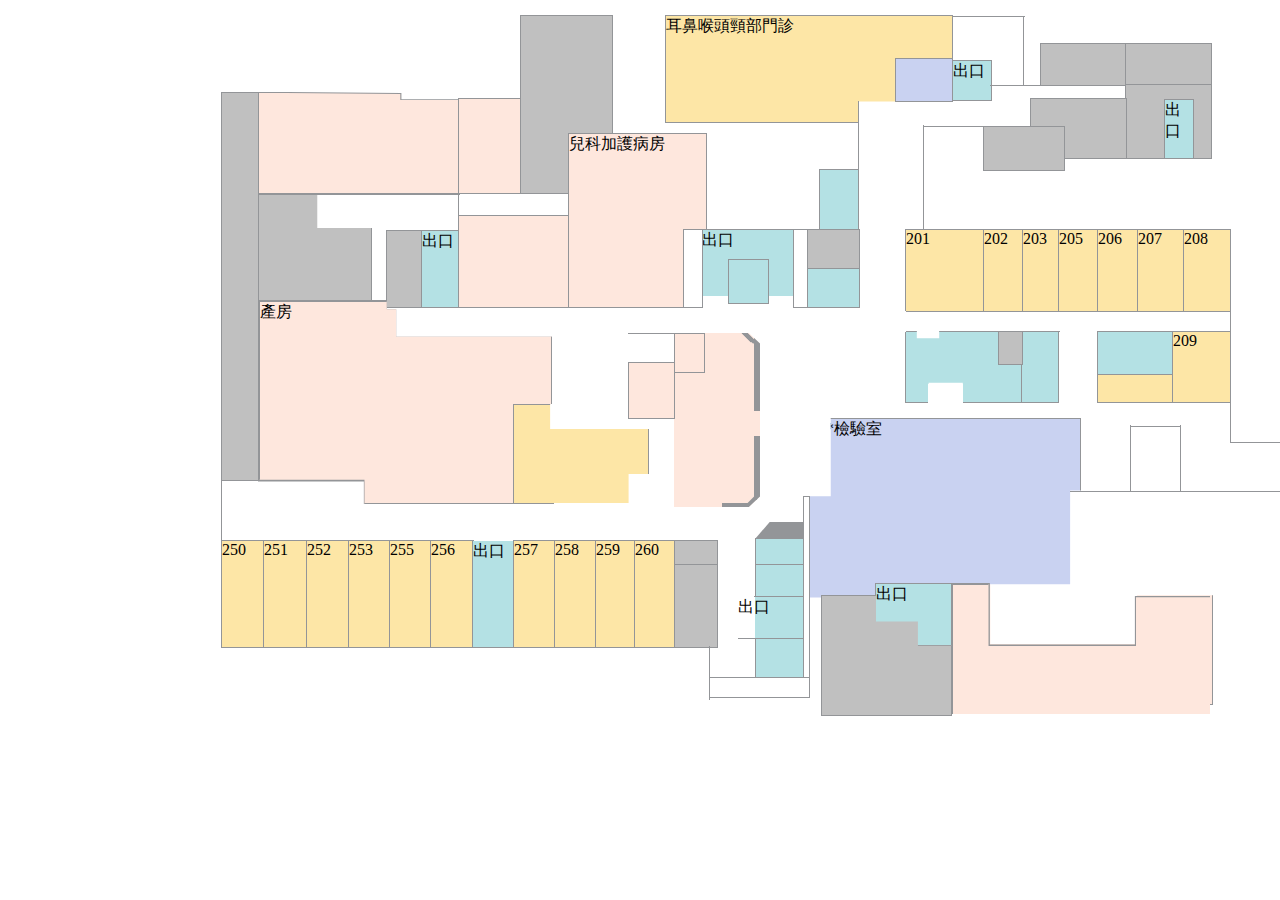
<file: ktgh-2F/index.html>
<!DOCTYPE html>
<html lang="en">
<head>
    <meta charset="UTF-8">
    <meta name="viewport" content="width=device-width, initial-scale=1.0">
    <meta http-equiv="X-UA-Compatible" content="ie=edge">
    <title>Document</title>
    <link rel="stylesheet" href="index.css">
</head>
<body>
    <div id="main">  
       <div id="left_border" class="bgc_border "></div>
       <div id="left" class="bgc_purple b1"></div>
       <div id="left01" class="bgc_purple b1"></div>  
       
       <div id="a01_border" class="bgc_border">
           <div id="a01" class="bgc_pink"></div>
       </div>
       
       <div id="a02" class="bgc_pink b1"></div>
       <div id="left02" class="bgc_purple b1"></div> 
       <div id="a03" class="bgc_pink b1"></div>
       <div id="a04" class="bgc_pink b1">兒科加護病房</div>
       <div id="left03" class="bgc_purple b1"></div>
       <div id="stair01" class="bgc_staris b1">出口</div>
       
       <div id="a05_border" class="bgc_border">
            <div id="a05" class="bgc_pink b1">產房</div>
       </div>

       <div id="b01" class="bgc_yellow b1"></div>
       <div id="a06" class="bgc_pink b1"></div>
       <div id="nursing_station">
            <div id="b01" class="bgc_border"></div>
            <div id="b02" class="bgc_border"></div>
            <div id="b03" class="bgc_border"></div>
            <div id="b04" class="bgc_border"></div>
            <div id="b05" class="bgc_border"></div>
            <div id="b06" class="bgc_border"></div>
        </div>
  
        <div id="a07" class="bgc_pink b1"></div>
        <div id="a08" class="bgc_pink b1"></div>

        <div id="room250" class="bgc_yellow b1">250</div>
        <div id="room251" class="bgc_yellow b1">251</div>
        <div id="room252" class="bgc_yellow b1">252</div>
        <div id="room253" class="bgc_yellow b1">253</div>
        <div id="room255" class="bgc_yellow b1">255</div>
        <div id="room256" class="bgc_yellow b1">256</div>
        <div id="stair02" class="bgc_staris b1">出口</div>
        <div id="room257" class="bgc_yellow b1">257</div>
        <div id="room258" class="bgc_yellow b1">258</div>
        <div id="room259" class="bgc_yellow b1">259</div>
        <div id="room260" class="bgc_yellow b1">260</div>
        <div id="temp071" class="bgc_purple b1"></div>
        <div id="temp072" class="bgc_purple b1"></div>
        
        <div id="stair03" class="bgc_staris b1">出口</div>
        <div id="elevator01" class="bgc_staris b1"></div>
        <div id="temp12" class="bgc_white b1"></div>
        <div id="temp13" class="bgc_purple b1"></div>
        <div id="elevator02" class="bgc_staris b1"></div>
        <div id="elevator03" class="bgc_staris b1"></div>
        <div id="temp32" class="bgc_white b1"></div>

        <div id="b02" class="bgc_yellow b1">耳鼻喉頭頸部門診</div>
        <div id="c01" class="bgc_blue b1"></div>
        <div id="c02" class="bgc_blue b1">***檢驗室</div>
        <div id="room201" class="bgc_yellow b1">201</div>
        <div id="room202" class="bgc_yellow b1">202</div>
        <div id="room203" class="bgc_yellow b1">203</div>
        <div id="room205" class="bgc_yellow b1">205</div>
        <div id="room206" class="bgc_yellow b1">206</div>
        <div id="room207" class="bgc_yellow b1">207</div>
        <div id="room208" class="bgc_yellow b1">208</div>
        <div id="temp22" class="bgc_white b1"></div>
        <div id="temp23_border" class="bgc_border">
            <div id="temp23" class="bgc_white"></div>
        </div>
        <div id="elevator04" class="bgc_staris b1"></div>
        <div id="elevator05" class="bgc_staris b1"></div>
        <div id="stair06" class="bgc_staris b1">出口</div>
        <div id="elevator06" class="bgc_staris b1"></div>
        <div id="temp24" class="bgc_white b1"></div>
        <div id="stair07" class="bgc_staris b1">出口</div>

        <div id="left05_border" class="bgc_border">
           <div id="left05" class="bgc_pink b1"></div> 
        </div>

        <div id="left06" class="bgc_purple b1"></div>
        <div id="stair08" class="bgc_staris b1"></div>
        <div id="stair09" class="bgc_staris b1"></div>
        <div id="stair10" class="bgc_staris b1"></div>
        <div id="room200" class="bgc_yellow b1"></div>
        <div id="room209" class="bgc_yellow b1">209</div>
        <div id="stair11" class="bgc_staris b1">出口</div>
        <div id="temp17" class="bgc_purple b1"></div>
        <div id="temp18" class="bgc_purple b1"></div>
        <div id="temp19" class="bgc_purple b1"></div>
        <div id="temp20" class="bgc_purple b1"></div>
        <div id="temp21" class="bgc_purple b1"></div>
        <div id="stair12" class="bgc_staris b1">出口</div>
        <div id="temp25" class="bgc_purple b1"></div>

        <div class="straight_line" style="height: 59px; top:479px; left:221px;"></div>
        <div class="straight_line" style="height: 52px; top:646px; left:709px;"></div>
        <div class="straight_line" style="height: 66px; top:101px; left:858px;"></div>
        <div class="straight_line" style="height: 103px; top:125px; left:923px;"></div>
        <div class="straight_line" style="height: 68px; top:16px; left:1023px;"></div> 
        <div class="straight_line" style="height: 211px; top:229px; left:1230px;"></div> 
        
        <div class="straight_line" style="height: 20px; top:193px; left:458px;"></div> 
        
        <div class="straight_line" style="height: 65px; top:425px; left:1130px;"></div> 
        <div class="straight_line" style="height: 65px; top:425px; left:1180px;"></div>

        <div class="horizontal_line" style="width: 160px; top:442px; left:1230px;"></div>
        <div class="horizontal_line" style="width: 320px; top:491px; left:1070px;"></div>
        <div class="horizontal_line" style="width: 49px; top:426px; left:1130px;"></div>
        <div class="horizontal_line" style="width: 47px; top:333px; left:628px;"></div>

        <div class="horizontal_line" style="width: 70px; top:16px; left:953px;"></div>
        <div class="horizontal_line" style="width: 49px; top:85px; left:990px;"></div>
        <div class="horizontal_line" style="width: 60px; top:126px; left:923px;"></div>
        <div class="horizontal_line" style="width: 45px; top:331px; left:1059px;"></div>


            <div id="r12" class="road">
                <div class="edge right"></div>
                <div class="arrow arrow_right"></div>
            </div>
            <div id="r13" class="road">
                <div class="edge left"></div>
                <div class="edge right"></div>
                <div class="arrow arrow_left"></div>
                <div class="arrow arrow_right"></div>
            </div>
            <div id="r14" class="road">
                <div class="edge left"></div>
                <div class="edge right"></div>
                <div class="arrow arrow_left"></div>
                <div class="arrow arrow_right"></div>
            </div>
            <div id="r15" class="road">
                <div class="edge left"></div>
                <div class="edge right"></div>
                <div class="arrow arrow_left"></div>
                <div class="arrow arrow_right"></div>
            </div>
            <div id="r16" class="road">
                <div class="edge left"></div>
                <div class="edge right"></div>
                <div class="arrow arrow_left"></div>
                <div class="arrow arrow_right"></div>
            </div>
            <div id="r17" class="road">
                <div class="edge left"></div>
                <div class="edge right"></div>
                <div class="arrow arrow_left"></div>
                <div class="arrow arrow_right"></div>
            </div>
            <div id="r18" class="road start">
                <div class="edge top"></div>
                <div class="edge left"></div>
                <div class="edge right"></div>
                <div class="arrow arrow_bottom start" style="left: calc(50% - 7px);"></div>
                <div class="arrow arrow_top"></div>
                <div class="arrow arrow_left"></div>
                <div class="arrow arrow_right"></div>
            </div>
            <div id="r19" class="road">
                <div class="edge left"></div>
                <div class="edge right"></div>
                <div class="arrow arrow_left"></div>
                <div class="arrow arrow_right"></div>
            </div>
            <div id="r20" class="road">
                <div class="edge left"></div>
                <div class="edge right"></div>
                <div class="arrow arrow_left"></div>
                <div class="arrow arrow_right"></div>
            </div>
            <div id="r21" class="road">
                <div class="edge left"></div>
                <div class="edge right"></div>
                <div class="arrow arrow_left"></div>
                <div class="arrow arrow_right"></div>
            </div>
            <div id="r22" class="road">
                <div class="edge left"></div>
                <div class="edge right"></div>
                <div class="arrow arrow_left"></div>
                <div class="arrow arrow_right"></div>
            </div>
            <div id="r23" class="road">
                <div class="edge left"></div>
                <div class="edge right"></div>
                <div class="arrow arrow_left"></div>
                <div class="arrow arrow_right"></div>
            </div>
            <div id="r57" class="road start">
                    <div class="edge top"></div>
                    <div class="edge left"></div>
                    <div class="arrow arrow_bottom start" style="left: calc(50% - 7px);"></div>
                    <div class="arrow arrow_top"></div>
                    <div class="arrow arrow_left"></div>
            </div>
        
                <div id="r01" class="road">
                    <div class="edge bottom"></div>
                    <div class="arrow arrow_bottom"></div>
                </div>
                <div id="r02" class="road start">
                    <div class="edge left"></div>
                    <div class="edge right"></div>
                    <div class="arrow arrow_top start" style="left: calc(50% - 7px);"></div>
                    <div class="arrow arrow_left"></div>
                    <div class="arrow arrow_right"></div>
                </div>
                <div id="r03" class="road">
                    <div class="edge left"></div>
                    <div class="edge right"></div>
                    <div class="edge bottom"></div>
                    <div class="arrow arrow_left"></div>
                    <div class="arrow arrow_right"></div>
                    <div class="arrow arrow_bottom" style="left: 17px;"></div>
                </div>
                <div id="r04" class="road">
                    <div class="edge left"></div>
                    <div class="edge right"></div>
                    <div class="arrow arrow_left"></div>
                    <div class="arrow arrow_right"></div>
                </div>
                <div id="r05" class="road">
                    <div class="edge left"></div>
                    <div class="edge right"></div>
                    <div class="arrow arrow_left"></div>
                    <div class="arrow arrow_right"></div>
                </div>
                <div id="r06" class="road">
                        <div class="edge top"></div>
                        <div class="edge bottom"></div>
                        <div class="arrow arrow_top"></div>
                        <div class="arrow arrow_bottom"></div>
                </div>
                <div id="r31" class="road">
                    <div class="edge left"></div>
                    <div class="edge right"></div>
                    <div class="arrow arrow_left"></div>
                    <div class="arrow arrow_right"></div>
                </div>
                <div id="r32" class="road">
                    <div class="edge left"></div>
                    <div class="edge right"></div>
                    <div class="arrow arrow_left"></div>
                    <div class="arrow arrow_right"></div>
                </div>
                <div id="r33" class="road">
                    <div class="edge left"></div>
                    <div class="edge right"></div>
                    <div class="arrow arrow_left"></div>
                    <div class="arrow arrow_right"></div>
                </div>
                

                <div id="r34" class="road">
                    <div class="edge left"></div>
                    <div class="edge right"></div>
                    <div class="arrow arrow_left"></div>
                    <div class="arrow arrow_right"></div>
                </div>
                <div id="r35" class="road">
                    <div class="edge left"></div>
                    <div class="edge right"></div>
                    <div class="arrow arrow_left"></div>
                    <div class="arrow arrow_right"></div>
                </div>
                <div id="r36" class="road">
                    <div class="edge left"></div>
                    <div class="edge right"></div>
                    <div class="arrow arrow_left"></div>
                    <div class="arrow arrow_right"></div>
                </div>
                <div id="r37" class="road">
                    <div class="edge left"></div>
                    <div class="edge right"></div>
                    <div class="arrow arrow_left"></div>
                    <div class="arrow arrow_right"></div>
                </div>
                <div id="r38" class="road">
                    <div class="edge left"></div>
                    <div class="edge right"></div>
                    <div class="arrow arrow_left"></div>
                    <div class="arrow arrow_right"></div>
                </div>
                <div id="r39" class="road">
                    <div class="edge left"></div>
                    <div class="edge right"></div>
                    <div class="arrow arrow_left"></div>
                    <div class="arrow arrow_right"></div>
                </div>
                <div id="r42" class="road">
                    <div class="edge left"></div>
                    <div class="edge right"></div>
                    <div class="arrow arrow_left"></div>
                    <div class="arrow arrow_right"></div>
                </div>
                <div id="r56" class="road">
                    <div class="edge left"></div>
                    <div class="edge right"></div>
                    <div class="arrow arrow_left"></div>
                    <div class="arrow arrow_right"></div>
                </div>


                    <div id="r55" class="road">
                        <div class="edge left"></div>
                        <div class="edge right"></div>
                        <div class="arrow arrow_left"></div>
                        <div class="arrow arrow_right"></div>
                    </div>

                    <div id="r40" class="road">
                        <div class="edge left"></div>
                        <div class="edge right"></div>
                        <div class="arrow arrow_left"></div>
                        <div class="arrow arrow_right"></div>
                    </div>
                    <div id="r41" class="road">
                        <div class="edge left"></div>
                        <div class="arrow arrow_left"></div>
                    </div>
                    <div id="r43" class="road">
                        <div class="edge top"></div>
                        <div class="edge bottom"></div>
                        <div class="arrow arrow_top"></div>
                        <div class="arrow arrow_bottom"></div>
                    </div>

                    <div id="r44" class="road">
                        <div class="edge top"></div>
                        <div class="edge bottom"></div>
                        <div class="arrow arrow_top"></div>
                        <div class="arrow arrow_bottom"></div>
                    </div>

                    <div id="r30" class="road">
                        <div class="edge left"></div>
                        <div class="edge right"></div>
                        <div class="arrow arrow_left"></div>
                        <div class="arrow arrow_right"></div>
                    </div>
                    
                    <div id="r24" class="road">
                        <div class="edge left"></div>
                        <div class="edge right"></div>
                        <div class="arrow arrow_left"></div>
                        <div class="arrow arrow_right"></div>
                    </div>
                    <div id="r25" class="road">
                        <div class="edge left"></div>
                        <div class="edge right"></div>
                        <div class="arrow arrow_left"></div>
                        <div class="arrow arrow_right"></div>
                    </div>
                    <div id="r26" class="road">
                        <div class="edge left"></div>
                        <div class="edge right"></div>
                        <div class="arrow arrow_left"></div>
                        <div class="arrow arrow_right"></div>
                    </div>
                    <div id="r29" class="road">
                        <div class="edge left"></div>
                        <div class="edge right"></div>
                        <div class="arrow arrow_left"></div>
                        <div class="arrow arrow_right"></div>
                    </div>
                    <div id="r27" class="road">
                        <div class="edge left"></div>
                        <div class="edge right"></div>
                        <div class="arrow arrow_left"></div>
                        <div class="arrow arrow_right"></div>
                    </div>
                    <div id="r28" class="road">
                        <div class="edge left"></div>
                        <div class="arrow arrow_left"></div>
                    </div>
                    <div id="r07" class="road">
                        <div class="edge left"></div>
                        <div class="edge right"></div>
                        <div class="arrow arrow_left"></div>
                        <div class="arrow arrow_right"></div>
                    </div>
                    <div id="r08" class="road">
                        <div class="edge left"></div>
                        <div class="edge right"></div>
                        <div class="arrow arrow_left"></div>
                        <div class="arrow arrow_right"></div>
                    </div>
                    <div id="r09" class="road">
                        <div class="edge left"></div>
                        <div class="edge right"></div>
                        <div class="arrow arrow_left"></div>
                        <div class="arrow arrow_right"></div>
                    </div>
                    <div id="r10" class="road">
                        <div class="edge left"></div>
                        <div class="edge right"></div>
                        <div class="arrow arrow_left"></div>
                        <div class="arrow arrow_right"></div>
                    </div>
                    <div id="r11" class="road">
                        <div class="edge left"></div>
                        <div class="arrow arrow_left"></div>
                    </div>
                
     </div>
</body>
</html>
</file>
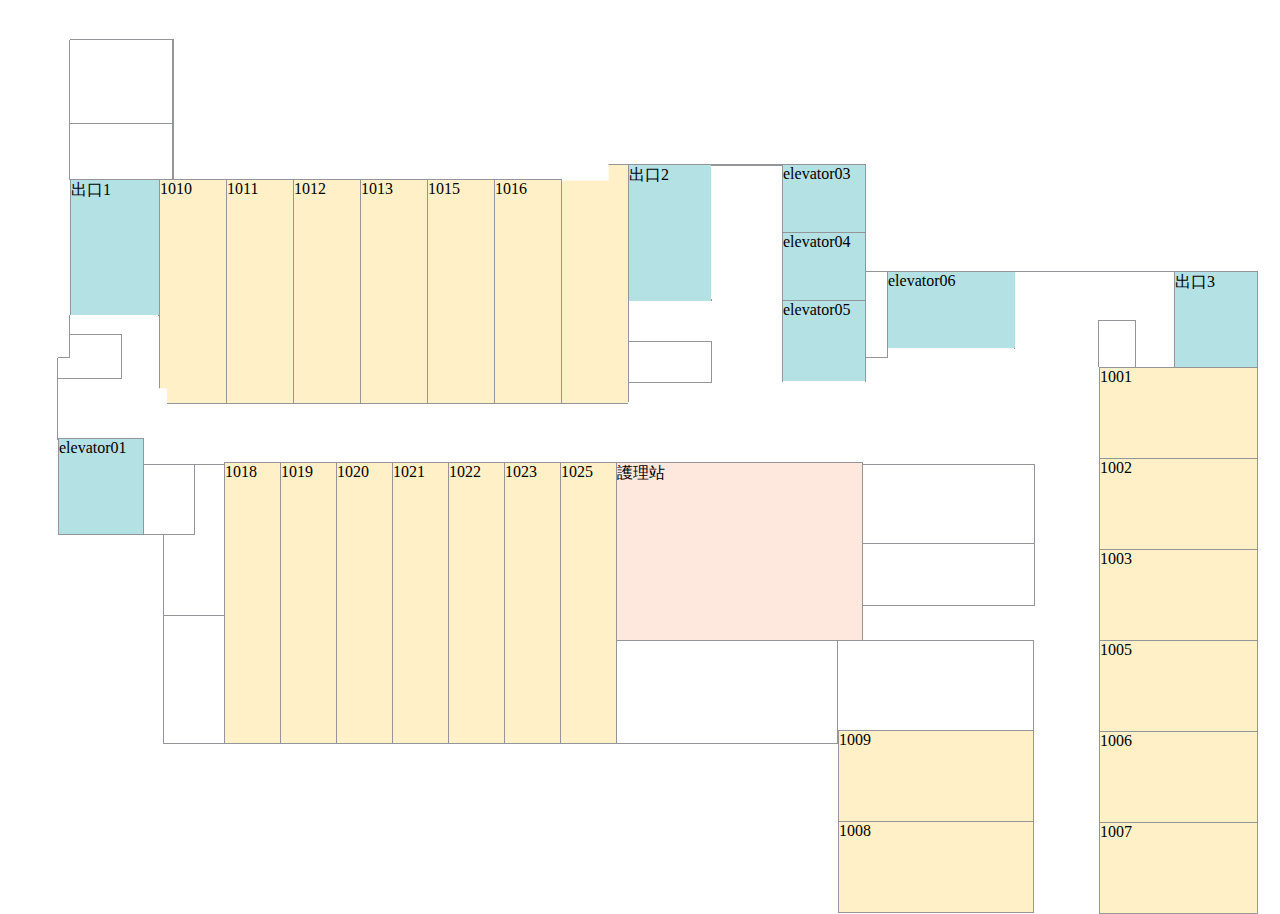
<file: hpk-10F/大甲10F.html>
<!DOCTYPE html>
<html lang="en">
<head>
    <meta charset="UTF-8">
    <meta name="viewport" content="width=device-width, initial-scale=1.0">
    <meta http-equiv="X-UA-Compatible" content="ie=edge">
    <title>Document</title>
    <link rel="stylesheet" href="大甲10F.css">
</head>
<body>
     <!-- 1cm=25px -->
     <div id="main">
        <div class="straight_line" style="height: 138px; top:40px; left:69px;"></div>
        <div class="straight_line" style="height: 138px; top:40px; left:172px;"></div>
        <div class="horizontal_line" style="width: 101px; top:39px; left:70px;"></div>
        <div id="r1" class="road">
                   
                    <div class="edge right"></div>
                    <div class="arrow arrow_right"></div>
                </div>
                <div id="r2" class="road">
                        
                        <div class="edge right"></div>
                        <div class="arrow arrow_right"></div>
                </div>
                
                    <div id="staris01" class="bgc_staris b1">出口1</div>   
                    <div class="straight_line" style="height: 41px; top:315px; left:69px;"></div>
                    <div class="horizontal_line" style="width:10px; top:357px; left:58px;"></div>
                    <div class="straight_line" style="height: 80px; top:358px; left:57px;"></div>
                    <div class="horizontal_line" style="width:50px; top:334px; left:70px;"></div>
                    <div class="straight_line" style="height: 43px; top:334px; left:121px;"></div>
                    <div class="horizontal_line" style="width:63px; top:378px; left:57px;"></div>
                    <div class="horizontal_line" style="width:100px; top:123px; left:70px;"></div>

                    <div id="r3" class="road">
                            
                            <div class="edge right"></div>
                            <div class="arrow arrow_right"></div>
                        </div>       
                        <div id="r4" class="road">
                                
                                <div class="edge right"></div>
                                <div class="arrow arrow_right"></div>
                        </div>
                        
                        <div id="r5" class="road">
                                    
                                    <div class="edge right"></div>
                                    <div class="arrow arrow_right"></div>
                        </div>
                            <div id="r6" class="road">
                                        
                                <div class="edge right"></div>
                                 <div class="arrow arrow_right"></div>
                              </div>
                            <div id="r7" class="road">
                                    
                                <div class="edge right"></div>
                                <div class="arrow arrow_right"></div>
                            </div>
                            <div id="elevator01" class="bgc_staris b1">elevator01</div>
                            <div id="r8" class="road">
                                    
                                <div class="edge right"></div>
                                <div class="arrow arrow_right"></div>
                            </div>
                            <div id="r9" class="road">
                                    
                                <div class="edge right"></div>
                                <div class="arrow arrow_right"></div>
                            </div>
                            <div class="straight_line" style="height: 125px; top:616px; left:163px;"></div>
                            <div class="horizontal_line" style="width:59px; top:615px; left:163px;"></div>

                            <div id="room1010" class="bgc_yellow b1"> 1010</div>
                            <div id="room1011" class="bgc_yellow b1"> 1011</div>
                            <div id="room1012" class="bgc_yellow b1"> 1012</div>
                            <div id="room1013" class="bgc_yellow b1"> 1013</div>
                            <div id="room1015" class="bgc_yellow b1"> 1015</div>
                            <div id="room1016" class="bgc_yellow b1"> 1016</div>
                            <div id="room1017" class="bgc_yellow b1"> 1017</div>
                            <div id="elevator02" class="bgc_staris b1">出口2</div>
                            <div class="horizontal_line" style="width: 69px; top:165px; left:711px;"></div>

                            <div class="horizontal_line" style="width:69px; top:164px; left:711px;"></div>

                            <div id="r10" class="road">
                                    
                                <div class="edge right"></div>
                                <div class="arrow arrow_right"></div>
                            </div>
                            <div id="elevator03" class="bgc_staris b1">elevator03</div>
                            <div id="elevator04" class="bgc_staris b1">elevator04</div>
                            <div id="elevator05" class="bgc_staris b1">elevator05</div>
                            <div id="r11" class="road">
                                    
                                <div class="edge right"></div>
                                <div class="arrow arrow_right"></div>
                            </div>
                            <div class="horizontal_line" style="width:82px; top:341px; left:628px;"></div>
                            <div class="straight_line" style="height: 40px; top:341px; left:711px;"></div>
                            <div class="horizontal_line" style="width:82px; top:382px; left:628px;"></div>

                            <div id="r12" class="road">
                                        
                                    <div class="edge right"></div>
                                    <div class="arrow arrow_right"></div>
                            </div>
                            <div id="r13" class="road">
                                    
                                <div class="edge right"></div>
                                <div class="arrow arrow_right"></div>
                        </div>
                        <div id="r14" class="road">
                                
                            <div class="edge right"></div>
                            <div class="arrow arrow_right"></div>
                    </div>
                    <div class="horizontal_line" style="width: 125px; top:357px; left:865px;"></div>
                    <div class="straight_line" style="height: 7px; top:349px; left:887px;"></div>
                    <div class="horizontal_line" style="width:20px; top:271px; left:865px;"></div>
                    <div id="r15" class="road">
                            
                        <div class="edge right"></div>
                        <div class="arrow arrow_right"></div>
                </div>
                <div id="elevator06" class="bgc_staris b1">elevator06</div>
                <div id="r16" class="road">
                        
                    <div class="edge right"></div>
                    <div class="arrow arrow_right"></div>
            </div>
            <div id="r17" class="road">
                    
                <div class="edge right"></div>
                <div class="arrow arrow_right"></div>
        </div>
        <div id="r18" class="road">
                
            <div class="edge right"></div>
            <div class="arrow arrow_right"></div>
    </div>
    <div class="horizontal_line" style="width: 157px; top:271px; left:1015px;"></div>

    <div id="r19" class="road">
            
        <div class="edge right"></div>
        <div class="arrow arrow_right"></div>
</div>
<div class="horizontal_line" style="width: 36px; top:320px; left:1098px;"></div>
<div class="straight_line" style="height: 44px; top:321px; left:1098px;"></div>
<div class="straight_line" style="height: 44px; top:321px; left:1135px;"></div>

<div id="r20" class="road">
        
    <div class="edge right"></div>
    <div class="arrow arrow_right"></div>
</div>
<div id="r21" class="road">
        
    <div class="edge right"></div>
    <div class="arrow arrow_right"></div>
</div>
<div id="r22" class="road">
        
    <div class="edge right"></div>
    <div class="arrow arrow_right"></div>
</div>

<div id="elevator07" class="bgc_staris b1">出口3</div>
<div id="room1001" class="bgc_yellow b1"> 1001</div>
<div id="room1002" class="bgc_yellow b1"> 1002</div>
<div id="room1003" class="bgc_yellow b1"> 1003</div>
<div id="room1005" class="bgc_yellow b1"> 1005</div>
<div id="room1006" class="bgc_yellow b1"> 1006</div>
<div id="room1007" class="bgc_yellow b1"> 1007</div>

<div id="room1008" class="bgc_yellow b1"> 1008</div>

<div id="room1009" class="bgc_yellow b1"> 1009</div>
<div class="straight_line" style="height: 138px; top:39px; left:173px;"></div>
<div id="r24" class="road">
        
    <div class="edge right"></div>
    <div class="arrow arrow_right"></div>
</div>
<div class="straight_line" style="height: 88px; top:640px; left:1033px;"></div>
<div class="horizontal_line" style="width: 171px; top:640px; left:863px;"></div>
<div id="r25" class="road">
        
    <div class="edge right"></div>
    <div class="arrow arrow_right"></div>
</div>
<div class="horizontal_line" style="width: 170px; top:464px; left:863px;"></div>
<div class="straight_line" style="height: 140px; top:464px; left:1034px;"></div>
<div class="horizontal_line" style="width:170px; top:543px; left:863px;"></div>
<div class="horizontal_line" style="width:170px; top:605px; left:863px;"></div>

<div id="r26" class="road">
        
    <div class="edge right"></div>
    <div class="arrow arrow_right"></div>
</div>
<div id="r27" class="road">
        
    <div class="edge right"></div>
    <div class="arrow arrow_right"></div>
</div>
<div class="straight_line" style="height: 102px; top:640px; left:837px;"></div>

<div id="r28" class="road">
        
    <div class="edge right"></div>
    <div class="arrow arrow_right"></div>
</div>
<div class="horizontal_line" style="width: 226px; top:743px; left:610px;"></div>
<div id="nursing_station" class="b1">
    護理站</div>

<div id="room1025" class="bgc_yellow b1"> 1025</div>
<div id="room1023" class="bgc_yellow b1"> 1023</div>
<div id="room1022" class="bgc_yellow b1"> 1022</div>
<div id="room1021" class="bgc_yellow b1"> 1021</div>
<div id="room1020" class="bgc_yellow b1"> 1020</div>
<div id="room1019" class="bgc_yellow b1"> 1019</div>
<div id="room1018" class="bgc_yellow b1"> 1018</div>
<div id="r29" class="road">
        
    <div class="edge right"></div>
    <div class="arrow arrow_right"></div>
</div>
<div class="horizontal_line" style="width: 79px; top:464px; left:143px;"></div>
<div class="horizontal_line" style="width: 49px; top:534px; left:143px;"></div>
<div class="straight_line" style="height: 207px; top:535px; left:163px;"></div>
<div class="horizontal_line" style="width: 60px; top:743px; left:163px;"></div>
<div class="straight_line" style="height: 68px; top:465px; left:194px;"></div>
<div id="r30" class="road">
        
    <div class="edge right"></div>
    <div class="arrow arrow_right"></div>
</div>
<div id="r31" class="road">
        
    <div class="edge right"></div>
    <div class="arrow arrow_right"></div>
</div>
<div id="r32" class="road">
        
    <div class="edge right"></div>
    <div class="arrow arrow_right"></div>
</div>
<div id="r33" class="road">
        
    <div class="edge right"></div>
    <div class="arrow arrow_right"></div>
</div>
<div id="r34" class="road">
        
    <div class="edge right"></div>
    <div class="arrow arrow_right"></div>
</div>
<div id="r35" class="road">
        
    <div class="edge right"></div>
    <div class="arrow arrow_right"></div>
</div>
<div id="r36" class="road">
        
    <div class="edge right"></div>
    <div class="arrow arrow_right"></div>
</div>
<div id="r37" class="road">
        
    <div class="edge right"></div>
    <div class="arrow arrow_right"></div>
</div>
<div id="r38" class="road">
        
    <div class="edge right"></div>
    <div class="arrow arrow_right"></div>
</div>
<div id="r39" class="road">
        
    <div class="edge right"></div>
    <div class="arrow arrow_right"></div>
</div>
<div id="r40" class="road">
        
    <div class="edge right"></div>
    <div class="arrow arrow_right"></div>
</div>
<div id="r41" class="road">
        
    <div class="edge right"></div>
    <div class="arrow arrow_right"></div>
</div>
<div id="r42" class="road">
        
    <div class="edge right"></div>
    <div class="arrow arrow_right"></div>
</div>
<div id="r43" class="road">
        
    <div class="edge right"></div>
    <div class="arrow arrow_right"></div>
</div>
<div id="r44" class="road">
        
    <div class="edge right"></div>
    <div class="arrow arrow_right"></div>
</div>
<div id="r45" class="road">
        
    <div class="edge right"></div>
    <div class="arrow arrow_right"></div>
</div>
<div id="r46" class="road">
        
    <div class="edge right"></div>
    <div class="arrow arrow_right"></div>
</div>
<div id="r47" class="road">
        
    <div class="edge right"></div>
    <div class="arrow arrow_right"></div>
</div>
                </div>
            </div>
</div>
</body>
</html>
</file>
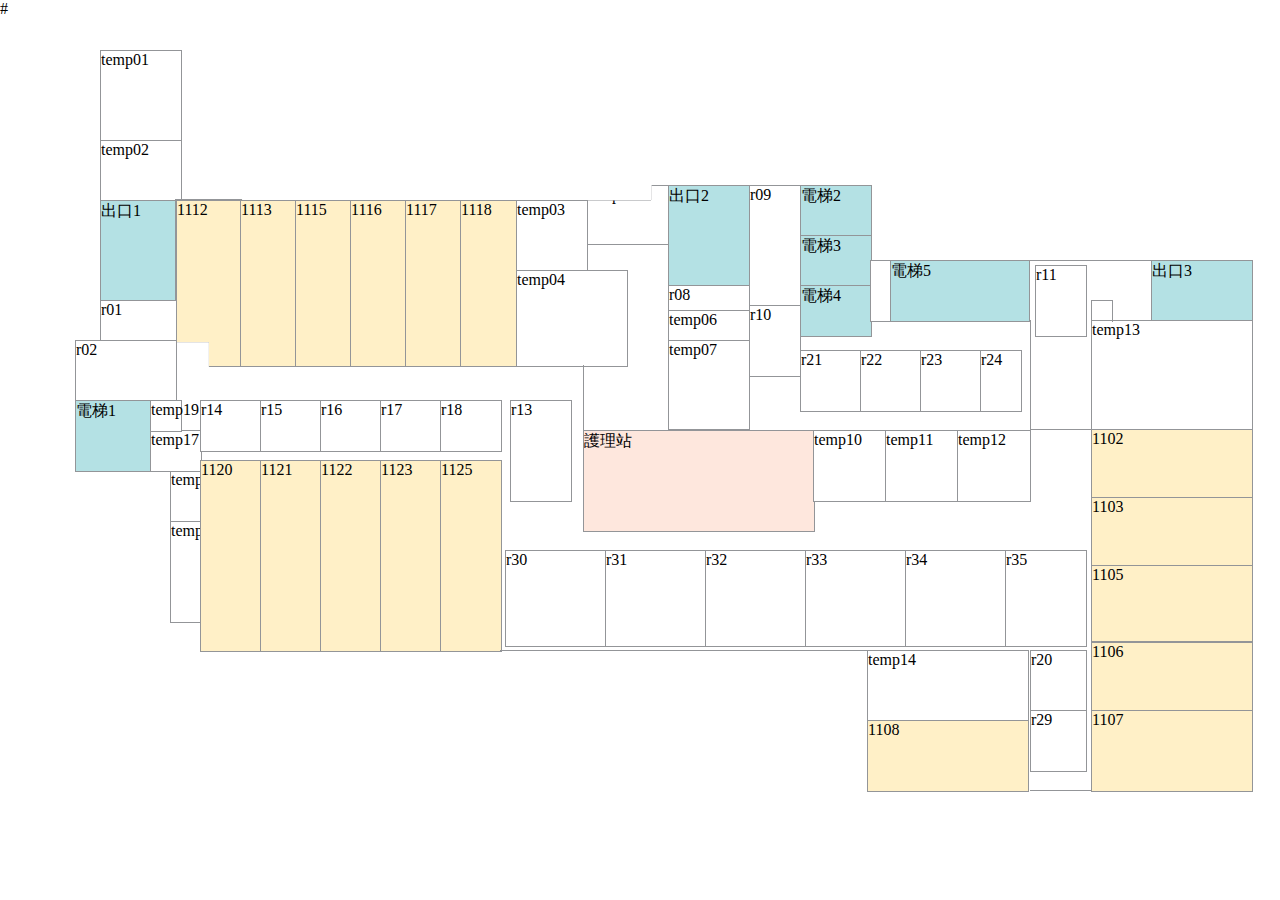
<file: hpk-11F/11F layout.html>
<!DOCTYPE html>
<html lang="en">
<head>
    <meta charset="UTF-8">
    <meta name="viewport" content="width=device-width, initial-scale=1.0">
    <meta http-equiv="X-UA-Compatible" content="ie=edge">
    <title>Document</title>
    <link rel="stylesheet" href="11F layout.css">
</head>
<body>
    <div id="main">
        <div id="temp01" class="bgc_white b1">temp01</div>
        <div id="temp02" class="bgc_white b1">temp02</div>
        <div id="stari01" class="bgc_staris b1"ondrop="Drop(event)" ondragover="AllowDrop(event)">出口1
            <div class="block">r01</div>      
        </div>
        <div id="room1112_border" class="bgc_border">
            <div id="room1112" class="bgc_yellow b1"ondrop="Drop(event)" ondragover="AllowDrop(event)">1112</div>
        </div>
        <div id="room1113" class="bgc_yellow b1"ondrop="Drop(event)" ondragover="AllowDrop(event)">1113</div>
        <div id="room1115" class="bgc_yellow b1"ondrop="Drop(event)" ondragover="AllowDrop(event)">1115</div>
        <div id="room1116" class="bgc_yellow b1"ondrop="Drop(event)" ondragover="AllowDrop(event)">1116</div>
        <div id="room1117" class="bgc_yellow b1"ondrop="Drop(event)" ondragover="AllowDrop(event)">1117</div>
        <div id="room1118" class="bgc_yellow b1"ondrop="Drop(event)" ondragover="AllowDrop(event)">1118</div>   
        <div id="r01" class="road">r01
            <div class="arrow arrow_top start" style="left: calc(50% - 7px);"></div>
        </div>
        <div id="r02" class="road">r02
            <div class="edge top">r01</div>
            <div class="arrow arrow_top"></div>
        </div>
        <div id="elevator01" class="bgc_staris b1">電梯1</div>
        <div id="temp15" class="bgc_white b1">temp15</div>
        <div id="temp16" class="bgc_white b1">temp16</div>
        <div id="temp17" class="bgc_white b1">temp17</div>
        <div id="temp19" class="bgc_white b1">temp19</div>
        <div id="room1120" class="bgc_yellow b1"ondrop="Drop(event)" ondragover="AllowDrop(event)">1120</div>
        <div id="room1121" class="bgc_yellow b1"ondrop="Drop(event)" ondragover="AllowDrop(event)">1121</div>
        <div id="room1122" class="bgc_yellow b1"ondrop="Drop(event)" ondragover="AllowDrop(event)">1122</div>
        <div id="room1123" class="bgc_yellow b1"ondrop="Drop(event)" ondragover="AllowDrop(event)">1123</div>
        <div id="room1125" class="bgc_yellow b1"ondrop="Drop(event)" ondragover="AllowDrop(event)">1125</div>
        <div id="temp03" class="bgc_white b1">temp03</div>
        <div id="temp04" class="bgc_white b1">temp04</div>
        <div id="temp05_border" class="bgc_border">
            <div id="temp05" class="bgc_white">temp05</div>
        </div>
        <div id="stari02" class="bgc_staris b1"
        ondrop="Drop(event)" ondragover="AllowDrop(event)">
            出口2
            <div class="block">r08</div>      
        </div>
        <div id="r08" class="road">r08
            <div class="arrow arrow_top start" style="left: calc(50% - 7px);"></div>
            <div class="edge right">r10</div>
            <div class="arrow arrow_right"></div>
        </div>
        <div id="r30" class="road">r30
            <div class="edge right">r31</div>
            <div class="arrow arrow_right"></div>
        </div>
        <div id="r31" class="road">r31
            <div class="edge left">r30</div>
            <div class="edge right">r32</div>
            <div class="arrow arrow_left"></div>
            <div class="arrow arrow_right"></div>
        </div>
        <div id="r32" class="road">r32
            <div class="edge left">r31</div>
            <div class="edge right">r33</div>
            <div class="arrow arrow_left"></div>
            <div class="arrow arrow_right"></div>
        </div>
        <div id="r33" class="road">r33
            <div class="edge left">r32</div>
            <div class="edge right">r34</div>
            <div class="arrow arrow_left"></div>
            <div class="arrow arrow_right"></div>
        </div>
        <div id="r34" class="road">r34
            <div class="edge left">r33</div>
            <div class="edge right">r35</div>
            <div class="arrow arrow_left"></div>
            <div class="arrow arrow_right"></div>
        </div>
        <div id="r35" class="road">r35
            <div class="edge left">r34</div>
            <div class="arrow arrow_left"></div>
        </div>

        <div id="temp06" class="bgc_white b1">temp06</div>
        <div id="temp07" class="bgc_white b1">temp07</div>
        <div id="Nursing_Station" class="bgc_pink b1">護理站</div>
        <div id="r09" class="road">r09
            <div class="edge bottom">r10</div>
            <div class="arrow arrow_bottom"></div>
            <div class="arrow arrow_left start" style="left: calc(50% - 7px);"></div>
        </div>
        <div id="r10" class="road">r10
            <div class="edge right">r08</div>
            <div class="edge top">r09</div>
            <div class="arrow arrow_right"></div>
            <div class="arrow arrow_top"></div>
        </div>
        <div id="r21" class="road">r21
            <div class="edge top">r10</div>
            <div class="edge left">r22</div>
            <div class="arrow arrow_top"></div>
            <div class="arrow arrow_left"></div>
        </div>
        <div id="r22" class="road">r22
            <div class="edge right">r21</div>
            <div class="edge left">r23</div>
            <div class="arrow arrow_right"></div>
            <div class="arrow arrow_left"></div>
        </div>
        <div id="r23" class="road">r23
            <div class="edge right">r22</div>
            <div class="edge left">r24</div>
            <div class="arrow arrow_right"></div>
            <div class="arrow arrow_left"></div>
        </div>
        <div id="r24" class="road">r24
            <div class="edge right">r23</div>
            <div class="edge left">r25</div>
            <div class="arrow arrow_right"></div>
            <div class="arrow arrow_left"></div>
        </div>
        <div id="elevator02" class="bgc_staris b1">電梯2</div>
        <div id="elevator03" class="bgc_staris b1">電梯3</div>
        <div id="elevator04" class="bgc_staris b1">電梯4</div>
        <div id="temp08" class="bgc_white b1"></div>
        <div id="elevator05" class="bgc_staris b1">電梯5</div>
        
        <div id="temp10" class="bgc_white b1">temp10</div>
        <div id="temp11" class="bgc_white b1">temp11</div>
        <div id="temp12" class="bgc_white b1">temp12</div>
        <div id="r11" class="road">r11
            <div class="arrow arrow_right start" style="left: calc(50% - 7px);"></div>
        </div>
        
        <div id="stari03" class="bgc_staris b1"ondrop="Drop(event)" ondragover="AllowDrop(event)">
            出口3
            <div class="block">r11</div>
        </div>
        <div id="temp13" class="bgc_white b1">temp13</div>
        <div id="room1102" class="bgc_yellow b1"ondrop="Drop(event)" ondragover="AllowDrop(event)">1102</div>
        <div id="room1103" class="bgc_yellow b1"ondrop="Drop(event)" ondragover="AllowDrop(event)">1103</div>
        <div id="room1105" class="bgc_yellow b1"ondrop="Drop(event)" ondragover="AllowDrop(event)">1105</div>
        <div id="room1106" class="bgc_yellow b1"ondrop="Drop(event)" ondragover="AllowDrop(event)">1106</div>
        <div id="room1107" class="bgc_yellow b1"ondrop="Drop(event)" ondragover="AllowDrop(event)">1107</div>
        <div id="r13" class="road">r13
            <div class="edge left">r19</div>
            <div class="arrow arrow_left"></div>
        </div>
        <div id="r20" class="road">r20
            <div class="edge bottom">r29</div>
            <div class="arrow arrow_bottom"></div>
        </div>
        <div id="r29" class="road">r29
            <div class="edge top">r20</div>
            <div class="arrow arrow_bottom"></div>
        </div>
        <div id="temp14" class="bgc_white b1">temp14</div>
        <div id="room1108" class="bgc_yellow b1"ondrop="Drop(event)" ondragover="AllowDrop(event)">1108</div>
        <div class="horizontal_line" style="width: 365px; top:650px; left:500px;"></div>
        <div class="horizontal_line" style="width: 139px; top:260px; left:1010px;"></div>
        <div class="horizontal_line" style="width: 20px; top:300px; left:1091px;"></div>
        <div class="straight_line" style="height: 20px; top:300px; left:1091px;"></div>
        <div class="straight_line" style="height: 20px; top:300px; left:1112px;"></div>
        <div class="straight_line" style="height: 65px; top:365px; left:583px;"></div>
        <div class="straight_line" style="height: 110px; top:320px; left:1030px;"></div>
        <div class="horizontal_line" style="width: 60px; top:790px; left:1030px;"></div>
        #<div class="horizontal_line" style="width: 60px; top:429px; left:1030px;"></div>
        <div id="r14" class="road">r14
            <div class="edge right">r03</div>
            <div class="edge bottom">r05</div>
            <div class="arrow arrow_right"></div>
            <div class="arrow arrow_bottom"></div>
        </div>
        <div id="r15" class="road">r15
            <div class="edge right">r14</div>
            <div class="edge left">r16</div>
            <div class="arrow arrow_right"></div>
            <div class="arrow arrow_left"></div>
        </div>
        <div id="r16" class="road">r16
            <div class="edge right">r15</div>
            <div class="edge left">r17</div>
            <div class="arrow arrow_right"></div>
            <div class="arrow arrow_left"></div>
        </div>
        <div id="r17" class="road">r17
            <div class="edge right">r16</div>
            <div class="edge left">r18</div>
            <div class="arrow arrow_right"></div>
            <div class="arrow arrow_left"></div>
        </div>
        <div id="r18" class="road">r18
            <div class="edge right">r17</div>
            <div class="edge left">r13/div>
            <div class="arrow arrow_right"></div>
            <div class="arrow arrow_left"></div>
        </div>
        
        
       

        
</body>
</html>
</file>
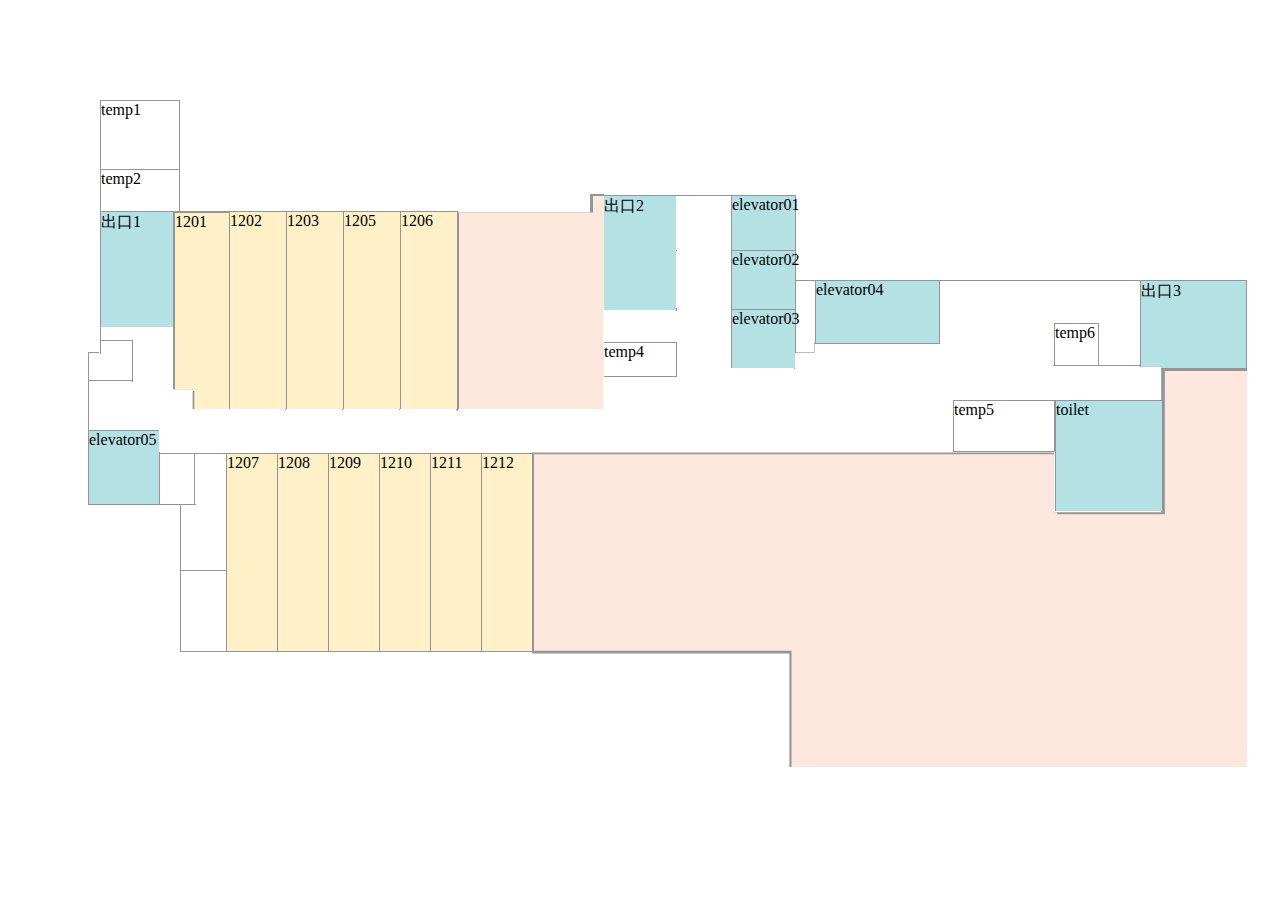
<file: hpk-12F/F12.html>
<!DOCTYPE html>
<html lang="en">
<head>
    <meta charset="UTF-8">
    <meta name="viewport" content="width=device-width, initial-scale=1.0">
    <meta http-equiv="X-UA-Compatible" content="ie=edge">
    <title>Document</title>
    <link rel="stylesheet" href="f12.css">
</head>
<body>
    <!-- 1cm=25px -->
    <div id="main">
              
        
        
        <div id="temp1" class="bgc_white b1" >temp1</div>
        <div id="temp2" class="bgc_white b1" >temp2</div>
        <div id="temp3_border" class="bgc_border">
            <div id="temp3" class="bgc_white" ></div>
        </div>
        <div id="temp4" class="bgc_white b1">temp4</div>
        
        <div class="horizontal_line" style="width: 65px; top:453px; left:159px;"></div>
        <div class="horizontal_line" style="width: 35px; top:504px; left:159px;"></div>
        <div class="straight_line" style="height:50px; top:453px; left:194px;"></div>
        <div class="straight_line" style="height:146px; top:504px; left:180px;"></div>
        <div class="horizontal_line" style="width: 65px; top:570px; left:180px;"></div>
        <div class="horizontal_line" style="width: 65px; top:651px; left:180px;"></div>
        
        <div id="temp5" class="bgc_white b1" >temp5</div>
        <div id="temp6" class="bgc_white b1">temp6</div>
        <div class="horizontal_line" style="width:85px; top:365px; left:1053px;"></div>

        <div id="elevator01" class="bgc_staris b1">elevator01</div>
        <div id="elevator02" class="bgc_staris b1">elevator02</div>
        <div id="elevator03" class="bgc_staris b1">elevator03</div>
        <div id="elevator04" class="bgc_staris b1">elevator04</div>
        <div class="horizontal_line" style="width: 200px; top:280px; left:938px;"></div>
        <div id="elevator05" class="bgc_staris b1">elevator05</div>
        <div id="stair01" class="bgc_staris b1" >
            出口1
            <div class="block">r03</div>
        </div>
        <div class="straight_line" style="height:25px; top:327px; left:100px;"></div>
        <div class="horizontal_line" style="width: 30px; top:340px; left:100px;"></div>
        <div class="straight_line" style="height:40px; top:340px; left:132px;"></div>
        <div class="horizontal_line" style="width: 43px; top:380px; left:88px;"></div>
        <div class="horizontal_line" style="width: 9px; top:352px; left:88px;"></div>
        <div class="straight_line" style="height:80px; top:352px; left:88px;"></div>           
        <div id="stair02" class="bgc_staris b1" >
            出口2
            <div class="block">r03</div>
        </div>
        <div class="horizontal_line" style="width:55px; top:195px; left:675px;"></div>
        
        
        <div class="horizontal_line" style="width:85px; top:368px; left:1055px;"></div>
        <div id="stair03" class="bgc_staris b1" ondrop="Drop(event)" ondragover="AllowDrop(event)">
            出口3
            <div class="block">r03</div>
        </div>
        <div id="room1201" class="bgc_border" >
            <div id="room1201-1" class="bgc_yellow b1">1201</div>
        </div>
        <div id="room1202" class="bgc_yellow b1" >1202</div>
        <div id="room1203" class="bgc_yellow b1" >1203</div>
        <div id="room1205" class="bgc_yellow b1" >1205</div>
        <div id="room1206" class="bgc_yellow b1" >1206</div>
        <div id="room1207" class="bgc_yellow b1" >1207</div>
        <div id="room1208" class="bgc_yellow b1" >1208</div>
        <div id="room1209" class="bgc_yellow b1" >1209</div>
        <div id="room1210" class="bgc_yellow b1" >1210</div>
        <div id="room1211" class="bgc_yellow b1" >1211</div>
        <div id="room1212" class="bgc_yellow b1" >1212</div>

        <div id="Nursingstation" class="bgc_border" >
            <div id="nursingstation" class="bgc_pink b1"></div>
        </div>
        <div id="HC" class="bgc_border" >
            <div id="hc" class="bgc_pink b1"></div>
        </div>
        <div id="toilet" class="bgc_staris b1" >
            toilet
            <div class="block">r03</div>
        </div>
        
        <div id="r1" class="road">
            
            <div class="edge right">r02</div>
            <div class="arrow arrow_bottom start" style="left: calc(50% - 7px);"></div>
            <div class="arrow arrow_right"></div>
        </div>
        <div id="r2" class="road">
            
        </div>
        <div id="r3" class="road">
            
        </div>
        <div id="r4" class="road">
            
        </div>
        <div id="r5" class="road">
            
        </div>
        <div id="r6" class="road">
            
        </div>
        <div id="r7" class="road">
            
        </div>
        <div id="r8" class="road">
            
        </div>
        <div id="r9" class="road">
            
        </div>
        <div id="r10" class="road">
            
        </div>
        <div id="r11" class="road">
            
        </div>
        <div id="r12" class="road">
            
        </div>
        <div id="r13" class="road">
            
        </div>
        <div id="r14" class="road">
            
        </div>
        <div id="r15" class="road">
            
        </div>
        <div id="r16" class="road">
            
        </div>
        <div id="r17" class="road">
            
        </div>
        <div id="r18" class="road">
            
        </div>
        <div id="r19" class="road">
            
        </div>
        <div id="r20" class="road">
            
        </div>
        <div id="r21" class="road">
            
        </div>
        <div id="r22" class="road">
            
        </div>
        <div id="r23" class="road">
            
        </div>
    
        
        
        
       
        
    </div>
    
   
</body>
</html>
</file>
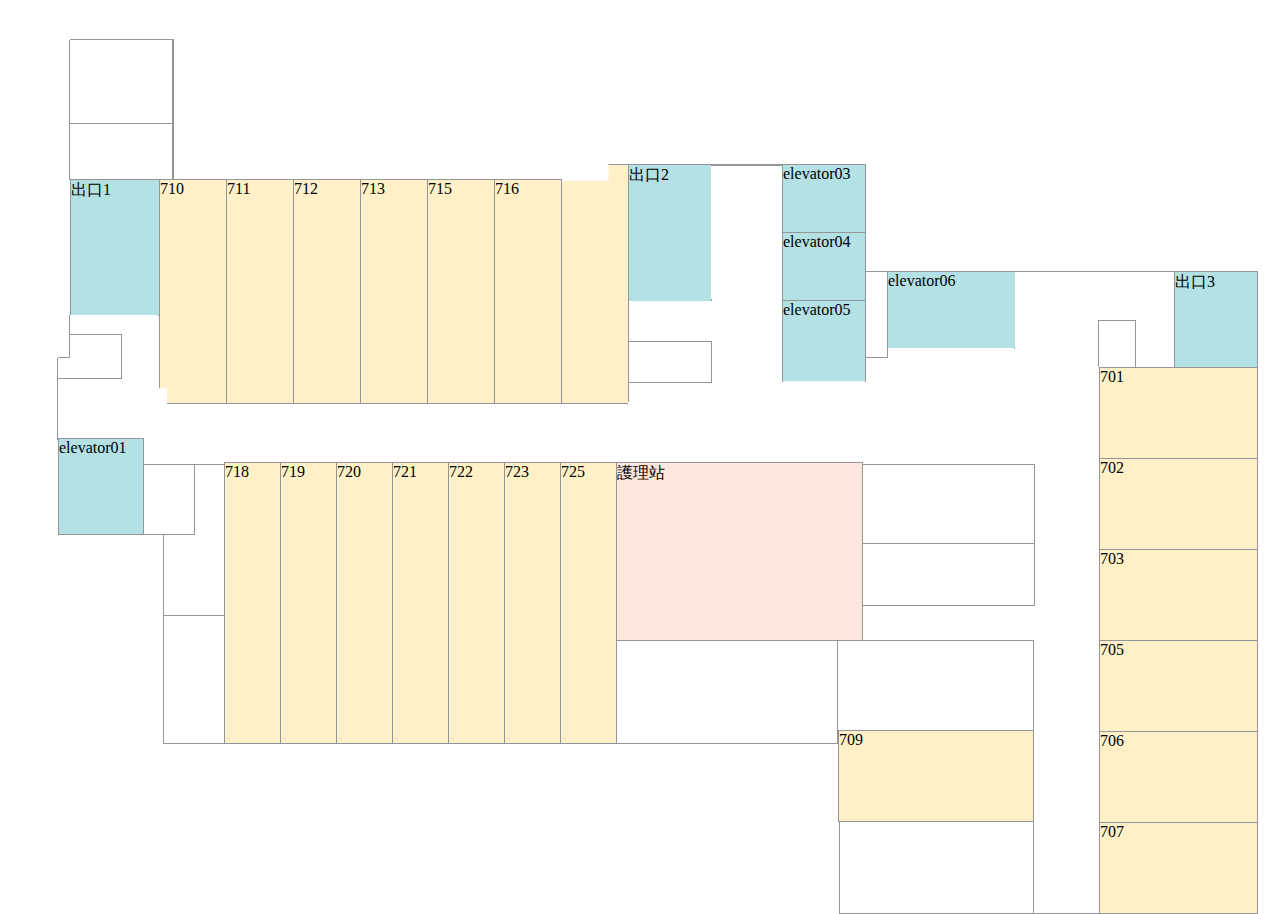
<file: hpk-7F/7F.html>
<!DOCTYPE html>
<html lang="en">
<head>
    <meta charset="UTF-8">
    <meta name="viewport" content="width=device-width, initial-scale=1.0">
    <meta http-equiv="X-UA-Compatible" content="ie=edge">
    <title>Document</title>
    <link rel="stylesheet" href="7F.css">
</head>
<body>
     <!-- 1cm=25px -->
     <div id="main">
        <div class="straight_line" style="height: 138px; top:40px; left:69px;"></div>
        <div class="straight_line" style="height: 138px; top:40px; left:172px;"></div>
        <div class="horizontal_line" style="width: 101px; top:39px; left:70px;"></div>
        <div id="r1" class="road">
                   
                    <div class="edge right"></div>
                    <div class="arrow arrow_right"></div>
                </div>
                <div id="r2" class="road">
                        
                        <div class="edge right"></div>
                        <div class="arrow arrow_right"></div>
                </div>
                
                    <div id="staris01" class="bgc_staris b1">出口1</div>   
                    <div class="straight_line" style="height: 41px; top:315px; left:69px;"></div>
                    <div class="horizontal_line" style="width:10px; top:357px; left:58px;"></div>
                    <div class="straight_line" style="height: 80px; top:358px; left:57px;"></div>
                    <div class="horizontal_line" style="width:50px; top:334px; left:70px;"></div>
                    <div class="straight_line" style="height: 43px; top:334px; left:121px;"></div>
                    <div class="horizontal_line" style="width:63px; top:378px; left:57px;"></div>
                    <div class="horizontal_line" style="width:100px; top:123px; left:70px;"></div>

                    <div id="r3" class="road">
                            
                            <div class="edge right"></div>
                            <div class="arrow arrow_right"></div>
                        </div>       
                        <div id="r4" class="road">
                                
                                <div class="edge right"></div>
                                <div class="arrow arrow_right"></div>
                        </div>
                        
                        <div id="r5" class="road">
                                    
                                    <div class="edge right"></div>
                                    <div class="arrow arrow_right"></div>
                        </div>
                            <div id="r6" class="road">
                                        
                                <div class="edge right"></div>
                                 <div class="arrow arrow_right"></div>
                              </div>
                            <div id="r7" class="road">
                                    
                                <div class="edge right"></div>
                                <div class="arrow arrow_right"></div>
                            </div>
                            <div id="elevator01" class="bgc_staris b1">elevator01</div>
                            <div id="r8" class="road">
                                    
                                <div class="edge right"></div>
                                <div class="arrow arrow_right"></div>
                            </div>
                            <div id="r9" class="road">
                                    
                                <div class="edge right"></div>
                                <div class="arrow arrow_right"></div>
                            </div>
                            <div class="straight_line" style="height: 125px; top:616px; left:163px;"></div>
                            <div class="horizontal_line" style="width:59px; top:615px; left:163px;"></div>

                            <div id="room710" class="bgc_yellow b1">710</div>
                            <div id="room711" class="bgc_yellow b1">711</div>
                            <div id="room712" class="bgc_yellow b1">712</div>
                            <div id="room713" class="bgc_yellow b1">713</div>
                            <div id="room715" class="bgc_yellow b1">715</div>
                            <div id="room716" class="bgc_yellow b1">716</div>
                            <div id="room717" class="bgc_yellow b1"> 717</div>
                            <div id="elevator02" class="bgc_staris b1">出口2</div>
                            <div class="horizontal_line" style="width: 69px; top:165px; left:711px;"></div>

                            <div class="horizontal_line" style="width:69px; top:164px; left:711px;"></div>

                            <div id="r10" class="road">
                                    
                                <div class="edge right"></div>
                                <div class="arrow arrow_right"></div>
                            </div>
                            <div id="elevator03" class="bgc_staris b1">elevator03</div>
                            <div id="elevator04" class="bgc_staris b1">elevator04</div>
                            <div id="elevator05" class="bgc_staris b1">elevator05</div>
                            <div id="r11" class="road">
                                    
                                <div class="edge right"></div>
                                <div class="arrow arrow_right"></div>
                            </div>
                            <div class="horizontal_line" style="width:82px; top:341px; left:628px;"></div>
                            <div class="straight_line" style="height: 40px; top:341px; left:711px;"></div>
                            <div class="horizontal_line" style="width:82px; top:382px; left:628px;"></div>

                            <div id="r12" class="road">
                                        
                                    <div class="edge right"></div>
                                    <div class="arrow arrow_right"></div>
                            </div>
                            <div id="r13" class="road">
                                    
                                <div class="edge right"></div>
                                <div class="arrow arrow_right"></div>
                        </div>
                        <div id="r14" class="road">
                                
                            <div class="edge right"></div>
                            <div class="arrow arrow_right"></div>
                    </div>
                    <div class="horizontal_line" style="width: 125px; top:357px; left:865px;"></div>
                    <div class="straight_line" style="height: 7px; top:349px; left:887px;"></div>
                    <div class="horizontal_line" style="width:20px; top:271px; left:865px;"></div>
                    <div id="r15" class="road">
                            
                        <div class="edge right"></div>
                        <div class="arrow arrow_right"></div>
                </div>
                <div id="elevator06" class="bgc_staris b1">elevator06</div>
                <div id="r16" class="road">
                        
                    <div class="edge right"></div>
                    <div class="arrow arrow_right"></div>
            </div>
            <div id="r17" class="road">
                    
                <div class="edge right"></div>
                <div class="arrow arrow_right"></div>
        </div>
        <div id="r18" class="road">
                
            <div class="edge right"></div>
            <div class="arrow arrow_right"></div>
    </div>
    <div class="horizontal_line" style="width: 157px; top:271px; left:1015px;"></div>

    <div id="r19" class="road">
            
        <div class="edge right"></div>
        <div class="arrow arrow_right"></div>
</div>
<div class="horizontal_line" style="width: 36px; top:320px; left:1098px;"></div>
<div class="straight_line" style="height: 44px; top:321px; left:1098px;"></div>
<div class="straight_line" style="height: 44px; top:321px; left:1135px;"></div>

<div id="r20" class="road">
        
    <div class="edge right"></div>
    <div class="arrow arrow_right"></div>
</div>
<div id="r21" class="road">
        
    <div class="edge right"></div>
    <div class="arrow arrow_right"></div>
</div>
<div id="r22" class="road">
        
    <div class="edge right"></div>
    <div class="arrow arrow_right"></div>
</div>

<div id="elevator07" class="bgc_staris b1">出口3</div>
<div id="room701" class="bgc_yellow b1"> 701</div>
<div id="room702" class="bgc_yellow b1"> 702</div>
<div id="room703" class="bgc_yellow b1"> 703</div>
<div id="room705" class="bgc_yellow b1"> 705</div>
<div id="room706" class="bgc_yellow b1"> 706</div>
<div id="room707" class="bgc_yellow b1"> 707</div>
<div class="horizontal_line" style="width: 258px; top:913px; left:839px;"></div>
<div class="straight_line" style="height: 90px; top:822px; left:839px;"></div>
<div class="straight_line" style="height: 90px; top:821px; left:1033px;"></div>

<div id="r23" class="road">
        
    <div class="edge right"></div>
    <div class="arrow arrow_right"></div>
</div>
<div id="room709" class="bgc_yellow b1"> 709</div>
<div class="straight_line" style="height: 138px; top:39px; left:173px;"></div>
<div id="r24" class="road">
        
    <div class="edge right"></div>
    <div class="arrow arrow_right"></div>
</div>
<div class="straight_line" style="height: 88px; top:640px; left:1033px;"></div>
<div class="horizontal_line" style="width: 171px; top:640px; left:863px;"></div>
<div id="r25" class="road">
        
    <div class="edge right"></div>
    <div class="arrow arrow_right"></div>
</div>
<div class="horizontal_line" style="width: 170px; top:464px; left:863px;"></div>
<div class="straight_line" style="height: 140px; top:464px; left:1034px;"></div>
<div class="horizontal_line" style="width:170px; top:543px; left:863px;"></div>
<div class="horizontal_line" style="width:170px; top:605px; left:863px;"></div>

<div id="r26" class="road">
        
    <div class="edge right"></div>
    <div class="arrow arrow_right"></div>
</div>
<div id="r27" class="road">
        
    <div class="edge right"></div>
    <div class="arrow arrow_right"></div>
</div>
<div class="straight_line" style="height: 102px; top:640px; left:837px;"></div>

<div id="r28" class="road">
        
    <div class="edge right"></div>
    <div class="arrow arrow_right"></div>
</div>
<div class="horizontal_line" style="width: 226px; top:743px; left:610px;"></div>
<div id="nursing_station" class="b1">
    護理站</div>

<div id="room725" class="bgc_yellow b1"> 725</div>
<div id="room723" class="bgc_yellow b1"> 723</div>
<div id="room722" class="bgc_yellow b1"> 722</div>
<div id="room721" class="bgc_yellow b1"> 721</div>
<div id="room720" class="bgc_yellow b1"> 720</div>
<div id="room719" class="bgc_yellow b1"> 719</div>
<div id="room718" class="bgc_yellow b1"> 718</div>
<div id="r29" class="road">
        
    <div class="edge right"></div>
    <div class="arrow arrow_right"></div>
</div>
<div class="horizontal_line" style="width: 79px; top:464px; left:143px;"></div>
<div class="horizontal_line" style="width: 49px; top:534px; left:143px;"></div>
<div class="straight_line" style="height: 207px; top:535px; left:163px;"></div>
<div class="horizontal_line" style="width: 60px; top:743px; left:163px;"></div>
<div class="straight_line" style="height: 68px; top:465px; left:194px;"></div>
<div id="r30" class="road">
        
    <div class="edge right"></div>
    <div class="arrow arrow_right"></div>
</div>
<div id="r31" class="road">
        
    <div class="edge right"></div>
    <div class="arrow arrow_right"></div>
</div>
<div id="r32" class="road">
        
    <div class="edge right"></div>
    <div class="arrow arrow_right"></div>
</div>
<div id="r33" class="road">
        
    <div class="edge right"></div>
    <div class="arrow arrow_right"></div>
</div>
<div id="r34" class="road">
        
    <div class="edge right"></div>
    <div class="arrow arrow_right"></div>
</div>
<div id="r35" class="road">
        
    <div class="edge right"></div>
    <div class="arrow arrow_right"></div>
</div>
<div id="r36" class="road">
        
    <div class="edge right"></div>
    <div class="arrow arrow_right"></div>
</div>
<div id="r37" class="road">
        
    <div class="edge right"></div>
    <div class="arrow arrow_right"></div>
</div>
<div id="r38" class="road">
        
    <div class="edge right"></div>
    <div class="arrow arrow_right"></div>
</div>
<div id="r39" class="road">
        
    <div class="edge right"></div>
    <div class="arrow arrow_right"></div>
</div>
<div id="r40" class="road">
        
    <div class="edge right"></div>
    <div class="arrow arrow_right"></div>
</div>
<div id="r41" class="road">
        
    <div class="edge right"></div>
    <div class="arrow arrow_right"></div>
</div>
<div id="r42" class="road">
        
    <div class="edge right"></div>
    <div class="arrow arrow_right"></div>
</div>
<div id="r43" class="road">
        
    <div class="edge right"></div>
    <div class="arrow arrow_right"></div>
</div>
<div id="r44" class="road">
        
    <div class="edge right"></div>
    <div class="arrow arrow_right"></div>
</div>
<div id="r45" class="road">
        
    <div class="edge right"></div>
    <div class="arrow arrow_right"></div>
</div>
<div id="r46" class="road">
        
    <div class="edge right"></div>
    <div class="arrow arrow_right"></div>
</div>
<div id="r47" class="road">
        
    <div class="edge right"></div>
    <div class="arrow arrow_right"></div>
</div>
                </div>
            </div>
</div>
</body>
</html>
</file>
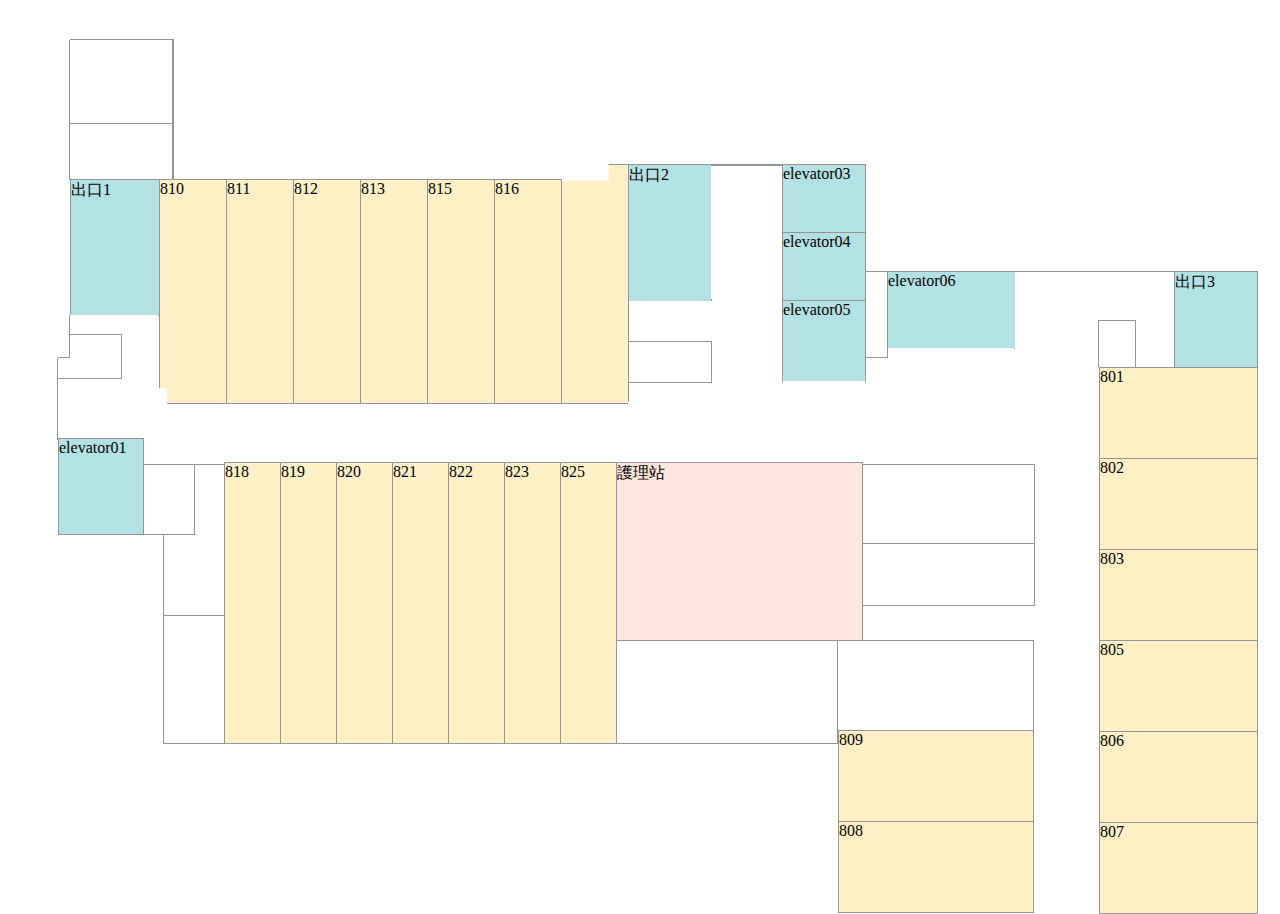
<file: hpk-8F/大甲8F.html>
<!DOCTYPE html>
<html lang="en">
<head>
    <meta charset="UTF-8">
    <meta name="viewport" content="width=device-width, initial-scale=1.0">
    <meta http-equiv="X-UA-Compatible" content="ie=edge">
    <title>Document</title>
    <link rel="stylesheet" href="大甲8F.css">
</head>
<body>
     <!-- 1cm=25px -->
     <div id="main">
        <div class="straight_line" style="height: 138px; top:40px; left:69px;"></div>
        <div class="straight_line" style="height: 138px; top:40px; left:172px;"></div>
        <div class="horizontal_line" style="width: 101px; top:39px; left:70px;"></div>
        <div id="r1" class="road">
                   
                    <div class="edge right"></div>
                    <div class="arrow arrow_right"></div>
                </div>
                <div id="r2" class="road">
                        
                        <div class="edge right"></div>
                        <div class="arrow arrow_right"></div>
                </div>
                
                    <div id="staris01" class="bgc_staris b1">出口1</div>   
                    <div class="straight_line" style="height: 41px; top:315px; left:69px;"></div>
                    <div class="horizontal_line" style="width:10px; top:357px; left:58px;"></div>
                    <div class="straight_line" style="height: 80px; top:358px; left:57px;"></div>
                    <div class="horizontal_line" style="width:50px; top:334px; left:70px;"></div>
                    <div class="straight_line" style="height: 43px; top:334px; left:121px;"></div>
                    <div class="horizontal_line" style="width:63px; top:378px; left:57px;"></div>
                    <div class="horizontal_line" style="width:100px; top:123px; left:70px;"></div>

                    <div id="r3" class="road">
                            
                            <div class="edge right"></div>
                            <div class="arrow arrow_right"></div>
                        </div>       
                        <div id="r4" class="road">
                                
                                <div class="edge right"></div>
                                <div class="arrow arrow_right"></div>
                        </div>
                        
                        <div id="r5" class="road">
                                    
                                    <div class="edge right"></div>
                                    <div class="arrow arrow_right"></div>
                        </div>
                            <div id="r6" class="road">
                                        
                                <div class="edge right"></div>
                                 <div class="arrow arrow_right"></div>
                              </div>
                            <div id="r7" class="road">
                                    
                                <div class="edge right"></div>
                                <div class="arrow arrow_right"></div>
                            </div>
                            <div id="elevator01" class="bgc_staris b1">elevator01</div>
                            <div id="r8" class="road">
                                    
                                <div class="edge right"></div>
                                <div class="arrow arrow_right"></div>
                            </div>
                            <div id="r9" class="road">
                                    
                                <div class="edge right"></div>
                                <div class="arrow arrow_right"></div>
                            </div>
                            <div class="straight_line" style="height: 125px; top:616px; left:163px;"></div>
                            <div class="horizontal_line" style="width:59px; top:615px; left:163px;"></div>

                            <div id="room810" class="bgc_yellow b1"> 810</div>
                            <div id="room811" class="bgc_yellow b1"> 811</div>
                            <div id="room812" class="bgc_yellow b1"> 812</div>
                            <div id="room813" class="bgc_yellow b1"> 813</div>
                            <div id="room815" class="bgc_yellow b1"> 815</div>
                            <div id="room816" class="bgc_yellow b1"> 816</div>
                            <div id="room817" class="bgc_yellow b1"> 817</div>
                            <div id="elevator02" class="bgc_staris b1">出口2</div>
                            <div class="horizontal_line" style="width: 69px; top:165px; left:711px;"></div>

                            <div class="horizontal_line" style="width:69px; top:164px; left:711px;"></div>

                            <div id="r10" class="road">
                                    
                                <div class="edge right"></div>
                                <div class="arrow arrow_right"></div>
                            </div>
                            <div id="elevator03" class="bgc_staris b1">elevator03</div>
                            <div id="elevator04" class="bgc_staris b1">elevator04</div>
                            <div id="elevator05" class="bgc_staris b1">elevator05</div>
                            <div id="r11" class="road">
                                    
                                <div class="edge right"></div>
                                <div class="arrow arrow_right"></div>
                            </div>
                            <div class="horizontal_line" style="width:82px; top:341px; left:628px;"></div>
                            <div class="straight_line" style="height: 40px; top:341px; left:711px;"></div>
                            <div class="horizontal_line" style="width:82px; top:382px; left:628px;"></div>

                            <div id="r12" class="road">
                                        
                                    <div class="edge right"></div>
                                    <div class="arrow arrow_right"></div>
                            </div>
                            <div id="r13" class="road">
                                    
                                <div class="edge right"></div>
                                <div class="arrow arrow_right"></div>
                        </div>
                        <div id="r14" class="road">
                                
                            <div class="edge right"></div>
                            <div class="arrow arrow_right"></div>
                    </div>
                    <div class="horizontal_line" style="width: 125px; top:357px; left:865px;"></div>
                    <div class="straight_line" style="height: 7px; top:349px; left:887px;"></div>
                    <div class="horizontal_line" style="width:20px; top:271px; left:865px;"></div>
                    <div id="r15" class="road">
                            
                        <div class="edge right"></div>
                        <div class="arrow arrow_right"></div>
                </div>
                <div id="elevator06" class="bgc_staris b1">elevator06</div>
                <div id="r16" class="road">
                        
                    <div class="edge right"></div>
                    <div class="arrow arrow_right"></div>
            </div>
            <div id="r17" class="road">
                    
                <div class="edge right"></div>
                <div class="arrow arrow_right"></div>
        </div>
        <div id="r18" class="road">
                
            <div class="edge right"></div>
            <div class="arrow arrow_right"></div>
    </div>
    <div class="horizontal_line" style="width: 157px; top:271px; left:1015px;"></div>

    <div id="r19" class="road">
            
        <div class="edge right"></div>
        <div class="arrow arrow_right"></div>
</div>
<div class="horizontal_line" style="width: 36px; top:320px; left:1098px;"></div>
<div class="straight_line" style="height: 44px; top:321px; left:1098px;"></div>
<div class="straight_line" style="height: 44px; top:321px; left:1135px;"></div>

<div id="r20" class="road">
        
    <div class="edge right"></div>
    <div class="arrow arrow_right"></div>
</div>
<div id="r21" class="road">
        
    <div class="edge right"></div>
    <div class="arrow arrow_right"></div>
</div>
<div id="r22" class="road">
        
    <div class="edge right"></div>
    <div class="arrow arrow_right"></div>
</div>

<div id="elevator07" class="bgc_staris b1">出口3</div>
<div id="room801" class="bgc_yellow b1"> 801</div>
<div id="room802" class="bgc_yellow b1"> 802</div>
<div id="room803" class="bgc_yellow b1"> 803</div>
<div id="room805" class="bgc_yellow b1"> 805</div>
<div id="room806" class="bgc_yellow b1"> 806</div>
<div id="room807" class="bgc_yellow b1"> 807</div>

<div id="room808" class="bgc_yellow b1"> 808</div>

<div id="room809" class="bgc_yellow b1"> 809</div>
<div class="straight_line" style="height: 138px; top:39px; left:173px;"></div>
<div id="r24" class="road">
        
    <div class="edge right"></div>
    <div class="arrow arrow_right"></div>
</div>
<div class="straight_line" style="height: 88px; top:640px; left:1033px;"></div>
<div class="horizontal_line" style="width: 171px; top:640px; left:863px;"></div>
<div id="r25" class="road">
        
    <div class="edge right"></div>
    <div class="arrow arrow_right"></div>
</div>
<div class="horizontal_line" style="width: 170px; top:464px; left:863px;"></div>
<div class="straight_line" style="height: 140px; top:464px; left:1034px;"></div>
<div class="horizontal_line" style="width:170px; top:543px; left:863px;"></div>
<div class="horizontal_line" style="width:170px; top:605px; left:863px;"></div>

<div id="r26" class="road">
        
    <div class="edge right"></div>
    <div class="arrow arrow_right"></div>
</div>
<div id="r27" class="road">
        
    <div class="edge right"></div>
    <div class="arrow arrow_right"></div>
</div>
<div class="straight_line" style="height: 102px; top:640px; left:837px;"></div>

<div id="r28" class="road">
        
    <div class="edge right"></div>
    <div class="arrow arrow_right"></div>
</div>
<div class="horizontal_line" style="width: 226px; top:743px; left:610px;"></div>
<div id="nursing_station" class="b1">
    護理站</div>

<div id="room825" class="bgc_yellow b1"> 825</div>
<div id="room823" class="bgc_yellow b1"> 823</div>
<div id="room822" class="bgc_yellow b1"> 822</div>
<div id="room821" class="bgc_yellow b1"> 821</div>
<div id="room820" class="bgc_yellow b1"> 820</div>
<div id="room819" class="bgc_yellow b1"> 819</div>
<div id="room818" class="bgc_yellow b1"> 818</div>
<div id="r29" class="road">
        
    <div class="edge right"></div>
    <div class="arrow arrow_right"></div>
</div>
<div class="horizontal_line" style="width: 79px; top:464px; left:143px;"></div>
<div class="horizontal_line" style="width: 49px; top:534px; left:143px;"></div>
<div class="straight_line" style="height: 207px; top:535px; left:163px;"></div>
<div class="horizontal_line" style="width: 60px; top:743px; left:163px;"></div>
<div class="straight_line" style="height: 68px; top:465px; left:194px;"></div>
<div id="r30" class="road">
        
    <div class="edge right"></div>
    <div class="arrow arrow_right"></div>
</div>
<div id="r31" class="road">
        
    <div class="edge right"></div>
    <div class="arrow arrow_right"></div>
</div>
<div id="r32" class="road">
        
    <div class="edge right"></div>
    <div class="arrow arrow_right"></div>
</div>
<div id="r33" class="road">
        
    <div class="edge right"></div>
    <div class="arrow arrow_right"></div>
</div>
<div id="r34" class="road">
        
    <div class="edge right"></div>
    <div class="arrow arrow_right"></div>
</div>
<div id="r35" class="road">
        
    <div class="edge right"></div>
    <div class="arrow arrow_right"></div>
</div>
<div id="r36" class="road">
        
    <div class="edge right"></div>
    <div class="arrow arrow_right"></div>
</div>
<div id="r37" class="road">
        
    <div class="edge right"></div>
    <div class="arrow arrow_right"></div>
</div>
<div id="r38" class="road">
        
    <div class="edge right"></div>
    <div class="arrow arrow_right"></div>
</div>
<div id="r39" class="road">
        
    <div class="edge right"></div>
    <div class="arrow arrow_right"></div>
</div>
<div id="r40" class="road">
        
    <div class="edge right"></div>
    <div class="arrow arrow_right"></div>
</div>
<div id="r41" class="road">
        
    <div class="edge right"></div>
    <div class="arrow arrow_right"></div>
</div>
<div id="r42" class="road">
        
    <div class="edge right"></div>
    <div class="arrow arrow_right"></div>
</div>
<div id="r43" class="road">
        
    <div class="edge right"></div>
    <div class="arrow arrow_right"></div>
</div>
<div id="r44" class="road">
        
    <div class="edge right"></div>
    <div class="arrow arrow_right"></div>
</div>
<div id="r45" class="road">
        
    <div class="edge right"></div>
    <div class="arrow arrow_right"></div>
</div>
<div id="r46" class="road">
        
    <div class="edge right"></div>
    <div class="arrow arrow_right"></div>
</div>
<div id="r47" class="road">
        
    <div class="edge right"></div>
    <div class="arrow arrow_right"></div>
</div>
                </div>
            </div>
</div>
</body>
</html>
</file>
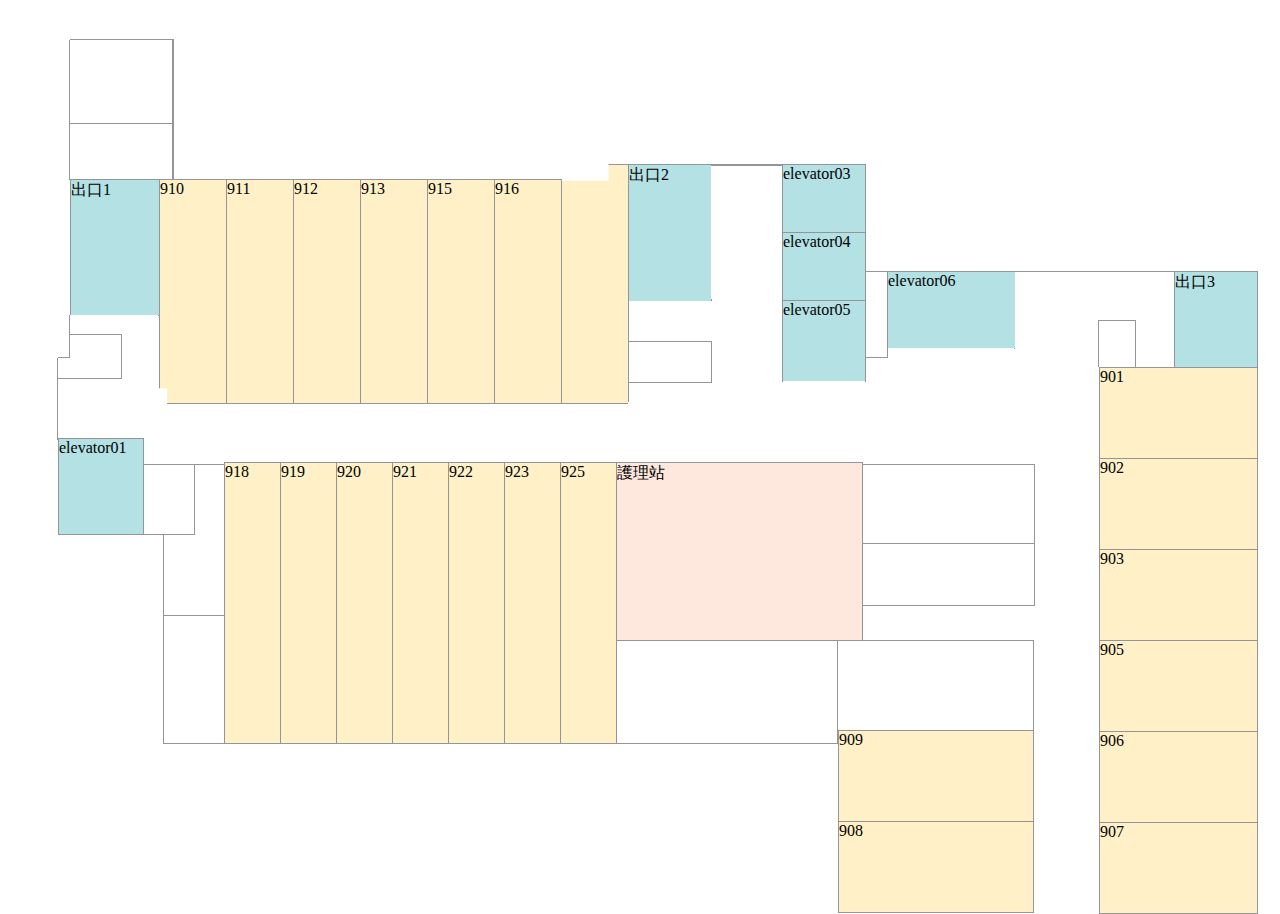
<file: hpk-9F/大甲9F.html>
<!DOCTYPE html>
<html lang="en">
<head>
    <meta charset="UTF-8">
    <meta name="viewport" content="width=device-width, initial-scale=1.0">
    <meta http-equiv="X-UA-Compatible" content="ie=edge">
    <title>Document</title>
    <link rel="stylesheet" href="大甲9F.css">
</head>
<body>
     <!-- 1cm=25px -->
     <div id="main">
        <div class="straight_line" style="height: 138px; top:40px; left:69px;"></div>
        <div class="straight_line" style="height: 138px; top:40px; left:172px;"></div>
        <div class="horizontal_line" style="width: 101px; top:39px; left:70px;"></div>
        <div id="r1" class="road">
                   
                    <div class="edge right"></div>
                    <div class="arrow arrow_right"></div>
                </div>
                <div id="r2" class="road">
                        
                        <div class="edge right"></div>
                        <div class="arrow arrow_right"></div>
                </div>
                
                    <div id="staris01" class="bgc_staris b1">出口1</div>   
                    <div class="straight_line" style="height: 41px; top:315px; left:69px;"></div>
                    <div class="horizontal_line" style="width:10px; top:357px; left:58px;"></div>
                    <div class="straight_line" style="height: 80px; top:358px; left:57px;"></div>
                    <div class="horizontal_line" style="width:50px; top:334px; left:70px;"></div>
                    <div class="straight_line" style="height: 43px; top:334px; left:121px;"></div>
                    <div class="horizontal_line" style="width:63px; top:378px; left:57px;"></div>
                    <div class="horizontal_line" style="width:100px; top:123px; left:70px;"></div>

                    <div id="r3" class="road">
                            
                            <div class="edge right"></div>
                            <div class="arrow arrow_right"></div>
                        </div>       
                        <div id="r4" class="road">
                                
                                <div class="edge right"></div>
                                <div class="arrow arrow_right"></div>
                        </div>
                        
                        <div id="r5" class="road">
                                    
                                    <div class="edge right"></div>
                                    <div class="arrow arrow_right"></div>
                        </div>
                            <div id="r6" class="road">
                                        
                                <div class="edge right"></div>
                                 <div class="arrow arrow_right"></div>
                              </div>
                            <div id="r7" class="road">
                                    
                                <div class="edge right"></div>
                                <div class="arrow arrow_right"></div>
                            </div>
                            <div id="elevator01" class="bgc_staris b1">elevator01</div>
                            <div id="r8" class="road">
                                    
                                <div class="edge right"></div>
                                <div class="arrow arrow_right"></div>
                            </div>
                            <div id="r9" class="road">
                                    
                                <div class="edge right"></div>
                                <div class="arrow arrow_right"></div>
                            </div>
                            <div class="straight_line" style="height: 125px; top:616px; left:163px;"></div>
                            <div class="horizontal_line" style="width:59px; top:615px; left:163px;"></div>

                            <div id="room910" class="bgc_yellow b1"> 910</div>
                            <div id="room911" class="bgc_yellow b1"> 911</div>
                            <div id="room912" class="bgc_yellow b1"> 912</div>
                            <div id="room913" class="bgc_yellow b1"> 913</div>
                            <div id="room915" class="bgc_yellow b1"> 915</div>
                            <div id="room916" class="bgc_yellow b1"> 916</div>
                            <div id="room917" class="bgc_yellow b1"> 917</div>
                            <div id="elevator02" class="bgc_staris b1">出口2</div>
                            <div class="horizontal_line" style="width: 69px; top:165px; left:711px;"></div>

                            <div class="horizontal_line" style="width:69px; top:164px; left:711px;"></div>

                            <div id="r10" class="road">
                                    
                                <div class="edge right"></div>
                                <div class="arrow arrow_right"></div>
                            </div>
                            <div id="elevator03" class="bgc_staris b1">elevator03</div>
                            <div id="elevator04" class="bgc_staris b1">elevator04</div>
                            <div id="elevator05" class="bgc_staris b1">elevator05</div>
                            <div id="r11" class="road">
                                    
                                <div class="edge right"></div>
                                <div class="arrow arrow_right"></div>
                            </div>
                            <div class="horizontal_line" style="width:82px; top:341px; left:628px;"></div>
                            <div class="straight_line" style="height: 40px; top:341px; left:711px;"></div>
                            <div class="horizontal_line" style="width:82px; top:382px; left:628px;"></div>

                            <div id="r12" class="road">
                                        
                                    <div class="edge right"></div>
                                    <div class="arrow arrow_right"></div>
                            </div>
                            <div id="r13" class="road">
                                    
                                <div class="edge right"></div>
                                <div class="arrow arrow_right"></div>
                        </div>
                        <div id="r14" class="road">
                                
                            <div class="edge right"></div>
                            <div class="arrow arrow_right"></div>
                    </div>
                    <div class="horizontal_line" style="width: 125px; top:357px; left:865px;"></div>
                    <div class="straight_line" style="height: 7px; top:349px; left:887px;"></div>
                    <div class="horizontal_line" style="width:20px; top:271px; left:865px;"></div>
                    <div id="r15" class="road">
                            
                        <div class="edge right"></div>
                        <div class="arrow arrow_right"></div>
                </div>
                <div id="elevator06" class="bgc_staris b1">elevator06</div>
                <div id="r16" class="road">
                        
                    <div class="edge right"></div>
                    <div class="arrow arrow_right"></div>
            </div>
            <div id="r17" class="road">
                    
                <div class="edge right"></div>
                <div class="arrow arrow_right"></div>
        </div>
        <div id="r18" class="road">
                
            <div class="edge right"></div>
            <div class="arrow arrow_right"></div>
    </div>
    <div class="horizontal_line" style="width: 157px; top:271px; left:1015px;"></div>

    <div id="r19" class="road">
            
        <div class="edge right"></div>
        <div class="arrow arrow_right"></div>
</div>
<div class="horizontal_line" style="width: 36px; top:320px; left:1098px;"></div>
<div class="straight_line" style="height: 44px; top:321px; left:1098px;"></div>
<div class="straight_line" style="height: 44px; top:321px; left:1135px;"></div>

<div id="r20" class="road">
        
    <div class="edge right"></div>
    <div class="arrow arrow_right"></div>
</div>
<div id="r21" class="road">
        
    <div class="edge right"></div>
    <div class="arrow arrow_right"></div>
</div>
<div id="r22" class="road">
        
    <div class="edge right"></div>
    <div class="arrow arrow_right"></div>
</div>

<div id="elevator07" class="bgc_staris b1">出口3</div>
<div id="room901" class="bgc_yellow b1"> 901</div>
<div id="room902" class="bgc_yellow b1"> 902</div>
<div id="room903" class="bgc_yellow b1"> 903</div>
<div id="room905" class="bgc_yellow b1"> 905</div>
<div id="room906" class="bgc_yellow b1"> 906</div>
<div id="room907" class="bgc_yellow b1"> 907</div>

<div id="room908" class="bgc_yellow b1"> 908</div>

<div id="room909" class="bgc_yellow b1"> 909</div>
<div class="straight_line" style="height: 138px; top:39px; left:173px;"></div>
<div id="r24" class="road">
        
    <div class="edge right"></div>
    <div class="arrow arrow_right"></div>
</div>
<div class="straight_line" style="height: 88px; top:640px; left:1033px;"></div>
<div class="horizontal_line" style="width: 171px; top:640px; left:863px;"></div>
<div id="r25" class="road">
        
    <div class="edge right"></div>
    <div class="arrow arrow_right"></div>
</div>
<div class="horizontal_line" style="width: 170px; top:464px; left:863px;"></div>
<div class="straight_line" style="height: 140px; top:464px; left:1034px;"></div>
<div class="horizontal_line" style="width:170px; top:543px; left:863px;"></div>
<div class="horizontal_line" style="width:170px; top:605px; left:863px;"></div>

<div id="r26" class="road">
        
    <div class="edge right"></div>
    <div class="arrow arrow_right"></div>
</div>
<div id="r27" class="road">
        
    <div class="edge right"></div>
    <div class="arrow arrow_right"></div>
</div>
<div class="straight_line" style="height: 102px; top:640px; left:837px;"></div>

<div id="r28" class="road">
        
    <div class="edge right"></div>
    <div class="arrow arrow_right"></div>
</div>
<div class="horizontal_line" style="width: 226px; top:743px; left:610px;"></div>
<div id="nursing_station" class="b1">
    護理站</div>

<div id="room925" class="bgc_yellow b1"> 925</div>
<div id="room923" class="bgc_yellow b1"> 923</div>
<div id="room922" class="bgc_yellow b1"> 922</div>
<div id="room921" class="bgc_yellow b1"> 921</div>
<div id="room920" class="bgc_yellow b1"> 920</div>
<div id="room919" class="bgc_yellow b1"> 919</div>
<div id="room918" class="bgc_yellow b1"> 918</div>
<div id="r29" class="road">
        
    <div class="edge right"></div>
    <div class="arrow arrow_right"></div>
</div>
<div class="horizontal_line" style="width: 79px; top:464px; left:143px;"></div>
<div class="horizontal_line" style="width: 49px; top:534px; left:143px;"></div>
<div class="straight_line" style="height: 207px; top:535px; left:163px;"></div>
<div class="horizontal_line" style="width: 60px; top:743px; left:163px;"></div>
<div class="straight_line" style="height: 68px; top:465px; left:194px;"></div>
<div id="r30" class="road">
        
    <div class="edge right"></div>
    <div class="arrow arrow_right"></div>
</div>
<div id="r31" class="road">
        
    <div class="edge right"></div>
    <div class="arrow arrow_right"></div>
</div>
<div id="r32" class="road">
        
    <div class="edge right"></div>
    <div class="arrow arrow_right"></div>
</div>
<div id="r33" class="road">
        
    <div class="edge right"></div>
    <div class="arrow arrow_right"></div>
</div>
<div id="r34" class="road">
        
    <div class="edge right"></div>
    <div class="arrow arrow_right"></div>
</div>
<div id="r35" class="road">
        
    <div class="edge right"></div>
    <div class="arrow arrow_right"></div>
</div>
<div id="r36" class="road">
        
    <div class="edge right"></div>
    <div class="arrow arrow_right"></div>
</div>
<div id="r37" class="road">
        
    <div class="edge right"></div>
    <div class="arrow arrow_right"></div>
</div>
<div id="r38" class="road">
        
    <div class="edge right"></div>
    <div class="arrow arrow_right"></div>
</div>
<div id="r39" class="road">
        
    <div class="edge right"></div>
    <div class="arrow arrow_right"></div>
</div>
<div id="r40" class="road">
        
    <div class="edge right"></div>
    <div class="arrow arrow_right"></div>
</div>
<div id="r41" class="road">
        
    <div class="edge right"></div>
    <div class="arrow arrow_right"></div>
</div>
<div id="r42" class="road">
        
    <div class="edge right"></div>
    <div class="arrow arrow_right"></div>
</div>
<div id="r43" class="road">
        
    <div class="edge right"></div>
    <div class="arrow arrow_right"></div>
</div>
<div id="r44" class="road">
        
    <div class="edge right"></div>
    <div class="arrow arrow_right"></div>
</div>
<div id="r45" class="road">
        
    <div class="edge right"></div>
    <div class="arrow arrow_right"></div>
</div>
<div id="r46" class="road">
        
    <div class="edge right"></div>
    <div class="arrow arrow_right"></div>
</div>
<div id="r47" class="road">
        
    <div class="edge right"></div>
    <div class="arrow arrow_right"></div>
</div>
                </div>
            </div>
</div>
</body>
</html>
</file>
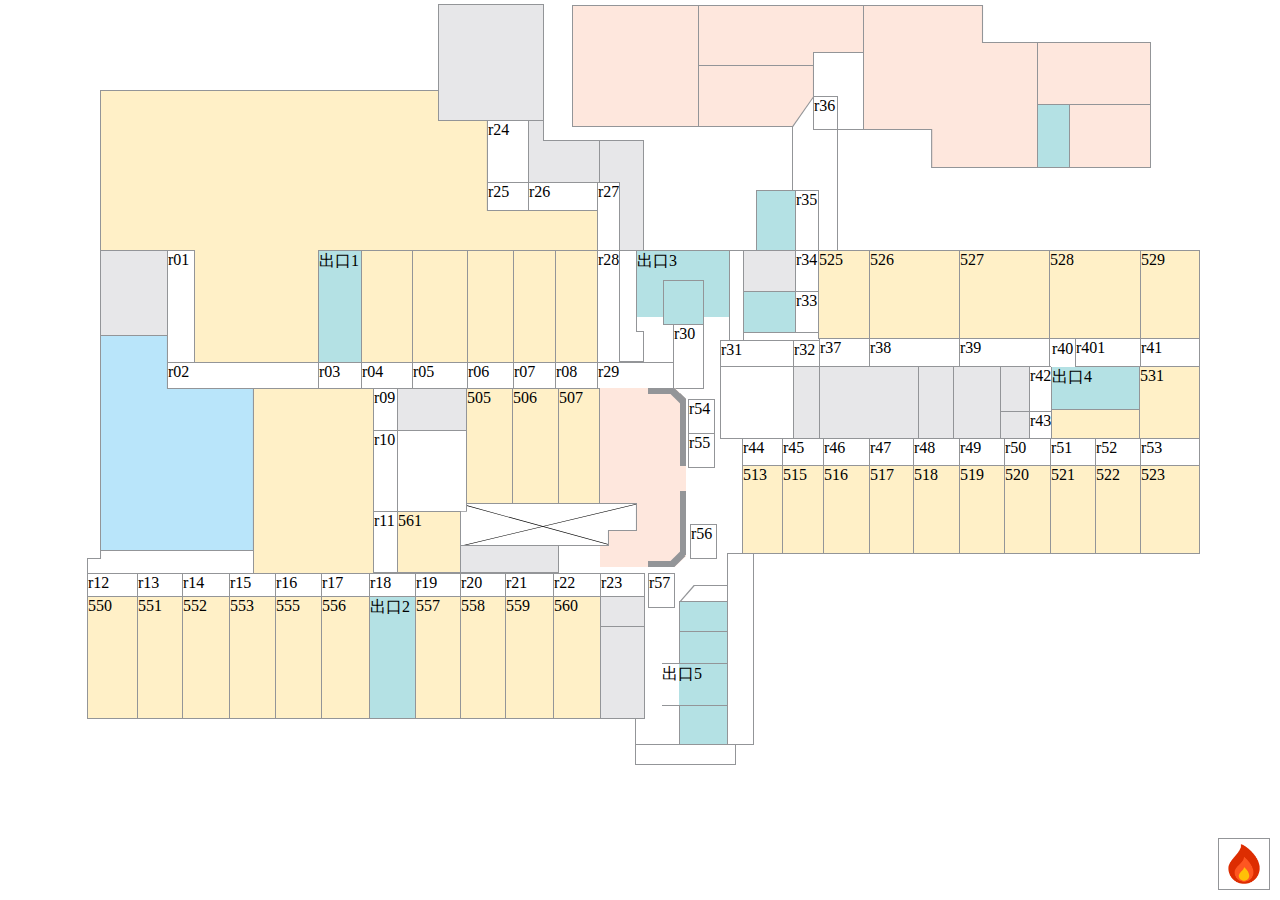
<file: ktgh-5f/layout.html>
<!DOCTYPE html>
<html lang="en">
<head>
    <meta charset="UTF-8">
    <meta name="viewport" content="width=device-width, initial-scale=1.0">
    <meta http-equiv="X-UA-Compatible" content="ie=edge">
    <title>Document</title>
    <link rel="stylesheet" href="layout.css">
</head>
<body>
    <div id="main">
        <div id="FuTien_border" class="bgc_border">
            <div id="FuTien" class="bgc_yellow">
            </div>
        </div>
        <div id="stair01" class="bgc_staris b1" ondrop="Drop(event)" ondragover="AllowDrop(event)">
            出口1
            <div class="block">r03</div>
        </div>
        <div id="temp01" class="bgc_yellow b1"></div>
        <div id="room501" class="bgc_yellow b1"></div>
        <div id="room502" class="bgc_yellow b1"></div>
        <div id="room503" class="bgc_yellow b1"></div>
        <div id="temp02" class="bgc_yellow b1"></div>
        <div id="temp03" class="bgc_gray b1"></div>
        <div id="NFTU_border" class="bgc_border">
            <div id="NFTU"></div>
        </div>
        <div id="temp04" class="bgc_yellow b1"></div>
        
        <div id="r01" class="road">
            r01
            <div class="edge bottom">r02</div>
            <div class="arrow arrow_bottom"></div>
        </div>
        <div id="r02" class="road">
            r02
            <div class="edge left">r01</div>
            <div class="edge right">r03</div>
            <div class="arrow arrow_left"></div>
            <div class="arrow arrow_right"></div>
        </div>
        <div id="r03" class="road start">
            r03
            <div class="edge left">r02</div>
            <div class="edge right">r04</div>
            <div class="arrow arrow_top start" style="left: calc(50% - 7px);"></div>
            <div class="arrow arrow_left"></div>
            <div class="arrow arrow_right"></div>
        </div>
        <div id="r04" class="road">
            r04
            <div class="edge left">r03</div>
            <div class="edge right">r05</div>
            <div class="edge bottom">r09</div>
            <div class="arrow arrow_left"></div>
            <div class="arrow arrow_right"></div>
            <div class="arrow arrow_bottom" style="left: 17px;"></div>
        </div>
        <div id="r05" class="road">
            r05
            <div class="edge left">r04</div>
            <div class="edge right">r06</div>
            <div class="arrow arrow_left"></div>
            <div class="arrow arrow_right"></div>
        </div>
        <div id="r06" class="road">
            r06
            <div class="edge left">r05</div>
            <div class="edge right">r07</div>
            <div class="arrow arrow_left"></div>
            <div class="arrow arrow_right"></div>
        </div>
        <div id="r07" class="road">
            r07
            <div class="edge left">r06</div>
            <div class="edge right">r08</div>
            <div class="arrow arrow_left"></div>
            <div class="arrow arrow_right"></div>
        </div>
        <div id="r08" class="road">
            r08
            <div class="edge left">r07</div>
            <div class="edge right">r29</div>
            <div class="arrow arrow_left"></div>
            <div class="arrow arrow_right"></div>
        </div>

        <div id="temp05" class="bgc_gray b1"></div>
        <div id="toilet01" class="b1"></div>
        <div id="room561" class="bgc_yellow b1" ondrop="Drop(event)" ondragover="AllowDrop(event)">
            561
            <div class="block">r11</div>
        </div>
        <div id="room505" class="bgc_yellow b1">505</div>
        <div id="room506" class="bgc_yellow b1">506</div>
        <div id="room507" class="bgc_yellow b1">507</div>
        <div id="cross_border" class="bgc_border">
            <div id="cross"></div>
        </div>
        <div id="temp06" class="bgc_gray b1"></div>

        <div id="r09" class="road">
            r09
            <div class="edge top">r04</div>
            <div class="edge bottom">r10</div>
            <div class="arrow arrow_top"></div>
            <div class="arrow arrow_bottom"></div>
        </div>
        <div id="r10" class="road">
            r10
            <div class="edge top">r09</div>
            <div class="edge bottom">r11</div>
            <div class="arrow arrow_top"></div>
            <div class="arrow arrow_bottom"></div>
        </div>
        <div id="r11" class="road">
            r11
            <div class="edge top">r10</div>
            <div class="edge bottom">r18</div>
            <div class="arrow arrow_top"></div>
            <div class="arrow arrow_bottom"></div>
        </div>

        <div id="nursing_station">
            <div id="b01" class="bgc_border"></div>
            <div id="b02" class="bgc_border"></div>
            <div id="b03" class="bgc_border"></div>
            <div id="b04" class="bgc_border"></div>
            <div id="b05" class="bgc_border"></div>
            <div id="b06" class="bgc_border"></div>
        </div>

        <div id="road550_border" class="bgc_border">
            <div id="road550"></div>
        </div>

        <div id="r12" class="road">
            r12
            <div class="edge right">r13</div>
            <div class="arrow arrow_right"></div>
        </div>
        <div id="r13" class="road">
            r13
            <div class="edge left">r12</div>
            <div class="edge right">r14</div>
            <div class="arrow arrow_left"></div>
            <div class="arrow arrow_right"></div>
        </div>
        <div id="r14" class="road">
            r14
            <div class="edge left">r13</div>
            <div class="edge right">r15</div>
            <div class="arrow arrow_left"></div>
            <div class="arrow arrow_right"></div>
        </div>
        <div id="r15" class="road">
            r15
            <div class="edge left">r14</div>
            <div class="edge right">r16</div>
            <div class="arrow arrow_left"></div>
            <div class="arrow arrow_right"></div>
        </div>
        <div id="r16" class="road">
            r16
            <div class="edge left">r15</div>
            <div class="edge right">r17</div>
            <div class="arrow arrow_left"></div>
            <div class="arrow arrow_right"></div>
        </div>
        <div id="r17" class="road">
            r17
            <div class="edge left">r16</div>
            <div class="edge right">r18</div>
            <div class="arrow arrow_left"></div>
            <div class="arrow arrow_right"></div>
        </div>
        <div id="r18" class="road start">
            r18
            <div class="edge top">r11</div>
            <div class="edge left">r17</div>
            <div class="edge right">r19</div>
            <div class="arrow arrow_bottom start" style="left: calc(50% - 7px);"></div>
            <div class="arrow arrow_top"></div>
            <div class="arrow arrow_left"></div>
            <div class="arrow arrow_right"></div>
        </div>
        <div id="r19" class="road">
            r19
            <div class="edge left">r18</div>
            <div class="edge right">r20</div>
            <div class="arrow arrow_left"></div>
            <div class="arrow arrow_right"></div>
        </div>
        <div id="r20" class="road">
            r20
            <div class="edge left">r19</div>
            <div class="edge right">r21</div>
            <div class="arrow arrow_left"></div>
            <div class="arrow arrow_right"></div>
        </div>
        <div id="r21" class="road">
            r21
            <div class="edge left">r20</div>
            <div class="edge right">r22</div>
            <div class="arrow arrow_left"></div>
            <div class="arrow arrow_right"></div>
        </div>
        <div id="r22" class="road">
            r22
            <div class="edge left">r21</div>
            <div class="edge right">r23</div>
            <div class="arrow arrow_left"></div>
            <div class="arrow arrow_right"></div>
        </div>
        <div id="r23" class="road">
            r23
            <div class="edge left">r22</div>
            <div class="edge right">r57</div>
            <div class="arrow arrow_left"></div>
            <div class="arrow arrow_right"></div>
        </div>

        <div id="room550" class="bgc_yellow b1" ondrop="Drop(event)" ondragover="AllowDrop(event)">550</div>
        <div id="room551" class="bgc_yellow b1" ondrop="Drop(event)" ondragover="AllowDrop(event)">551</div>
        <div id="room552" class="bgc_yellow b1">552</div>
        <div id="room553" class="bgc_yellow b1">553</div>
        <div id="room555" class="bgc_yellow b1">555</div>
        <div id="room556" class="bgc_yellow b1">556</div>
        <div id="stair02" class="bgc_staris b1" ondrop="Drop(event)" ondragover="AllowDrop(event)">
            出口2
            <div class="block">r18</div>
        </div>
        <div id="room557" class="bgc_yellow b1">557</div>
        <div id="room558" class="bgc_yellow b1">558</div>
        <div id="room559" class="bgc_yellow b1">559</div>
        <div id="room560" class="bgc_yellow b1">560</div>
        <div id="temp071" class="bgc_gray b1"></div>
        <div id="temp072" class="bgc_gray b1"></div>
        
        <div id="r24" class="road">
            r24
            <div class="edge bottom">r25</div>
            <div class="arrow arrow_bottom"></div>
        </div>
        <div id="r25" class="road">
            r25
            <div class="edge top">r24</div>
            <div class="edge right">r26</div>
            <div class="arrow arrow_top"></div>
            <div class="arrow arrow_right"></div>
        </div>
        <div id="r26" class="road">
            r26
            <div class="edge left">r25</div>
            <div class="edge right">r27</div>
            <div class="arrow arrow_left"></div>
            <div class="arrow arrow_right"></div>
        </div>
        <div id="r27" class="road">
            r27
            <div class="edge top">r26</div>
            <div class="edge bottom">r28</div>
            <div class="arrow arrow_top"></div>
            <div class="arrow arrow_bottom"></div>
        </div>
        <div id="r28" class="road">
            r28
            <div class="edge top">r27</div>
            <div class="edge bottom">r29</div>
            <div class="arrow arrow_top"></div>
            <div class="arrow arrow_bottom"></div>
        </div>
        <div id="r29" class="road">
            r29
            <div class="edge top">r28</div>
            <div class="edge left">r08</div>
            <div class="edge right">r30</div>
            <div class="arrow arrow_top"></div>
            <div class="arrow arrow_left"></div>
            <div class="arrow arrow_right"></div>
        </div>
        <div id="r30" class="road start">
            r30
            <div class="edge left">r29</div>
            <div class="arrow arrow_top start" style="left: calc(50% - 7px);"></div>
            <div class="arrow arrow_top"></div>
            <div class="arrow arrow_left"></div>
            <div class="arrow arrow_right"></div>
        </div>
        <div id="r31" class="road">
            r31
            <div class="edge left">r30</div>
            <div class="edge right">r32</div>
            <div class="arrow arrow_left"></div>
            <div class="arrow arrow_right"></div>
        </div>
        <div id="r32" class="road">
            r32
            <div class="edge top">r33</div>
            <div class="edge left">r31</div>
            <div class="arrow arrow_top"></div>
            <div class="arrow arrow_left"></div>
        </div>
        <div id="r33" class="road">
            r33
            <div class="edge top">r34</div>
            <div class="edge bottom">r32</div>
            <div class="arrow arrow_top"></div>
            <div class="arrow arrow_bottom"></div>
        </div>
        <div id="r34" class="road">
            r34
            <div class="edge top">r35</div>
            <div class="edge bottom">r33</div>
            <div class="arrow arrow_top"></div>
            <div class="arrow arrow_bottom"></div>
        </div>
        <div id="r35" class="road">
            r35
            <div class="edge top">r36</div>
            <div class="edge bottom">r34</div>
            <div class="arrow arrow_top"></div>
            <div class="arrow arrow_bottom"></div>
        </div>
        <div id="r36" class="road">
            r36
            <div class="edge bottom">r35</div>
            <div class="arrow arrow_bottom"></div>
        </div>

        <div id="r37" class="road">
            r37
            <div class="edge left">r32</div>
            <div class="edge right">r38</div>
            <div class="arrow arrow_left"></div>
            <div class="arrow arrow_right"></div>
        </div>
        <div id="r38" class="road">
            r38
            <div class="edge left">r37</div>
            <div class="edge right">r39</div>
            <div class="arrow arrow_left"></div>
            <div class="arrow arrow_right"></div>
        </div>
        <div id="r39" class="road">
            r39
            <div class="edge left">r38</div>
            <div class="edge right">r40</div>
            <div class="arrow arrow_left"></div>
            <div class="arrow arrow_right"></div>
        </div>
        <div id="r40" class="road start">
            r40
            <div class="edge left">r39</div>
            <div class="edge right">r401</div>
            <div class="arrow arrow_bottom start" style="left: calc(50% - 7px);"></div>
            <div class="arrow arrow_left"></div>
            <div class="arrow arrow_right"></div>
        </div>
        <div id="r401" class="road">
            r401
            <div class="edge left">r40</div>
            <div class="edge right">r41</div>
            <div class="arrow arrow_left"></div>
            <div class="arrow arrow_right"></div>
        </div>
        <div id="r41" class="road">
            r41
            <div class="edge left">r40</div>
            <div class="arrow arrow_left"></div>
        </div>
        <div id="r42" class="road">
            r42
            <div class="edge top">r39</div>
            <div class="edge bottom">r43</div>
            <div class="arrow arrow_top"></div>
            <div class="arrow arrow_bottom"></div>
        </div>
        <div id="r43" class="road">
            r43
            <div class="edge top">r42</div>
            <div class="edge bottom">r50</div>
            <div class="arrow arrow_top"></div>
            <div class="arrow arrow_bottom"></div>
        </div>
        <div id="r44" class="road">
            r44
            <div class="edge left">r55</div>
            <div class="edge right">r45</div>
            <div class="arrow arrow_left"></div>
            <div class="arrow arrow_right"></div>
        </div>
        <div id="r45" class="road">
            r45
            <div class="edge left">r44</div>
            <div class="edge right">r46</div>
            <div class="arrow arrow_left"></div>
            <div class="arrow arrow_right"></div>
        </div>
        <div id="r46" class="road">
            r46
            <div class="edge left">r45</div>
            <div class="edge right">r47</div>
            <div class="arrow arrow_left"></div>
            <div class="arrow arrow_right"></div>
        </div>
        <div id="r47" class="road">
            r47
            <div class="edge left">r46</div>
            <div class="edge right">r48</div>
            <div class="arrow arrow_left"></div>
            <div class="arrow arrow_right"></div>
        </div>
        <div id="r48" class="road">
            r48
            <div class="edge left">r47</div>
            <div class="edge right">r49</div>
            <div class="arrow arrow_left"></div>
            <div class="arrow arrow_right"></div>
        </div>
        <div id="r49" class="road">
            r49
            <div class="edge left">r48</div>
            <div class="edge right">r50</div>
            <div class="arrow arrow_left"></div>
            <div class="arrow arrow_right"></div>
        </div>
        <div id="r50" class="road">
            r50
            <div class="edge top">r43</div>
            <div class="edge left">r49</div>
            <div class="edge right">r51</div>
            <div class="arrow arrow_top"></div>
            <div class="arrow arrow_left"></div>
            <div class="arrow arrow_right"></div>
        </div>
        <div id="r51" class="road">
            r51
            <div class="edge left">r50</div>
            <div class="edge right">r52</div>
            <div class="arrow arrow_left"></div>
            <div class="arrow arrow_right"></div>
        </div>
        <div id="r52" class="road">
            r52
            <div class="edge left">r51</div>
            <div class="edge right">r53</div>
            <div class="arrow arrow_left"></div>
            <div class="arrow arrow_right"></div>
        </div>
        <div id="r53" class="road">
            r53
            <div class="edge left">r52</div>
            <div class="arrow arrow_left"></div>
        </div>
        <div id="r54" class="road">
            r54
            <div class="edge top">r30</div>
            <div class="edge bottom">r55</div>
            <div class="arrow arrow_top"></div>
            <div class="arrow arrow_bottom"></div>
        </div>
        <div id="r55" class="road">
            r55
            <div class="edge top">r54</div>
            <div class="edge bottom">r56</div>
            <div class="edge right">r44</div>
            <div class="arrow arrow_top"></div>
            <div class="arrow arrow_bottom"></div>
            <div class="arrow arrow_left"></div>
        </div>
        <div id="r56" class="road">
            r56
            <div class="edge top">r55</div>
            <div class="edge bottom">r57</div>
            <div class="arrow arrow_top"></div>
            <div class="arrow arrow_bottom"></div>
        </div>
        <div id="r57" class="road start">
            r57
            <div class="edge top">r56</div>
            <div class="edge left">r23</div>
            <div class="arrow arrow_bottom start" style="left: calc(50% - 7px);"></div>
            <div class="arrow arrow_top"></div>
            <div class="arrow arrow_left"></div>
        </div>

        <div id="temp08" class="bgc_gray b1"></div>
        <div id="temp09_border" class="bgc_border">
            <div id="temp09" class="bgc_gray"></div>
        </div>
        <div id="temp10_border" class="bgc_border">
            <div id="temp10" class="bgc_gray"></div>
        </div>
        <div id="temp11_border" class="bgc_border">
            <div id="temp11" class="bgc_white"></div>
        </div>
        <div id="stair03" class="bgc_staris b1">
            出口3
        </div>
        <div id="elevator01" class="bgc_staris b1"></div>
        <div id="temp12" class="bgc_white b1"></div>
        <div id="temp13" class="bgc_gray b1"></div>
        <div id="elevator02" class="bgc_staris b1"></div>
        <div id="elevator03" class="bgc_staris b1"></div>
        <div class="straight_line" style="height: 63px; top:126px; left:792px;"></div>
        <div class="horizontal_line" style="width: 25px; top:129px; left:837px;"></div>
        <div class="straight_line" style="height: 121px; top:129px; left:837px;"></div>

        <div id="liver_center_border" class="bgc_border">
            <div id="liver_center" class="bgc_pink"></div>
        </div>
        <div id="CDJEJ_border" class="bgc_border">
            <div id="CDCEJ" class="bgc_pink"></div>
        </div>
        <div id="Dept_of_Nurition" class="bgc_pink b1">            
        </div>
        <div id="CAPD_border" class="bgc_border">
            <div id="CAPD" class="bgc_pink"></div>
        </div>
        <div id="conference_room5" class="bgc_pink b1"></div>
        <div id="stair04" class="bgc_staris b1">

        </div>
        <div id="conference_room6" class="bgc_pink b1"></div>

        <div id="room525" class="bgc_yellow b1">
            525
        </div>
        <div id="room526" class="bgc_yellow b1">
            526
        </div>
        <div id="room527" class="bgc_yellow b1">
            527
        </div>
        <div id="room528" class="bgc_yellow b1">
            528
        </div>
        <div id="room529" class="bgc_yellow b1">
            529
        </div>
        <div class="straight_line" style="height: 28px; top:338px; left:1199px;"></div>

        <div id="temp14" class="bgc_white b1"></div>
        <div id="temp15" class="bgc_gray b1"></div>
        <div id="temp16" class="bgc_gray b1"></div>
        <div id="temp17" class="bgc_gray b1"></div>
        <div id="temp18" class="bgc_gray b1"></div>
        <div id="temp19" class="bgc_gray b1"></div>
        <div id="temp20" class="bgc_gray b1"></div>

        <div id="stair05" class="bgc_staris b1">
            出口4
        </div>
        <div id="temp21" class="bgc_yellow b1"></div>
        <div id="room531" class="bgc_yellow b1">
            531
        </div>
        <div class="straight_line" style="height: 27px; top:438px; left:1199px;"></div>

        <div id="room513" class="bgc_yellow b1">
            513
        </div>
        <div id="room515" class="bgc_yellow b1">
            515
        </div>
        <div id="room516" class="bgc_yellow b1">
            516
        </div>
        <div id="room517" class="bgc_yellow b1">
            517
        </div>
        <div id="room518" class="bgc_yellow b1">
            518
        </div>
        <div id="room519" class="bgc_yellow b1">
            519
        </div>
        <div id="room520" class="bgc_yellow b1">
            520
        </div>
        <div id="room521" class="bgc_yellow b1">
            521
        </div>
        <div id="room522" class="bgc_yellow b1">
            522
        </div>
        <div id="room523" class="bgc_yellow b1">
            523
        </div>
        
        <div id="temp22" class="bgc_white b1"></div>
        <div id="temp23_border" class="bgc_border">
            <div id="temp23" class="bgc_white"></div>
        </div>
        <div id="elevator04" class="bgc_staris b1"></div>
        <div id="elevator05" class="bgc_staris b1"></div>
        <div id="stair06" class="bgc_staris b1">
            出口5
        </div>
        <div id="elevator06" class="bgc_staris b1"></div>
        <div id="temp24" class="bgc_white b1"></div>
        <div class="straight_line" style="height: 26px; top:718px; left:635px;"></div>

        <div id="fire_set" class="b1" ondrop="Drop(event)" ondragover="AllowDrop(event)">
            <img id="fire" src="fire-element.png" alt="fire" draggable="true" ondragstart="Drag(event)">
            <button onclick="goBack()" id="return_button">
                <img src="return.png" alt="return">
            </button>
        </div>

        
        
    </div>

    <script>
        function goBack() {
            reset();
            var fire = document.getElementById("fire");
            document.getElementById("fire_set").appendChild(fire);
            var returnButton = document.getElementById("return_button");
            returnButton.style.display = "none";
        }
        class Queue {
            constructor(){
                this.queue = []
            }
            enqueue(val){
                this.queue.unshift(val)
            }
            dequeue(){
                return this.queue.pop()
            }
            front() {
                return this.queue[this.queue.length - 1];
            }

            get length() {
                return this.queue.length;
            }
        }

        // create a graph class 
        class Graph { 
            // defining vertex array and 
            // adjacent list 
            constructor(noOfVertices) 
            { 
                this.noOfVertices = noOfVertices; 
                this.AdjList = new Map(); 
            } 
        
            // functions to be implemented 
        
            // add vertex to the graph 
            addVertex(v) 
            { 
                // initialize the adjacent list with a 
                // null array 
                this.AdjList.set(v, []); 
            }

            // add edge to the graph 
            addEdge(v, w) 
            { 
                // get the list for vertex v and put the 
                // vertex w denoting edge betweeen v and w 
                this.AdjList.get(v).push(w); 
            
                // Since graph is undirected, 
                // add an edge from w to v also 
                // this.AdjList.get(w).push(v); 
            }

            RemoveNode(node)
            {
                if (this.AdjList.has(node)) {
                    this.AdjList.delete(node);
                }

                var get_keys = this.AdjList.keys();
                for (var i of get_keys)  
                { 
                    var get_values = this.AdjList.get(i); 
            
                    var index = get_values.indexOf(node);
                    if (index !== -1) {
                        get_values.splice(index, 1);
                    }
                }
            }

            // Prints the vertex and adjacency list 
            printGraph() 
            { 
                // get all the vertices 
                var get_keys = this.AdjList.keys(); 
            
                // iterate over the vertices 
                for (var i of get_keys)  
                { 
                    // great the corresponding adjacency list 
                    // for the vertex 
                    var get_values = this.AdjList.get(i); 
                    var conc = ""; 
            
                    // iterate over the adjacency list 
                    // concatenate the values into a string 
                    for (var j of get_values) 
                        conc += j + " "; 
            
                    // print the vertex and its adjacency list 
                    console.log(i + " -> " + conc); 
                }
            }
        
            // Main DFS method 
            dfs(startingNode) 
            {
                var visited = []; 
                for (var i = 0; i < this.noOfVertices; i++) 
                    visited[i] = false; 
                
                this.DFSUtil(startingNode, visited); 
            } 
            
            // Recursive function which process and explore 
            // all the adjacent vertex of the vertex with which it is called 
            DFSUtil(vert, visited)
            {
                visited[vert] = true; 
                console.log(vert); 
            
                var get_neighbours = this.AdjList.get(vert); 
            
                for (var i in get_neighbours) {
                    var get_elem = get_neighbours[i];
                    if (!visited[get_elem]) 
                        this.DFSUtil(get_elem, visited);
                } 
            }

            printAllPaths(startingNode) {
                var visited = new Map();
                var path = [];
                var path_index = 0;
                for (var key of this.AdjList.keys()){
                    visited.set(key, false);
                }

                this.printAllPathsUtil(startingNode, visited, path, path_index, true); 
            }

            printAllPathsUtil(vert, visited, path, path_index, initial) {
                visited.set(vert, true);
                path[path_index] = vert;
                path_index++;

                var get_neighbours = this.AdjList.get(vert);

                if ( get_neighbours.length === 1 && !initial){
                    console.log(path)
                }
                else {
                    for (var i of get_neighbours) {
                        if (!visited.get(i) && i !== path[path_index - 1]) {
                            this.printAllPathsUtil(i, visited, path, path_index, false);
                        }
                    }
                }

                path_index--;
                path.pop();
                visited[vert] = false;
            }

            bfs(startingNode)
            {
                var color = new Map();
                var predecessor = new Map();
                var distance = new Map();

                var get_keys = this.AdjList.keys();
                for (var i of get_keys) {
                    color.set(i, 0);
                    predecessor.set(i, -1);
                    distance.set(i, this.noOfVertices + 1);
                }
                    
                var q = new Queue();
                var i = startingNode;

                for (var j of this.AdjList.keys()) {
                    if (color.get(i) === 0) {
                        color.set(i, 1);
                        distance.set(i, 0);
                        predecessor.set(i, -1);
                        q.enqueue(i);
                        while (q.length > 0) {
                            var u = q.front();
                            var get_List = this.AdjList.get(u);
                            for (var n of get_List){
                                if (color.get(n) === 0) {
                                    color.set(n, 1);
                                    distance.set(n, distance.get(u) + 1);
                                    predecessor.set(n, u);
                                    q.enqueue(n);
                                }
                            }
                            q.dequeue();
                            color.set(u, 2);
                        }
                    }
                    
                    i = j;
                }

                console.log(predecessor);
            }

            getShortestPath(startingNode, exits)
            {
                //Initialize
                var color = new Map();
                var predecessor = new Map();
                var distance = new Map();

                for (var i of this.AdjList.keys()) {
                    color.set(i, 0);
                    predecessor.set(i, -1);
                    distance.set(i, this.noOfVertices + 1);
                }

                var q = new Queue();
                var i = startingNode;
                var findTarget = '';
                var targets = exits;

                if (color.get(i) === 0) {
                    color.set(i, 1);
                    distance.set(i, 0);
                    predecessor.set(i, -1);
                    q.enqueue(i);
                    while (q.length > 0) {
                        var u = q.front();
                        var get_List = this.AdjList.get(u);
                        for (var n of get_List){
                            if (color.get(n) === 0) {
                                color.set(n, 1);
                                distance.set(n, distance.get(u) + 1);
                                predecessor.set(n, u);
                                q.enqueue(n);
                            }

                            if (targets.includes(n)) {
                                findTarget = n;
                                break;
                            }
                        }

                        if (findTarget !== '') {
                            break;
                        }
                        q.dequeue();
                        color.set(u, 2);
                    }
                }

                var result = [];
                var index = findTarget;
                result.push(index);
                if (index === '') {
                    
                }
                else{
                    while (index !== -1) {
                        var index = predecessor.get(index);
                        result.push(index);
                    }
                }
                
                return result;
            }

        }

        var main = document.getElementById("main");
        var road = Array.from(main.children).filter(m => m.tagName === "DIV" && m.className.includes("road"));
        var starts = Array.from(main.children).filter(m => m.tagName === "DIV" && m.className.includes("start"));
        var g = new Graph(road.length); 
        road.forEach(r => g.addVertex(r.id));
        road.forEach(r => {
            var edges = Array.from(r.children).filter(c => c.className.includes("edge"));
            edges.forEach(e => g.addEdge(r.id, e.textContent));
        });


        function activatePaths(blockNode = []) {
            reset();

            if (blockNode.length > 0) {
                blockNode.forEach(b => g.RemoveNode(b));
            }

            road.forEach(r => {
                console.log(`Start From ${r.id}`);

                var path = g.getShortestPath(r.id, ['r03', 'r18', 'r30', 'r40', 'r57']);
                console.log(path);
                //出口
                if (path[0] === r.id){
                    var t = r.getElementsByClassName("start");
                    t[0].style.display = "block";
                    console.log("出口")
                }
                //
                for (var e of r.children) {
                    if (!e.className.includes("edge")) {
                        continue;
                    }
                    if (path.includes(e.textContent)) {
                        if (e.className.includes("left")) {
                            var t = r.getElementsByClassName("arrow_left");
                            t[0].style.display = "block";
                        }
                        else if (e.className.includes("right")){
                            var t = r.getElementsByClassName("arrow_right");
                            t[0].style.display = "block";
                        }
                        else if (e.className.includes("top")){
                            var t = r.getElementsByClassName("arrow_top");
                            t[0].style.display = "block";
                        }
                        else if (e.className.includes("bottom")){
                            var t = r.getElementsByClassName("arrow_bottom");
                            t[0].style.display = "block";
                        }
                        else{
                            console.log("nothing");
                        }
                    }
                }

                console.log("---------------------------");
            });

        }

        function reset() {
            var arrows = document.getElementsByClassName("arrow")
            for (var a of arrows) {
                a.style.display = "none";
                a.classList.remove("twinkling");
            }

            g = new Graph(road.length); 
            road.forEach(r => g.addVertex(r.id));
            road.forEach(r => {
                var edges = Array.from(r.children).filter(c => c.className.includes("edge"));
                edges.forEach(e => g.addEdge(r.id, e.textContent));
            });
        }

        //拖拉
        function AllowDrop(event){
            event.preventDefault();
        }
        function Drag(event){
            event.dataTransfer.setData("text",event.currentTarget.id);
        }
        function Drop(event){
            reset();

            event.preventDefault();
            var data=event.dataTransfer.getData("text");
            event.currentTarget.appendChild(document.getElementById(data));
            
            var returnButton = document.getElementById("return_button");
            if (event.currentTarget.id === "fire_set") {     
                returnButton.style.display = "none";
            }
            else {
                returnButton.style.display = "block";

                var blocks = Array.from(event.currentTarget.children).filter(c => c.className.includes("block"));
                if (blocks.length > 0) {
                    blockNodes = blocks.map(b => b.textContent);
                    activatePaths(blockNodes);
                }
                else {
                    activatePaths();
                }

            }
        }

        function enableTwinkling(){
            var arrows = document.getElementsByClassName("arrow");
            Array.from(arrows).forEach(a => a.classList.add("twinkling"))
        }
        function disableTwinkling(){
            var arrows = document.getElementsByClassName("arrow");
            Array.from(arrows).forEach(a => a.classList.remove("twinkling"))
        }
    </script>
</body>
</html>
</file>
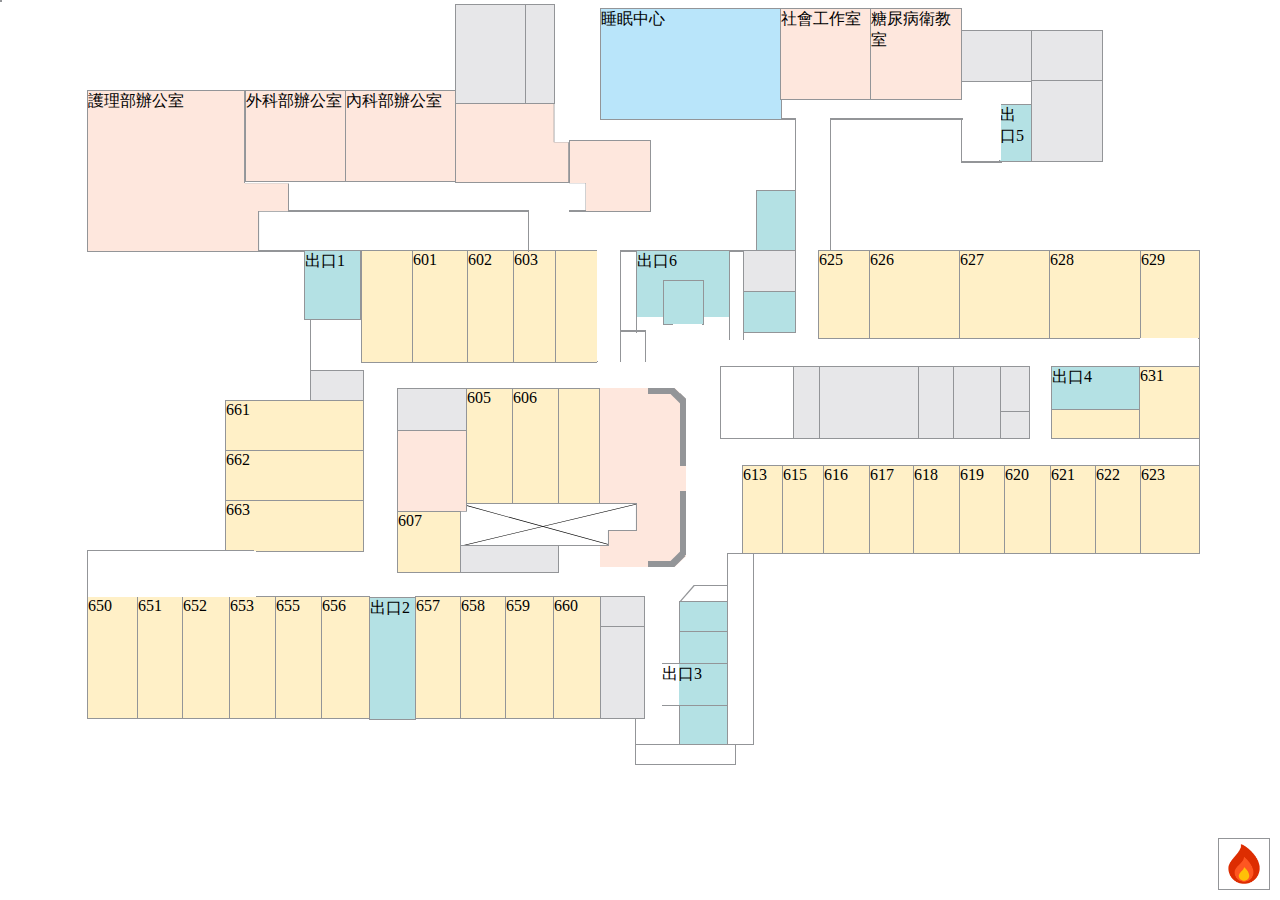
<file: ktgh-6F/6Flayout.html>
<!DOCTYPE html>
<html lang="en">
<head>
    <meta charset="UTF-8">
    <meta name="viewport" content="width=device-width, initial-scale=1.0">
    <meta http-equiv="X-UA-Compatible" content="ie=edge">
    <title>Document</title>
    <link rel="stylesheet" href="6F-layout.css">
</head>
<body>
    <div id='main'>
        <div id="Nursing_Office_border" class="bgc_border">
            <div id="Nursing_Office" class="bgc_pink"ondrop="Drop(event)" ondragover="AllowDrop(event)">護理部辦公室</div> 
        </div>
        <div id="Surgery_office" class="bgc_pink b1"ondrop="Drop(event)" ondragover="AllowDrop(event)">外科部辦公室</div>
        <div id="Internal_Medocone_office" class="bgc_pink b1"ondrop="Drop(event)" ondragover="AllowDrop(event)">內科部辦公室</div>
        <div id="temp01-1" class="bgc_gray b1"ondrop="Drop(event)" ondragover="AllowDrop(event)"></div>
        <div id="temp01-2" class="bgc_gray b1"ondrop="Drop(event)" ondragover="AllowDrop(event)"></div>
        <div id="temp40_border" class="bgc_border">
            <div id="temp40" class="bgc_pink "ondrop="Drop(event)" ondragover="AllowDrop(event)"></div>
        </div>
        <div id="temp401_border" class="bgc_border">
            <div id="temp401" class="bgc_pink"ondrop="Drop(event)" ondragover="AllowDrop(event)"></div>
        </div>
        <div id="Sleep_center" class="bgc_blue b1"ondrop="Drop(event)" ondragover="AllowDrop(event)">睡眠中心</div>
        <div id="Social_work" class="bgc_pink b1"ondrop="Drop(event)" ondragover="AllowDrop(event)">社會工作室</div>
        <div id="Diabetes_Education_cemter" class="bgc_pink b1"ondrop="Drop(event)" ondragover="AllowDrop(event)">糖尿病衛教室</div>
        <div id="temp01" class="bgc_gray b1"ondrop="Drop(event)" ondragover="AllowDrop(event)"></div>
        <div id="temp02" class="bgc_gray b1"ondrop="Drop(event)" ondragover="AllowDrop(event)"></div>
        <div id="temp03" class="bgc_gray b1"ondrop="Drop(event)" ondragover="AllowDrop(event)"></div>      
        <div id="stair05" class="bgc_stairs b1"ondrop="Drop(event)" ondragover="AllowDrop(event)">出口5<div class="block">r352</div></div>
        <div id="stair01" class="bgc_stairs b1"ondrop="Drop(event)" ondragover="AllowDrop(event)">出口1<div class="block">r03</div></div>
        <div id="temp12" class="bgc_yellow b1"ondrop="Drop(event)" ondragover="AllowDrop(event)"></div>
        <div id="room601" class="bgc_yellow b1"ondrop="Drop(event)" ondragover="AllowDrop(event)">601</div>
        <div id="room602" class="bgc_yellow b1"ondrop="Drop(event)" ondragover="AllowDrop(event)">602</div>
        <div id="room603" class="bgc_yellow b1"ondrop="Drop(event)" ondragover="AllowDrop(event)">603</div>
        <div id="temp04" class="bgc_yellow b1"ondrop="Drop(event)" ondragover="AllowDrop(event)"></div>
        <div id="stair06" class="bgc_stairs b1"ondrop="Drop(event)" ondragover="AllowDrop(event)">出口6<div class="block">r30</div></div>
        <div id="elevator01" class="bgc_stairs b1"></div>
        <div id="temp05" class="bgc_gray b1"ondrop="Drop(event)" ondragover="AllowDrop(event)"></div>
        <div id="elevator02" class="bgc_stairs b1"></div>
        <div id="elevator03" class="bgc_stairs b1"></div>
        <div class="straight_line" style="height: 68px; top:120px; left:795px;"></div>
        <div class="horizontal_line" style="width: 45px; top:250px; left:258px;"></div>
        <div id="temp51" class="bgc_gray b1"></div>
        <div id="room661" class="bgc_yellow b1"ondrop="Drop(event)" ondragover="AllowDrop(event)">661</div>
        <div id="room662" class="bgc_yellow b1"ondrop="Drop(event)" ondragover="AllowDrop(event)">662</div>
        <div id="room663" class="bgc_yellow b1"ondrop="Drop(event)" ondragover="AllowDrop(event)">663</div>
        <div id="room650" class="bgc_yellow b1"ondrop="Drop(event)" ondragover="AllowDrop(event)">650</div>
        <div id="room651" class="bgc_yellow b1"ondrop="Drop(event)" ondragover="AllowDrop(event)">651</div>
        <div id="room652" class="bgc_yellow b1"ondrop="Drop(event)" ondragover="AllowDrop(event)">652</div>
        <div id="room653" class="bgc_yellow b1"ondrop="Drop(event)" ondragover="AllowDrop(event)">653</div>
        <div id="room655" class="bgc_yellow b1"ondrop="Drop(event)" ondragover="AllowDrop(event)">655</div>
        <div id="room656" class="bgc_yellow b1"ondrop="Drop(event)" ondragover="AllowDrop(event)">656</div>
        <div id="stair02" class="bgc_stairs b1"ondrop="Drop(event)"ondragover="AllowDrop(event)">出口2<div class="block">r18</div></div>
        <div id="room657" class="bgc_yellow b1"ondrop="Drop(event)" ondragover="AllowDrop(event)">657</div>
        <div id="room658" class="bgc_yellow b1"ondrop="Drop(event)" ondragover="AllowDrop(event)">658</div>
        <div id="room659" class="bgc_yellow b1"ondrop="Drop(event)" ondragover="AllowDrop(event)">659</div>
        <div id="room660" class="bgc_yellow b1"ondrop="Drop(event)" ondragover="AllowDrop(event)">660</div>
        <div id="temp06-1" class="bgc_gray b1"ondrop="Drop(event)" ondragover="AllowDrop(event)"></div>
        <div id="temp06-2" class="bgc_gray b1"ondrop="Drop(event)" ondragover="AllowDrop(event)"></div>
        <div id="temp07" class="bgc_gray b1"ondrop="Drop(event)" ondragover="AllowDrop(event)"></div>
        <div id="temp08" class="bgc_gray b1"ondrop="Drop(event)" ondragover="AllowDrop(event)"></div>
        <div id="toilet01" class="bgc_pink b1"ondrop="Drop(event)" ondragover="AllowDrop(event)"></div>
        <div id="cross_border" class="bgc_border">
                <div id="cross"></div>
            </div>
        <div id="room607" class="bgc_yellow b1" ondrop="Drop(event)" ondragover="AllowDrop(event)">607</div>
        <div id="room605" class="bgc_yellow b1"ondrop="Drop(event)" ondragover="AllowDrop(event)">605</div>
        <div id="room606" class="bgc_yellow b1"ondrop="Drop(event)" ondragover="AllowDrop(event)">606</div>
        <div id="room" class="bgc_yellow b1"></div>
        <div id="nursing_station"ondrop="Drop(event)" ondragover="AllowDrop(event)">
                <div id="b01" class="bgc_border"></div>
                <div id="b02" class="bgc_border"></div>
                <div id="b03" class="bgc_border"></div>
                <div id="b04" class="bgc_border"></div>
                <div id="b05" class="bgc_border"></div>
                <div id="b06" class="bgc_border"></div>
        </div>
        <div id="temp23_border" class="bgc_border">
                <div id="temp23" class="bgc_white"ondrop="Drop(event)" ondragover="AllowDrop(event)"></div>
        </div>
        <div id="elevator04" class="bgc_stairs b1"></div>
        <div id="elevator05" class="bgc_stairs b1"></div>
        <div id="stair03" class="bgc_stairs b1">出口3<div class="block">r58</div></div>
        <div id="elevator06" class="bgc_stairs b1"></div>
        <div id="temp22" class="bgc_white b1"ondrop="Drop(event)" ondragover="AllowDrop(event)"></div>
        <div id="temp24" class="bgc_white b1"ondrop="Drop(event)" ondragover="AllowDrop(event)"></div>
        <div class="straight_line" style="height: 26px; top:718px; left:635px;"></div>
        <div id="temp14" class="bgc_white b1"ondrop="Drop(event)" ondragover="AllowDrop(event)"></div>
        <div id="temp15" class="bgc_gray b1"ondrop="Drop(event)" ondragover="AllowDrop(event)"></div>
        <div id="temp16" class="bgc_gray b1"ondrop="Drop(event)" ondragover="AllowDrop(event)"></div>
        <div id="temp17" class="bgc_gray b1"ondrop="Drop(event)" ondragover="AllowDrop(event)"></div>
        <div id="temp18" class="bgc_gray b1"ondrop="Drop(event)" ondragover="AllowDrop(event)"></div>
        <div id="temp19" class="bgc_gray b1"ondrop="Drop(event)" ondragover="AllowDrop(event)"></div>
        <div id="temp20" class="bgc_gray b1"ondrop="Drop(event)" ondragover="AllowDrop(event)"></div>
        <div id="temp30" class="bgc_gray b1"ondrop="Drop(event)" ondragover="AllowDrop(event)"></div>
        <div id="stair04" class="bgc_stairs b1">出口4<div class="block">r42</div></div>
        <div id="temp21" class="bgc_yellow b1"ondrop="Drop(event)" ondragover="AllowDrop(event)"></div>
        <div id="room631" class="bgc_yellow b1"ondrop="Drop(event)" ondragover="AllowDrop(event)">631</div>
        <div class="straight_line" style="height: 27px; top:438px; left:1199px;"></div>
        <div class="straight_line" style="height: 27px; top:337px; left:1199px;"></div>
        <div id="room613" class="bgc_yellow b1"ondrop="Drop(event)" ondragover="AllowDrop(event)">613 </div>
        <div id="room615" class="bgc_yellow b1"ondrop="Drop(event)" ondragover="AllowDrop(event)">615 </div>
        <div id="room616" class="bgc_yellow b1"ondrop="Drop(event)" ondragover="AllowDrop(event)">616</div>
        <div id="room617" class="bgc_yellow b1"ondrop="Drop(event)" ondragover="AllowDrop(event)">617</div>
        <div id="room618" class="bgc_yellow b1"ondrop="Drop(event)" ondragover="AllowDrop(event)">618</div>
        <div id="room619" class="bgc_yellow b1"ondrop="Drop(event)" ondragover="AllowDrop(event)">619</div>
        <div id="room620" class="bgc_yellow b1"ondrop="Drop(event)" ondragover="AllowDrop(event)">620</div>
        <div id="room621" class="bgc_yellow b1"ondrop="Drop(event)" ondragover="AllowDrop(event)">621</div>
        <div id="room622" class="bgc_yellow b1"ondrop="Drop(event)" ondragover="AllowDrop(event)">622</div>
        <div id="room623" class="bgc_yellow b1"ondrop="Drop(event)" ondragover="AllowDrop(event)">623</div>
        <div id="room625" class="bgc_yellow b1"ondrop="Drop(event)" ondragover="AllowDrop(event)">625</div>
        <div id="room626" class="bgc_yellow b1"ondrop="Drop(event)" ondragover="AllowDrop(event)">626</div>
        <div id="room627" class="bgc_yellow b1"ondrop="Drop(event)" ondragover="AllowDrop(event)">627</div>
        <div id="room628" class="bgc_yellow b1"ondrop="Drop(event)" ondragover="AllowDrop(event)">628</div>
        <div id="room629" class="bgc_yellow b1"ondrop="Drop(event)" ondragover="AllowDrop(event)">629</div>
        <div id="road550_border" class="bgc_border">
                <div id="road550"></div>
        </div>
        <div class="horizontal_line" style="width: 13px; top:118px; left:782px;"></div>
        <div class="straight_line" style="height: 130px; top:118px; left:830px;"></div>
        <div class="horizontal_line" style="width: 132px; top:118px; left:830px;"></div>
        <div class="straight_line" style="height: 43px; top:118px; left:961px;"></div>
        <div class="horizontal_line" style="width: 40px; top:161px; left:961px;"></div>
        <div class="straight_line" style="height: 50px; top:320px; left:310px;"></div>
        <div class="horizontal_line" style="width: 16px; top:210px; left:569px;"></div>
        <div class="horizontal_line" style="width: 15px; top:250px; left:620px;"></div>
        <div class="straight_line" style="height: 112px; top:250px; left:620px;"></div>
        <div class="straight_line" style="height: 15px; top:316px; left:636px;"></div>
        <div class="horizontal_line" style="width: 25px; top:330px; left:620px;"></div>
        <div class="straight_line" style="height: 32px; top:330px; left:645px;"></div>
        <div class="horizontal_line" style="width: 25px; top:362px; left:620px;"></div>
        <div class="horizontal_line" style="width: 240px; top:210px; left:288px;"></div>
        <div class="straight_line" style="height: 40px; top:210px; left:528px;"></div>
        <div class="horizontal_line" style="width: 13px; top:250px; left:730px;"></div>
        <div class="horizontal_line" style="width: 13px; top:345px; left:730px;"></div>
        <div class="straight_line" style="height: 30px; top:315px; left:729px;"></div>
        <div class="straight_line" style="height: 15px; top:330px; left:743px;"></div>

        <div id="r03" class="road start">
            <div class="edge left">ro1</div>
            <div class="arrow arrow_top start" style="left: calc(50% - 7px);"></div>
            <div class="arrow arrow_left"></div>
        </div>
        <div id="r04" class="road">
            <div class="edge left">r03</div>
            <div class="edge right">r05</div>
            <div class="edge bottom">r09</div>
            <div class="arrow arrow_left"></div>
            <div class="arrow arrow_right"></div>
            <div class="arrow arrow_bottom" style="left: 17px;"></div>
        </div>
        <div id="r05" class="road">
            <div class="edge left">r04</div>
            <div class="edge right">r06</div>
            <div class="arrow arrow_left"></div>
            <div class="arrow arrow_right"></div>
        </div>
        <div id="r06" class="road">
            <div class="edge left">r05</div>
            <div class="edge right">r07</div>
            <div class="arrow arrow_left"></div>
            <div class="arrow arrow_right"></div>
        </div>
        <div id="r07" class="road">
            <div class="edge left">r06</div>
            <div class="edge right">r08</div>
            <div class="arrow arrow_left"></div>
            <div class="arrow arrow_right"></div>
        </div>
        <div id="r08" class="road">
            <div class="edge left">r07</div>
            <div class="edge right">r29</div>
            <div class="arrow arrow_left"></div>
            <div class="arrow arrow_right"></div>
        </div>
        <div id="r09" class="road">
            <div class="edge top">r04</div>
            <div class="edge bottom">r10</div>
            <div class="arrow arrow_top"></div>
            <div class="arrow arrow_bottom"></div>
        </div>
        <div id="r10" class="road">
            <div class="edge top">r09</div>
            <div class="edge bottom">r11</div>
            <div class="arrow arrow_top"></div>
            <div class="arrow arrow_bottom"></div>
        </div>
        <div id="r11" class="road">
            <div class="edge top">r10</div>
            <div class="edge bottom">r18</div>
            <div class="arrow arrow_top"></div>
            <div class="arrow arrow_bottom"></div>
        </div>
        <div id="r12" class="road">
            <div class="edge right">r13</div>
            <div class="arrow arrow_right"></div>
        </div>
        <div id="r13" class="road">
            <div class="edge left">r12</div>
            <div class="edge right">r14</div>
            <div class="arrow arrow_left"></div>
            <div class="arrow arrow_right"></div>
        </div>
        <div id="r14" class="road">
            <div class="edge left">r13</div>
            <div class="edge right">r15</div>
            <div class="arrow arrow_left"></div>
            <div class="arrow arrow_right"></div>
        </div>
        <div id="r15" class="road">
            <div class="edge left">r14</div>
            <div class="edge right">r16</div>
            <div class="arrow arrow_left"></div>
            <div class="arrow arrow_right"></div>
        </div>
        <div id="r16" class="road">
            <div class="edge left">r15</div>
            <div class="edge right">r17</div>
            <div class="arrow arrow_left"></div>
            <div class="arrow arrow_right"></div>
        </div>
        <div id="r17" class="road">
            <div class="edge left">r16</div>
            <div class="edge right">r18</div>
            <div class="arrow arrow_left"></div>
            <div class="arrow arrow_right"></div>
        </div>
        <div id="r18" class="road start">
            <div class="edge top">r11</div>
            <div class="edge left">r17</div>
            <div class="edge right">r19</div>
            <div class="arrow arrow_bottom start" style="left: calc(50% - 7px);"></div>
            <div class="arrow arrow_top"></div>
            <div class="arrow arrow_left"></div>
            <div class="arrow arrow_right"></div>
        </div>
        <div id="r19" class="road">
            <div class="edge left">r18</div>
            <div class="edge right">r20</div>
            <div class="arrow arrow_left"></div>
            <div class="arrow arrow_right"></div>
        </div>
        <div id="r20" class="road">
            <div class="edge left">r19</div>
            <div class="edge right">r21</div>
            <div class="arrow arrow_left"></div>
            <div class="arrow arrow_right"></div>
        </div>
        <div id="r21" class="road">
            <div class="edge left">r20</div>
            <div class="edge right">r22</div>
            <div class="arrow arrow_left"></div>
            <div class="arrow arrow_right"></div>
        </div>
        <div id="r22" class="road">
            <div class="edge left">r21</div>
            <div class="edge right">r23</div>
            <div class="arrow arrow_left"></div>
            <div class="arrow arrow_right"></div>
        </div>
        <div id="r23" class="road">
            <div class="edge left">r22</div>
            <div class="edge right">r57</div>
            <div class="arrow arrow_left"></div>
            <div class="arrow arrow_right"></div>
        </div>
        <div id="r27" class="road">
            <div class="edge bottom">r28</div>
            <div class="arrow arrow_bottom"></div>
        </div>
        <div id="r28" class="road">
            <div class="edge top">r27</div>
            <div class="edge bottom">r29</div>
            <div class="arrow arrow_top"></div>
            <div class="arrow arrow_bottom"></div>
        </div>
        <div id="r29" class="road">
            <div class="edge top">r28</div>
            <div class="edge left">r08</div>
            <div class="edge right">r30</div>
            <div class="arrow arrow_top"></div>
            <div class="arrow arrow_left"></div>
            <div class="arrow arrow_right"></div>
        </div>
        <div id="r30" class="road start">
            <div class="edge left">r29</div>
            <div class="arrow arrow_top start" style="left: calc(50% - 7px);"></div>
            <div class="arrow arrow_top"></div>
            <div class="arrow arrow_left"></div>
            <div class="arrow arrow_right"></div>
        </div>
        <div id="r31" class="road">
            <div class="edge left">r30</div>
            <div class="edge right">r32</div>
            <div class="arrow arrow_left"></div>
            <div class="arrow arrow_right"></div>
        </div>
        <div id="r32" class="road">
            <div class="edge top">r33</div>
            <div class="edge left">r31</div>
            <div class="arrow arrow_top"></div>
            <div class="arrow arrow_left"></div>
        </div>
        <div id="r33" class="road">
            <div class="edge top">r34</div>
            <div class="edge bottom">r32</div>
            <div class="arrow arrow_top"></div>
            <div class="arrow arrow_bottom"></div>
        </div>
        <div id="r34" class="road">
            <div class="edge top">r35</div>
            <div class="edge bottom">r33</div>
            <div class="arrow arrow_top"></div>
            <div class="arrow arrow_bottom"></div>
        </div>
        <div id="r35" class="road">
            <div class="edge top">r36</div>
            <div class="edge bottom">r34</div>
            <div class="arrow arrow_top"></div>
            <div class="arrow arrow_bottom"></div>
        </div>
        <div id="r351" class="road">
            <div class="edge left">r35</div>
            <div class="arrow arrow_top start" style="left: calc(50% - 7px);"></div>
            <div class="arrow arrow_left"></div>
        </div>
        <div id="r352" class="road">
            <div class="edge left">r351</div>
            <div class="arrow arrow_right start"style="left: calc(50% - 7px);"></div>
        </div>
        <div id="r36" class="road">
            <div class="edge top">r351</div>
            <div class="edge bottom">r35</div>
            <div class="arrow arrow_bottom"></div>
        </div>
        <div id="r37" class="road">
            <div class="edge left">r32</div>
            <div class="edge right">r38</div>
            <div class="arrow arrow_left"></div>
            <div class="arrow arrow_right"></div>
        </div>
        <div id="r38" class="road">
            <div class="edge left">r37</div>
            <div class="edge right">r39</div>
            <div class="arrow arrow_left"></div>
            <div class="arrow arrow_right"></div>
        </div>
        <div id="r39" class="road">
            <div class="edge left">r38</div>
            <div class="edge right">r40</div>
            <div class="arrow arrow_left"></div>
            <div class="arrow arrow_right"></div>
        </div>
        <div id="r40" class="road start">
            <div class="edge left">r39</div>
            <div class="edge right">r401</div>
            <div class="arrow arrow_bottom start" style="left: calc(50% - 7px);"></div>
            <div class="arrow arrow_left"></div>
            <div class="arrow arrow_right"></div>
        </div>
        <div id="r401" class="road">
            <div class="edge left">r40</div>
            <div class="edge right">r41</div>
            <div class="arrow arrow_left"></div>
            <div class="arrow arrow_right"></div>
        </div>
        <div id="r41" class="road">
            <div class="edge left">r40</div>
            <div class="arrow arrow_left"></div>
        </div>
        <div id="r42" class="road">
            <div class="edge top">r39</div>
            <div class="edge bottom">r43</div>
            <div class="arrow arrow_top"></div>
            <div class="arrow arrow_bottom"></div>
        </div>
        <div id="r43" class="road">
            <div class="edge top">r42</div>
            <div class="edge bottom">r50</div>
            <div class="arrow arrow_top"></div>
            <div class="arrow arrow_bottom"></div>
        </div>
        <div id="r44" class="road">
            <div class="edge left">r55</div>
            <div class="edge right">r45</div>
            <div class="arrow arrow_left"></div>
            <div class="arrow arrow_right"></div>
        </div>
        <div id="r45" class="road">
            <div class="edge left">r44</div>
            <div class="edge right">r46</div>
            <div class="arrow arrow_left"></div>
            <div class="arrow arrow_right"></div>
        </div>
        <div id="r46" class="road">
            <div class="edge left">r45</div>
            <div class="edge right">r47</div>
            <div class="arrow arrow_left"></div>
            <div class="arrow arrow_right"></div>
        </div>
        <div id="r47" class="road">
            <div class="edge left">r46</div>
            <div class="edge right">r48</div>
            <div class="arrow arrow_left"></div>
            <div class="arrow arrow_right"></div>
        </div>
        <div id="r48" class="road">
            <div class="edge left">r47</div>
            <div class="edge right">r49</div>
            <div class="arrow arrow_left"></div>
            <div class="arrow arrow_right"></div>
        </div>
        <div id="r49" class="road">
            <div class="edge left">r48</div>
            <div class="edge right">r50</div>
            <div class="arrow arrow_left"></div>
            <div class="arrow arrow_right"></div>
        </div>
        <div id="r50" class="road">
            <div class="edge top">r43</div>
            <div class="edge left">r49</div>
            <div class="edge right">r51</div>
            <div class="arrow arrow_top"></div>
            <div class="arrow arrow_left"></div>
            <div class="arrow arrow_right"></div>
        </div>
        <div id="r51" class="road">
            <div class="edge left">r50</div>
            <div class="edge right">r52</div>
            <div class="arrow arrow_left"></div>
            <div class="arrow arrow_right"></div>
        </div>
        <div id="r52" class="road">
            <div class="edge left">r51</div>
            <div class="edge right">r53</div>
            <div class="arrow arrow_left"></div>
            <div class="arrow arrow_right"></div>
        </div>
        <div id="r53" class="road">
            <div class="edge left">r52</div>
            <div class="arrow arrow_left"></div>
        </div>
        <div id="r54" class="road">
            <div class="edge top">r30</div>
            <div class="edge bottom">r55</div>
            <div class="arrow arrow_top"></div>
            <div class="arrow arrow_bottom"></div>
        </div>
        <div id="r55" class="road">
            <div class="edge top">r54</div>
            <div class="edge bottom">r56</div>
            <div class="edge right">r44</div>
            <div class="arrow arrow_top"></div>
            <div class="arrow arrow_bottom"></div>
            <div class="arrow arrow_left"></div>
        </div>
        <div id="r56" class="road">
            <div class="edge top">r55</div>
            <div class="edge bottom">r57</div>
            <div class="arrow arrow_top"></div>
            <div class="arrow arrow_bottom"></div>
        </div>
        <div id="r57" class="road start">
            <div class="edge top">r56</div>
            <div class="edge left">r23</div>
            <div class="arrow arrow_bottom start" style="left: calc(50% - 7px);"></div>
            <div class="arrow arrow_top"></div>
            <div class="arrow arrow_left"></div>
        </div>
        <div id="r58" class="road start">
            <div class="edge top">r57</div>
            <div class="arrow arrow_top"></div>
        </div>
        
        
        
        
        
        
        
        
        
        
        
        
        
        
        
        
        
        
        
        
        <div id="fire_set" class="b1" ondrop="Drop(event)" ondragover="AllowDrop(event)">
            <img id="fire" src="fire-element.png" alt="fire" draggable="true" ondragstart="Drag(event)">
            <button onclick="goBack()" id="return_button">
                <img src="return.png" alt="return">
            </button>
        </div>
    </div>
    
    <script>
        function goBack() {
            reset();
            var fire = document.getElementById("fire");
            document.getElementById("fire_set").appendChild(fire);
            var returnButton = document.getElementById("return_button");
            returnButton.style.display = "none";
        }
        class Queue {
            constructor(){
                this.queue = []
            }
            enqueue(val){
                this.queue.unshift(val)
            }
            dequeue(){
                return this.queue.pop()
            }
            front() {
                return this.queue[this.queue.length - 1];
            }

            get length() {
                return this.queue.length;
            }
        }

        // create a graph class 
        class Graph { 
            // defining vertex array and 
            // adjacent list 
            constructor(noOfVertices) 
            { 
                this.noOfVertices = noOfVertices; 
                this.AdjList = new Map(); 
            } 
        
            // functions to be implemented 
        
            // add vertex to the graph 
            addVertex(v) 
            { 
                // initialize the adjacent list with a 
                // null array 
                this.AdjList.set(v, []); 
            }

            // add edge to the graph 
            addEdge(v, w) 
            { 
                // get the list for vertex v and put the 
                // vertex w denoting edge betweeen v and w 
                this.AdjList.get(v).push(w); 
            
                // Since graph is undirected, 
                // add an edge from w to v also 
                // this.AdjList.get(w).push(v); 
            }

            RemoveNode(node)
            {
                if (this.AdjList.has(node)) {
                    this.AdjList.delete(node);
                }

                var get_keys = this.AdjList.keys();
                for (var i of get_keys)  
                { 
                    var get_values = this.AdjList.get(i); 
            
                    var index = get_values.indexOf(node);
                    if (index !== -1) {
                        get_values.splice(index, 1);
                    }
                }
            }

            // Prints the vertex and adjacency list 
            printGraph() 
            { 
                // get all the vertices 
                var get_keys = this.AdjList.keys(); 
            
                // iterate over the vertices 
                for (var i of get_keys)  
                { 
                    // great the corresponding adjacency list 
                    // for the vertex 
                    var get_values = this.AdjList.get(i); 
                    var conc = ""; 
            
                    // iterate over the adjacency list 
                    // concatenate the values into a string 
                    for (var j of get_values) 
                        conc += j + " "; 
            
                    // print the vertex and its adjacency list 
                    console.log(i + " -> " + conc); 
                }
            }
        
            // Main DFS method 
            dfs(startingNode) 
            {
                var visited = []; 
                for (var i = 0; i < this.noOfVertices; i++) 
                    visited[i] = false; 
                
                this.DFSUtil(startingNode, visited); 
            } 
            
            // Recursive function which process and explore 
            // all the adjacent vertex of the vertex with which it is called 
            DFSUtil(vert, visited)
            {
                visited[vert] = true; 
                console.log(vert); 
            
                var get_neighbours = this.AdjList.get(vert); 
            
                for (var i in get_neighbours) {
                    var get_elem = get_neighbours[i];
                    if (!visited[get_elem]) 
                        this.DFSUtil(get_elem, visited);
                } 
            }

            printAllPaths(startingNode) {
                var visited = new Map();
                var path = [];
                var path_index = 0;
                for (var key of this.AdjList.keys()){
                    visited.set(key, false);
                }

                this.printAllPathsUtil(startingNode, visited, path, path_index, true); 
            }

            printAllPathsUtil(vert, visited, path, path_index, initial) {
                visited.set(vert, true);
                path[path_index] = vert;
                path_index++;

                var get_neighbours = this.AdjList.get(vert);

                if ( get_neighbours.length === 1 && !initial){
                    console.log(path)
                }
                else {
                    for (var i of get_neighbours) {
                        if (!visited.get(i) && i !== path[path_index - 1]) {
                            this.printAllPathsUtil(i, visited, path, path_index, false);
                        }
                    }
                }

                path_index--;
                path.pop();
                visited[vert] = false;
            }

            bfs(startingNode)
            {
                var color = new Map();
                var predecessor = new Map();
                var distance = new Map();

                var get_keys = this.AdjList.keys();
                for (var i of get_keys) {
                    color.set(i, 0);
                    predecessor.set(i, -1);
                    distance.set(i, this.noOfVertices + 1);
                }
                    
                var q = new Queue();
                var i = startingNode;

                for (var j of this.AdjList.keys()) {
                    if (color.get(i) === 0) {
                        color.set(i, 1);
                        distance.set(i, 0);
                        predecessor.set(i, -1);
                        q.enqueue(i);
                        while (q.length > 0) {
                            var u = q.front();
                            var get_List = this.AdjList.get(u);
                            for (var n of get_List){
                                if (color.get(n) === 0) {
                                    color.set(n, 1);
                                    distance.set(n, distance.get(u) + 1);
                                    predecessor.set(n, u);
                                    q.enqueue(n);
                                }
                            }
                            q.dequeue();
                            color.set(u, 2);
                        }
                    }
                    
                    i = j;
                }

                console.log(predecessor);
            }

            getShortestPath(startingNode, exits)
            {
                //Initialize
                var color = new Map();
                var predecessor = new Map();
                var distance = new Map();

                for (var i of this.AdjList.keys()) {
                    color.set(i, 0);
                    predecessor.set(i, -1);
                    distance.set(i, this.noOfVertices + 1);
                }

                var q = new Queue();
                var i = startingNode;
                var findTarget = '';
                var targets = exits;

                if (color.get(i) === 0) {
                    color.set(i, 1);
                    distance.set(i, 0);
                    predecessor.set(i, -1);
                    q.enqueue(i);
                    while (q.length > 0) {
                        var u = q.front();
                        var get_List = this.AdjList.get(u);
                        for (var n of get_List){
                            if (color.get(n) === 0) {
                                color.set(n, 1);
                                distance.set(n, distance.get(u) + 1);
                                predecessor.set(n, u);
                                q.enqueue(n);
                            }

                            if (targets.includes(n)) {
                                findTarget = n;
                                break;
                            }
                        }

                        if (findTarget !== '') {
                            break;
                        }
                        q.dequeue();
                        color.set(u, 2);
                    }
                }

                var result = [];
                var index = findTarget;
                result.push(index);
                if (index === '') {
                    
                }
                else{
                    while (index !== -1) {
                        var index = predecessor.get(index);
                        result.push(index);
                    }
                }
                
                return result;
            }

        }

        var main = document.getElementById("main");
        var road = Array.from(main.children).filter(m => m.tagName === "DIV" && m.className.includes("road"));
        var starts = Array.from(main.children).filter(m => m.tagName === "DIV" && m.className.includes("start"));
        var g = new Graph(road.length); 
        road.forEach(r => g.addVertex(r.id));
        road.forEach(r => {
            var edges = Array.from(r.children).filter(c => c.className.includes("edge"));
            edges.forEach(e => g.addEdge(r.id, e.textContent));
        });


        function activatePaths(blockNode = []) {
            reset();

            if (blockNode.length > 0) {
                blockNode.forEach(b => g.RemoveNode(b));
            }

            road.forEach(r => {
                console.log(`Start From ${r.id}`);

                var path = g.getShortestPath(r.id, ['r03', 'r18', 'r30', 'r40', 'r57','r351']);
                console.log(path);
                //出口
                if (path[0] === r.id){
                    var t = r.getElementsByClassName("start");
                    t[0].style.display = "block";
                    console.log("出口")
                }
                //
                for (var e of r.children) {
                    if (!e.className.includes("edge")) {
                        continue;
                    }
                    if (path.includes(e.textContent)) {
                        if (e.className.includes("left")) {
                            var t = r.getElementsByClassName("arrow_left");
                            t[0].style.display = "block";
                        }
                        else if (e.className.includes("right")){
                            var t = r.getElementsByClassName("arrow_right");
                            t[0].style.display = "block";
                        }
                        else if (e.className.includes("top")){
                            var t = r.getElementsByClassName("arrow_top");
                            t[0].style.display = "block";
                        }
                        else if (e.className.includes("bottom")){
                            var t = r.getElementsByClassName("arrow_bottom");
                            t[0].style.display = "block";
                        }
                        else{
                            console.log("nothing");
                        }
                    }
                }

                console.log("---------------------------");
            });

        }

        function reset() {
            var arrows = document.getElementsByClassName("arrow")
            for (var a of arrows) {
                a.style.display = "none";
            }

            g = new Graph(road.length); 
            road.forEach(r => g.addVertex(r.id));
            road.forEach(r => {
                var edges = Array.from(r.children).filter(c => c.className.includes("edge"));
                edges.forEach(e => g.addEdge(r.id, e.textContent));
            });
        }

        //拖拉
        function AllowDrop(event){
            event.preventDefault();
        }
        function Drag(event){
            event.dataTransfer.setData("text",event.currentTarget.id);
        }
        function Drop(event){
            event.preventDefault();
            var data=event.dataTransfer.getData("text");
            event.currentTarget.appendChild(document.getElementById(data));
            
            var returnButton = document.getElementById("return_button");
            if (event.currentTarget.id === "fire_set") {
                reset();
                returnButton.style.display = "none";
            }
            else {
                returnButton.style.display = "block";

                var blocks = Array.from(event.currentTarget.children).filter(c => c.className.includes("block"));
                if (blocks.length > 0) {
                    blockNodes = blocks.map(b => b.textContent);
                    activatePaths(blockNodes);
                }
                else {
                    activatePaths();
                }
            }
        }
    </script>
</body>
</html>
</file>
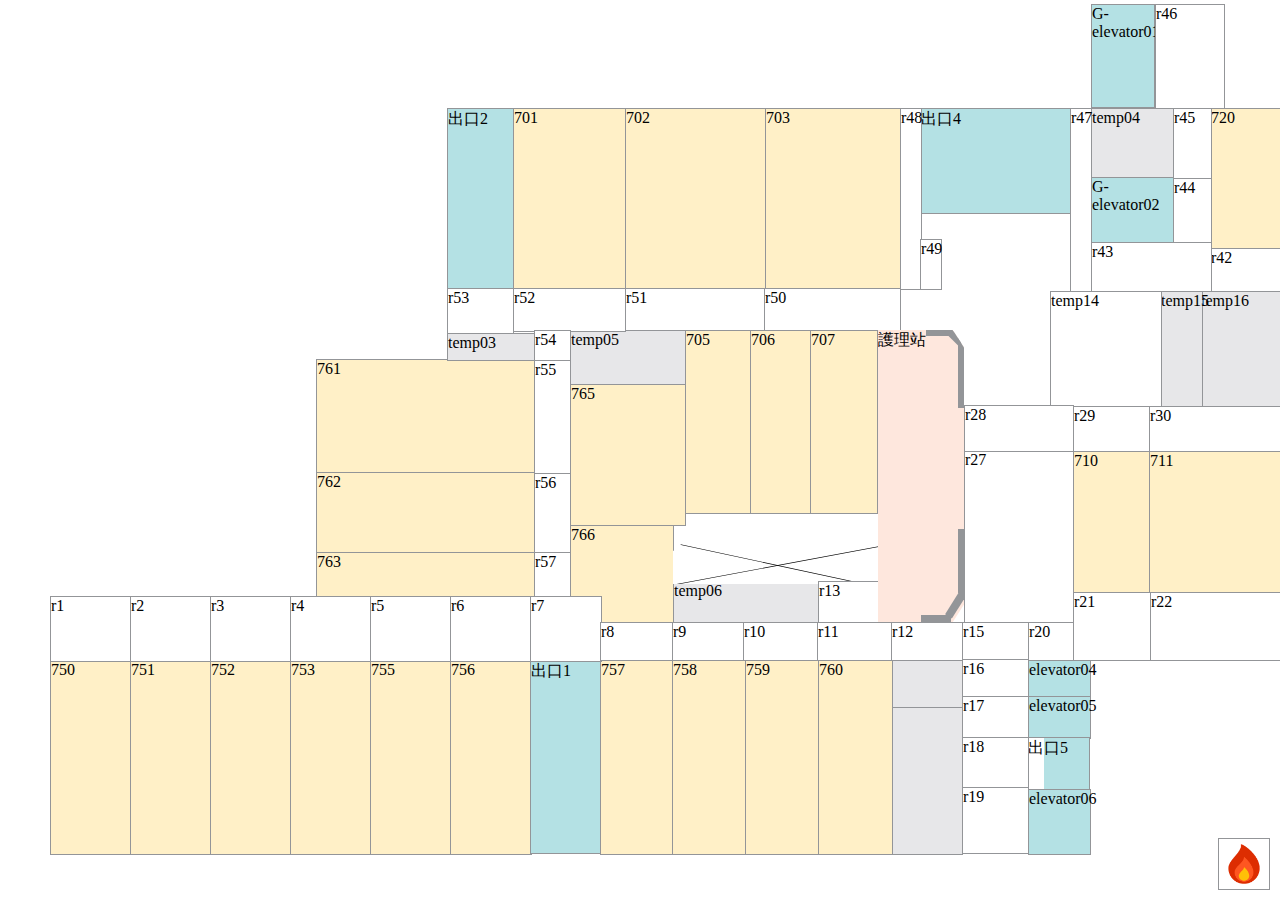
<file: ktgh-7F/7F.html>
<!DOCTYPE html>
<html lang="en">
<head>
    <meta charset="UTF-8">
    <meta name="viewport" content="width=device-width, initial-scale=1.0">
    <meta http-equiv="X-UA-Compatible" content="ie=edge">
    <title></title>
    <link rel="stylesheet" href="7F.css">
</head>
<body>
    <!-- 1cm=25px -->
    <div id="main">
        
       
        <div id="room750" class="bgc_yellow b1"ondrop="Drop(event)" ondragover="AllowDrop(event)">750</div>
        </div>
        <div id="room751" class="bgc_yellow b1"ondrop="Drop(event)" ondragover="AllowDrop(event)">751
            </div>

        <div id="room752" class="bgc_yellow b1"ondrop="Drop(event)" ondragover="AllowDrop(event)">752</div>

        <div id="room753" class="bgc_yellow b1"ondrop="Drop(event)" ondragover="AllowDrop(event)">753</div>

        <div id="room755" class="bgc_yellow b1"ondrop="Drop(event)" ondragover="AllowDrop(event)">755</div>

        <div id="room756" class="bgc_yellow b1"ondrop="Drop(event)" ondragover="AllowDrop(event)">756</div>

        <div id="staris01" class="bgc_staris b1"ondrop="Drop(event)" ondragover="AllowDrop(event)">
            出口1
                <div class="block">r8</div></div>
            </div>

        <div id="room757" class="bgc_yellow b1"ondrop="Drop(event)" ondragover="AllowDrop(event)">757</div>

        <div id="room758" class="bgc_yellow b1"ondrop="Drop(event)" ondragover="AllowDrop(event)">758</div>

        <div id="room759" class="bgc_yellow b1"ondrop="Drop(event)" ondragover="AllowDrop(event)">759</div>

        <div id="room760" class="bgc_yellow b1"ondrop="Drop(event)" ondragover="AllowDrop(event)">760</div>
        <div id="temp01" class="bgc_gray b1"
        ondrop="Drop(event)" ondragover="AllowDrop(event)">        
                <div class="block">r14</div></div>
            </div>

        <div id="temp02" class="bgc_gray b1"
        ondrop="Drop(event)" ondragover="AllowDrop(event)">            
                <div class="block">r18</div></div>>
            </div>
            
        <div id="room761" class="bgc_yellow b1"ondrop="Drop(event)" ondragover="AllowDrop(event)">761</div>
        <div id="room762" class="bgc_yellow b1"ondrop="Drop(event)" ondragover="AllowDrop(event)">762</div>
        <div id="room763" class="bgc_yellow b1"ondrop="Drop(event)" ondragover="AllowDrop(event)">763</div>
        <div id="temp03" class="bgc_gray b1">temp03</div>
        <div id="staris02" class="bgc_staris b1"ondrop="Drop(event)" ondragover="AllowDrop(event)">
                出口2
                <div class="block">r53</div></div>
        <div id="room701" class="bgc_yellow b1"ondrop="Drop(event)" ondragover="AllowDrop(event)">701</div>
        <div id="room702" class="bgc_yellow b1"ondrop="Drop(event)" ondragover="AllowDrop(event)">702</div>
        <div id="room703" class="bgc_yellow b1"ondrop="Drop(event)" ondragover="AllowDrop(event)">703</div>
        <div id="staris03" class="bgc_staris b1" ondrop="Drop(event)" ondragover="AllowDrop(event)">  出口4
            <div class="block">r48</div></div>

        <div id="G-elevator01" class="bgc_staris b1">G-elevator01</div>
        <div id="temp04" class="bgc_gray b1">temp04</div>

        <div id="G-elevator02" class="bgc_staris b1">G-elevator02</div>

        <div id="nursing_station">
            <div id="b01" class="bgc_border"></div>
            <div id="b02" class="bgc_border"></div>
            <div id="b03" class="bgc_border"></div>
            <div id="b04" class="bgc_border"></div>
            <div id="b05" class="bgc_border"></div>
            <div id="b06" class="bgc_border"></div>
        護理站</div>
        <div id="room705" class="bgc_yellow b1"ondrop="Drop(event)" ondragover="AllowDrop(event)">705</div>
        <div id="room706" class="bgc_yellow b1"ondrop="Drop(event)" ondragover="AllowDrop(event)">706</div>
        <div id="room707" class="bgc_yellow b1"ondrop="Drop(event)" ondragover="AllowDrop(event)">707</div>
        <div id="room720" class="bgc_yellow b1"ondrop="Drop(event)" ondragover="AllowDrop(event)">720</div>
        <div id="room721" class="bgc_yellow b1"ondrop="Drop(event)" ondragover="AllowDrop(event)">721</div>
        <div id="room722" class="bgc_yellow b1"ondrop="Drop(event)" ondragover="AllowDrop(event)">722</div>
        <div id="room723" class="bgc_yellow b1"ondrop="Drop(event)" ondragover="AllowDrop(event)">723</div>
        <div id="room725" class="bgc_yellow b1"ondrop="Drop(event)" ondragover="AllowDrop(event)">725</div>
        <div id="room726" class="bgc_yellow b1"ondrop="Drop(event)" ondragover="AllowDrop(event)">726</div>
        <div id="room727" class="bgc_yellow b1"ondrop="Drop(event)" ondragover="AllowDrop(event)">727</div>
        <div id="staris04" class="bgc_staris b1"ondrop="Drop(event)" ondragover="AllowDrop(event)">
                出口3
                <div class="block">r39</div></div>
        <div id="room727-2" class="bgc_yellow b1"ondrop="Drop(event)" ondragover="AllowDrop(event)">727-2</div>
        <div id="room710" class="bgc_yellow b1"ondrop="Drop(event)" ondragover="AllowDrop(event)">710</div>
        <div id="room711" class="bgc_yellow b1"ondrop="Drop(event)" ondragover="AllowDrop(event)">711</div>
        <div id="room712" class="bgc_yellow b1"ondrop="Drop(event)" ondragover="AllowDrop(event)">712</div>
        <div id="room713" class="bgc_yellow b1"ondrop="Drop(event)" ondragover="AllowDrop(event)">713</div>
        <div id="room715" class="bgc_yellow b1"ondrop="Drop(event)" ondragover="AllowDrop(event)">715</div>
        <div id="room716" class="bgc_yellow b1"ondrop="Drop(event)" ondragover="AllowDrop(event)">716</div>
        <div id="temp19" class="bgc_gray b1"ondrop="Drop(event)" ondragover="AllowDrop(event)">temp19</div>
        <div id="temp20" class="bgc_gray b1"ondrop="Drop(event)" ondragover="AllowDrop(event)">temp20</div>
        <div id="temp18" class="bgc_gray b1"ondrop="Drop(event)" ondragover="AllowDrop(event)">temp18</div>
        <div id="temp17" class="bgc_gray b1"ondrop="Drop(event)" ondragover="AllowDrop(event)">temp17</div>
        <div id="temp16" class="bgc_gray b1"ondrop="Drop(event)" ondragover="AllowDrop(event)">temp16</div>
        <div id="temp15" class="bgc_gray b1"ondrop="Drop(event)" ondragover="AllowDrop(event)">temp15</div>
        <div id="temp14" class="bgc_white b1"ondrop="Drop(event)" ondragover="AllowDrop(event)">temp14</div>
        <div id="elevator04" class="bgc_staris b1">elevator04</div>
        <div id="elevator05" class="bgc_staris b1">elevator05</div>
        <div id="stair06" class="bgc_staris b1"ondrop="Drop(event)" ondragover="AllowDrop(event)"
        >出口5
            <div class="block">r18</div>
        </div>
        <div id="elevator06" class="bgc_staris b1">elevator06</div>
        <div id="temp05" class="bgc_gray b1"ondrop="Drop(event)" ondragover="AllowDrop(event)">temp05</div>
        <div id="room765" class="bgc_yellow b1"ondrop="Drop(event)" ondragover="AllowDrop(event)">765</div>
        <div id="room766" class="bgc_yellow b1"ondrop="Drop(event)" ondragover="AllowDrop(event)">766</div>
        <div id="temp06" class="bgc_gray b1"ondrop="Drop(event)" ondragover="AllowDrop(event)">temp06</div>
        <div id="cross_border" class="bgc_border">
            <div id="cross"></div>
        </div>

        <div id="r1" class="road">
            r1
            
            <div class="edge right">r2</div>
            <div class="arrow arrow_top start" style="left: calc(50% - 7px);"></div>
            <div class="arrow arrow_right"></div>
        </div>
        <div id="r2" class="road">
            r2
            <div class="edge left">r1</div>
            <div class="edge right">r3</div>
            <div class="arrow arrow_left"></div>
            <div class="arrow arrow_right"></div>
        </div>
        <div id="r3" class="road">
            r3
            <div class="edge left">r2</div>
            <div class="edge right">r4</div>
            <div class="arrow arrow_left"></div>
            <div class="arrow arrow_right"></div>
        </div>
        <div id="r4" class="road">
            r4
            <div class="edge left">r3</div>
            <div class="edge right">r5</div>
            <div class="arrow arrow_left"></div>
            <div class="arrow arrow_right"></div>
        </div>
        <div id="r5" class="road">
            r5
            <div class="edge left">r4</div>
            <div class="edge right">r6</div>
            <div class="arrow arrow_left"></div>
            <div class="arrow arrow_right"></div>
        </div>
        <div id="r6" class="road">
            r6
            <div class="edge left">r5</div>
            <div class="edge right">r6</div>
            <div class="arrow arrow_left"></div>
            <div class="arrow arrow_right"></div>
        </div>
        <div id="r7" class="road">
            r7
            <div class="edge left">r6</div>
            <div class="edge right">r8</div>
            <div class="arrow arrow_left"></div>
            <div class="arrow arrow_right"></div>
        </div>
       
        <div id="r8" class="road start">
                r8
                <div class="edge left">r7</div>
                <div class="edge right">r9</div>
                <div class="arrow arrow_top start" style="left: calc(50% - 7px);"></div>
                <div class="arrow arrow_left"></div>
                <div class="arrow arrow_right"></div>
            </div>
        <div id="r9" class="road">
            r9
            <div class="edge left">r8</div>
            <div class="edge right">r10</div>
            <div class="arrow arrow_left"></div>
            <div class="arrow arrow_right"></div>
        </div>
        <div id="r10" class="road">
            r10
            <div class="edge left">r9</div>
            <div class="edge right">r11</div>
            <div class="arrow arrow_left"></div>
            <div class="arrow arrow_right"></div>
        </div>
        <div id="r11" class="road">
            r11
            <div class="edge left">r10</div>
            <div class="edge right">r12</div>
            <div class="arrow arrow_left"></div>
            <div class="arrow arrow_right"></div>
        </div>
        <div id="r12" class="road">
            r12
            <div class="edge left">r11</div>
            <div class="edge right">r13</div>
            <div class="arrow arrow_left"></div>
            <div class="arrow arrow_right"></div>
        </div>
        <div id="r13" class="road">
            r13
            <div class="edge left">r12</div>
            <div class="edge right">r14</div>
            <div class="arrow arrow_left"></div>
            <div class="arrow arrow_right"></div>
        </div>
        
        <div id="r15" class="road">
            r15
            
            <div class="edge right">r20</div>
            <div class="arrow arrow_left"></div>
            <div class="arrow arrow_right"></div>
        </div>
        <div id="r16" class="road">
            r16
            <div class="edge top">r15</div>
            <div class="edge left">r17</div>
            <div class="arrow arrow_top"></div>
            <div class="arrow arrow_left"></div>
        </div>
        <div id="r17" class="road">
            r17
            <div class="edge top">r16</div>
            <div class="edge left">r18</div>
            <div class="arrow arrow_top"></div>
            <div class="arrow arrow_left"></div>
        </div>
        <div id="r18" class="road">
            r18
            <div class="edge top">r17</div>
            <div class="edge left">r19</div>
            <div class="arrow arrow_top"></div>
            <div class="arrow arrow_left"></div>
        </div>
        <div id="r19" class="road">
            r19
            <div class="edge top">r33</div>
            <div class="arrow arrow_bottom start" style="left: calc(50% - 7px);"></div>
            <div class="arrow arrow_bottom"></div>

        </div>
        <div id="r20" class="road">
            r20
            <div class="edge left">r15</div>
            <div class="edge right">r21</div>
            <div class="arrow arrow_left"></div>
            <div class="arrow arrow_right"></div>
        </div>
        <div id="r21" class="road">
            r21
            <div class="edge left">r20</div>
            <div class="edge right">r22</div>
            <div class="arrow arrow_left"></div>
            <div class="arrow arrow_right"></div>
        </div>
        <div id="r22" class="road">
            r22
            <div class="edge left">r21</div>
            <div class="edge right">r23</div>
            <div class="arrow arrow_left"></div>
            <div class="arrow arrow_right"></div>
        </div>
        <div id="r23" class="road">
            r23
            <div class="edge left">r22</div>
            <div class="edge right">r24</div>
            <div class="arrow arrow_left"></div>
            <div class="arrow arrow_right"></div>
        </div>
        <div id="r24" class="road">
            r24
            <div class="edge left">r23</div>
            <div class="edge right">r25</div>
            <div class="arrow arrow_left"></div>
            <div class="arrow arrow_right"></div>
        </div>
        <div id="r25" class="road">
            r25
            <div class="edge left">r24</div>
            <div class="edge right">r26</div>
            <div class="arrow arrow_left"></div>
            <div class="arrow arrow_right"></div>
        </div>
        <div id="r26" class="road">
            r26
            <div class="edge left">r25</div>
            <div class="arrow arrow_left"></div>
        </div>
        <div id="r27" class="road">
            r27
            <div class="edge top">r28</div>
            <div class="edge left">r20</div>
            <div class="arrow arrow_top"></div>
            <div class="arrow arrow_left"></div>
        </div>
        <div id="r28" class="road">
            r28
            <div class="edge left">r29</div>
            <div class="arrow arrow_left"></div>
        </div>
        <div id="r29" class="road">
            r29
            <div class="edge left">r28</div>
            <div class="edge right">r30</div>
            <div class="arrow arrow_left"></div>
            <div class="arrow arrow_right"></div>
        </div>
        <div id="r30" class="road">
            r30
            <div class="edge left">r29</div>
            <div class="edge right">r31</div>
            <div class="arrow arrow_left"></div>
            <div class="arrow arrow_right"></div>
        </div>
        <div id="r31" class="road">
            r31
            <div class="edge left">r30</div>
            <div class="edge right">r32</div>
            <div class="arrow arrow_left"></div>
            <div class="arrow arrow_right"></div>
        </div>
        <div id="r32" class="road">
            r32
            <div class="edge left">r31</div>
            <div class="edge right">r33</div>
            <div class="arrow arrow_left"></div>
            <div class="arrow arrow_right"></div>
        </div>
        <div id="r33" class="road">
            r33
            <div class="edge left">r32</div>
            <div class="edge right">r34</div>
            <div class="arrow arrow_left"></div>
            <div class="arrow arrow_right"></div>
        </div>
        <div id="r34" class="road">
            r34
            <div class="edge left">r33</div>
            <div class="arrow arrow_left"></div>
        </div>
        <div id="r35" class="road">
            r35
            <div class="edge top">r36</div>
            <div class="edge left">r32</div>
            <div class="arrow arrow_top"></div>
            <div class="arrow arrow_left"></div>
        </div>
        <div id="r36" class="road">
            r36
            <div class="edge top">r40</div>
            <div class="edge left">r35</div>
            <div class="arrow arrow_top"></div>
            <div class="arrow arrow_left"></div>
        </div>
        <div id="r37" class="road">
            r37
            <div class="edge left">r36</div>
            <div class="arrow arrow_left"></div>
        </div>
        <div id="r38" class="road">
            r38
            <div class="edge left">r39</div>
            <div class="edge right">r37</div>
            <div class="arrow arrow_left"></div>
            <div class="arrow arrow_right"></div>
        </div>
        <div id="r39" class="road">
            r39
            <div class="edge left">r40</div>
            <div class="edge right">r38</div>
            <div class="arrow arrow_left"></div>
            <div class="arrow arrow_right"></div>
        </div>
        <div id="r40" class="road">
            r40
            <div class="edge left">r41</div>
            <div class="edge right">r39</div>
            <div class="arrow arrow_left"></div>
            <div class="arrow arrow_right"></div>
        </div>
        <div id="r41" class="road">
            r41
            <div class="edge left">r42</div>
            <div class="edge right">r40</div>
            <div class="arrow arrow_left"></div>
            <div class="arrow arrow_right"></div>
        </div>
        <div id="r42" class="road">
            r42
            <div class="edge left">r43</div>
            <div class="edge right">r41</div>
            <div class="arrow arrow_left"></div>
            <div class="arrow arrow_right"></div>
        </div>
        <div id="r43" class="road">
            r43
            <div class="edge left">r47</div>
            <div class="edge right">r42</div>
            <div class="arrow arrow_left"></div>
            <div class="arrow arrow_right"></div>
        </div>
        <div id="r44" class="road">
            r44
            <div class="edge top">r45</div>
            <div class="edge left">r43</div>
            <div class="arrow arrow_top"></div>
            <div class="arrow arrow_left"></div>
        </div>
        <div id="r45" class="road">
            r45
            <div class="edge top">r46</div>
            <div class="edge left">r44</div>
            <div class="arrow arrow_top"></div>
            <div class="arrow arrow_left"></div>
        </div>
        <div id="r46" class="road">
            r46
            <div class="edge bottom">r45</div>
            <div class="arrow arrow_bottom"></div>
        </div>
        <div id="r47" class="road">
            r47
            <div class="edge right"></div>
            <div class="arrow arrow_right"></div>
        </div>
        <div id="r48" class="road">
            r48
            <div class="edge right"></div>
            <div class="arrow arrow_right"></div>
        </div>
        <div id="r49" class="road">
            r49
            <div class="edge right"></div>
            <div class="arrow arrow_right"></div>
        </div>
        <div id="r50" class="road">
            r50
            <div class="edge right"></div>
            <div class="arrow arrow_right"></div>
        </div>
        <div id="r51" class="road">
            r51
            <div class="edge right"></div>
            <div class="arrow arrow_right"></div>
        </div>
        <div id="r52" class="road">
            r52
            <div class="edge right"></div>
            <div class="arrow arrow_right"></div>
        </div>
        <div id="r53" class="road">
            r53
            <div class="edge right">r52</div>
            <div class="arrow arrow_top start" style="left: calc(50% - 7px);"></div>
            <div class="arrow arrow_right"></div>
        </div>
        <div id="r54" class="road">
            r54
            <div class="edge right"></div>
            <div class="arrow arrow_right"></div>
        </div>
        <div id="r55" class="road">
            r55
            <div class="edge right"></div>
            <div class="arrow arrow_right"></div>
        </div>
        <div id="r56" class="road">
            r56
            <div class="edge right"></div>
            <div class="arrow arrow_right"></div>
        </div>
        <div id="r57" class="road">
            r57
            <div class="edge right"></div>
            <div class="arrow arrow_right"></div>
        </div>
        <div id="fire_set" class="b1" ondrop="Drop(event)" ondragover="AllowDrop(event)">
            <img id="fire" src="fire-element.png" alt="fire" draggable="true" ondragstart="Drag(event)">
            <button onclick="goBack()" id="return_button">
                <img src="return.png" alt="return">
            </button>
        </div>

    </div>
    

    <script>
        function goBack() {
            reset();
            var fire = document.getElementById("fire");
            document.getElementById("fire_set").appendChild(fire);
            var returnButton = document.getElementById("return_button");
            returnButton.style.display = "none";
        }
        class Queue {
            constructor(){
                this.queue = []
            }
            enqueue(val){
                this.queue.unshift(val)
            }
            dequeue(){
                return this.queue.pop()
            }
            front() {
                return this.queue[this.queue.length - 1];
            }

            get length() {
                return this.queue.length;
            }
        }

        // create a graph class 
        class Graph { 
            // defining vertex array and 
            // adjacent list 
            constructor(noOfVertices) 
            { 
                this.noOfVertices = noOfVertices; 
                this.AdjList = new Map(); 
            } 
        
            // functions to be implemented 
        
            // add vertex to the graph 
            addVertex(v) 
            { 
                // initialize the adjacent list with a 
                // null array 
                this.AdjList.set(v, []); 
            }

            // add edge to the graph 
            addEdge(v, w) 
            { 
                // get the list for vertex v and put the 
                // vertex w denoting edge betweeen v and w 
                this.AdjList.get(v).push(w); 
            
                // Since graph is undirected, 
                // add an edge from w to v also 
                // this.AdjList.get(w).push(v); 
            }

            RemoveNode(node)
            {
                if (this.AdjList.has(node)) {
                    this.AdjList.delete(node);
                }

                var get_keys = this.AdjList.keys();
                for (var i of get_keys)  
                { 
                    var get_values = this.AdjList.get(i); 
            
                    var index = get_values.indexOf(node);
                    if (index !== -1) {
                        get_values.splice(index, 1);
                    }
                }
            }

            // Prints the vertex and adjacency list 
            printGraph() 
            { 
                // get all the vertices 
                var get_keys = this.AdjList.keys(); 
            
                // iterate over the vertices 
                for (var i of get_keys)  
                { 
                    // great the corresponding adjacency list 
                    // for the vertex 
                    var get_values = this.AdjList.get(i); 
                    var conc = ""; 
            
                    // iterate over the adjacency list 
                    // concatenate the values into a string 
                    for (var j of get_values) 
                        conc += j + " "; 
            
                    // print the vertex and its adjacency list 
                    console.log(i + " -> " + conc); 
                }
            }
        
            // Main DFS method 
            dfs(startingNode) 
            {
                var visited = []; 
                for (var i = 0; i < this.noOfVertices; i++) 
                    visited[i] = false; 
                
                this.DFSUtil(startingNode, visited); 
            } 
            
            // Recursive function which process and explore 
            // all the adjacent vertex of the vertex with which it is called 
            DFSUtil(vert, visited)
            {
                visited[vert] = true; 
                console.log(vert); 
            
                var get_neighbours = this.AdjList.get(vert); 
            
                for (var i in get_neighbours) {
                    var get_elem = get_neighbours[i];
                    if (!visited[get_elem]) 
                        this.DFSUtil(get_elem, visited);
                } 
            }

            printAllPaths(startingNode) {
                var visited = new Map();
                var path = [];
                var path_index = 0;
                for (var key of this.AdjList.keys()){
                    visited.set(key, false);
                }

                this.printAllPathsUtil(startingNode, visited, path, path_index, true); 
            }

            printAllPathsUtil(vert, visited, path, path_index, initial) {
                visited.set(vert, true);
                path[path_index] = vert;
                path_index++;

                var get_neighbours = this.AdjList.get(vert);

                if ( get_neighbours.length === 1 && !initial){
                    console.log(path)
                }
                else {
                    for (var i of get_neighbours) {
                        if (!visited.get(i) && i !== path[path_index - 1]) {
                            this.printAllPathsUtil(i, visited, path, path_index, false);
                        }
                    }
                }

                path_index--;
                path.pop();
                visited[vert] = false;
            }

            bfs(startingNode)
            {
                var color = new Map();
                var predecessor = new Map();
                var distance = new Map();

                var get_keys = this.AdjList.keys();
                for (var i of get_keys) {
                    color.set(i, 0);
                    predecessor.set(i, -1);
                    distance.set(i, this.noOfVertices + 1);
                }
                    
                var q = new Queue();
                var i = startingNode;

                for (var j of this.AdjList.keys()) {
                    if (color.get(i) === 0) {
                        color.set(i, 1);
                        distance.set(i, 0);
                        predecessor.set(i, -1);
                        q.enqueue(i);
                        while (q.length > 0) {
                            var u = q.front();
                            var get_List = this.AdjList.get(u);
                            for (var n of get_List){
                                if (color.get(n) === 0) {
                                    color.set(n, 1);
                                    distance.set(n, distance.get(u) + 1);
                                    predecessor.set(n, u);
                                    q.enqueue(n);
                                }
                            }
                            q.dequeue();
                            color.set(u, 2);
                        }
                    }
                    
                    i = j;
                }

                console.log(predecessor);
            }

            getShortestPath(startingNode, exits)
            {
                //Initialize
                var color = new Map();
                var predecessor = new Map();
                var distance = new Map();

                for (var i of this.AdjList.keys()) {
                    color.set(i, 0);
                    predecessor.set(i, -1);
                    distance.set(i, this.noOfVertices + 1);
                }

                var q = new Queue();
                var i = startingNode;
                var findTarget = '';
                var targets = exits;

                if (color.get(i) === 0) {
                    color.set(i, 1);
                    distance.set(i, 0);
                    predecessor.set(i, -1);
                    q.enqueue(i);
                    while (q.length > 0) {
                        var u = q.front();
                        var get_List = this.AdjList.get(u);
                        for (var n of get_List){
                            if (color.get(n) === 0) {
                                color.set(n, 1);
                                distance.set(n, distance.get(u) + 1);
                                predecessor.set(n, u);
                                q.enqueue(n);
                            }

                            if (targets.includes(n)) {
                                findTarget = n;
                                break;
                            }
                        }

                        if (findTarget !== '') {
                            break;
                        }
                        q.dequeue();
                        color.set(u, 2);
                    }
                }

                var result = [];
                var index = findTarget;
                result.push(index);
                if (index === '') {
                    
                }
                else{
                    while (index !== -1) {
                        var index = predecessor.get(index);
                        result.push(index);
                    }
                }
                
                return result;
            }

        }

        var main = document.getElementById("main");
        var road = Array.from(main.children).filter(m => m.tagName === "DIV" && m.className.includes("road"));
        var starts = Array.from(main.children).filter(m => m.tagName === "DIV" && m.className.includes("start"));
        var g = new Graph(road.length); 
        road.forEach(r => g.addVertex(r.id));
        road.forEach(r => {
            var edges = Array.from(r.children).filter(c => c.className.includes("edge"));
            edges.forEach(e => g.addEdge(r.id, e.textContent));
        });


        function activatePaths(blockNode = []) {
            reset();

            if (blockNode.length > 0) {
                blockNode.forEach(b => g.RemoveNode(b));
            }

            road.forEach(r => {
                console.log(`Start From ${r.id}`);

                var path = g.getShortestPath(r.id, ['r8', 'r18', 'r48', 'r39', 'r53']);
                console.log(path);
                //出口
                if (path[0] === r.id){
                    var t = r.getElementsByClassName("start");
                    t[0].style.display = "block";
                    console.log("出口")
                }
                //
                for (var e of r.children) {
                    if (!e.className.includes("edge")) {
                        continue;
                    }
                    if (path.includes(e.textContent)) {
                        if (e.className.includes("left")) {
                            var t = r.getElementsByClassName("arrow_left");
                            t[0].style.display = "block";
                        }
                        else if (e.className.includes("right")){
                            var t = r.getElementsByClassName("arrow_right");
                            t[0].style.display = "block";
                        }
                        else if (e.className.includes("top")){
                            var t = r.getElementsByClassName("arrow_top");
                            t[0].style.display = "block";
                        }
                        else if (e.className.includes("bottom")){
                            var t = r.getElementsByClassName("arrow_bottom");
                            t[0].style.display = "block";
                        }
                        else{
                            console.log("nothing");
                        }
                    }
                }

                console.log("---------------------------");
            });

        }

        function reset() {
            var arrows = document.getElementsByClassName("arrow")
            for (var a of arrows) {
                a.style.display = "none";
            }

            g = new Graph(road.length); 
            road.forEach(r => g.addVertex(r.id));
            road.forEach(r => {
                var edges = Array.from(r.children).filter(c => c.className.includes("edge"));
                edges.forEach(e => g.addEdge(r.id, e.textContent));
            });
        }

        //拖拉
        function AllowDrop(event){
            event.preventDefault();
        }
        function Drag(event){
            event.dataTransfer.setData("text",event.currentTarget.id);
        }
        function Drop(event){
            event.preventDefault();
            var data=event.dataTransfer.getData("text");
            event.currentTarget.appendChild(document.getElementById(data));
            
            var returnButton = document.getElementById("return_button");
            if (event.currentTarget.id === "fire_set") {
                reset();
                returnButton.style.display = "none";
            }
            else {
                returnButton.style.display = "block";

                var blocks = Array.from(event.currentTarget.children).filter(c => c.className.includes("block"));
                if (blocks.length > 0) {
                    blockNodes = blocks.map(b => b.textContent);
                    activatePaths(blockNodes);
                }
                else {
                    activatePaths();
                }
            }
        }
    </script>
</body>
</html>
</file>
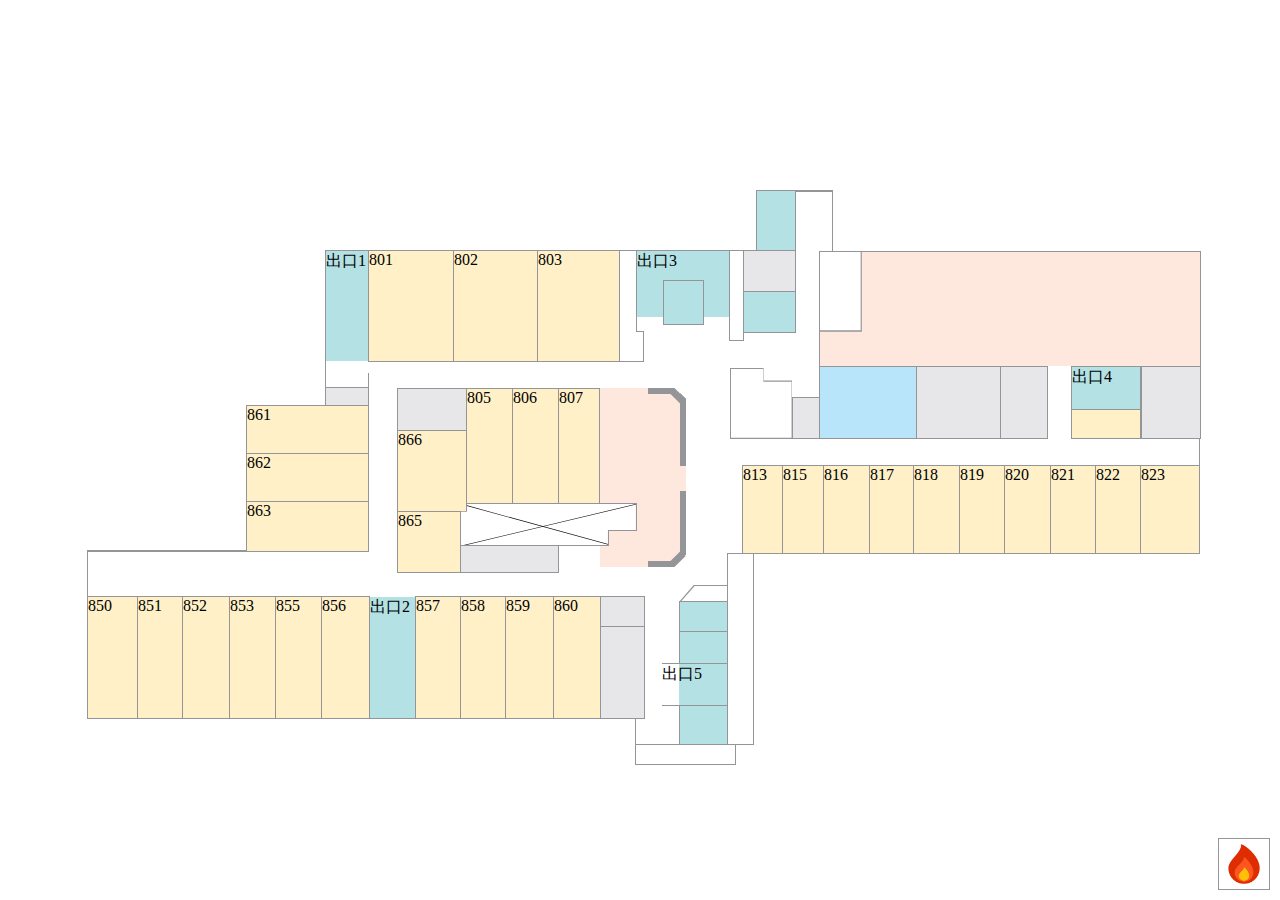
<file: ktgh-8F/0702.html>
<!DOCTYPE html>
<html lang="en">
<head>
    <meta charset="UTF-8">
    <meta name="viewport" content="width=device-width, initial-scale=1.0">
    <meta http-equiv="X-UA-Compatible" content="ie=edge">
    <title>Document</title>
    <link rel="stylesheet" href="f8.css">
</head>
<body>
    <!-- 1cm=25px -->
    <div id="main">
        <div id="room801" class="bgc_yellow b1" ondrop="Drop(event)" ondragover="AllowDrop(event)">801</div>
        <div id="room802" class="bgc_yellow b1" ondrop="Drop(event)" ondragover="AllowDrop(event)">802</div>
        <div id="room803" class="bgc_yellow b1" ondrop="Drop(event)" ondragover="AllowDrop(event)">803</div>
        <div id="room805" class="bgc_yellow b1" ondrop="Drop(event)" ondragover="AllowDrop(event)">805</div>
        <div id="room806" class="bgc_yellow b1" ondrop="Drop(event)" ondragover="AllowDrop(event)">806</div>
        <div id="room807" class="bgc_yellow b1" ondrop="Drop(event)" ondragover="AllowDrop(event)">807</div>
        <div id="room813" class="bgc_yellow b1" ondrop="Drop(event)" ondragover="AllowDrop(event)">813</div>
        <div id="room815" class="bgc_yellow b1" ondrop="Drop(event)" ondragover="AllowDrop(event)">815</div>
        <div id="room816" class="bgc_yellow b1" ondrop="Drop(event)" ondragover="AllowDrop(event)">816</div>
        <div id="room817" class="bgc_yellow b1" ondrop="Drop(event)" ondragover="AllowDrop(event)">817</div>
        <div id="room818" class="bgc_yellow b1" ondrop="Drop(event)" ondragover="AllowDrop(event)">818</div>
        <div id="room819" class="bgc_yellow b1" ondrop="Drop(event)" ondragover="AllowDrop(event)">819</div>
        <div id="room820" class="bgc_yellow b1" ondrop="Drop(event)" ondragover="AllowDrop(event)">820</div>
        <div id="room821" class="bgc_yellow b1" ondrop="Drop(event)" ondragover="AllowDrop(event)">821</div>
        <div id="room822" class="bgc_yellow b1" ondrop="Drop(event)" ondragover="AllowDrop(event)">822</div>
        <div id="room823" class="bgc_yellow b1" ondrop="Drop(event)" ondragover="AllowDrop(event)">823</div>
        <div id="room850" class="bgc_yellow b1" ondrop="Drop(event)" ondragover="AllowDrop(event)">850</div>
        <div id="room851" class="bgc_yellow b1" ondrop="Drop(event)" ondragover="AllowDrop(event)">851</div>
        <div id="room852" class="bgc_yellow b1" ondrop="Drop(event)" ondragover="AllowDrop(event)">852</div>
        <div id="room853" class="bgc_yellow b1" ondrop="Drop(event)" ondragover="AllowDrop(event)">853</div>
        <div id="room855" class="bgc_yellow b1" ondrop="Drop(event)" ondragover="AllowDrop(event)">855</div>
        <div id="room856" class="bgc_yellow b1" ondrop="Drop(event)" ondragover="AllowDrop(event)">856</div>
        <div id="room857" class="bgc_yellow b1" ondrop="Drop(event)" ondragover="AllowDrop(event)">857</div>
        <div id="room858" class="bgc_yellow b1" ondrop="Drop(event)" ondragover="AllowDrop(event)">858</div>
        <div id="room859" class="bgc_yellow b1" ondrop="Drop(event)" ondragover="AllowDrop(event)">859</div>
        <div id="room860" class="bgc_yellow b1" ondrop="Drop(event)" ondragover="AllowDrop(event)">860</div>
        <div id="room861" class="bgc_yellow b1" ondrop="Drop(event)" ondragover="AllowDrop(event)">861</div>
        <div id="room862" class="bgc_yellow b1" ondrop="Drop(event)" ondragover="AllowDrop(event)">862</div>
        <div id="room863" class="bgc_yellow b1" ondrop="Drop(event)" ondragover="AllowDrop(event)">863</div>
        <div id="room865" class="bgc_yellow b1" ondrop="Drop(event)" ondragover="AllowDrop(event)">
            865
            <div class="block">r11</div>
        </div>
        <div id="room866" class="bgc_yellow b1" ondrop="Drop(event)" ondragover="AllowDrop(event)">866</div>
        <div id="cross_border" class="bgc_border">
            <div id="cross"></div>
        </div>
        <div id="nursing_station" >

            <div id="b01" class="bgc_border"></div>
            <div id="b02" class="bgc_border"></div>
            <div id="b03" class="bgc_border"></div>
            <div id="b04" class="bgc_border"></div>
            <div id="b05" class="bgc_border"></div>
            <div id="b06" class="bgc_border"></div>
        </div>
        <div class="straight_line" style="height: 13px; top:373px; left:368px;"></div>
        <div id="stair01" class="bgc_staris b1" ondrop="Drop(event)" ondragover="AllowDrop(event)">
            出口1
            <div class="block">r03</div>
        </div>
        
        <div id="stair02" class="bgc_staris b1" ondrop="Drop(event)" ondragover="AllowDrop(event)">
            出口2
            <div class="block">r18</div>
        </div>
        <div id="stair03" class="bgc_staris b1" ondrop="Drop(event)" ondragover="AllowDrop(event)">
            出口3
        </div>
        <div id="stair05" class="bgc_staris b1" ondrop="Drop(event)" ondragover="AllowDrop(event)">
        出口4
        </div>
        <div id="stair06" class="bgc_staris b1" ondrop="Drop(event)" ondragover="AllowDrop(event)">
            出口5
        </div>


        
        <div id="r03" class="road start">
            
            <div class="edge right">r04</div>
            <div class="arrow arrow_top start" style="left: calc(50% - 7px);"></div>
            <div class="arrow arrow_right"></div>
        </div>
        <div id="r04" class="road">
            
            <div class="edge left">r03</div>
            <div class="arrow arrow_left"></div>
        </div>
        <div id="r05" class="road">
            
            <div class="edge left">r04</div>
            <div class="edge right">r06</div>
            <div class="arrow arrow_left"></div>
            <div class="arrow arrow_right"></div>
        </div>
        <div id="r06" class="road">
            
            <div class="edge left">r05</div>
            <div class="edge right">r29</div>
            <div class="arrow arrow_left"></div>
            <div class="arrow arrow_right"></div>
        </div>
        <div id="r09" class="road">
            
            <div class="edge top">r04</div>
            <div class="edge bottom">r10</div>
            <div class="arrow arrow_top"></div>
            <div class="arrow arrow_bottom"></div>
        </div>
        <div id="r10" class="road">
            
            <div class="edge top">r09</div>
            <div class="edge bottom">r11</div>
            <div class="arrow arrow_top"></div>
            <div class="arrow arrow_bottom"></div>
        </div>
        <div id="r11" class="road">
            
            <div class="edge top">r10</div>
            <div class="edge bottom">r18</div>
            <div class="arrow arrow_top"></div>
            <div class="arrow arrow_bottom"></div>
        </div>
        <div id="r12" class="road">
            
            <div class="edge right">r13</div>
            <div class="arrow arrow_right"></div>
        </div>
        <div id="r13" class="road">
            
            <div class="edge left">r12</div>
            <div class="edge right">r14</div>
            <div class="arrow arrow_left"></div>
            <div class="arrow arrow_right"></div>
        </div>
        <div id="r14" class="road">
            
            <div class="edge left">r13</div>
            <div class="edge right">r15</div>
            <div class="arrow arrow_left"></div>
            <div class="arrow arrow_right"></div>
        </div>
        <div id="r15" class="road">
            
            <div class="edge left">r14</div>
            <div class="edge right">r16</div>
            <div class="arrow arrow_left"></div>
            <div class="arrow arrow_right"></div>
        </div>
        <div id="r16" class="road">
            
            <div class="edge left">r15</div>
            <div class="edge right">r17</div>
            <div class="arrow arrow_left"></div>
            <div class="arrow arrow_right"></div>
        </div>
        <div id="r17" class="road">
            
            <div class="edge left">r16</div>
            <div class="edge right">r18</div>
            <div class="arrow arrow_left"></div>
            <div class="arrow arrow_right"></div>
        </div>
        <div id="r18" class="road start">
            
            <div class="edge top">r11</div>
            <div class="edge left">r17</div>
            <div class="edge right">r19</div>
            <div class="arrow arrow_bottom start" style="left: calc(50% - 7px);"></div>
            <div class="arrow arrow_top"></div>
            <div class="arrow arrow_left"></div>
            <div class="arrow arrow_right"></div>
        </div>
        <div id="r19" class="road">
            
            <div class="edge left">r18</div>
            <div class="edge right">r20</div>
            <div class="arrow arrow_left"></div>
            <div class="arrow arrow_right"></div>
        </div>
        <div id="r20" class="road">
            
            <div class="edge left">r19</div>
            <div class="edge right">r21</div>
            <div class="arrow arrow_left"></div>
            <div class="arrow arrow_right"></div>
        </div>
        <div id="r21" class="road">
            
            <div class="edge left">r20</div>
            <div class="edge right">r22</div>
            <div class="arrow arrow_left"></div>
            <div class="arrow arrow_right"></div>
        </div>
        <div id="r22" class="road">
            
            <div class="edge left">r21</div>
            <div class="edge right">r23</div>
            <div class="arrow arrow_left"></div>
            <div class="arrow arrow_right"></div>
        </div>
        <div id="r23" class="road">
            
            <div class="edge left">r22</div>
            <div class="edge right">r57</div>
            <div class="arrow arrow_left"></div>
            <div class="arrow arrow_right"></div>
        </div>
        <div id="r29" class="road">
            
            <div class="edge left">r06</div>
            <div class="edge right">r30</div>
            <div class="arrow arrow_left"></div>
            <div class="arrow arrow_right"></div>
        </div>
        <div id="r30" class="road start">
            
            <div class="edge left">r29</div>
            <div class="arrow arrow_top start" style="left: calc(50% - 7px);"></div>
            <div class="arrow arrow_top"></div>
            <div class="arrow arrow_left"></div>
            <div class="arrow arrow_right"></div>
        </div>
        <div id="r31" class="road">
            
            <div class="edge left">r30</div>
            <div class="edge right">r32</div>
            <div class="arrow arrow_left"></div>
            <div class="arrow arrow_right"></div>
        </div>
        <div id="r32" class="road">
            
            <div class="edge top">r33</div>
            <div class="edge left">r31</div>
            <div class="arrow arrow_top"></div>
            <div class="arrow arrow_left"></div>
        </div>
        <div id="r33" class="road">
            
            <div class="edge top">r34</div>
            <div class="edge bottom">r32</div>
            <div class="arrow arrow_top"></div>
            <div class="arrow arrow_bottom"></div>
        </div>
        <div id="r34" class="road">
            
            <div class="edge top">r35</div>
            <div class="edge bottom">r33</div>
            <div class="arrow arrow_top"></div>
            <div class="arrow arrow_bottom"></div>
        </div>
        <div id="r35" class="road">
            
            <div class="edge bottom">r34</div>
            <div class="arrow arrow_bottom"></div>
        </div>
        <div id="r36" class="road">
            
            <div class="edge top">r32</div>
            <div class="arrow arrow_top start" style="left: calc(50% - 7px);"></div>
            <div class="arrow arrow_top"></div>
        </div>
        <div id="r42" class="road">
            
            <div class="edge top">r43</div>           
            <div class="arrow arrow_top"></div>
        </div>
        <div id="r43" class="road">
            
            <div class="edge top">r42</div>
            <div class="edge top">r51</div>
            <div class="arrow arrow_top start" style="left: calc(50% - 7px);"></div>
            <div class="arrow arrow_top"></div>
            
        </div>
        <div id="r44" class="road">
            
            <div class="edge left">r55</div>
            <div class="edge right">r45</div>
            <div class="arrow arrow_left"></div>
            <div class="arrow arrow_right"></div>
        </div>
        <div id="r45" class="road">
            
            <div class="edge left">r44</div>
            <div class="edge right">r46</div>
            <div class="arrow arrow_left"></div>
            <div class="arrow arrow_right"></div>
        </div>
        <div id="r46" class="road">
            
            <div class="edge left">r45</div>
            <div class="edge right">r47</div>
            <div class="arrow arrow_left"></div>
            <div class="arrow arrow_right"></div>
        </div>
        <div id="r47" class="road">
            
            <div class="edge left">r46</div>
            <div class="edge right">r48</div>
            <div class="arrow arrow_left"></div>
            <div class="arrow arrow_right"></div>
        </div>
        <div id="r48" class="road">
            
            <div class="edge right">r47</div>
            <div class="edge right">r49</div>
            <div class="arrow arrow_right"></div>
        </div>
        <div id="r49" class="road">
            
            <div class="edge right">r48</div>
            <div class="edge right">r50</div>
            <div class="arrow arrow_right"></div>
        </div>
        <div id="r50" class="road">
            
            <div class="edge right">r49</div>
            <div class="edge right">r51</div>
            <div class="arrow arrow_right"></div>
        </div>
        <div id="r51" class="road">
            
            <div class="edge bottom">r43</div>
            <div class="edge left">r50</div>
            <div class="edge right">r52</div>
            <div class="arrow arrow_top start" style="left: calc(50% - 7px);"></div>
            <div class="arrow arrow_left"></div>
            <div class="arrow arrow_top"></div>
            <div class="arrow arrow_bottom"></div>
            <div class="arrow arrow_right"></div>
        </div>
        <div id="r52" class="road">
            
            <div class="edge left">r51</div>
            <div class="edge right">r53</div>
            <div class="arrow arrow_left"></div>
            <div class="arrow arrow_ri"></div>
        </div>
        <div id="r53" class="road">
            
            <div class="edge left">r52</div>
            <div class="arrow arrow_left"></div>
        </div>
        <div id="r54" class="road">
            
            <div class="edge top">r30</div>
            <div class="edge bottom">r55</div>
            <div class="arrow arrow_top"></div>
            <div class="arrow arrow_bottom"></div>
        </div>
        <div id="r55" class="road">
            
            <div class="edge top">r54</div>
            <div class="edge bottom">r56</div>
            <div class="edge right">r44</div>
            <div class="arrow arrow_top"></div>
            <div class="arrow arrow_bottom"></div>
            <div class="arrow arrow_left"></div>
        </div>
        <div id="r56" class="road">
            
            <div class="edge top">r59</div>
            <div class="edge bottom">r57</div>
            <div class="arrow arrow_top"></div>
            <div class="arrow arrow_bottom"></div>
        </div>
        <div id="r57" class="road start">
            
            <div class="edge top">r56</div>
            <div class="edge left">r23</div>
            <div class="arrow arrow_bottom start" style="left: calc(50% - 7px);"></div>
            <div class="arrow arrow_top"></div>
            <div class="arrow arrow_left"></div>
        </div>
        <div id="r58" class="road start">
            <div class="edge bottom">r57</div>
            <div class="arrow arrow_bottom start" style="left: calc(50% - 7px);"></div>
            <div class="arrow arrow_bottom"></div>

        </div>
        <div id="r59" class="road start">
            <div class="edge top">r55</div>
            <div class="edge bottom">r56</div>
            <div class="arrow arrow_top"></div>
            <div class="arrow arrow_bottom"></div>

        </div>
        <div id="elevator01" class="bgc_staris b1"></div>
        <div id="elevator02" class="bgc_staris b1"></div>
        <div id="elevator03" class="bgc_staris b1"></div>
        <div id="elevator04" class="bgc_staris b1"></div>
        <div id="elevator05" class="bgc_staris b1"></div>
        <div id="elevator06" class="bgc_staris b1"></div>
        
        <div id="temp04" class="bgc_white b1" ondrop="Drop(event)" ondragover="AllowDrop(event)"></div>
        <div id="temp05" class="bgc_gray b1" ondrop="Drop(event)" ondragover="AllowDrop(event)"></div>
        <div id="temp06" class="bgc_gray b1" ondrop="Drop(event)" ondragover="AllowDrop(event)"></div>
        <div id="temp11_border" class="bgc_border" ondrop="Drop(event)" ondragover="AllowDrop(event)">
            <div id="temp11" class="bgc_white" ondrop="Drop(event)" ondragover="AllowDrop(event)"></div>
        </div>
        <div id="temp12" class="bgc_white b1"></div>
            <div id="temp13" class="bgc_gray b1" ondrop="Drop(event)" ondragover="AllowDrop(event)"></div>
        <div id="temp16" class="bgc_blue b1" ondrop="Drop(event)" ondragover="AllowDrop(event)"></div>
        <div id="temp18" class="bgc_gray b1" ondrop="Drop(event)" ondragover="AllowDrop(event)"></div>
        <div id="temp19" class="bgc_gray b1" ondrop="Drop(event)" ondragover="AllowDrop(event)"></div>
        <div id="temp21" class="bgc_yellow b1" ondrop="Drop(event)" ondragover="AllowDrop(event)"></div>
        <div id="temp22" class="bgc_white b1" ondrop="Drop(event)" ondragover="AllowDrop(event)"></div>
        <div id="temp23_border" class="bgc_border" ondrop="Drop(event)" ondragover="AllowDrop(event)">
            <div id="temp23" class="bgc_white"></div>
        </div>
        <div id="temp24" class="bgc_white b1" ondrop="Drop(event)" ondragover="AllowDrop(event)"></div>
        <div id="temp25" class="bgc_gray b1" ondrop="Drop(event)" ondragover="AllowDrop(event)"></div>
        <div id="temp26" class="bgc_gray b1" ondrop="Drop(event)" ondragover="AllowDrop(event)" ></div>
        <div id="temp27" class="bgc_gray b1" ondrop="Drop(event)" ondragover="AllowDrop(event)" ></div>
        <div id="temp071" class="bgc_gray b1" ondrop="Drop(event)" ondragover="AllowDrop(event)" ></div>
        <div id="temp072" class="bgc_gray b1" ondrop="Drop(event)" ondragover="AllowDrop(event)"></div>
        
        
        <div id="NFTU_border" class="bgc_border" ondrop="Drop(event)" ondragover="AllowDrop(event)">
            <div id="NFTU"></div>
        </div>
        <div id="CDJEJ_border" class="bgc_border" ondrop="Drop(event)" ondragover="AllowDrop(event)">
            <div id="CDCEJ" class="bgc_pink"></div>
        </div>

        
        
        <div class="straight_line" style="height: 26px; top:718px; left:635px;"></div>
        <div class="straight_line" style="height: 45px; top:550px; left:87px;"></div>
        <div class="straight_line" style="width:158px; top:550px; left:87px;"></div>
        <div class="straight_line" style="height: 60px; top:190px; left:832px;"></div>
        <div class="straight_line" style="width:36px; top:190px; left:795px;"></div>
        <div class="straight_line" style="height: 25px; top:360px; left:325px;"></div>
        <div class="straight_line" style="height: 27px; top:439px; left:1199px;"></div>
        <div id="fire_set" class="b1" ondrop="Drop(event)" ondragover="AllowDrop(event)">
            <img id="fire" src="fire-element.png" alt="fire" draggable="true" ondragstart="Drag(event)">
            <button onclick="goBack()" id="return_button">
                <img src="return.png" alt="return">
            </button>
        </div>

        
        
    </div>
    <script>
        function goBack() {
            reset();
            var fire = document.getElementById("fire");
            document.getElementById("fire_set").appendChild(fire);
            var returnButton = document.getElementById("return_button");
            returnButton.style.display = "none";
        }
        class Queue {
            constructor(){
                this.queue = []
            }
            enqueue(val){
                this.queue.unshift(val)
            }
            dequeue(){
                return this.queue.pop()
            }
            front() {
                return this.queue[this.queue.length - 1];
            }

            get length() {
                return this.queue.length;
            }
        }

        // create a graph class 
        class Graph { 
            // defining vertex array and 
            // adjacent list 
            constructor(noOfVertices) 
            { 
                this.noOfVertices = noOfVertices; 
                this.AdjList = new Map(); 
            } 
        
            // functions to be implemented 
        
            // add vertex to the graph 
            addVertex(v) 
            { 
                // initialize the adjacent list with a 
                // null array 
                this.AdjList.set(v, []); 
            }

            // add edge to the graph 
            addEdge(v, w) 
            { 
                // get the list for vertex v and put the 
                // vertex w denoting edge betweeen v and w 
                this.AdjList.get(v).push(w); 
            
                // Since graph is undirected, 
                // add an edge from w to v also 
                // this.AdjList.get(w).push(v); 
            }

            RemoveNode(node)
            {
                if (this.AdjList.has(node)) {
                    this.AdjList.delete(node);
                }

                var get_keys = this.AdjList.keys();
                for (var i of get_keys)  
                { 
                    var get_values = this.AdjList.get(i); 
            
                    var index = get_values.indexOf(node);
                    if (index !== -1) {
                        get_values.splice(index, 1);
                    }
                }
            }

            // Prints the vertex and adjacency list 
            printGraph() 
            { 
                // get all the vertices 
                var get_keys = this.AdjList.keys(); 
            
                // iterate over the vertices 
                for (var i of get_keys)  
                { 
                    // great the corresponding adjacency list 
                    // for the vertex 
                    var get_values = this.AdjList.get(i); 
                    var conc = ""; 
            
                    // iterate over the adjacency list 
                    // concatenate the values into a string 
                    for (var j of get_values) 
                        conc += j + " "; 
            
                    // print the vertex and its adjacency list 
                    console.log(i + " -> " + conc); 
                }
            }
        
            // Main DFS method 
            dfs(startingNode) 
            {
                var visited = []; 
                for (var i = 0; i < this.noOfVertices; i++) 
                    visited[i] = false; 
                
                this.DFSUtil(startingNode, visited); 
            } 
            
            // Recursive function which process and explore 
            // all the adjacent vertex of the vertex with which it is called 
            DFSUtil(vert, visited)
            {
                visited[vert] = true; 
                console.log(vert); 
            
                var get_neighbours = this.AdjList.get(vert); 
            
                for (var i in get_neighbours) {
                    var get_elem = get_neighbours[i];
                    if (!visited[get_elem]) 
                        this.DFSUtil(get_elem, visited);
                } 
            }

            printAllPaths(startingNode) {
                var visited = new Map();
                var path = [];
                var path_index = 0;
                for (var key of this.AdjList.keys()){
                    visited.set(key, false);
                }

                this.printAllPathsUtil(startingNode, visited, path, path_index, true); 
            }

            printAllPathsUtil(vert, visited, path, path_index, initial) {
                visited.set(vert, true);
                path[path_index] = vert;
                path_index++;

                var get_neighbours = this.AdjList.get(vert);

                if ( get_neighbours.length === 1 && !initial){
                    console.log(path)
                }
                else {
                    for (var i of get_neighbours) {
                        if (!visited.get(i) && i !== path[path_index - 1]) {
                            this.printAllPathsUtil(i, visited, path, path_index, false);
                        }
                    }
                }

                path_index--;
                path.pop();
                visited[vert] = false;
            }

            bfs(startingNode)
            {
                var color = new Map();
                var predecessor = new Map();
                var distance = new Map();

                var get_keys = this.AdjList.keys();
                for (var i of get_keys) {
                    color.set(i, 0);
                    predecessor.set(i, -1);
                    distance.set(i, this.noOfVertices + 1);
                }
                    
                var q = new Queue();
                var i = startingNode;

                for (var j of this.AdjList.keys()) {
                    if (color.get(i) === 0) {
                        color.set(i, 1);
                        distance.set(i, 0);
                        predecessor.set(i, -1);
                        q.enqueue(i);
                        while (q.length > 0) {
                            var u = q.front();
                            var get_List = this.AdjList.get(u);
                            for (var n of get_List){
                                if (color.get(n) === 0) {
                                    color.set(n, 1);
                                    distance.set(n, distance.get(u) + 1);
                                    predecessor.set(n, u);
                                    q.enqueue(n);
                                }
                            }
                            q.dequeue();
                            color.set(u, 2);
                        }
                    }
                    
                    i = j;
                }

                console.log(predecessor);
            }

            getShortestPath(startingNode, exits)
            {
                //Initialize
                var color = new Map();
                var predecessor = new Map();
                var distance = new Map();

                for (var i of this.AdjList.keys()) {
                    color.set(i, 0);
                    predecessor.set(i, -1);
                    distance.set(i, this.noOfVertices + 1);
                }

                var q = new Queue();
                var i = startingNode;
                var findTarget = '';
                var targets = exits;

                if (color.get(i) === 0) {
                    color.set(i, 1);
                    distance.set(i, 0);
                    predecessor.set(i, -1);
                    q.enqueue(i);
                    while (q.length > 0) {
                        var u = q.front();
                        var get_List = this.AdjList.get(u);
                        for (var n of get_List){
                            if (color.get(n) === 0) {
                                color.set(n, 1);
                                distance.set(n, distance.get(u) + 1);
                                predecessor.set(n, u);
                                q.enqueue(n);
                            }

                            if (targets.includes(n)) {
                                findTarget = n;
                                break;
                            }
                        }

                        if (findTarget !== '') {
                            break;
                        }
                        q.dequeue();
                        color.set(u, 2);
                    }
                }

                var result = [];
                var index = findTarget;
                result.push(index);
                if (index === '') {
                    
                }
                else{
                    while (index !== -1) {
                        var index = predecessor.get(index);
                        result.push(index);
                    }
                }
                
                return result;
            }

        }

        var main = document.getElementById("main");
        var road = Array.from(main.children).filter(m => m.tagName === "DIV" && m.className.includes("road"));
        var starts = Array.from(main.children).filter(m => m.tagName === "DIV" && m.className.includes("start"));
        var g = new Graph(road.length); 
        road.forEach(r => g.addVertex(r.id));
        road.forEach(r => {
            var edges = Array.from(r.children).filter(c => c.className.includes("edge"));
            edges.forEach(e => g.addEdge(r.id, e.textContent));
        });


        function activatePaths(blockNode = []) {
            reset();

            if (blockNode.length > 0) {
                blockNode.forEach(b => g.RemoveNode(b));
            }

            road.forEach(r => {
                console.log(`Start From ${r.id}`);

                var path = g.getShortestPath(r.id, ['r03', 'r18', 'r30', 'r40', 'r57']);
                console.log(path);
                //出口
                if (path[0] === r.id){
                    var t = r.getElementsByClassName("start");
                    t[0].style.display = "block";
                    console.log("出口")
                }
                //
                for (var e of r.children) {
                    if (!e.className.includes("edge")) {
                        continue;
                    }
                    if (path.includes(e.textContent)) {
                        if (e.className.includes("left")) {
                            var t = r.getElementsByClassName("arrow_left");
                            t[0].style.display = "block";
                        }
                        else if (e.className.includes("right")){
                            var t = r.getElementsByClassName("arrow_right");
                            t[0].style.display = "block";
                        }
                        else if (e.className.includes("top")){
                            var t = r.getElementsByClassName("arrow_top");
                            t[0].style.display = "block";
                        }
                        else if (e.className.includes("bottom")){
                            var t = r.getElementsByClassName("arrow_bottom");
                            t[0].style.display = "block";
                        }
                        else{
                            console.log("nothing");
                        }
                    }
                }

                console.log("---------------------------");
            });

        }

        function reset() {
            var arrows = document.getElementsByClassName("arrow")
            for (var a of arrows) {
                a.style.display = "none";
            }

            g = new Graph(road.length); 
            road.forEach(r => g.addVertex(r.id));
            road.forEach(r => {
                var edges = Array.from(r.children).filter(c => c.className.includes("edge"));
                edges.forEach(e => g.addEdge(r.id, e.textContent));
            });
        }

        //拖拉
        function AllowDrop(event){
            event.preventDefault();
        }
        function Drag(event){
            event.dataTransfer.setData("text",event.currentTarget.id);
        }
        function Drop(event){
            event.preventDefault();
            var data=event.dataTransfer.getData("text");
            event.currentTarget.appendChild(document.getElementById(data));
            
            var returnButton = document.getElementById("return_button");
            if (event.currentTarget.id === "fire_set") {
                reset();
                returnButton.style.display = "none";
            }
            else {
                returnButton.style.display = "block";

                var blocks = Array.from(event.currentTarget.children).filter(c => c.className.includes("block"));
                if (blocks.length > 0) {
                    blockNodes = blocks.map(b => b.textContent);
                    activatePaths(blockNodes);
                }
                else {
                    activatePaths();
                }
            }
        }
    </script>
   
</body>
</html>
</file>
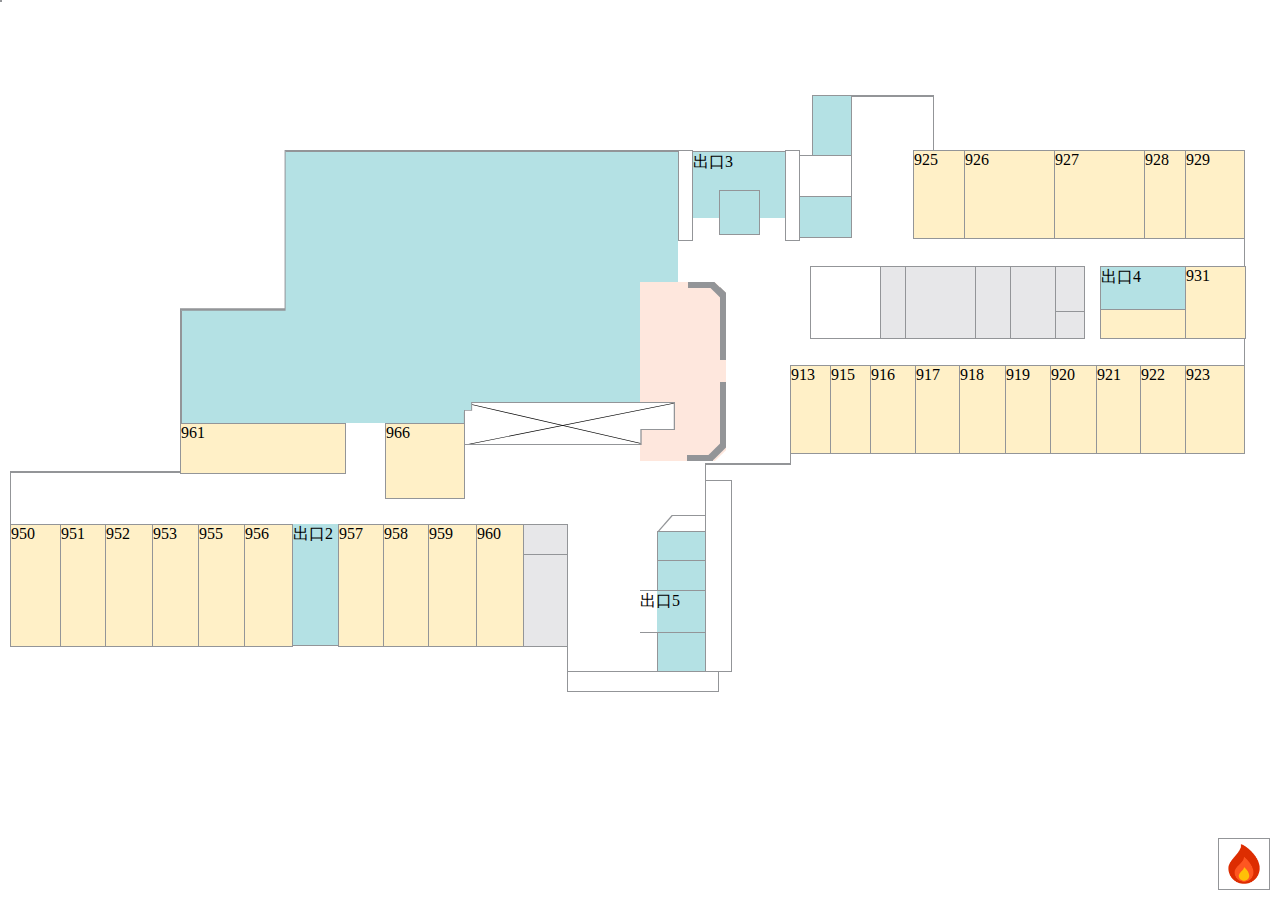
<file: ktgh-9F/layout.html>
<!DOCTYPE html>
<html lang="en">
<head>
    <meta charset="UTF-8">
    <meta name="viewport" content="width=device-width, initial-scale=1.0">
    <meta http-equiv="X-UA-Compatible" content="ie=edge">
    <title>Document</title>
    <link rel="stylesheet" href="layout.css">
</head>
<body>
    <!-- 1cm=25px -->
    <div id="main">
        <div id="FuTien_border" class="bgc_border">
            <div id="FuTien" class="bgc_staris b1">
            </div>
        </div>
      
      
        <div id="cross_border" class="bgc_border">
            <div id="cross"></div>
        </div>
        <div id="temp06" class="bgc_gray b1"></div>

       



        <div id="nursing_station">
            <div id="b01" class="bgc_border"></div>
            <div id="b02" class="bgc_border"></div>
            <div id="b03" class="bgc_border"></div>
            <div id="b04" class="bgc_border"></div>
            <div id="b05" class="bgc_border"></div>
            <div id="b06" class="bgc_border"></div>
        </div>


     

        <div id="room950" class="bgc_yellow b1" ondrop="Drop(event)" ondragover="AllowDrop(event)">950</div>
        <div id="room961" class="bgc_yellow b1" ondrop="Drop(event)" ondragover="AllowDrop(event)">961</div>
        <div id="room966" class="bgc_yellow b1" ondrop="Drop(event)" ondragover="AllowDrop(event)">966</div>
        <div id="room951" class="bgc_yellow b1" ondrop="Drop(event)" ondragover="AllowDrop(event)">951</div>
        <div id="room952" class="bgc_yellow b1">952</div>
        <div id="room953" class="bgc_yellow b1">953</div>
        <div id="room955" class="bgc_yellow b1">955</div>
        <div id="room956" class="bgc_yellow b1">956</div>
        <div id="stair02" class="bgc_staris b1" ondrop="Drop(event)" ondragover="AllowDrop(event)">
            出口2
            <div class="block">r18</div>
        </div>
        <div id="stair03" class="bgc_staris b1">
            出口3
        </div>
        <div id="r12" class="road">
            
            <div class="edge right">r13</div>
            <div class="arrow arrow_right"></div>
        </div>
        <div id="r13" class="road">
            
            <div class="edge left">r12</div>
            <div class="edge right">r14</div>
            <div class="arrow arrow_left"></div>
            <div class="arrow arrow_right"></div>
        </div>
        <div id="r14" class="road">
            
            <div class="edge left">r13</div>
            <div class="edge right">r15</div>
            <div class="arrow arrow_left"></div>
            <div class="arrow arrow_right"></div>
        </div>
        <div id="r15" class="road">
            
            <div class="edge left">r14</div>
            <div class="edge right">r16</div>
            <div class="arrow arrow_left"></div>
            <div class="arrow arrow_right"></div>
        </div>
        <div id="r16" class="road">
            
            <div class="edge left">r15</div>
            <div class="edge right">r17</div>
            <div class="arrow arrow_left"></div>
            <div class="arrow arrow_right"></div>
        </div>
        <div id="r17" class="road">
            
            <div class="edge left">r16</div>
            <div class="edge right">r18</div>
            <div class="arrow arrow_left"></div>
            <div class="arrow arrow_right"></div>
        </div>
        <div id="r18" class="road start">
            
            <div class="edge top">r11</div>
            <div class="edge left">r17</div>
            <div class="edge right">r19</div>
            <div class="arrow arrow_bottom start" style="left: calc(50% - 7px);"></div>
            <div class="arrow arrow_top"></div>
            <div class="arrow arrow_left"></div>
            <div class="arrow arrow_right"></div>
        </div>
        <div id="r19" class="road">
            
            <div class="edge left">r18</div>
            <div class="edge right">r20</div>
            <div class="arrow arrow_left"></div>
            <div class="arrow arrow_right"></div>
        </div>
        <div id="r20" class="road">
            
            <div class="edge left">r19</div>
            <div class="edge right">r21</div>
            <div class="arrow arrow_left"></div>
            <div class="arrow arrow_right"></div>
        </div>
        <div id="r21" class="road">
            
            <div class="edge left">r20</div>
            <div class="edge right">r22</div>
            <div class="arrow arrow_left"></div>
            <div class="arrow arrow_right"></div>
        </div>
        <div id="r22" class="road">
            
            <div class="edge left">r21</div>
            <div class="edge right">r23</div>
            <div class="arrow arrow_left"></div>
            <div class="arrow arrow_right"></div>
        </div>
        <div id="r23" class="road">
            
            <div class="edge left">r22</div>
            <div class="edge right">r57</div>
            <div class="arrow arrow_left"></div>
            <div class="arrow arrow_right"></div>
        </div>
        <div id="r30" class="road start">
            
            <div class="edge left">r29</div>
            <div class="arrow arrow_top start" style="left: calc(50% - 7px);"></div>
            <div class="arrow arrow_top"></div>
            <div class="arrow arrow_left"></div>
            <div class="arrow arrow_right"></div>
        </div>
        <div id="r31" class="road">
            
            <div class="edge left">r30</div>
            <div class="edge right">r32</div>
            <div class="arrow arrow_left"></div>
            <div class="arrow arrow_right"></div>
        </div>
        <div id="r32" class="road">
            
            <div class="edge top">r33</div>
            <div class="edge left">r31</div>
            <div class="arrow arrow_top"></div>
            <div class="arrow arrow_left"></div>
        </div>
        <div id="r33" class="road">
            
            <div class="edge top">r34</div>
            <div class="edge bottom">r32</div>
            <div class="arrow arrow_top"></div>
            <div class="arrow arrow_bottom"></div>
        </div>
        <div id="r34" class="road">
            
            <div class="edge top">r35</div>
            <div class="edge bottom">r33</div>
            <div class="arrow arrow_top"></div>
            <div class="arrow arrow_bottom"></div>
        </div>
        <div id="r35" class="road">
            
            <div class="edge top">r36</div>
            <div class="edge bottom">r34</div>
            <div class="arrow arrow_top"></div>
            <div class="arrow arrow_bottom"></div>
        </div>
       


        </div>
        <div id="r38" class="road">
            
            <div class="edge left">r37</div>
            <div class="edge right">r39</div>
            <div class="arrow arrow_left"></div>
            <div class="arrow arrow_right"></div>
        </div>
        <div id="r39" class="road">
            
            <div class="edge left">r38</div>
            <div class="edge right">r40</div>
            <div class="arrow arrow_left"></div>
            <div class="arrow arrow_right"></div>
        </div>
        <div id="r40" class="road start">
            
            <div class="edge left">r39</div>
            <div class="edge right">r401</div>
            <div class="arrow arrow_bottom start" style="left: calc(50% - 7px);"></div>
            <div class="arrow arrow_left"></div>
            <div class="arrow arrow_right"></div>
        </div>
        <div id="r401" class="road">
            
            <div class="edge left">r40</div>
            <div class="edge right">r41</div>
            <div class="arrow arrow_left"></div>
            <div class="arrow arrow_right"></div>
        </div>
        <div id="r41" class="road">
            
            <div class="edge left">r40</div>
            <div class="arrow arrow_left"></div>
        </div>
        <div id="r42" class="road">
            
            <div class="edge top">r39</div>
            <div class="edge bottom">r43</div>
            <div class="arrow arrow_top"></div>
            <div class="arrow arrow_bottom"></div>
        </div>
        <div id="r43" class="road">
            
            <div class="edge top">r42</div>
            <div class="edge bottom">r50</div>
            <div class="arrow arrow_top"></div>
            <div class="arrow arrow_bottom"></div>
        </div>
        <div id="r44" class="road">
            
            <div class="edge left">r55</div>
            <div class="edge right">r45</div>
            <div class="arrow arrow_left"></div>
            <div class="arrow arrow_right"></div>
        </div>
        <div id="r45" class="road">
            
            <div class="edge left">r44</div>
            <div class="edge right">r46</div>
            <div class="arrow arrow_left"></div>
            <div class="arrow arrow_right"></div>
        </div>
        <div id="r46" class="road">
            
            <div class="edge left">r45</div>
            <div class="edge right">r47</div>
            <div class="arrow arrow_left"></div>
            <div class="arrow arrow_right"></div>
        </div>
        <div id="r47" class="road">
            
            <div class="edge left">r46</div>
            <div class="edge right">r48</div>
            <div class="arrow arrow_left"></div>
            <div class="arrow arrow_right"></div>
        </div>
        <div id="r48" class="road">
            
            <div class="edge left">r47</div>
            <div class="edge right">r49</div>
            <div class="arrow arrow_left"></div>
            <div class="arrow arrow_right"></div>
        </div>
        <div id="r49" class="road">
            
            <div class="edge left">r48</div>
            <div class="edge right">r50</div>
            <div class="arrow arrow_left"></div>
            <div class="arrow arrow_right"></div>
        </div>
        <div id="r50" class="road">
            
            <div class="edge top">r43</div>
            <div class="edge left">r49</div>
            <div class="edge right">r51</div>
            <div class="arrow arrow_top"></div>
            <div class="arrow arrow_left"></div>
            <div class="arrow arrow_right"></div>
        </div>
        <div id="r51" class="road">
            
            <div class="edge left">r50</div>
            <div class="edge right">r52</div>
            <div class="arrow arrow_left"></div>
            <div class="arrow arrow_right"></div>
        </div>
        <div id="r52" class="road">
            
            <div class="edge left">r51</div>
            <div class="edge right">r53</div>
            <div class="arrow arrow_left"></div>
            <div class="arrow arrow_right"></div>
        </div>
        <div id="r53" class="road">
            
            <div class="edge left">r52</div>
            <div class="arrow arrow_left"></div>
        </div>
        <div id="r54" class="road">
            
            <div class="edge top">r30</div>
            <div class="edge bottom">r55</div>
            <div class="arrow arrow_top"></div>
            <div class="arrow arrow_bottom"></div>
        </div>
        <div id="r55" class="road">
            
            <div class="edge top">r54</div>
            <div class="edge bottom">r56</div>
            <div class="edge right">r44</div>
            <div class="arrow arrow_top"></div>
            <div class="arrow arrow_bottom"></div>
            <div class="arrow arrow_left"></div>
        </div>
        <div id="r56" class="road">
            
            <div class="edge top">r55</div>
            <div class="edge bottom">r57</div>
            <div class="arrow arrow_top"></div>
            <div class="arrow arrow_bottom"></div>
        </div>
        <div id="r57" class="road start">
            
            <div class="edge top">r56</div>
            <div class="edge left">r23</div>
            <div class="arrow arrow_bottom start" style="left: calc(50% - 7px);"></div>
            <div class="arrow arrow_top"></div>
            <div class="arrow arrow_left"></div>
        </div>
        <div id="temp11" class="bgc_white b1"></div>
        <div id="elevator01" class="bgc_staris b1"></div>
        <div id="temp12" class="bgc_white b1"></div>
        <div id="temp13" class="bgc_white b1"></div>
        <div id="elevator02" class="bgc_staris b1"></div>
        <div id="elevator03" class="bgc_staris b1"></div>
        <div id="room957" class="bgc_yellow b1">957</div>
        <div id="room958" class="bgc_yellow b1">958</div>
        <div id="room959" class="bgc_yellow b1">959</div>
        <div id="room960" class="bgc_yellow b1">960</div>
        <div id="room961" class="bgc_yellow b1">961</div>
        <div id="temp071" class="bgc_gray b1"></div>
        <div id="temp072" class="bgc_gray b1"></div>
        
     


        <div id="room925" class="bgc_yellow b1">
            925
        </div>
        <div id="room926" class="bgc_yellow b1">
            926
        </div>
        <div id="room927" class="bgc_yellow b1">
            927
        </div>
        <div id="room928" class="bgc_yellow b1">
            928
        </div>
        <div id="room929" class="bgc_yellow b1">
            929
        </div>
        <div class="straight_line" style="height: 18px; top:465px; left:705px;"></div>

        <div id="temp14" class="bgc_white b1"></div>
        <div id="temp15" class="bgc_gray b1"></div>
        <div id="temp16" class="bgc_gray b1"></div>
        <div id="temp17" class="bgc_gray b1"></div>
        <div id="temp18" class="bgc_gray b1"></div>
        <div id="temp19" class="bgc_gray b1"></div>
        <div id="temp20" class="bgc_gray b1"></div>

        <div id="stair05" class="bgc_staris b1">
            出口4
        </div>
        <div id="temp21" class="bgc_yellow b1"></div>
        <div id="room931" class="bgc_yellow b1">
            931
        </div>
        <div class="straight_line" style="width: 85px; top:463px; left:705px;"></div>
        <div class="straight_line" style="width: 170px; top:471px; left:10px;"></div>
        <!--<div class="straight_line" style="width: 557px; top:501px; left:10px;"></div>-->
        <div class="straight_line" style="height: 30px; top:472px; left:10px;"></div>
        <div class="straight_line" style="height: 30px; top:492px; left:10px;"></div>
        <div class="straight_line" style="height: 25px; top:338px; left:1244.4px;"></div>
        <div class="straight_line" style="height: 27px; top:238px; left:1244.4px;"></div>
        <div class="straight_line" style="width: 80px; top:95px; left:852px;"></div>
        <div class="straight_line" style="height: 54px; top:95px; left:933px;"></div>

        <div id="room913" class="bgc_yellow b1">
            913
        </div>
        <div id="room915" class="bgc_yellow b1">
            915
        </div>
        <div id="room916" class="bgc_yellow b1">
            916
        </div>
        <div id="room917" class="bgc_yellow b1">
            917
        </div>
        <div id="room918" class="bgc_yellow b1">
            918
        </div>
        <div id="room919" class="bgc_yellow b1">
            919
        </div>
        <div id="room920" class="bgc_yellow b1">
            920
        </div>
        <div id="room921" class="bgc_yellow b1">
            921
        </div>
        <div id="room922" class="bgc_yellow b1">
            922
        </div>
        <div id="room923" class="bgc_yellow b1">
            923
        </div>
        
        <div id="temp22" class="bgc_white b1"></div>
        <div id="temp23_border" class="bgc_border">
            <div id="temp23" class="bgc_white"></div>
        </div>
        <div id="elevator04" class="bgc_staris b1"></div>
        <div id="elevator05" class="bgc_staris b1"></div>
        <div id="stair06" class="bgc_staris b1">
            出口5
        </div>
        <div id="elevator06" class="bgc_staris b1"></div>
        <div id="temp24" class="bgc_white b1"></div>
        <div class="straight_line" style="height: 26px; top:645px; left:567px;"></div>
        <div class="straight_line" style="height: 26px; top:435px; left:790px;"></div>
        <div id="fire_set" class="b1" ondrop="Drop(event)" ondragover="AllowDrop(event)">
            <img id="fire" src="fire-element.png" alt="fire" draggable="true" ondragstart="Drag(event)">
            <button onclick="goBack()" id="return_button">
                <img src="return.png" alt="return">
            </button>
        </div>

        
        
    </div>

    <script>
        function goBack() {
            reset();
            var fire = document.getElementById("fire");
            document.getElementById("fire_set").appendChild(fire);
            var returnButton = document.getElementById("return_button");
            returnButton.style.display = "none";
        }
        class Queue {
            constructor(){
                this.queue = []
            }
            enqueue(val){
                this.queue.unshift(val)
            }
            dequeue(){
                return this.queue.pop()
            }
            front() {
                return this.queue[this.queue.length - 1];
            }

            get length() {
                return this.queue.length;
            }
        }

        // create a graph class 
        class Graph { 
            // defining vertex array and 
            // adjacent list 
            constructor(noOfVertices) 
            { 
                this.noOfVertices = noOfVertices; 
                this.AdjList = new Map(); 
            } 
        
            // functions to be implemented 
        
            // add vertex to the graph 
            addVertex(v) 
            { 
                // initialize the adjacent list with a 
                // null array 
                this.AdjList.set(v, []); 
            }

            // add edge to the graph 
            addEdge(v, w) 
            { 
                // get the list for vertex v and put the 
                // vertex w denoting edge betweeen v and w 
                this.AdjList.get(v).push(w); 
            
                // Since graph is undirected, 
                // add an edge from w to v also 
                // this.AdjList.get(w).push(v); 
            }

            RemoveNode(node)
            {
                if (this.AdjList.has(node)) {
                    this.AdjList.delete(node);
                }

                var get_keys = this.AdjList.keys();
                for (var i of get_keys)  
                { 
                    var get_values = this.AdjList.get(i); 
            
                    var index = get_values.indexOf(node);
                    if (index !== -1) {
                        get_values.splice(index, 1);
                    }
                }
            }

            // Prints the vertex and adjacency list 
            printGraph() 
            { 
                // get all the vertices 
                var get_keys = this.AdjList.keys(); 
            
                // iterate over the vertices 
                for (var i of get_keys)  
                { 
                    // great the corresponding adjacency list 
                    // for the vertex 
                    var get_values = this.AdjList.get(i); 
                    var conc = ""; 
            
                    // iterate over the adjacency list 
                    // concatenate the values into a string 
                    for (var j of get_values) 
                        conc += j + " "; 
            
                    // print the vertex and its adjacency list 
                    console.log(i + " -> " + conc); 
                }
            }
        
            // Main DFS method 
            dfs(startingNode) 
            {
                var visited = []; 
                for (var i = 0; i < this.noOfVertices; i++) 
                    visited[i] = false; 
                
                this.DFSUtil(startingNode, visited); 
            } 
            
            // Recursive function which process and explore 
            // all the adjacent vertex of the vertex with which it is called 
            DFSUtil(vert, visited)
            {
                visited[vert] = true; 
                console.log(vert); 
            
                var get_neighbours = this.AdjList.get(vert); 
            
                for (var i in get_neighbours) {
                    var get_elem = get_neighbours[i];
                    if (!visited[get_elem]) 
                        this.DFSUtil(get_elem, visited);
                } 
            }

            printAllPaths(startingNode) {
                var visited = new Map();
                var path = [];
                var path_index = 0;
                for (var key of this.AdjList.keys()){
                    visited.set(key, false);
                }

                this.printAllPathsUtil(startingNode, visited, path, path_index, true); 
            }

            printAllPathsUtil(vert, visited, path, path_index, initial) {
                visited.set(vert, true);
                path[path_index] = vert;
                path_index++;

                var get_neighbours = this.AdjList.get(vert);

                if ( get_neighbours.length === 1 && !initial){
                    console.log(path)
                }
                else {
                    for (var i of get_neighbours) {
                        if (!visited.get(i) && i !== path[path_index - 1]) {
                            this.printAllPathsUtil(i, visited, path, path_index, false);
                        }
                    }
                }

                path_index--;
                path.pop();
                visited[vert] = false;
            }

            bfs(startingNode)
            {
                var color = new Map();
                var predecessor = new Map();
                var distance = new Map();

                var get_keys = this.AdjList.keys();
                for (var i of get_keys) {
                    color.set(i, 0);
                    predecessor.set(i, -1);
                    distance.set(i, this.noOfVertices + 1);
                }
                    
                var q = new Queue();
                var i = startingNode;

                for (var j of this.AdjList.keys()) {
                    if (color.get(i) === 0) {
                        color.set(i, 1);
                        distance.set(i, 0);
                        predecessor.set(i, -1);
                        q.enqueue(i);
                        while (q.length > 0) {
                            var u = q.front();
                            var get_List = this.AdjList.get(u);
                            for (var n of get_List){
                                if (color.get(n) === 0) {
                                    color.set(n, 1);
                                    distance.set(n, distance.get(u) + 1);
                                    predecessor.set(n, u);
                                    q.enqueue(n);
                                }
                            }
                            q.dequeue();
                            color.set(u, 2);
                        }
                    }
                    
                    i = j;
                }

                console.log(predecessor);
            }

            getShortestPath(startingNode, exits)
            {
                //Initialize
                var color = new Map();
                var predecessor = new Map();
                var distance = new Map();

                for (var i of this.AdjList.keys()) {
                    color.set(i, 0);
                    predecessor.set(i, -1);
                    distance.set(i, this.noOfVertices + 1);
                }

                var q = new Queue();
                var i = startingNode;
                var findTarget = '';
                var targets = exits;

                if (color.get(i) === 0) {
                    color.set(i, 1);
                    distance.set(i, 0);
                    predecessor.set(i, -1);
                    q.enqueue(i);
                    while (q.length > 0) {
                        var u = q.front();
                        var get_List = this.AdjList.get(u);
                        for (var n of get_List){
                            if (color.get(n) === 0) {
                                color.set(n, 1);
                                distance.set(n, distance.get(u) + 1);
                                predecessor.set(n, u);
                                q.enqueue(n);
                            }

                            if (targets.includes(n)) {
                                findTarget = n;
                                break;
                            }
                        }

                        if (findTarget !== '') {
                            break;
                        }
                        q.dequeue();
                        color.set(u, 2);
                    }
                }

                var result = [];
                var index = findTarget;
                result.push(index);
                if (index === '') {
                    
                }
                else{
                    while (index !== -1) {
                        var index = predecessor.get(index);
                        result.push(index);
                    }
                }
                
                return result;
            }

        }

        var main = document.getElementById("main");
        var road = Array.from(main.children).filter(m => m.tagName === "DIV" && m.className.includes("road"));
        var starts = Array.from(main.children).filter(m => m.tagName === "DIV" && m.className.includes("start"));
        var g = new Graph(road.length); 
        road.forEach(r => g.addVertex(r.id));
        road.forEach(r => {
            var edges = Array.from(r.children).filter(c => c.className.includes("edge"));
            edges.forEach(e => g.addEdge(r.id, e.textContent));
        });


        function activatePaths(blockNode = []) {
            reset();

            if (blockNode.length > 0) {
                blockNode.forEach(b => g.RemoveNode(b));
            }

            road.forEach(r => {
                console.log(`Start From ${r.id}`);

                var path = g.getShortestPath(r.id, ['r03', 'r18', 'r30', 'r40', 'r57']);
                console.log(path);
                //出口
                if (path[0] === r.id){
                    var t = r.getElementsByClassName("start");
                    t[0].style.display = "block";
                    console.log("出口")
                }
                //
                for (var e of r.children) {
                    if (!e.className.includes("edge")) {
                        continue;
                    }
                    if (path.includes(e.textContent)) {
                        if (e.className.includes("left")) {
                            var t = r.getElementsByClassName("arrow_left");
                            t[0].style.display = "block";
                        }
                        else if (e.className.includes("right")){
                            var t = r.getElementsByClassName("arrow_right");
                            t[0].style.display = "block";
                        }
                        else if (e.className.includes("top")){
                            var t = r.getElementsByClassName("arrow_top");
                            t[0].style.display = "block";
                        }
                        else if (e.className.includes("bottom")){
                            var t = r.getElementsByClassName("arrow_bottom");
                            t[0].style.display = "block";
                        }
                        else{
                            console.log("nothing");
                        }
                    }
                }

                console.log("---------------------------");
            });

        }

        function reset() {
            var arrows = document.getElementsByClassName("arrow")
            for (var a of arrows) {
                a.style.display = "none";
            }

            g = new Graph(road.length); 
            road.forEach(r => g.addVertex(r.id));
            road.forEach(r => {
                var edges = Array.from(r.children).filter(c => c.className.includes("edge"));
                edges.forEach(e => g.addEdge(r.id, e.textContent));
            });
        }

        //拖拉
        function AllowDrop(event){
            event.preventDefault();
        }
        function Drag(event){
            event.dataTransfer.setData("text",event.currentTarget.id);
        }
        function Drop(event){
            event.preventDefault();
            var data=event.dataTransfer.getData("text");
            event.currentTarget.appendChild(document.getElementById(data));
            
            var returnButton = document.getElementById("return_button");
            if (event.currentTarget.id === "fire_set") {
                reset();
                returnButton.style.display = "none";
            }
            else {
                returnButton.style.display = "block";

                var blocks = Array.from(event.currentTarget.children).filter(c => c.className.includes("block"));
                if (blocks.length > 0) {
                    blockNodes = blocks.map(b => b.textContent);
                    activatePaths(blockNodes);
                }
                else {
                    activatePaths();
                }
            }
        }
    </script>
</body>
</html>
</file>
<file: ktgh-2F/index.css>
html,body{  
    margin:0px;
    height:100%;
}
div {
    position: absolute;
} 
#main {
    width: 100%;
    height: 100%;
    background-color:#FFFFFF;
}

.bgc_border {
    background-color:#939598;
}

.bgc_purple{
    background-color: #C0C0C0;
}

.bgc_yellow {
    background-color: rgb(253, 230, 166);
}

.bgc_staris {
    background-color: #B4E1E4;
}

.bgc_white {
    background-color: #FFFFFF;
}

.bgc_pink {
    background-color: #FEE7DD;
}

.bgc_blue {
    background-color: rgb(201, 210, 241);
}

.b1 {
    border: solid 1px #939598;
}

.road {
    border: solid 1px #ffffff;
    background-color: #ffffff;
    /* font-size: 0; */
}


.straight_line {
    border: solid 1px #939598;
    border-right: 0px;
    width: 0px;
}

.horizontal_line{
    border: solid 1px #939598;
    border-bottom: 0px;
    height: 0px;
}

#left {
    width: 36px;
    height: 387px;
    top: 92px;
    left: 221px;
}

#left01 {
    width: 112px;
    height: 107px;
    top: 192px;
    left: 258px;
    clip-path: polygon(0 0, 52% 0, 52% 33%, 100% 33%, 100% 100%, 0 100%);
}

#left02 {
    width: 91px;
    height: 177px;
    top: 15px;
    left: 520px;
    clip-path: polygon(0 0, 85% 0%, 100% 0, 100% 71%, 63% 71%, 63% 100%, 0 100%);
}

#left03 {
    width: 36px;
    height: 76px;
    top: 230px;
    left: 386px;
}

#a02 {
    width: 66px;
    height: 94px;
    top: 98px;
    left: 458px;
}

#a01 {
    width: 199px;
    height: 100px;
    top: 1px;
    left: 1px;
    clip-path: polygon(0% 13.5%, 0 0, 13.5% 0%, 71% 1%, 71% 7%, 100% 7%, 100% 85%, 100% 100%, 85% 100%, 15% 100%, 0 100%, 0% 85%);
}
#a01_border {
    width: 202px;
    height: 103px;
    top: 92px;
    left: 258px;
    clip-path: polygon(0% 15%, 0 0, 15% 0%, 71% 1%, 71% 7%, 100% 7%, 100% 85%, 100% 100%, 85% 100%, 15% 100%, 0 100%, 0% 85%);
}
#a04 {
    width: 137px;
    height: 173px;
    top: 133px;
    left: 568px;
    clip-path: polygon(0 0, 85% 0%, 100% 0, 100% 55%, 84% 55%, 84% 100%, 0 100%);
}
#a05 {
    width: 291px;
    height: 201px;
    top: 1px;
    left: 1px;
    clip-path: polygon(0 88%, 0 0, 43.8% 0, 43.8% 3.5%, 47% 3.5%, 47% 15%, 100% 15%, 100% 51%, 89% 51%, 89% 100%, 36% 100%, 36% 88%);
}
#a05_border {
    width: 294px;
    height: 204px;
    top: 300px;
    left: 258px;
    clip-path: polygon(0 89%, 0 0, 43.8% 0, 43.8% 4.5%, 47% 4.5%, 47% 18%, 100% 18%, 100% 51%, 89% 51%, 89% 100%, 36% 100%, 36% 89%);
}

#b01 {
    width: 134px;
    height: 98px;
    top: 404px;
    left: 513px;
    clip-path: polygon(0% 15%, 0 0, 27.3% 0, 27.3% 25%, 100% 25%, 100% 59%, 100% 70%, 85% 70%, 85% 100%, 15% 100%, 0 100%, 0% 80%);
}

#a03 {
    width: 115px;
    height: 91px;
    top: 215px;
    left: 458px;
}

#stair01 {
    width: 36px;
    height: 76px;
    top: 230px;
    left: 421px;
}

#nursing_station {
    top: 333px;
    left: 674px;
    width: 86px;
    height: 174px;
    background-color: #FEE7DD;
    clip-path: polygon(0 0, 87% 0%, 100% 6%, 100% 94%, 87% 100%, 0 100%);
    z-index: 1;
}
#nursing_station #b01 {
    left: 48px;
    width: 26px;
    height: 6px;
}
#nursing_station #b02 {
    top: 3px;
    left: 66px;
    width: 20px;
    height: 5px;
    transform:rotate(45deg);
}
#nursing_station #b03 {
    left: 80px;
    width: 6px;
    height: 78px;
}
#nursing_station #b04 {
    top: 170px;
    left: 48px;
    width: 26px;
    height: 6px;
}
#nursing_station #b05 {
    top: 169px;
    left: 66px;
    width: 20px;
    height: 7px;
    transform:rotate(-45deg);
}
#nursing_station #b06 {
    top: 103px;
    left: 80px;
    width: 6px;
    height: 64px;
}

#room250 {
    top: 540px;
    left: 221px;
    width: 43px;
    height: 106px;
}
#room251 {
    top: 540px;
    left: 263px;
    width: 43px;
    height: 106px;
}
#room252 {
    top: 540px;
    left: 306px;
    width: 42px;
    height: 106px;
}
#room253 {
    top: 540px;
    left: 348px;
    width: 42px;
    height: 106px;
}
#room255 {
    top: 540px;
    left: 389px;
    width: 42px;
    height: 106px;
}
#room256 {
    top: 540px;
    left: 430px;
    width: 42px;
    height: 106px;
}
#stair02 {
    top: 541px;
    left: 472px;
    width: 42px;
    height:106px;
    border-top: 0px;
}
#room257 {
    top: 540px;
    left:513px;
    width: 42px;
    height: 106px;
}
#room258 {
    top: 540px;
    left: 554px;
    width: 42px;
    height:106px;
}
#room259 {
    top: 540px;
    left: 595px;
    width: 41px;
    height: 106px;
}
#room260 {
    top: 540px;
    left: 634px;
    width: 41px;
    height:106px;
}
#temp071 {
    top: 540px;
    left: 674px;
    width: 42px;
    height: 26px;
}
#temp072{
    top: 564px;
    left: 674px;
    width: 42px;
    height: 82px;
}

#stair03 {
    top: 229px;
    left: 701px;
    width: 92px;
    height: 66px;
    border-bottom: 0px;
}

#elevator01 {
    top: 259px;
    left: 728px;
    width: 39px;
    height: 43px;
}
#temp12 {
    top: 229px;
    left: 793px;
    width: 13px;
    height: 77px;
}

#temp13 {
    top: 229px;
    left: 807px;
    width: 51px;
    height: 38px;
}

#elevator02 {
    top: 268px;
    left: 807px;
    width: 51px;
    height: 38px;
}

#elevator03 {
    top: 169px;
    left: 819px;
    width: 38px;
    height: 59px;
}
#temp32 {
    top: 229px;
    left: 683px;
    width: 18px;
    height: 77px;
}

#b02 {
    top: 15px;
    left: 665px;
    width: 286px;
    height: 106px;
    clip-path: polygon(0 0, 100% 0, 100% 40%, 80% 40%, 80% 80%, 67% 80%, 67% 100%, 0 100%);
}
#c01 {
    top: 58px;
    left: 895px;
    width: 56px;
    height: 42px;
}
#room201 {
    top: 229px;
    left: 905px;
    width: 79px;
    height: 81px;
}
#room202 {
    top: 229px;
    left: 983px;
    width: 40px;
    height: 81px;
}
#room203 {
    top: 229px;
    left: 1022px;
    width: 37px;
    height: 81px;
}
#room205 {
    top: 229px;
    left: 1058px;
    width: 40px;
    height: 81px;
}
#room206 {
    top: 229px;
    left: 1097px;
    width: 41px;
    height: 81px;
}
#room207 {
    top: 229px;
    left: 1137px;
    width: 46px;
    height: 81px;
}

#room208 {
    top: 229px;
    left: 1183px;
    width: 46px;
    height: 81px;
}

#temp22 {
    top: 496px;
    left: 803px;
    width: 5px;
    height: 180px;
}

#temp23_border {
    top: 522px;
    left: 755px;
    width: 49px;
    height: 17px;
    clip-path: polygon(30% 0%, 100% 0, 100% 100%, 0 100%);
}
#temp23 {
    top: 16px;
    left: 1px;
    width: 48px;
    height: 16px;
    clip-path: polygon(30.5% 0%, 97.9% 0, 97.9% 94%, 3% 94%);
}

#elevator04 {
    top: 538px;
    left: 755px;
    width: 47px;
    height: 29px;
}

#elevator05 {
    top: 564px;
    left: 755px;
    width: 47px;
    height: 31px;
}

#stair06 {
    top: 596px;
    left: 738px;
    width: 65px;
    height: 41px;
    border-left: 0px;
    background: linear-gradient(to right,  #FFFFFF 0%,#FFFFFF 26%,#B4E1E4 26%,#B4E1E4 100%);
}

#elevator06 {
    top: 638px;
    left: 755px;
    width: 47px;
    height: 38px;
}
#temp24 {
    top: 677px;
    left: 709px;
    width: 99px;
    height: 19px;
}

#c02 {
    top: 418px;
    left: 809px;
    width: 270px;
    height: 189px;
    clip-path: polygon(0 41%, 8% 41%, 8% 0%, 100% 0, 100% 38%, 96% 38%, 96% 87%, 34% 87%, 34% 94%, 0 94%);
}

#stair07 {
    top: 583px;
    left: 875px;
    width: 75px;
    height: 61px;
    clip-path: polygon(0 0, 100% 0, 100% 100%, 55% 100%, 55% 63%, 0 63%);
}

#a06 {
    top: 583px;
    left: 951px;
    width: 260px;
    height:120px;
    clip-path: polygon(0 0, 15% 1%, 15% 50%, 71% 50%, 71% 10%, 100% 10%, 100% 100%, 0 100%);
}
#left05 {
    top: 1px;
    left: 1px;
    width: 259px;
    height:130px;
    clip-path: polygon(0 0, 14% 0%, 14% 47%, 70.5% 47%, 70.5% 10%, 100% 10%, 100% 100%, 0 100%);
}
#left05_border {
    top: 583px;
    left: 951px;
    width: 259px;
    height:131px;
    clip-path: polygon(0 0, 15% 0%, 15% 47%, 71% 47%, 71% 10%, 100% 10%, 100% 100%, 0 100%);
}
#left06 {
    top: 595px;
    left: 821px;
    width: 129px;
    height:119px;
    clip-path: polygon(0 0, 42% 0, 42% 22%, 74% 22%, 74% 42%, 100% 42%, 100% 100%, 0 100%);
}
#stair08 {
    top: 331px;
    left: 905px;
    width: 116px;
    height: 70px;
    clip-path: polygon(0 0, 10% 0, 10% 10%, 29% 10%, 29% 0, 100% 0, 100% 100%, 49% 100%, 49% 72%, 20% 72%, 20% 100%, 0 100%);
}
#r55 {
    top: 331px;
    left: 830px;
    width: 73px;
    height: 69px;
}
#stair09 {
    top: 331px;
    left: 1021px;
    width: 36px;
    height: 70px;
}
#stair10 {
    top: 331px;
    left: 1097px;
    width: 75px;
    height: 42px;
}
#room200 {
    top: 374px;
    left: 1097px;
    width: 75px;
    height: 27px;
}
#room209 {
    top: 331px;
    left: 1172px;
    width: 57px;
    height: 70px;
}
#stair11 {
    top: 60px;
    left: 952px;
    width: 38px;
    height: 39px;
}
#temp17 {
    top: 43px;
    left: 1040px;
    width: 85px;
    height: 41px;
}
#temp18 {
    top: 43px;
    left: 1125px;
    width: 85px;
    height: 41px;
}
#temp19 {
    top: 84px;
    left: 1125px;
    width: 85px;
    height: 73px;
    clip-path: polygon(0 100%, 0 0, 100% 0, 100% 100%, 75% 100%, 75% 21%, 47% 21%, 46% 100%);
}
#temp20 {
    top: 98px;
    left: 1030px;
    width: 95px;
    height: 59px;
    clip-path: polygon(35% 46%, 0 46%, 0 0, 100% 0, 100% 100%, 35% 100%);
}
#temp21 {
    top: 126px;
    left: 983px;
    width: 80px;
    height: 43px;
}
#stair12{
    top: 99px;
    left: 1164px;
    width: 28px;
    height: 58px;
}
#temp25 {
    top: 331px;
    left: 997.5px;
    width: 23px;
    height: 32px;
}
#a07 {
    top: 333px;
    left: 674px;
    width: 29px;
    height: 38px;
    z-index:2;
}
#a08 {
    top: 362px;
    left: 628px;
    width: 45px;
    height: 55px;
    z-index:2;
}
#r12 {
    top: 503px;
    left: 222px;
    width: 41px;
    height: 34px;
}
#r13 {
    top: 503px;
    left: 263px;
    width: 42px;
    height: 34px;
}
#r14 {
    top: 503px;
    left: 306px;
    width: 41px;
    height: 34px;
}
#r15 {
    top: 504px;
    left: 348px;
    width: 40.5px;
    height: 33px;
}
#r16 {
    top: 504px;
    left: 389px;
    width: 40px;
    height: 33px;
}
#r17 {
    top: 504px;
    left: 430px;
    width: 41px;
    height: 33px;
}
#r18 {
    top: 504px;
    left: 472px;
    width: 40.5px;
    height: 33px;
}
#r19 {
    top: 504px;
    left: 513px;
    width: 40px;
    height: 34px;
}
#r20 {
    top: 503px;
    left: 554px;
    width: 40.5px;
    height: 34px;
}
#r21 {
    top: 503px;
    left: 595px;
    width: 38px;
    height: 34px;
}
#r22 {
    top: 509px;
    left: 634px;
    width: 39px;
    height: 28px;
}
#r23 {
    top: 509px;
    left: 674px;
    width: 42px;
    height: 28px;
}
.road .edge{
    display: none;
}

.arrow {
    width: 15px;
    height: 12px;
    background-color: #FF0000;
    clip-path: polygon(40% 0%, 40% 40%, 100% 40%, 100% 60%, 40% 60%, 40% 100%, 0% 50%);
    display: none;
    animation: start 1s infinite ease-in-out;
}
@keyframes start {
    0% {opacity: 0;}
    50% {opacity: 1;}
}
.arrow_left {
    top: 5px;
    left: 3px;
}
.arrow_right {
    top:5px;
    right: 3px;
    transform: rotate(180deg);
}
.arrow_top {
    top: 5px;
    left: 5px;
    transform: rotate(90deg);
}
.arrow_bottom {
    bottom: 5px;
    left: 5px;
    transform: rotate(-90deg);
}
#r57 {
    top: 509px;
    left: 718px;
    width: 34px;
    height: 86px;
}
#r01 {
    top: 308px;
    left: 397px;
    width: 60px;
    height: 26px;
}
#r02 {
    top: 308px;
    left: 458px;
    width: 91px;
    height: 25px;
}
#r03 {
    top: 308px;
    left: 550px;
    width: 76px;
    height: 25px;
}
#r04 {
    top: 308px;
    left: 628px;
    width: 73px;
    height: 22px;
}
#r05 {
    top: 304px;
    left: 728px;
    width: 39px;
    height: 26px;
}
#r06 {
    top: 334px;
    left: 552px;
    width: 74px;
    height: 71px;
}

#r31 {
    top: 311px;
    left: 860.5px;
    width: 43px;
    height: 19px;
}

#r32 {
    top: 229px;
    left: 860px;
    width: 43px;
    height: 38px;
}

#r33 {
    top: 268px;
    left: 860px;
    width: 43px;
    height: 38px;
}


#r37 {
    top: 312px;
    left: 905px;
    width: 77.5px;
    height: 16px;
}

#r38 {
    top: 312px;
    left: 983px;
    width: 38px;
    height: 16px;
}

#r39 {
    top: 312px;
    left: 1022px;
    width: 36px;
    height: 16px;
}

#r40 {
    top: 312px;
    left: 1058px;
    width: 38.5px;
    height: 16px;;
}

#r41 {
    top: 312px;
    left: 1097px;
    width: 39.5px;
    height: 16px;;
}
#r42 {
    top: 312px;
    left: 1136px;
    width: 46px;
    height: 16px;;
}

#r56 {
    top: 312px;
    left: 1183px;
    width: 44px;
    height: 16px;;
}


#r43 {
    top: 331px;
    left: 1060px;
    width: 35px;
    height: 42px;;
}

#r44 {
    top: 374px;
    left: 1060px;
    width: 35px;
    height: 28px;;
}

#r30 {
    top: 403px;
    left: 830px;
    width: 100px;
    height: 13px;
}

#r24 {
    top: 384px;
    left: 928px;
    width: 33px;
    height: 31px;
}

#r25 {
    top: 403px;
    left: 962px;
    width: 59px;
    height: 12px;
}

#r26 {
    top: 403px;
    left: 1021px;
    width: 36px;
    height: 12px;
}

#r27 {
    top: 403px;
    left: 1058px;
    width: 38.5px;
    height: 12px;;
}

#r28 {
    top: 403px;
    left: 1097px;
    width: 39.5px;
    height: 12px;;
}
#r29 {
    top: 403px;
    left: 1136px;
    width: 91px;
    height: 12px;;
}
#r07 {
    top: 126px;
    left: 860px;
    width: 60px;
    height: 98px;
}

#r08 {
    top: 102px;
    left: 860px;
    width: 89px;
    height: 21px;
}

#r09 {
    top: 103px;
    left: 952px;
    width: 38px;
    height: 20px;;
}

#r10 {
    top: 87px;
    left: 992px;
    width: 36px;
    height: 36px;;
}
#r11 {
    top: 86px;
    left: 1030px;
    width: 93px;
    height: 10px;;
}
#r34 {
    top: 345px;
    left: 765px;
    width: 35px;
    height: 30px;
}

#r35 {
    top: 375px;
    left: 765px;
    width: 35px;
    height: 30px;
}

#r36 {
    top: 439px;
    left: 765px;
    width: 35px;
    height: 55px;
}
</file>
<file: hpk-10F/大甲10F.css>
html,body{  
    margin:0px;
    height:100%;
}
div {
    position: absolute;
} 
#main {
    width: 100%;
    height: 100%;
    background-color:#FFFFFF;
}

.bgc_yellow {
    background-color: #FFF0C7;
}

.bgc_gray {
    background-color: #E7E7E9;
}

.bgc_border {
    background-color:#939598;
}

.bgc_staris {
    background-color: #B4E1E4;
}

.bgc_white {
    background-color: #FFFFFF;
}

.bgc_pink {
    background-color: #FEE7DD;
}

.b1 {
    border: solid 1px #939598;
}

.road {
    border: solid 0px #939598;
    background-color: #ffffff;
    /* font-size: 0; */
}

.straight_line {
    border: solid 1px #939598;
    border-right: 0px;
    width: 0px;
}

.horizontal_line{
    border: solid 1px #939598;
    border-bottom: 0px;
    height: 0px;
}

.road .edge{
    display: none;
}
#r1 {
    top: 40px;
    left: 70px;
    width: 101px;
    height: 81px;
}
#r2 {
    top: 124px;
    left: 70px;
    width: 101px;
    height: 54px;
}
#staris01{
    top: 179px;
    left:70px;
    width:88px;
    height:135px;
}
#r3 {
    top: 315px;
    left: 70px;
    width: 88px;
    height: 17px;
}
#r4 {
    top: 335px;
    left: 70px;
    width: 49px;
    height: 41px;
}
#r5 {
    top: 358px;
    left: 58px;
    width: 11px;
    height: 17.5px;
}

#r6 {
    top: 335px;
    left: 122px;
    width: 40px;
    height: 42px;
}
#r7 {
    top: 379px;
    left: 58px;
    width: 100px;
    height: 58px;
}
#elevator01{
    top: 438px;
    left: 58px;
    width: 84px;
    height:95px ;
}
#r8 {
    top: 465px;
    left: 144px;
    width: 48px;
    height: 66px;
}
#r9 {
    top: 465px;
    left: 195px;
    width: 28px;
    height: 66px;
}
#room1010{
    top:179px;
    left: 159px;
    width: 66px;
    height:223px ;
    clip-path: polygon(0 0, 100% 0, 100% 100%, 12% 100%, 12% 93%, 0 93%);
}
#room1011{
    top:179px;
    left:226px;
    width: 66px;
    height:223px ;
}
#room1012{
    top:179px;
    left:293px;
    width: 66px;
    height:223px ;
}
#room1013{
    top:179px;
    left:360px;
    width: 66px;
    height:223px ;
}
#room1015{
    top:179px;
    left:427px;
    width: 66px;
    height:223px ;
}
#room1016{
    top:179px;
    left:494px;
    width: 66px;
    height:223px ;
}
#room1017{
    top:164px;
    left:561px;
    width: 66px;
    height:238px ;
    clip-path: polygon(0 7%, 70% 7%, 70% 0, 100% 0, 100% 100%, 0 100%);
}
#elevator02{
    top:164px;
    left: 628px;
    width: 82px;
    height:136px ;
}
#r10 {
    top:166px;
    left: 711px;
    width: 70px;
    height: 133px;
}
#elevator03{
    top:164px;
    left: 782px;
    width: 82px;
    height:67px ;
}
#elevator04{
    top: 232px;
    left: 782px;
    width: 82px;
    height:67px ;
}
#elevator05{
    top: 300px;
    left: 782px;
    width: 82px;
    height:80px ;
}
#r11 {
    top: 301.2px;
    left: 629px;
    width: 152px;
    height: 38px;
}
#r12 {
    top: 342px;
    left: 629px;
    width: 79px;
    height: 38px;
}
#r13 {
    top: 383px;
    left: 629px;
    width: 81px;
    height: 18px;
}
#r14 {
    top: 342px;
    left: 712px;
    width: 69px;
    height: 59px;
}
#r15 {
    top: 273px;
    left: 865.5px;
    width: 18px;
    height: 82px;
}
#elevator06{
    top: 271px;
    left: 887px;
    width: 127px;
    height:76px ;
}
#r16 {
    top: 381px;
    left: 782.5px;
    width: 82px;
    height: 20px;
}
#r17 {
    top: 358px;
    left: 865.5px;
    width: 21px;
    height: 43px;
}
#r18 {
    top: 348px;
    left: 888px;
    width: 126px;
    height: 53px;
}
#r19 {
    top: 272px;
    left: 1015px;
    width: 81px;
    height: 129px;
}
#r20 {
    top: 272px;
    left: 1099px;
    width: 36px;
    height: 45px;
}
#r21 {
    top: 321px;
    left: 1099px;
    width: 34px;
    height: 43px;
}
#r22 {
    top: 272px;
    left: 1136px;
    width: 37px;
    height: 95px;
}

#elevator07{
    top: 271px;
    left: 1174px;
    width: 82px;
    height:95px ;
}
#room1001{
    top:367px;
    left:1099px;
    width: 157px;
    height:90px ;
}
#room1002{
    top:458px;
    left:1099px;
    width: 157px;
    height:90px ;
}
#room1003{
    top:549px;
    left:1099px;
    width: 157px;
    height:90px ;
}
#room1005{
    top:640px;
    left:1099px;
    width: 157px;
    height:90px ;
}
#room1006{
    top:731px;
    left:1099px;
    width: 157px;
    height:90px ;
}
#room1007{
    top:822px;
    left:1099px;
    width: 157px;
    height:90px ;
}
#room1008 {
    top: 821px;
    left: 838px;
    width: 194px;
    height: 90px;
}
#room1009{
    top:730px;
    left:838px;
    width: 194px;
    height:90px ;
}
#r24 {
    top: 642px;
    left:838px;
    width: 193px;
    height: 86px;
}
#r25 {
    top: 606px;
    left:863px;
    width: 170px;
    height: 31px;
}
#r26 {
    top: 544px;
    left:864px;
    width: 168px;
    height: 59px;
}
#r27 {
    top: 465px;
    left:864px;
    width: 168px;
    height: 76px;
}
#r28 {
    top: 640px;
    left: 617px;
    width: 218px;
    height: 101px;
}
#nursing_station {
    top: 462px;
    left: 616px;
    width: 245px;
    height: 177px;
    background-color: rgb(254, 231, 221);
    
}
#room1025{
    top:462px;
    left:560px;
    width:55px;
    height:280px ;
}
#room1023{
    top:462px;
    left:504px;
    width: 55px;
    height:280px ;
}
#room1022{
    top:462px;
    left:448px;
    width: 55px;
    height:280px ;
}
#room1021{
    top:462px;
    left:392px;
    width: 55px;
    height:280px ;
}
#room1020{
    top:462px;
    left:336px;
    width: 55px;
    height:280px ;
}
#room1019{
    top:462px;
    left:280px;
    width: 55px;
    height:280px ;
}
#room1018{
    top:462px;
    left:224px;
    width: 55px;
    height:280px ;
}
#r29 {
    top:534px;
    left: 163px;
    width: 60px;
    height: 79px;
}
#r30 {
    top: 616px;
    left: 164px;
    width: 59px;
    height: 124px;
}
#r31 {
    top: 404px;
    left: 159px;
    width: 66px;
    height: 57px;
}
#r32 {
    top: 404px;
    left: 226px;
    width: 66px;
    height: 57px;
}
#r33 {
    top: 404px;
    left: 293px;
    width: 66px;
    height: 57px;
}
#r34 {
    top: 404px;
    left: 360px;
    width: 66px;
    height: 57px;
}
#r35 {
    top: 404px;
    left: 427px;
    width: 66px;
    height: 57px;
}
#r36 {
    top: 404px;
    left: 494px;
    width: 67px;
    height: 57px;
}
#r37 {
    top: 404px;
    left: 561px;
    width: 66px;
    height: 56px;
}
#r38 {
    top: 402px;
    left: 628px;
    width: 82px;
    height: 60px;
}
#r39 {
    top: 402px;
    left: 711px;
    width: 70px;
    height: 60px;
}
#r40 {
    top: 402px;
    left: 782.5px;
    width: 82px;
    height: 60px;
}
#r41 {
    top: 402px;
    left: 865.5px;
    width: 127px;
    height: 60px;
}
#r42 {
    top: 402px;
    left: 993px;
    width: 105px;
    height: 59px;
}
#r43 {
    top:462px;
    left: 1035px;
    width: 63px;
    height: 86px;
}
#r44 {
    top: 548px;
    left: 1035px;
    width: 63px;
    height: 91px;
}
#r45 {
    top: 639px;
    left: 1034px;
    width: 64px;
    height: 89px;
}
#r46 {
    top: 729px;
    left: 1034px;
    width: 64px;
    height: 91px;
}
#r47 {
    top: 821px;
    left: 1034px;
    width: 64px;
    height: 90px;
}
</file>
<file: hpk-11F/11F layout.css>
html,body{  
    margin:0px;
    height:100%;
}
div {
    position: absolute;
} 
#main {
    width: 100%;
    height: 100%;
    background-color:#FFFFFF;
}
.bgc_white {
    background-color: #FFFFFF;
}
.bgc_yellow {
    background-color: #FFF0C7;
}
.bgc_pink {
    background-color: #FEE7DD;
}
.bgc_staris {
    background-color: #B4E1E4;
}
.bgc_border {
    background-color:#939598;
}
.b1{
    border: solid 1px #939598;
}
.road {
    border: solid 1px #939598;
    background-color: #ffffff;
    /* font-size: 0; */
}
.road .edge{
    display: none;
}
.block {
    display: none;
}
.straight_line {
    border: solid 1px #939598;
    border-right: 0px;
    width: 0px;
}

.horizontal_line{
    border: solid 1px #939598;
    border-bottom: 0px;
    height: 0px;
}
.arrow {
    width: 15px;
    height: 12px;
    background-color: #FF0000;
    clip-path: polygon(40% 0%, 40% 40%, 100% 40%, 100% 60%, 40% 60%, 40% 100%, 0% 50%);
    display: none;
    animation: start 1s infinite ease-in-out;
}
@keyframes start {
    0% {opacity: 0;}
    50% {opacity: 1;}
}
.arrow_left {
    top: 5px;
    left: 3px;
}
.arrow_right {
    top:5px;
    right: 3px;
    transform: rotate(180deg);
}
.arrow_top {
    top: 5px;
    left: 5px;
    transform: rotate(90deg);
}
.arrow_bottom {
    bottom: 5px;
    left: 5px;
    transform: rotate(-90deg);
}

#temp01{
    top:50px;
    left:100px;
    width:80px;
    height:90px;
}
#temp02{
    top:140px;
    left:100px;
    width:80px;
    height:60px;
}
#stari01{
    top:200px;
    left:100px;
    width:75px;
    height:100px;
}
#room1112{
    top:1px;
    left:1px;
    width:328px;
    height:165px;
    clip-path: polygon(0 0, 20% 0, 20% 100%, 10% 100%, 10% 85%, 0% 85%);
}
#room1112_border{
    top:199px;
    left:175px;
    width:332px;
    height:168px;
    clip-path: polygon(0 0, 20.2% 0, 20.2% 100%, 10.2% 100%, 10.2% 85.2%, 0% 85.2%);
}
#room1113{
    top:200px;
    left:240px;
    width:55px;
    height:165px;
}
#room1115{
    top:200px;
    left:295px;
    width:55px;
    height:165px;
}
#room1116{
    top:200px;
    left:350px;
    width:55px;
    height:165px;
}
#room1117{
    top:200px;
    left:405px;
    width:55px;
    height:165px;
}
#room1118{
    top:200px;
    left:460px;
    width:55px;
    height:165px;
}
#r01{
    top:300px;
    left:100px;
    width:75px;
    height:40px;
}
#r02{
    top:340px;
    left:75px;
    width:100px;
    height:60px;
}
#elevator01{
    top:400px;
    left:75px;
    width:75px;
    height:70px;
}
#temp19{
    top:400px;
    left:150px;
    width:30px;
    height:30px;
}
#temp17{
    top:430px;
    left:150px;
    width:50px;
    height:40px;
}
#temp15{
    top:470px;
    left:170px;
    width:30px;
    height:50px;
}
#temp16{
    top:521px;
    left:170px;
    width:30px;
    height:100px;
}
#room1120{
    top:460px;
    left:200px;
    width:60px;
    height:190px;
}
#room1121{
    top:460px;
    left:260px;
    width:60px;
    height:190px;
}
#room1122{
    top:460px;
    left:320px;
    width:60px;
    height:190px;
}
#room1123{
    top:460px;
    left:380px;
    width:60px;
    height:190px;
}
#room1125{
    top:460px;
    left:440px;
    width:60px;
    height:190px;
}
#temp03{
    top:200px;
    left:516px;
    width:70px;
    height:70px;
}
#temp04{
    top:270px;
    left:516px;
    width:110px;
    height:95px;
}
#temp05{
    top:1px;
    left:1px;
    width:90px;
    height:58px;
    clip-path: polygon(0% 25%, 70% 25%, 70% 0%, 100% 0, 100% 100%, 0 100%);
    
}
#temp05_border{
    top:185px;
    left:587px;
    width:92px;
    height:60px;
    clip-path: polygon(0% 25.2%, 70.2% 25.2%, 70.2% 0%, 100% 0, 100% 100%, 0 100%);
    }
#stari02{
    top:185px;
    left:668px;
    width:80px;
    height:100px;
}
#r08{
    top:285px;
    left:668px;
    width:80px;
    height:25px;
}
#r30{
    top:550px;
    left:505px;
    width:100px;
    height:95px;
}
#r31{
    top:550px;
    left:605px;
    width:100px;
    height:95px;
}
#r32{
    top:550px;
    left:705px;
    width:100px;
    height:95px;
}
#r33{
    top:550px;
    left:805px;
    width:100px;
    height:95px;
}
#r34{
    top:550px;
    left:905px;
    width:100px;
    height:95px;
}
#r35{
    top:550px;
    left:1005px;
    width:80px;
    height:95px;
}
#temp06{
    top:310px;
    left:668px;
    width:80px;
    height:30px;
}
#temp07{
    top:340px;
    left:668px;
    width:80px;
    height:88px;
}
#Nursing_Station{
    top:430px;
    left:583px;
    width:230px;
    height:100px;
}
#r09{
    top:185px;
    left:749px;
    width:50px;
    height:120px;
}
#r10{
    top:305px;
    left:749px;
    width:50px;
    height:70px;
}
#elevator02{
    top:185px;
    left:800px;
    width:70px;
    height:50px;
}
#elevator03{
    top:235px;
    left:800px;
    width:70px;
    height:50px;
}
#elevator04{
    top:285px;
    left:800px;
    width:70px;
    height:50px;
}
#temp08{
    top:260px;
    left:870px;
    width:20px;
    height:60px;
}
#elevator05{
    top:260px;
    left:890px;
    width:138px;
    height:60px;
}

#temp10{
    top:430px;
    left:813px;
    width:72px;
    height:70px;
}
#temp11{
    top:430px;
    left:885px;
    width:72px;
    height:70px;
}
#temp12{
    top:430px;
    left:957px;
    width:72px;
    height:70px;
}
#r11{
    top:265px;
    left:1035px;
    width:50px;
    height:70px;
}

#stari03{
    top:260px;
    left:1151px;
    width:100px;
    height:60px;
}
#temp13{
    top:320px;
    left:1091px;
    width:160px;
    height:109px;
}
#room1102{
    top:429px;
    left:1091px;
    width:160px;
    height:70px;
}
#room1103{
    top:497px;
    left:1091px;
    width:160px;
    height:68px;
}
#room1105{
    top:565px;
    left:1091px;
    width:160px;
    height:75px;
}
#room1106{
    top:642px;
    left:1091px;
    width:160px;
    height:68px;
}
#room1107{
    top:710px;
    left:1091px;
    width:160px;
    height:80px;
}
#r13{
    top:400px;
    left:510px;
    width:60px;
    height:100px;
}
#r20{
    top:650px;
    left:1030px;
    width:55px;
    height:60px;
}
#r29{
    top:710px;
    left:1030px;
    width:55px;
    height:60px;
}
#temp14{
    top:650px;
    left:867px;
    width:160px;
    height:70px;
}
#room1108{
    top:720px;
    left:867px;
    width:160px;
    height:70px;
}
#r14{
    top:400px;
    left:200px;
    width:60px;
    height:50px;
}
#r15{
    top:400px;
    left:260px;
    width:60px;
    height:50px;
}
#r16{
    top:400px;
    left:320px;
    width:60px;
    height:50px;
}
#r17{
    top:400px;
    left:380px;
    width:60px;
    height:50px;
}
#r18{
    top:400px;
    left:440px;
    width:60px;
    height:50px;
}
#r21{
    top:350px;
    left:800px;
    width:60px;
    height:60px;
}
#r22{
    top:350px;
    left:860px;
    width:60px;
    height:60px;
}
#r23{
    top:350px;
    left:920px;
    width:60px;
    height:60px;
}
#r24{
    top:350px;
    left:980px;
    width:40px;
    height:60px;
}
</file>
<file: hpk-12F/f12.css>
html,body{  
    margin:0px;
    height:100%;
}
div {
    position: absolute;
} 
#main {
    width: 100%;
    height: 100%;
    background-color:#FFFFFF;
}

.bgc_yellow {
    background-color: #FFF0C7;
}

.bgc_gray {
    background-color: #E7E7E9;
}
.bgc_blue {
    background-color: #B9E5FA;
}
.bgc_border {
    background-color:#939598;
}

.bgc_staris {
    background-color: #B4E1E4;
}

.bgc_white {
    background-color: #FFFFFF;
}

.bgc_pink {
    background-color: #FEE7DD;
}

.b1 {
    border: solid 1px #939598;
}

.road {
    border: solid 0px #939598;
    background-color: #ffffff;
    /* font-size: 0; */
}
.straight_line {
    border: solid 1px #939598;
    border-right: 0px;
    width: 0;
}

.horizontal_line{
    border: solid 1px #939598;
    border-bottom: 0px;
    height: 0px;
}
#temp1 {
    top: 100px;
    left: 100px;
    width: 78px;
    height: 68px;
}
#temp2 {
    top: 169px;
    left: 100px;
    width: 78px;
    height: 41px;
}
#temp3_border {
    top: 280px;
    left: 776px;
    width: 40px;
    height: 75px;
    clip-path: polygon(46% 0, 100% 0, 100% 85%, 96.5% 85%, 96.5% 97%, 46% 97%);
}
#temp3 {
    top: 1px;
    left: 1px;
    width: 40px;
    height: 75px;
    clip-path: polygon(46% 0, 96% 0, 96% 82%, 93% 82%, 93% 95%, 46% 95%);
}

#temp5 {
    top: 400px;
    left: 953px;
    width: 100px;
    height: 50px;
}
#temp6 {
    top: 323px;
    left: 1054px;
    width: 43px;
    height: 41px;
}
#elevator01 {
    top: 195px;
    left: 731px;
    width: 63px;
    height: 54px;
}
#elevator02 {
    top: 250px;
    left: 731px;
    width: 63px;
    height: 58px;
}
#elevator03 {
    top: 309px;
    left: 731px;
    width: 63px;
    height: 58px;
}
#elevator04 {
    top: 280px;
    left: 815px;
    width: 123px;
    height: 62px;
}
#elevator05 {
    top: 430px;
    left: 88px;
    width: 70px;
    height: 73px;
}
#stair01 {
    top: 211px;
    left: 100px;
    width: 72px;
    height: 115px;
    border-bottom: 0px;
}
#stair02 {
    top: 195px;
    left: 603px;
    width: 72px;
    height: 115px;
    border-bottom: 0px;
}
#temp4{
    top:342px;
    left:603px;
    width:72px;
    height:33px;
}
#stair03 {
    top: 280px;
    left: 1140px;
    width: 105px;
    height: 87px;
}
#room1201 {
    top: 211px;
    left: 173px;
    width:56px;
    height: 198px;
    clip-path: polygon(0  0 , 100% 0, 100% 100%, 35% 100%, 35% 90%, 0% 90%);}
#room1201-1 {
    top: 1px;
    left: 1px;
    width:56px;
    height: 197px;
    clip-path: polygon(0  0, 100% 0, 100% 100%, 35% 100%, 35% 90%, 0% 90%);}
#room1202 {
    top: 211px;
    left: 229px;
    width: 56px;
    height: 197px;
}
#room1203 {
    top: 211px;
    left: 286px;
    width: 56px;
    height: 197px;
}
#room1205 {
    top: 211px;
    left: 343px;
    width: 56px;
    height: 197px;
}
#room1206 {
    top: 211px;
    left: 400px;
    width: 56px;
    height: 197px;
}
#room1207 {
    top: 453px;
    left: 226px;
    width: 50px;
    height: 197px;
}
#room1208 {
    top: 453px;
    left: 277px;
    width: 50px;
    height: 197px;
}
#room1209 {
    top: 453px;
    left: 328px;
    width: 50px;
    height: 197px;
}
#room1210 {
    top: 453px;
    left: 379px;
    width: 50px;
    height: 197px;
}
#room1211 {
    top: 453px;
    left: 430px;
    width: 50px;
    height: 197px;
}
#room1212 {
    top: 453px;
    left: 481px;
    width: 50px;
    height: 197px;
}
#Nursingstation {
    top: 194px;
    left: 457px;
    width:147px;
    height: 217px;
    clip-path: polygon(0 8.5%, 90.5% 8.5%, 90.5% 0, 100% 0, 100% 100%, 85.5% 100%, 0 100%);
}
#nursingstation {
    top: 1px;
    left: 1px;
    width:148px;
    height: 218px;
    clip-path: polygon(0 8%, 90% 8%, 90% 0, 100% 0, 100% 100%, 85% 100%, 0 100%);
}

#HC {
    top: 369px;
    left: 532px;
    width:715px;
    height: 398px;
    clip-path: polygon(0 21%, 73% 21%, 73% 36%, 88% 36%, 88% 0, 100% 0, 100% 100%, 36% 100%, 36% 71.5%, 0 71.5%);
}
#hc {
    top: 1px;
    left: 1px;
    width:716px;
    height:399px;
    clip-path: polygon(0 21%, 73% 21%, 73% 36%, 88% 36%, 88% 0, 100% 0, 110% 100%, 36% 100%, 36% 70%, 0 70%);
}
#toilet {
    top: 400px;
    left: 1055px;
    width: 106px;
    height: 110px;
    border-bottom: 0px;
}
#road850_border {
    top: 550px;
    left: 87px;
    width: 167px;
    height: 47px;
    clip-path: polygon(0% 16.9%, 7.8% 16.9%, 7.8% 0%, 100% 0, 100% 100%, 0 100%);
}
#road850 {
    top: 1px;
    left: 1px;
    width: 165px;
    height: 46px;
    clip-path: polygon(0% 17.2%, 7.9% 17.2%, 7.9% 0%, 100% 0, 100% 98%, 0 98%);
    background-color:#FFFFFF;
}

#r1 {
    top: 328px;
    left: 103px;
    width: 69px;
    height: 10px;
}
#r2 {
    top: 345px;
    left: 151px;
    width: 21px;
    height: 40px;
}
#r3 {
    top: 387px;
    left: 89px;
    width: 69px;
    height: 41px;
}
#r4 {
    top: 409px;
    left: 159px;
    width: 69px;
    height: 43px;
}
#r5 {
    top: 409px;
    left: 229px;
    width: 55.5px;
    height: 43px;
}
#r6 {
    top: 409px;
    left: 286px;
    width: 55.5px;
    height: 43px;
}
#r7 {
    top: 409px;
    left: 343px;
    width: 55.5px;
    height: 43px;
}
#r8 {
    top: 409px;
    left: 400px;
    width: 56px;
    height: 43px;
}
#r9 {
    top: 409px;
    left: 458px;
    width: 144px;
    height: 43px;
}
#r10 {
    top: 377px;
    left: 603px;
    width: 72px;
    height: 75px;
}
#r11 {
    top: 310px;
    left: 603px;
    width: 72px;
    height: 30.5px;
}
#r12 {
    top: 309.5px;
    left: 677px;
    width: 53px;
    height: 57px;
}

#r13 {
    top: 250.5px;
    left: 676px;
    width: 54px;
    height: 57.5px;
}

#r14 {
    top: 196px;
    left: 676px;
    width: 54px;
    height: 53.5px;
}
#r15 {
    top: 368px;
    left: 677px;
    width: 53px;
    height:84px;
}
#r16 {
    top: 368px;
    left: 731px;
    width: 63px;
    height:84px;
}
#r17 {
    top: 353px;
    left: 795px;
    width: 155px;
    height:99px;
}
#r18 {
    top: 366px;
    left: 953px;
    width: 100px;
    height: 33px;
}
#r19 {
    top: 367px;
    left: 1054px;
    width: 107px;
    height: 33px;
}
#r20 {
    top: 320px;
    left: 953px;
    width: 91px;
    height: 45px;
}
#r21 {
    top: 281px;
    left: 953px;
    width: 91px;
    height: 38px;
}
#r22 {
    top: 281px;
    left: 1045px;
    width: 95px;
    height: 38px;
}
#r23 {
    top: 320px;
    left: 1099px;
    width: 41px;
    height: 45px;
}

.road .edge{
    display: none;
}

.arrow {
    width: 15px;
    height: 12px;
    background-color: #FF0000;
    clip-path: polygon(40% 0%, 40% 40%, 100% 40%, 100% 60%, 40% 60%, 40% 100%, 0% 50%);
    display: none;
    animation: start 1s infinite ease-in-out;
}
@keyframes start {
    0% {opacity: 0;}
    50% {opacity: 1;}
}
.arrow_left {
    top: 5px;
    left: 3px;
}
.arrow_right {
    top:5px;
    right: 3px;
    transform: rotate(180deg);
}
.arrow_top {
    top: 5px;
    left: 5px;
    transform: rotate(90deg);
}
.arrow_bottom {
    bottom: 5px;
    left: 5px;
    transform: rotate(-90deg);
}

#fire_set {
    width: 50px;
    height: 50px;
    bottom: 10px;
    right: 10px;
    text-align: center;
}
#fire {
    width:50px;
    height: 50px;
}

.block {
    display: none;
}


#rr {
    top: 126px;
    left: 792px;
    width: 43px;
    height: 63px;
}
#liver_center_border {
    top: 65px;
    left: 698px;
    width: 116px;
    height: 62px;
    clip-path: polygon(100% 0, 100% 51.6%, 82% 100%, 0 100%, 0 0);
}
#liver_center {
    top: 1px;
    left: 1px;
    width: 115px;
    height: 61px;
    clip-path: polygon(99.1% 0, 99.1% 50.5%, 81.2% 98.5%, 0 98.5%, 0 0);
}

#return_button {
    padding: 0px;
    width: 50px;
    height: 50px;
    background-color: transparent;
    border: 0px;
    display: none;
}
#return_button img {
    width: 100%;
    height: 100%;
}
</file>
<file: hpk-7F/7F.css>
html,body{  
    margin:0px;
    height:100%;
}
div {
    position: absolute;
} 
#main {
    width: 100%;
    height: 100%;
    background-color:#FFFFFF;
}

.bgc_yellow {
    background-color: #FFF0C7;
}

.bgc_gray {
    background-color: #E7E7E9;
}

.bgc_border {
    background-color:#939598;
}

.bgc_staris {
    background-color: #B4E1E4;
}

.bgc_white {
    background-color: #FFFFFF;
}

.bgc_pink {
    background-color: #FEE7DD;
}

.b1 {
    border: solid 1px #939598;
}

.road {
    border: solid 0px #939598;
    background-color: #ffffff;
    /* font-size: 0; */
}

.straight_line {
    border: solid 1px #939598;
    border-right: 0px;
    width: 0px;
}

.horizontal_line{
    border: solid 1px #939598;
    border-bottom: 0px;
    height: 0px;
}

.road .edge{
    display: none;
}
#r1 {
    top: 40px;
    left: 70px;
    width: 101px;
    height: 81px;
}
#r2 {
    top: 124px;
    left: 70px;
    width: 101px;
    height: 54px;
}
#staris01{
    top: 179px;
    left:70px;
    width:88px;
    height:135px;
}
#r3 {
    top: 315px;
    left: 70px;
    width: 88px;
    height: 17px;
}
#r4 {
    top: 335px;
    left: 70px;
    width: 49px;
    height: 41px;
}
#r5 {
    top: 358px;
    left: 58px;
    width: 11px;
    height: 17.5px;
}

#r6 {
    top: 335px;
    left: 122px;
    width: 40px;
    height: 42px;
}
#r7 {
    top: 379px;
    left: 58px;
    width: 100px;
    height: 58px;
}
#elevator01{
    top: 438px;
    left: 58px;
    width: 84px;
    height:95px ;
}
#r8 {
    top: 465px;
    left: 144px;
    width: 48px;
    height: 66px;
}
#r9 {
    top: 465px;
    left: 195px;
    width: 28px;
    height: 66px;
}
#room710{
    top:179px;
    left: 159px;
    width: 66px;
    height:223px ;
    clip-path: polygon(0 0, 100% 0, 100% 100%, 12% 100%, 12% 93%, 0 93%);
}
#room711{
    top:179px;
    left:226px;
    width: 66px;
    height:223px ;
}
#room712{
    top:179px;
    left:293px;
    width: 66px;
    height:223px ;
}
#room713{
    top:179px;
    left:360px;
    width: 66px;
    height:223px ;
}
#room715{
    top:179px;
    left:427px;
    width: 66px;
    height:223px ;
}
#room716{
    top:179px;
    left:494px;
    width: 66px;
    height:223px ;
}
#room717{
    top:164px;
    left:561px;
    width: 66px;
    height:238px ;
    clip-path: polygon(0 7%, 70% 7%, 70% 0, 100% 0, 100% 100%, 0 100%);
}
#elevator02{
    top:164px;
    left: 628px;
    width: 82px;
    height:136px ;
}
#r10 {
    top:166px;
    left: 711px;
    width: 70px;
    height: 133px;
}
#elevator03{
    top:164px;
    left: 782px;
    width: 82px;
    height:67px ;
}
#elevator04{
    top: 232px;
    left: 782px;
    width: 82px;
    height:67px ;
}
#elevator05{
    top: 300px;
    left: 782px;
    width: 82px;
    height:80px ;
}
#r11 {
    top: 301.2px;
    left: 629px;
    width: 152px;
    height: 38px;
}
#r12 {
    top: 342px;
    left: 629px;
    width: 79px;
    height: 38px;
}
#r13 {
    top: 383px;
    left: 629px;
    width: 81px;
    height: 18px;
}
#r14 {
    top: 342px;
    left: 712px;
    width: 69px;
    height: 59px;
}
#r15 {
    top: 273px;
    left: 865.5px;
    width: 18px;
    height: 82px;
}
#elevator06{
    top: 271px;
    left: 887px;
    width: 127px;
    height:76px ;
}
#r16 {
    top: 381px;
    left: 782.5px;
    width: 82px;
    height: 20px;
}
#r17 {
    top: 358px;
    left: 865.5px;
    width: 21px;
    height: 43px;
}
#r18 {
    top: 348px;
    left: 888px;
    width: 126px;
    height: 53px;
}
#r19 {
    top: 272px;
    left: 1015px;
    width: 81px;
    height: 129px;
}
#r20 {
    top: 272px;
    left: 1099px;
    width: 36px;
    height: 45px;
}
#r21 {
    top: 321px;
    left: 1099px;
    width: 34px;
    height: 43px;
}
#r22 {
    top: 272px;
    left: 1136px;
    width: 37px;
    height: 95px;
}

#elevator07{
    top: 271px;
    left: 1174px;
    width: 82px;
    height:95px ;
}
#room701{
    top:367px;
    left:1099px;
    width: 157px;
    height:90px ;
}
#room702{
    top:458px;
    left:1099px;
    width: 157px;
    height:90px ;
}
#room703{
    top:549px;
    left:1099px;
    width: 157px;
    height:90px ;
}
#room705{
    top:640px;
    left:1099px;
    width: 157px;
    height:90px ;
}
#room706{
    top:731px;
    left:1099px;
    width: 157px;
    height:90px ;
}
#room707{
    top:822px;
    left:1099px;
    width: 157px;
    height:90px ;
}
#r23 {
    top: 823px;
    left: 839.5px;
    width: 191px;
    height: 88px;
}
#room709{
    top:730px;
    left:838px;
    width: 194px;
    height:90px ;
}
#r24 {
    top: 642px;
    left:838px;
    width: 193px;
    height: 86px;
}
#r25 {
    top: 606px;
    left:863px;
    width: 170px;
    height: 31px;
}
#r26 {
    top: 544px;
    left:864px;
    width: 168px;
    height: 59px;
}
#r27 {
    top: 465px;
    left:864px;
    width: 168px;
    height: 76px;
}
#r28 {
    top: 640px;
    left: 617px;
    width: 218px;
    height: 101px;
}
#nursing_station {
    top: 462px;
    left: 616px;
    width: 245px;
    height: 177px;
    background-color: rgb(254, 231, 221);
    
}
#room725{
    top:462px;
    left:560px;
    width:55px;
    height:280px ;
}
#room723{
    top:462px;
    left:504px;
    width: 55px;
    height:280px ;
}
#room722{
    top:462px;
    left:448px;
    width: 55px;
    height:280px ;
}
#room721{
    top:462px;
    left:392px;
    width: 55px;
    height:280px ;
}
#room720{
    top:462px;
    left:336px;
    width: 55px;
    height:280px ;
}
#room719{
    top:462px;
    left:280px;
    width: 55px;
    height:280px ;
}
#room718{
    top:462px;
    left:224px;
    width: 55px;
    height:280px ;
}
#r29 {
    top:534px;
    left: 163px;
    width: 60px;
    height: 79px;
}
#r30 {
    top: 616px;
    left: 164px;
    width: 59px;
    height: 124px;
}
#r31 {
    top: 404px;
    left: 159px;
    width: 66px;
    height: 57px;
}
#r32 {
    top: 404px;
    left: 226px;
    width: 66px;
    height: 57px;
}
#r33 {
    top: 404px;
    left: 293px;
    width: 66px;
    height: 57px;
}
#r34 {
    top: 404px;
    left: 360px;
    width: 66px;
    height: 57px;
}
#r35 {
    top: 404px;
    left: 427px;
    width: 66px;
    height: 57px;
}
#r36 {
    top: 404px;
    left: 494px;
    width: 67px;
    height: 57px;
}
#r37 {
    top: 404px;
    left: 561px;
    width: 66px;
    height: 56px;
}
#r38 {
    top: 402px;
    left: 628px;
    width: 82px;
    height: 60px;
}
#r39 {
    top: 402px;
    left: 711px;
    width: 70px;
    height: 60px;
}
#r40 {
    top: 402px;
    left: 782.5px;
    width: 82px;
    height: 60px;
}
#r41 {
    top: 402px;
    left: 865.5px;
    width: 127px;
    height: 60px;
}
#r42 {
    top: 402px;
    left: 993px;
    width: 105px;
    height: 59px;
}
#r43 {
    top:462px;
    left: 1035px;
    width: 63px;
    height: 86px;
}
#r44 {
    top: 548px;
    left: 1035px;
    width: 63px;
    height: 91px;
}
#r45 {
    top: 639px;
    left: 1034px;
    width: 64px;
    height: 89px;
}
#r46 {
    top: 729px;
    left: 1034px;
    width: 64px;
    height: 91px;
}
#r47 {
    top: 821px;
    left: 1034px;
    width: 64px;
    height: 90px;
}
</file>
<file: hpk-8F/大甲8F.css>
html,body{  
    margin:0px;
    height:100%;
}
div {
    position: absolute;
} 
#main {
    width: 100%;
    height: 100%;
    background-color:#FFFFFF;
}

.bgc_yellow {
    background-color: #FFF0C7;
}

.bgc_gray {
    background-color: #E7E7E9;
}

.bgc_border {
    background-color:#939598;
}

.bgc_staris {
    background-color: #B4E1E4;
}

.bgc_white {
    background-color: #FFFFFF;
}

.bgc_pink {
    background-color: #FEE7DD;
}

.b1 {
    border: solid 1px #939598;
}

.road {
    border: solid 0px #939598;
    background-color: #ffffff;
    /* font-size: 0; */
}

.straight_line {
    border: solid 1px #939598;
    border-right: 0px;
    width: 0px;
}

.horizontal_line{
    border: solid 1px #939598;
    border-bottom: 0px;
    height: 0px;
}

.road .edge{
    display: none;
}
#r1 {
    top: 40px;
    left: 70px;
    width: 101px;
    height: 81px;
}
#r2 {
    top: 124px;
    left: 70px;
    width: 101px;
    height: 54px;
}
#staris01{
    top: 179px;
    left:70px;
    width:88px;
    height:135px;
}
#r3 {
    top: 315px;
    left: 70px;
    width: 88px;
    height: 17px;
}
#r4 {
    top: 335px;
    left: 70px;
    width: 49px;
    height: 41px;
}
#r5 {
    top: 358px;
    left: 58px;
    width: 11px;
    height: 17.5px;
}

#r6 {
    top: 335px;
    left: 122px;
    width: 40px;
    height: 42px;
}
#r7 {
    top: 379px;
    left: 58px;
    width: 100px;
    height: 58px;
}
#elevator01{
    top: 438px;
    left: 58px;
    width: 84px;
    height:95px ;
}
#r8 {
    top: 465px;
    left: 144px;
    width: 48px;
    height: 66px;
}
#r9 {
    top: 465px;
    left: 195px;
    width: 28px;
    height: 66px;
}
#room810{
    top:179px;
    left: 159px;
    width: 66px;
    height:223px ;
    clip-path: polygon(0 0, 100% 0, 100% 100%, 12% 100%, 12% 93%, 0 93%);
}
#room811{
    top:179px;
    left:226px;
    width: 66px;
    height:223px ;
}
#room812{
    top:179px;
    left:293px;
    width: 66px;
    height:223px ;
}
#room813{
    top:179px;
    left:360px;
    width: 66px;
    height:223px ;
}
#room815{
    top:179px;
    left:427px;
    width: 66px;
    height:223px ;
}
#room816{
    top:179px;
    left:494px;
    width: 66px;
    height:223px ;
}
#room817{
    top:164px;
    left:561px;
    width: 66px;
    height:238px ;
    clip-path: polygon(0 7%, 70% 7%, 70% 0, 100% 0, 100% 100%, 0 100%);
}
#elevator02{
    top:164px;
    left: 628px;
    width: 82px;
    height:136px ;
}
#r10 {
    top:166px;
    left: 711px;
    width: 70px;
    height: 133px;
}
#elevator03{
    top:164px;
    left: 782px;
    width: 82px;
    height:67px ;
}
#elevator04{
    top: 232px;
    left: 782px;
    width: 82px;
    height:67px ;
}
#elevator05{
    top: 300px;
    left: 782px;
    width: 82px;
    height:80px ;
}
#r11 {
    top: 301.2px;
    left: 629px;
    width: 152px;
    height: 38px;
}
#r12 {
    top: 342px;
    left: 629px;
    width: 79px;
    height: 38px;
}
#r13 {
    top: 383px;
    left: 629px;
    width: 81px;
    height: 18px;
}
#r14 {
    top: 342px;
    left: 712px;
    width: 69px;
    height: 59px;
}
#r15 {
    top: 273px;
    left: 865.5px;
    width: 18px;
    height: 82px;
}
#elevator06{
    top: 271px;
    left: 887px;
    width: 127px;
    height:76px ;
}
#r16 {
    top: 381px;
    left: 782.5px;
    width: 82px;
    height: 20px;
}
#r17 {
    top: 358px;
    left: 865.5px;
    width: 21px;
    height: 43px;
}
#r18 {
    top: 348px;
    left: 888px;
    width: 126px;
    height: 53px;
}
#r19 {
    top: 272px;
    left: 1015px;
    width: 81px;
    height: 129px;
}
#r20 {
    top: 272px;
    left: 1099px;
    width: 36px;
    height: 45px;
}
#r21 {
    top: 321px;
    left: 1099px;
    width: 34px;
    height: 43px;
}
#r22 {
    top: 272px;
    left: 1136px;
    width: 37px;
    height: 95px;
}

#elevator07{
    top: 271px;
    left: 1174px;
    width: 82px;
    height:95px ;
}
#room801{
    top:367px;
    left:1099px;
    width: 157px;
    height:90px ;
}
#room802{
    top:458px;
    left:1099px;
    width: 157px;
    height:90px ;
}
#room803{
    top:549px;
    left:1099px;
    width: 157px;
    height:90px ;
}
#room805{
    top:640px;
    left:1099px;
    width: 157px;
    height:90px ;
}
#room806{
    top:731px;
    left:1099px;
    width: 157px;
    height:90px ;
}
#room807{
    top:822px;
    left:1099px;
    width: 157px;
    height:90px ;
}
#room808 {
    top: 821px;
    left: 838px;
    width: 194px;
    height: 90px;
}
#room809{
    top:730px;
    left:838px;
    width: 194px;
    height:90px ;
}
#r24 {
    top: 642px;
    left:838px;
    width: 193px;
    height: 86px;
}
#r25 {
    top: 606px;
    left:863px;
    width: 170px;
    height: 31px;
}
#r26 {
    top: 544px;
    left:864px;
    width: 168px;
    height: 59px;
}
#r27 {
    top: 465px;
    left:864px;
    width: 168px;
    height: 76px;
}
#r28 {
    top: 640px;
    left: 617px;
    width: 218px;
    height: 101px;
}
#nursing_station {
    top: 462px;
    left: 616px;
    width: 245px;
    height: 177px;
    background-color: rgb(254, 231, 221);
    
}
#room825{
    top:462px;
    left:560px;
    width:55px;
    height:280px ;
}
#room823{
    top:462px;
    left:504px;
    width: 55px;
    height:280px ;
}
#room822{
    top:462px;
    left:448px;
    width: 55px;
    height:280px ;
}
#room821{
    top:462px;
    left:392px;
    width: 55px;
    height:280px ;
}
#room820{
    top:462px;
    left:336px;
    width: 55px;
    height:280px ;
}
#room819{
    top:462px;
    left:280px;
    width: 55px;
    height:280px ;
}
#room818{
    top:462px;
    left:224px;
    width: 55px;
    height:280px ;
}
#r29 {
    top:534px;
    left: 163px;
    width: 60px;
    height: 79px;
}
#r30 {
    top: 616px;
    left: 164px;
    width: 59px;
    height: 124px;
}
#r31 {
    top: 404px;
    left: 159px;
    width: 66px;
    height: 57px;
}
#r32 {
    top: 404px;
    left: 226px;
    width: 66px;
    height: 57px;
}
#r33 {
    top: 404px;
    left: 293px;
    width: 66px;
    height: 57px;
}
#r34 {
    top: 404px;
    left: 360px;
    width: 66px;
    height: 57px;
}
#r35 {
    top: 404px;
    left: 427px;
    width: 66px;
    height: 57px;
}
#r36 {
    top: 404px;
    left: 494px;
    width: 67px;
    height: 57px;
}
#r37 {
    top: 404px;
    left: 561px;
    width: 66px;
    height: 56px;
}
#r38 {
    top: 402px;
    left: 628px;
    width: 82px;
    height: 60px;
}
#r39 {
    top: 402px;
    left: 711px;
    width: 70px;
    height: 60px;
}
#r40 {
    top: 402px;
    left: 782.5px;
    width: 82px;
    height: 60px;
}
#r41 {
    top: 402px;
    left: 865.5px;
    width: 127px;
    height: 60px;
}
#r42 {
    top: 402px;
    left: 993px;
    width: 105px;
    height: 59px;
}
#r43 {
    top:462px;
    left: 1035px;
    width: 63px;
    height: 86px;
}
#r44 {
    top: 548px;
    left: 1035px;
    width: 63px;
    height: 91px;
}
#r45 {
    top: 639px;
    left: 1034px;
    width: 64px;
    height: 89px;
}
#r46 {
    top: 729px;
    left: 1034px;
    width: 64px;
    height: 91px;
}
#r47 {
    top: 821px;
    left: 1034px;
    width: 64px;
    height: 90px;
}
</file>
<file: hpk-9F/大甲9F.css>
html,body{  
    margin:0px;
    height:100%;
}
div {
    position: absolute;
} 
#main {
    width: 100%;
    height: 100%;
    background-color:#FFFFFF;
}

.bgc_yellow {
    background-color: #FFF0C7;
}

.bgc_gray {
    background-color: #E7E7E9;
}

.bgc_border {
    background-color:#939598;
}

.bgc_staris {
    background-color: #B4E1E4;
}

.bgc_white {
    background-color: #FFFFFF;
}

.bgc_pink {
    background-color: #FEE7DD;
}

.b1 {
    border: solid 1px #939598;
}

.road {
    border: solid 0px #939598;
    background-color: #ffffff;
    /* font-size: 0; */
}

.straight_line {
    border: solid 1px #939598;
    border-right: 0px;
    width: 0px;
}

.horizontal_line{
    border: solid 1px #939598;
    border-bottom: 0px;
    height: 0px;
}

.road .edge{
    display: none;
}
#r1 {
    top: 40px;
    left: 70px;
    width: 101px;
    height: 81px;
}
#r2 {
    top: 124px;
    left: 70px;
    width: 101px;
    height: 54px;
}
#staris01{
    top: 179px;
    left:70px;
    width:88px;
    height:135px;
}
#r3 {
    top: 315px;
    left: 70px;
    width: 88px;
    height: 17px;
}
#r4 {
    top: 335px;
    left: 70px;
    width: 49px;
    height: 41px;
}
#r5 {
    top: 358px;
    left: 58px;
    width: 11px;
    height: 17.5px;
}

#r6 {
    top: 335px;
    left: 122px;
    width: 40px;
    height: 42px;
}
#r7 {
    top: 379px;
    left: 58px;
    width: 100px;
    height: 58px;
}
#elevator01{
    top: 438px;
    left: 58px;
    width: 84px;
    height:95px ;
}
#r8 {
    top: 465px;
    left: 144px;
    width: 48px;
    height: 66px;
}
#r9 {
    top: 465px;
    left: 195px;
    width: 28px;
    height: 66px;
}
#room910{
    top:179px;
    left: 159px;
    width: 66px;
    height:223px ;
    clip-path: polygon(0 0, 100% 0, 100% 100%, 12% 100%, 12% 93%, 0 93%);
}
#room911{
    top:179px;
    left:226px;
    width: 66px;
    height:223px ;
}
#room912{
    top:179px;
    left:293px;
    width: 66px;
    height:223px ;
}
#room913{
    top:179px;
    left:360px;
    width: 66px;
    height:223px ;
}
#room915{
    top:179px;
    left:427px;
    width: 66px;
    height:223px ;
}
#room916{
    top:179px;
    left:494px;
    width: 66px;
    height:223px ;
}
#room917{
    top:164px;
    left:561px;
    width: 66px;
    height:238px ;
    clip-path: polygon(0 7%, 70% 7%, 70% 0, 100% 0, 100% 100%, 0 100%);
}
#elevator02{
    top:164px;
    left: 628px;
    width: 82px;
    height:136px ;
}
#r10 {
    top:166px;
    left: 711px;
    width: 70px;
    height: 133px;
}
#elevator03{
    top:164px;
    left: 782px;
    width: 82px;
    height:67px ;
}
#elevator04{
    top: 232px;
    left: 782px;
    width: 82px;
    height:67px ;
}
#elevator05{
    top: 300px;
    left: 782px;
    width: 82px;
    height:80px ;
}
#r11 {
    top: 301.2px;
    left: 629px;
    width: 152px;
    height: 38px;
}
#r12 {
    top: 342px;
    left: 629px;
    width: 79px;
    height: 38px;
}
#r13 {
    top: 383px;
    left: 629px;
    width: 81px;
    height: 18px;
}
#r14 {
    top: 342px;
    left: 712px;
    width: 69px;
    height: 59px;
}
#r15 {
    top: 273px;
    left: 865.5px;
    width: 18px;
    height: 82px;
}
#elevator06{
    top: 271px;
    left: 887px;
    width: 127px;
    height:76px ;
}
#r16 {
    top: 381px;
    left: 782.5px;
    width: 82px;
    height: 20px;
}
#r17 {
    top: 358px;
    left: 865.5px;
    width: 21px;
    height: 43px;
}
#r18 {
    top: 348px;
    left: 888px;
    width: 126px;
    height: 53px;
}
#r19 {
    top: 272px;
    left: 1015px;
    width: 81px;
    height: 129px;
}
#r20 {
    top: 272px;
    left: 1099px;
    width: 36px;
    height: 45px;
}
#r21 {
    top: 321px;
    left: 1099px;
    width: 34px;
    height: 43px;
}
#r22 {
    top: 272px;
    left: 1136px;
    width: 37px;
    height: 95px;
}

#elevator07{
    top: 271px;
    left: 1174px;
    width: 82px;
    height:95px ;
}
#room901{
    top:367px;
    left:1099px;
    width: 157px;
    height:90px ;
}
#room902{
    top:458px;
    left:1099px;
    width: 157px;
    height:90px ;
}
#room903{
    top:549px;
    left:1099px;
    width: 157px;
    height:90px ;
}
#room905{
    top:640px;
    left:1099px;
    width: 157px;
    height:90px ;
}
#room906{
    top:731px;
    left:1099px;
    width: 157px;
    height:90px ;
}
#room907{
    top:822px;
    left:1099px;
    width: 157px;
    height:90px ;
}
#room908 {
    top: 821px;
    left: 838px;
    width: 194px;
    height: 90px;
}
#room909{
    top:730px;
    left:838px;
    width: 194px;
    height:90px ;
}
#r24 {
    top: 642px;
    left:838px;
    width: 193px;
    height: 86px;
}
#r25 {
    top: 606px;
    left:863px;
    width: 170px;
    height: 31px;
}
#r26 {
    top: 544px;
    left:864px;
    width: 168px;
    height: 59px;
}
#r27 {
    top: 465px;
    left:864px;
    width: 168px;
    height: 76px;
}
#r28 {
    top: 640px;
    left: 617px;
    width: 218px;
    height: 101px;
}
#nursing_station {
    top: 462px;
    left: 616px;
    width: 245px;
    height: 177px;
    background-color: rgb(254, 231, 221);
    
}
#room925{
    top:462px;
    left:560px;
    width:55px;
    height:280px ;
}
#room923{
    top:462px;
    left:504px;
    width: 55px;
    height:280px ;
}
#room922{
    top:462px;
    left:448px;
    width: 55px;
    height:280px ;
}
#room921{
    top:462px;
    left:392px;
    width: 55px;
    height:280px ;
}
#room920{
    top:462px;
    left:336px;
    width: 55px;
    height:280px ;
}
#room919{
    top:462px;
    left:280px;
    width: 55px;
    height:280px ;
}
#room918{
    top:462px;
    left:224px;
    width: 55px;
    height:280px ;
}
#r29 {
    top:534px;
    left: 163px;
    width: 60px;
    height: 79px;
}
#r30 {
    top: 616px;
    left: 164px;
    width: 59px;
    height: 124px;
}
#r31 {
    top: 404px;
    left: 159px;
    width: 66px;
    height: 57px;
}
#r32 {
    top: 404px;
    left: 226px;
    width: 66px;
    height: 57px;
}
#r33 {
    top: 404px;
    left: 293px;
    width: 66px;
    height: 57px;
}
#r34 {
    top: 404px;
    left: 360px;
    width: 66px;
    height: 57px;
}
#r35 {
    top: 404px;
    left: 427px;
    width: 66px;
    height: 57px;
}
#r36 {
    top: 404px;
    left: 494px;
    width: 67px;
    height: 57px;
}
#r37 {
    top: 404px;
    left: 561px;
    width: 66px;
    height: 56px;
}
#r38 {
    top: 402px;
    left: 628px;
    width: 82px;
    height: 60px;
}
#r39 {
    top: 402px;
    left: 711px;
    width: 70px;
    height: 60px;
}
#r40 {
    top: 402px;
    left: 782.5px;
    width: 82px;
    height: 60px;
}
#r41 {
    top: 402px;
    left: 865.5px;
    width: 127px;
    height: 60px;
}
#r42 {
    top: 402px;
    left: 993px;
    width: 105px;
    height: 59px;
}
#r43 {
    top:462px;
    left: 1035px;
    width: 63px;
    height: 86px;
}
#r44 {
    top: 548px;
    left: 1035px;
    width: 63px;
    height: 91px;
}
#r45 {
    top: 639px;
    left: 1034px;
    width: 64px;
    height: 89px;
}
#r46 {
    top: 729px;
    left: 1034px;
    width: 64px;
    height: 91px;
}
#r47 {
    top: 821px;
    left: 1034px;
    width: 64px;
    height: 90px;
}
</file>
<file: ktgh-5f/layout.css>
html,body{  
    margin:0px;
    height:100%;
}
div {
    position: absolute;
} 
#main {
    width: 100%;
    height: 100%;
    background-color:#FFFFFF;
}

.bgc_yellow {
    background-color: #FFF0C7;
}

.bgc_gray {
    background-color: #E7E7E9;
}

.bgc_border {
    background-color:#939598;
}

.bgc_staris {
    background-color: #B4E1E4;
}

.bgc_white {
    background-color: #FFFFFF;
}

.bgc_pink {
    background-color: #FEE7DD;
}

.b1 {
    border: solid 1px #939598;
}

.road {
    border: solid 1px #939598;
    background-color: #ffffff;
    /* font-size: 0; */
}

.straight_line {
    border: solid 1px #939598;
    border-right: 0px;
    width: 0px;
}

.horizontal_line{
    border: solid 1px #939598;
    border-bottom: 0px;
    height: 0px;
}

#FuTien {
    width: 496px;
    height: 271px;
    clip-path: polygon(0 0, 77.8% 0, 77.8% 44.3%, 100% 44.3%, 100% 58.7%, 43.8% 58.7%, 43.8% 100%, 18.9% 100%, 18.9% 58.7%, 0 58.7%);
    top: 1px;
    left: 1px;
}
#FuTien_border {
    top: 90px;
    left: 100px;
    width: 498px;
    height: 273px;
    clip-path: polygon(0 0, 78% 0, 78% 44%, 100% 44%, 100% 59%, 44% 59%, 44% 100%, 19% 100%, 19% 59%, 0 59%);
}
#stair01 {
    top: 250px;
    left: 318px;
    width: 42px;
    height: 111px;
    border-bottom: 0px;
}
#temp01 {
    top: 250px;
    left: 361px;
    width: 51px;
    height: 111px;
}
#room501 {
    top: 250px;
    left: 412px;
    width: 54px;
    height: 111px;
}
#room502 {
    top: 250px;
    left: 467px;
    width: 45px;
    height: 111px;
}
#room503 {
    top: 250px;
    left: 513px;
    width: 41px;
    height: 111px;
}
#temp02 {
    top: 250px;
    left: 555px;
    width: 41px;
    height: 111px;
}

#temp03 {
    top: 250px;
    left: 100px;
    width: 66px;
    height: 84px;
}

#NFTU_border {
    top: 335px;
    left: 100px;
    height: 216px;
    width: 154px;
    clip-path: polygon(44.2% 0, 44.2% 24.5%, 100% 24.5%, 100% 100%, 0 100%, 0% 60%, 0 0);
}
#NFTU {
    top: 1px;
    left: 1px;
    height: 215px;
    width: 153px;
    background-color: #B9E5FA;
    clip-path: polygon(43.1% 0, 43.1% 24.7%, 99.3% 24.7%, 99.3% 99.5%, 0 99.5%, 0% 60%, 0 0);
}
#temp04 {
    top: 388px;
    left: 253px;
    width: 119px;
    height: 184px;
}
#temp05 {
    top: 388px;
    left: 397px;
    width: 68px;
    height: 41px;
}
#toilet01 {
    top: 430px;
    left: 397px;
    width: 68px;
    height: 80px;
}
#room561 {
    top: 511px;
    left: 397px;
    width: 62px;
    height: 60px;
}
#room505 {
    top: 388px;
    left: 466px;
    width: 45px;
    height: 114px;
}
#room506 {
    top: 388px;
    left: 512px;
    width: 45px;
    height: 114px;
}
#room507 {
    top: 388px;
    left: 558px;
    width: 40px;
    height: 114px;
}
#cross_border {
    top: 503px;
    left: 460px;
    width: 177px;
    height: 43px;
    clip-path: polygon(0 18.5%, 3.4% 18.5%, 3.4% 0, 100% 0, 100% 65%, 84.2% 65%, 84.2% 100%, 0 100%);
    z-index: 2;
}
#cross {
    top: 1px;
    left: 1px;
    width: 176px;
    height: 42px;
    clip-path: polygon(0 18.5%, 3.4% 18.5%, 3.4% 0, 99.4% 0, 99.4% 62%, 83.5% 62%, 83.5% 97.5%, 0 97.5%);
    background: url("data:image/svg+xml;utf8,<svg xmlns='http://www.w3.org/2000/svg' version='1.1' preserveAspectRatio='none' viewBox='0 0 100 100'><path d='M100 0 L0 100 ' stroke='black' stroke-width='1'/><path d='M0 0 L100 115 ' stroke='black' stroke-width='1'/></svg>");
    background-color:#FFFFFF;
}
#temp06 {
    top: 545px;
    left: 460px;
    width: 97px;
    height: 26px;
}

#nursing_station {
    top: 388px;
    left: 600px;
    width: 86px;
    height: 179px;
    background-color: #FEE7DD;
    clip-path: polygon(0 0, 87% 0%, 100% 6%, 100% 94%, 87% 100%, 0 100%);
    z-index: 1;
}
#nursing_station #b01 {
    left: 48px;
    width: 26px;
    height: 6px;
}
#nursing_station #b02 {
    top: 3px;
    left: 66px;
    width: 20px;
    height: 7px;
    transform:rotate(45deg);
}
#nursing_station #b03 {
    left: 80px;
    width: 6px;
    height: 78px;
}
#nursing_station #b04 {
    top: 173px;
    left: 48px;
    width: 26px;
    height: 6px;
}
#nursing_station #b05 {
    top: 169px;
    left: 66px;
    width: 20px;
    height: 7px;
    transform:rotate(-45deg);
}
#nursing_station #b06 {
    top: 103px;
    left: 80px;
    width: 6px;
    height: 64px;
}

#road550_border {
    top: 550px;
    left: 87px;
    width: 167px;
    height: 47px;
    clip-path: polygon(0% 16.9%, 7.8% 16.9%, 7.8% 0%, 100% 0, 100% 100%, 0 100%);
}
#road550 {
    top: 1px;
    left: 1px;
    width: 165px;
    height: 46px;
    clip-path: polygon(0% 17.2%, 7.9% 17.2%, 7.9% 0%, 100% 0, 100% 98%, 0 98%);
    background-color:#FFFFFF;
}

#room550 {
    top: 596px;
    left: 87px;
    width: 49px;
    height: 121px;
}
#room551 {
    top: 596px;
    left: 137px;
    width: 44px;
    height: 121px;
}
#room552 {
    top: 596px;
    left: 182px;
    width: 46px;
    height: 121px;
}
#room553 {
    top: 596px;
    left: 229px;
    width: 45px;
    height: 121px;
}
#room555 {
    top: 596px;
    left: 275px;
    width: 45px;
    height: 121px;
}
#room556 {
    top: 596px;
    left: 321px;
    width: 47px;
    height: 121px;
}
#stair02 {
    top: 597px;
    left: 369px;
    width: 45px;
    height: 121px;
    border-top: 0px;
}
#room557 {
    top: 596px;
    left: 415px;
    width: 44px;
    height: 121px;
}
#room558 {
    top: 596px;
    left: 460px;
    width: 44px;
    height: 121px;
}
#room559 {
    top: 596px;
    left: 505px;
    width: 47px;
    height: 121px;
}
#room560 {
    top: 596px;
    left: 553px;
    width: 46px;
    height: 121px;
}
#temp071 {
    top: 596px;
    left: 600px;
    width: 43px;
    height: 29px;
}
#temp072{
    top: 626px;
    left: 600px;
    width: 43px;
    height: 91px;
}

#r01 {
    top: 250px;
    left: 167px;
    width: 26px;
    height: 111px;
}
#r02 {
    top: 362px;
    left: 167px;
    width: 150px;
    height: 25px;
}
#r03 {
    top: 362px;
    left: 318px;
    width: 42px;
    height: 25px;
}
#r04 {
    top: 362px;
    left: 361px;
    width: 50px;
    height: 25px;
}
#r05 {
    top: 362px;
    left: 412px;
    width: 54px;
    height: 25px;
}
#r06 {
    top: 362px;
    left: 467px;
    width: 45px;
    height: 25px;
}
#r07 {
    top: 362px;
    left: 513px;
    width: 41px;
    height: 25px;
}
#r08 {
    top: 362px;
    left: 555px;
    width: 41px;
    height: 25px;
}
#r09 {
    top: 388px;
    left: 373px;
    width: 23px;
    height: 41px;
}
#r10 {
    top: 430px;
    left: 373px;
    width: 23px;
    height: 80px;
}
#r11 {
    top: 511px;
    left: 373px;
    width: 23px;
    height: 60px;
}
#r12 {
    top: 573px;
    left: 87px;
    width: 49px;
    height: 22px;
}
#r13 {
    top: 573px;
    left: 137px;
    width: 44px;
    height: 22px;
}
#r14 {
    top: 573px;
    left: 182px;
    width: 46px;
    height: 22px;
}
#r15 {
    top: 573px;
    left: 229px;
    width: 45px;
    height: 22px;
}
#r16 {
    top: 573px;
    left: 275px;
    width: 45px;
    height: 22px;
}
#r17 {
    top: 573px;
    left: 321px;
    width: 47px;
    height: 22px;
}
#r18 {
    top: 573px;
    left: 369px;
    width: 45px;
    height: 22px;
}
#r19 {
    top: 573px;
    left: 415px;
    width: 44px;
    height: 22px;
}
#r20 {
    top: 573px;
    left: 460px;
    width: 44px;
    height: 22px;
}
#r21 {
    top: 573px;
    left: 505px;
    width: 47px;
    height: 22px;
}
#r22 {
    top: 573px;
    left: 553px;
    width: 46px;
    height: 22px;
}
#r23 {
    top: 573px;
    left: 600px;
    width: 43px;
    height: 22px;
}
.road .edge{
    display: none;
}

.arrow {
    width: 15px;
    height: 12px;
    background-color: #FF0000;
    clip-path: polygon(40% 0%, 40% 40%, 100% 40%, 100% 60%, 40% 60%, 40% 100%, 0% 50%);
    display: none;
}

.twinkling {
    animation: start 1s infinite ease-in-out;
}
@keyframes start {
    0% {opacity: 0;}
    50% {opacity: 1;}
}
.arrow_left {
    top: 5px;
    left: 3px;
}
.arrow_right {
    top:5px;
    right: 3px;
    transform: rotate(180deg);
}
.arrow_top {
    top: 5px;
    left: 5px;
    transform: rotate(90deg);
}
.arrow_bottom {
    bottom: 5px;
    left: 5px;
    transform: rotate(-90deg);
}

#fire_set {
    width: 50px;
    height: 50px;
    bottom: 10px;
    right: 10px;
    text-align: center;
}
#fire {
    width:50px;
    height: 50px;
}

.block {
    display: none;
}

#temp08 {
    left: 438px;
    top: 4px;
    width: 104px;
    height: 115px;
}

#temp09_border {
    left: 528px;
    top: 120px;
    width: 72px;
    height: 63px;
    clip-path: polygon(0 0, 22.2% 0, 22.2% 31.7%, 100% 31.7%, 100% 100%, 0 100%);
}
#temp09 {
    top: 1px;
    left: 1px;
    width: 71px;
    height: 62px;
    clip-path: polygon(0 0, 19.7% 0, 19.7% 32.3%, 98.6% 32.3%, 98.6% 98.5%, 0 98.5%);
}

#temp10_border {
    top: 140px;
    left: 599px;
    width: 45px;
    height: 111px;
    clip-path: polygon(0 0, 100% 0, 100% 100%, 44.5% 100%, 44.5% 38.7%, 0% 38.7%);
}
#temp10 {
    top: 1px;
    left: 1px;
    width: 44px;
    height: 110px;
    clip-path: polygon(0 0, 97.7% 0, 97.7% 99%, 45.5% 99%, 45.5% 37.3%, 0% 37.3%);
}

#temp11_border {
    top: 250px;
    left: 619px;
    width: 25px;
    height: 112px;
    clip-path: polygon(0 0, 72% 0%, 72% 72.3%, 100% 72.3%, 100% 100%, 0 100%);
}
#temp11 {
    top: 1px;
    left: 1px;
    width: 25px;
    height: 112px;
    clip-path: polygon(0 0, 64% 0%, 64% 72.3%, 92% 72.3%, 92% 98.3%, 0 98.3%);
}

#stair03 {
    top: 250px;
    left: 636px;
    width: 92px;
    height: 66px;
    border-bottom: 0px;
}

#elevator01 {
    top: 280px;
    left: 663px;
    width: 39px;
    height: 43px;
}

#temp12 {
    top: 250px;
    left: 729px;
    width: 13px;
    height: 89px;
}

#temp13 {
    top: 250px;
    left: 743px;
    width: 51px;
    height: 40px;
}

#elevator02 {
    top: 291px;
    left: 743px;
    width: 51px;
    height: 40px;
}

#elevator03 {
    top: 190px;
    left: 756px;
    width: 38px;
    height: 59px;
}

#rr {
    top: 126px;
    left: 792px;
    width: 43px;
    height: 63px;
}

#liver_center_border {
    top: 65px;
    left: 698px;
    width: 116px;
    height: 62px;
    clip-path: polygon(100% 0, 100% 51.6%, 82% 100%, 0 100%, 0 0);
}
#liver_center {
    top: 1px;
    left: 1px;
    width: 115px;
    height: 61px;
    clip-path: polygon(99.1% 0, 99.1% 50.5%, 81.2% 98.5%, 0 98.5%, 0 0);
}

#CDJEJ_border {
    top: 5px;
    left: 698px;
    width:166px;
    height: 61px;
    clip-path: polygon(0 0, 100% 0, 100% 78.5%, 69.9% 78.5%, 69.9% 100%, 0 100%);
}
#CDCEJ {
    top: 1px;
    left: 1px;
    width: 165px;
    height: 61px;
    clip-path: polygon(0 0, 99.4% 0, 99.4% 75.5%, 69.1% 75.5%, 69.1% 96.7%, 0 96.7%);
}

#Dept_of_Nurition {
    top: 5px;
    left: 572px;
    width: 125px;
    height: 120px;
}

#CAPD_border {
    top: 5px;
    left: 863px;
    width: 175px;
    height: 163px;
    clip-path: polygon(0 0, 68.6% 0%, 68.6% 22.7%, 100% 22.7%, 100% 100%, 38.9% 100%, 38.9% 76.7%, 0% 76.7%);
}
#CAPD {
    top: 1px;
    left: 1px;
    width: 174px;
    height: 162px;
    clip-path: polygon(0 0, 67.8% 0%, 67.8% 22.8%, 99.42% 22.8%, 99.42% 99.4%, 39.2% 99.4%, 39.2% 76%, 0% 76%);
}

#conference_room5 {
    top: 42px;
    left: 1037px;
    width: 112px;
    height: 61px;
}

#stair04 {
    top: 104px;
    left: 1037px;
    width: 31px;
    height: 62px;
}

#conference_room6 {
    top: 104px;
    left: 1069px;
    width: 80px;
    height: 62px;
}

#room525 {
    top: 250px;
    left: 818px;
    width: 50px;
    height: 87px;
}

#room526 {
    top: 250px;
    left: 869px;
    width: 89px;
    height: 87px;
}

#room527 {
    top: 250px;
    left: 959px;
    width: 89px;
    height: 87px;
}

#room528 {
    top: 250px;
    left: 1049px;
    width: 90px;
    height: 87px;
}

#room529 {
    top: 250px;
    left: 1140px;
    width: 58px;
    height: 87px;
}

#temp14 {
    top: 366px;
    left: 720px;
    width: 72px;
    height: 71px;
}

#temp15 {
    top: 366px;
    left: 793px;
    width: 25px;
    height: 71px;
}

#temp16 {
    top: 366px;
    left: 819px;
    width: 98px;
    height: 71px;
}

#temp17 {
    top: 366px;
    left: 918px; 
    width: 34px;
    height: 71px;
}

#temp18 {
    top: 366px;
    left: 953px; 
    width: 46px;
    height: 71px;
}

#temp19 {
    top: 366px;
    left: 1000px;
    width: 28px;
    height: 44px;
}

#temp20 {
    top: 411px;
    left: 1000px;
    width: 28px;
    height: 26px;
}

#stair05 {
    top: 366px;
    left: 1051px;
    width: 87px;
    height: 42px;
}

#temp21 {
    top: 409px;
    left: 1051px;
    width: 87px;
    height: 28px;
}

#room531 {
    top: 366px;
    left: 1139px;
    width: 59px;
    height: 71px;
}

#room513 {
    top: 465px;
    left: 742px;
    width: 39px;
    height: 87px;
}

#room515 {
    top: 465px;
    left: 782px;
    width: 40px;
    height: 87px;
}

#room516 {
    top: 465px;
    left: 823px;
    width: 45px;
    height: 87px;
}

#room517 {
    top: 465px;
    left: 869px;
    width: 43px;
    height: 87px;
}

#room518 {
    top: 465px;
    left: 913px;
    width: 45px;
    height: 87px;
}

#room519 {
    top: 465px;
    left: 959px;
    width: 44px;
    height: 87px;
}

#room520 {
    top: 465px;
    left: 1004px;
    width: 45px;
    height: 87px;
}

#room521 {
    top: 465px;
    left: 1050px;
    width: 44px;
    height: 87px;
}

#room522 {
    top: 465px;
    left: 1095px;
    width: 44px;
    height: 87px;
}

#room523 {
    top: 465px;
    left: 1140px;
    width: 58px;
    height: 87px;
}

#temp22 {
    top: 553px;
    left: 727px;
    width: 25px;
    height: 190px;
}

#temp23_border {
    top: 585px;
    left: 679px;
    width: 49px;
    height: 17px;
    clip-path: polygon(30% 0%, 100% 0, 100% 100%, 0 100%);
}
#temp23 {
    top: 1px;
    left: 1px;
    width: 48px;
    height: 16px;
    clip-path: polygon(30.5% 0%, 97.9% 0, 97.9% 94%, 3% 94%);
}

#elevator04 {
    top: 601px;
    left: 679px;
    width: 47px;
    height: 29px;
}

#elevator05 {
    top: 631px;
    left: 679px;
    width: 47px;
    height: 31px;
}

#stair06 {
    top: 663px;
    left: 662px;
    width: 65px;
    height: 41px;
    border-left: 0px;
    background: linear-gradient(to right,  #FFFFFF 0%,#FFFFFF 26%,#B4E1E4 26%,#B4E1E4 100%);
}

#elevator06 {
    top: 705px;
    left: 679px;
    width: 47px;
    height: 38px;
}

#temp24 {
    top: 744px;
    left: 635px;
    width: 99px;
    height: 19px;
}

#r24 {
    top: 120px;
    left: 487px;
    width: 40px;
    height: 61px;
}

#r25 {
    top: 182px;
    left: 487px;
    width: 40px;
    height: 27px;
}

#r26 {
    top: 182px;
    left: 528px;
    width: 68px;
    height: 27px;
}

#r27 {
    top: 182px;
    left: 597px;
    width: 21px;
    height: 67px;
}

#r28 {
    top: 250px;
    left: 597px;
    width: 21px;
    height: 111px;
}

#r29 {
    top: 362px;
    left: 597px;
    width: 75px;
    height: 25px;
}

#r30 {
    top: 324px;
    left: 673px;
    width: 29px;
    height: 63px;
}

#r31 {
    top: 340px;
    left: 720px;
    width: 72px;
    height: 26px;
}

#r32 {
    top: 340px;
    left: 793px;
    width: 25px;
    height: 26px;
}

#r33 {
    top: 291px;
    left: 795px;
    width: 22px;
    height: 40px;
}

#r34 {
    top: 250px;
    left: 795px;
    width: 22px;
    height: 40px;
}

#r35 {
    top: 190px;
    left: 795px;
    width: 22px;
    height: 59px;;
}

#r36 {
    top: 96px;
    left: 813px;
    width: 23px;
    height: 32px;
}

#r37 {
    top: 338px;
    left: 819px;
    width: 49px;
    height: 27px;
}

#r38 {
    top: 338px;
    left: 869px;
    width: 89px;
    height: 27px;
}

#r39 {
    top: 338px;
    left: 959px;
    width: 89px;
    height: 27px;
}

#r40 {
    top: 339px;
    left: 1051px;
    width: 22px;
    height: 26px;
    border-color: #ffffff;
    z-index: 2;
}
#r401 {
    top: 338px;
    left: 1075px;
    width: 64px;
    height: 27px;;
}

#r41 {
    top: 338px;
    left: 1140px;
    width: 58px;
    height: 27px;;
}

#r42 {
    top: 366px;
    left: 1029px;
    width: 21px;
    height: 44px;
}

#r43 {
    top: 411px;
    left: 1029px;
    width: 21px;
    height: 26px;
}

#r44 {
    top: 438px;
    left: 742px;
    width: 39px;
    height: 26px;
}

#r45 {
    top: 438px;
    left: 782px;
    width: 40px;
    height: 26px;
}

#r46 {
    top: 438px;
    left: 823px;
    width: 45px;
    height: 26px;
}

#r47 {
    top: 438px;
    left: 869px;
    width: 43px;
    height: 26px;
}

#r48 {
    top: 438px;
    left: 913px;
    width: 45px;
    height: 26px;
}

#r49 {
    top: 438px;
    left: 959px;
    width: 44px;
    height: 26px;
}

#r50 {
    top: 438px;
    left: 1004px;
    width: 45px;
    height: 26px;
}

#r51 {
    top: 438px;
    left: 1050px;
    width: 44px;
    height: 26px;
}

#r52 {
    top: 438px;
    left: 1095px;
    width: 44px;
    height: 26px;
}

#r53 {
    top: 438px;
    left: 1140px;
    width: 58px;
    height: 26px;
}

#r54 {
    top: 399px;
    left: 688px;
    width: 25px;
    height: 33px;
}

#r55 {
    top: 433px;
    left: 688px;
    width: 25px;
    height: 33px;
}

#r56 {
    top: 524px;
    left: 690px;
    width: 25px;
    height: 33px;
}

#r57 {
    top: 573px;
    left: 648px;
    width: 25px;
    height: 33px;
}

#return_button {
    padding: 0px;
    width: 50px;
    height: 50px;
    background-color: transparent;
    border: 0px;
    display: none;
}
#return_button img {
    width: 100%;
    height: 100%;
}
</file>
<file: ktgh-6F/6F-layout.css>
html,body{  
    margin:0px;
    height:100%;
}
div{
    position: absolute;
}
#main{
    width:100%;
    height:100%;
    background-color:#FFFFFF;
}
.bgc_pink {
    background-color: #FEE7DD;
}
.bgc_yellow{
    background-color: #FFF0C7;
}
.bgc_gray{
    background-color: #E7E7E9;
}
.bgc_border{
    background-color:#939598;
}
.bgc_white{
    background-color: #FFFFFF;
}
.bgc_stairs{
    background-color: #B4E1E4;
}
.bgc_blue{
    background-color:#B9E5FA;
}
.b1{
    border: solid 1px #939598;
}
.road {
    border: solid 0px #939598;
    background-color: #ffffff;
    /* font-size: 0; */
}
.road .edge{
    display: none;
}
.straight_line{
    border: solid 1px #939598;
    border-right: 0px;
    width: 0px;
}
.horizontal_line{
    border: solid 1px #939598;
    border-right: 0px;
    width: 0px;
}
.arrow {
    width: 15px;
    height: 12px;
    background-color: #FF0000;
    clip-path: polygon(40% 0%, 40% 40%, 100% 40%, 100% 60%, 40% 60%, 40% 100%, 0% 50%);
    display: none;
    animation: start 1s infinite ease-in-out;
}
@keyframes start {
    0% {opacity: 0;}
    50% {opacity: 1;}
}
.arrow_left {
    top: 5px;
    left: 3px;
}
.arrow_right {
    top:5px;
    right: 3px;
    transform: rotate(180deg);
}
.arrow_top {
    top: 5px;
    left: 5px;
    transform: rotate(90deg);
}
.arrow_bottom {
    bottom: 5px;
    left: 5px;
    transform: rotate(-90deg);
}

#fire_set {
    width: 50px;
    height: 50px;
    bottom: 10px;
    right: 10px;
    text-align: center;
}
#fire {
    width:50px;
    height: 50px;
}

.block {
    display: none;
}
#Nursing_Office{
    top:1px;
    left:1px;
    width:200px;
    height:160px;
    clip-path: polygon(0% 15%, 0 0, 15% 0%, 78% 0, 78% 57.5%, 100% 57.5%, 100% 75%, 85% 75%, 85% 100%, 15% 100%, 0 100%, 0% 85%);
}
#Nursing_Office_border{
    top:90px;
    left:87px;
    width:202px;
    height:162px;
    clip-path: polygon(0% 15.2%, 0 0, 15.2% 0%, 78.2% 0, 78.2% 57.7%, 100% 57.7%, 100% 75.2%, 85.2% 75.2%, 85.2% 100%, 15.2% 100%, 0 100%, 0% 85.2%);
}
#Surgery_office{
    top:90px;
    left:245px;
    width:100px;
    height:90px;
}
#Internal_Medocone_office{
    top:90px;
    left:345px;
    width:110px;
    height:90px;
}
#temp01-1{
    top:4px;
    left:455px;
    width:70px;
    height:98px;
}
#temp01-2{
    top:4px;
    left:525px;
    width:28px;
    height:98px;
}
#temp40{
    top:1px;
    left:1px;
    width:132px;
    height:78px;
    clip-path: polygon(0% 15%, 0 0, 15% 0%, 74% 0, 74% 49%, 85% 49%, 85% 100%, 15% 100%, 0 100%, 0% 85%);
}
#temp40_border{
    top:103px;
    left:455px;
    width:134px;
    height:80px;
    clip-path: polygon(0% 15.2%, 0 0, 15.2% 0%, 74.2% 0, 74.2% 49.2%, 85.2% 49.2%, 85.2% 100%, 15.2% 100%, 0 100%, 0% 85.2%);
}
#temp401{
    top:1px;
    left:1px;
    width:80px;
    height:70px;
    clip-path: polygon(0 0, 100% 0, 100% 100%, 20% 100%, 20% 60%, 0 60%);
}
#temp401_border{
    top:140px;
    left:569px;
    width:82px;
    height:72px;
    clip-path: polygon(0 0, 100% 0, 100% 100%, 20.2% 100%, 20.2% 60.2%, 0 60.2%);
}
#Sleep_center{
    top:8px;
    left:600px;
    width:180px;
    height:110px;
}
#Social_work{
    top:8px;
    left:780px;
    width:90px;
    height:90px;
}
#Diabetes_Education_cemter{
    top:8px;
    left:870px;
    width:90px;
    height:90px;
}
#temp01{
    top:30px;
    left:961px;
    width:100px;
    height:50px;
}
#temp02{
    top:30px;
    left:1031px;
    width:70px;
    height:50px;
}
#temp03{
    top:80px;
    left:1031px;
    width:70px;
    height:80px;
}
#stair05{
    top:104px;
    left:999px;
    width:31px;
    height:56px;
}
#stair01{
    top:250px;
    left:304px;
    width:55px;
    height:68px;
}

#temp12 {
    top: 250px;
    left: 361px;
    width: 51px;
    height: 111px;
}
#room601 {
    top: 250px;
    left: 412px;
    width: 54px;
    height: 111px;
}
#room602 {
    top: 250px;
    left: 467px;
    width: 45px;
    height: 111px;
}
#room603 {
    top: 250px;
    left: 513px;
    width: 41px;
    height: 111px;
}
#temp04 {
    top: 250px;
    left: 555px;
    width: 41px;
    height: 111px;
}

#stair06 {
    top: 250px;
    left: 636px;
    width: 92px;
    height: 66px;
    border-bottom: 0px;
}

#elevator01 {
    top: 280px;
    left: 663px;
    width: 39px;
    height: 43px;
}
#temp05{
    top:250px;
    left:743px;
    width:51px;
    height:40px;
}
#elevator02 {
    top: 291px;
    left: 743px;
    width: 51px;
    height: 40px;
}

#elevator03 {
    top: 190px;
    left: 756px;
    width: 38px;
    height: 59px;
}
#temp51{
    top:370px;
    left:310px;
    width:52px;
    height:30px;
}

#room661{
    top:400px;
    left:225px;
    width:137px;
    height:50px;
}
#room662{
    top:450px;
    left:225px;
    width:137px;
    height:50px;
}
#room663{
    top:500px;
    left:225px;
    width:137px;
    height:50px;
}

#room650 {
    top: 596px;
    left: 87px;
    width: 49px;
    height: 121px;
}
#room651 {
    top: 596px;
    left: 137px;
    width: 44px;
    height: 121px;
}
#room652 {
    top: 596px;
    left: 182px;
    width: 46px;
    height: 121px;
}
#room653 {
    top: 596px;
    left: 229px;
    width: 45px;
    height: 121px;
}
#room655 {
    top: 596px;
    left: 275px;
    width: 45px;
    height: 121px;
}
#room656 {
    top: 596px;
    left: 321px;
    width: 47px;
    height: 121px;
}
#stair02 {
    top: 597px;
    left: 369px;
    width: 45px;
    height: 121px;
}
#room657 {
    top: 596px;
    left: 415px;
    width: 44px;
    height: 121px;
}
#room658 {
    top: 596px;
    left: 460px;
    width: 44px;
    height: 121px;
}
#room659 {
    top: 596px;
    left: 505px;
    width: 47px;
    height: 121px;
}
#room660 {
    top: 596px;
    left: 553px;
    width: 46px;
    height: 121px;
}
#temp06-1 {
    top: 596px;
    left: 600px;
    width: 43px;
    height: 29px;
}   
#temp06-2{
    top: 626px;
    left: 600px;
    width: 43px;
    height: 91px;
}   
#toilet01{
    top:430px;
    left:397px;
    width:68px;
    height:80px;
}
#temp07{
    top:388px;
    left:397px;
    width:68px;
    height:41px;
}
#temp08{
    top:545px;
    left:460px;
    width:97px;
    height:26px;
}
#cross_border {
    top: 503px;
    left: 460px;
    width: 177px;
    height: 43px;
    clip-path: polygon(0 18.5%, 3.4% 18.5%, 3.4% 0, 100% 0, 100% 65%, 84.2% 65%, 84.2% 100%, 0 100%);
    z-index: 2;
}
#cross {
    top: 1px;
    left: 1px;
    width: 176px;
    height: 42px;
    clip-path: polygon(0 18.5%, 3.4% 18.5%, 3.4% 0, 99.4% 0, 99.4% 62%, 83.5% 62%, 83.5% 97.5%, 0 97.5%);
    background: url("data:image/svg+xml;utf8,<svg xmlns='http://www.w3.org/2000/svg' version='1.1' preserveAspectRatio='none' viewBox='0 0 100 100'><path d='M100 0 L0 100 ' stroke='black' stroke-width='1'/><path d='M0 0 L100 115 ' stroke='black' stroke-width='1'/></svg>");
    background-color:#FFFFFF;
}
#room607{
    top:511px;
    left:397px;
    width:62px;
    height:60px;
}
#room605{
    top:388px;
    left:466px;
    width:45px;
    height:114px;
}
#room606{
    top:388px;
    left:512px;
    width:45px;
    height:114px;
}
#room{
    top:388px;
    left:558px;
    width:40px;
    height:114px;
}
#nursing_station {
    top: 388px;
    left: 600px;
    width: 86px;
    height: 179px;
    background-color: #FEE7DD;
    clip-path: polygon(0 0, 87% 0%, 100% 6%, 100% 94%, 87% 100%, 0 100%);
    z-index: 1;
}
#nursing_station #b01 {
    left: 48px;
    width: 26px;
    height: 6px;
}
#nursing_station #b02 {
    top: 3px;
    left: 66px;
    width: 20px;
    height: 7px;
    transform:rotate(45deg);
}
#nursing_station #b03 {
    left: 80px;
    width: 6px;
    height: 78px;
}
#nursing_station #b04 {
    top: 173px;
    left: 48px;
    width: 26px;
    height: 6px;
}
#nursing_station #b05 {
    top: 169px;
    left: 66px;
    width: 20px;
    height: 7px;
    transform:rotate(-45deg);
}
#nursing_station #b06 {
    top: 103px;
    left: 80px;
    width: 6px;
    height: 64px;
}
#temp23_border {
    top: 585px;
    left: 679px;
    width: 49px;
    height: 17px;
    clip-path: polygon(30% 0%, 100% 0, 100% 100%, 0 100%);
}
#temp23 {
    top: 1px;
    left: 1px;
    width: 48px;
    height: 16px;
    clip-path: polygon(30.5% 0%, 97.9% 0, 97.9% 94%, 3% 94%);
}
#elevator04 {
    top: 601px;
    left: 679px;
    width: 47px;
    height: 29px;
}

#elevator05 {
    top: 631px;
    left: 679px;
    width: 47px;
    height: 31px;
}
#stair03 {
    top: 663px;
    left: 662px;
    width: 65px;
    height: 41px;
    border-left: 0px;
    background: linear-gradient(to right,  #FFFFFF 0%,#FFFFFF 26%,#B4E1E4 26%,#B4E1E4 100%);
}
#elevator06 {
    top: 705px;
    left: 679px;
    width: 47px;
    height: 38px;
}
#temp22 {
    top: 553px;
    left: 727px;
    width: 25px;
    height: 190px;
}
#temp24 {
    top: 744px;
    left: 635px;
    width: 99px;
    height: 19px;
}
#temp14 {
    top: 366px;
    left: 720px;
    width: 72px;
    height: 71px;
}

#temp15 {
    top: 366px;
    left: 793px;
    width: 25px;
    height: 71px;
}

#temp16 {
    top: 366px;
    left: 819px;
    width: 98px;
    height: 71px;
}

#temp17 {
    top: 366px;
    left: 918px; 
    width: 34px;
    height: 71px;
}

#temp18 {
    top: 366px;
    left: 953px; 
    width: 46px;
    height: 71px;
}

#temp19 {
    top: 366px;
    left: 1000px;
    width: 28px;
    height: 44px;
}

#temp30 {
    top: 411px;
    left: 1000px;
    width: 28px;
    height: 26px;
}
#temp25{
    top:580px;
    left:670px;
    width:30px;
    height:10px;
}

#stair04 {
    top: 366px;
    left: 1051px;
    width: 87px;
    height: 42px;
}

#temp21 {
    top: 409px;
    left: 1051px;
    width: 87px;
    height: 28px;
}

#room631 {
    top: 366px;
    left: 1139px;
    width: 59px;
    height: 71px;
}

#room613 {
    top: 465px;
    left: 742px;
    width: 39px;
    height: 87px;
}
#room615 {
    top: 465px;
    left: 782px;
    width: 40px;
    height: 87px;
}
#room616 {
    top: 465px;
    left: 823px;
    width: 45px;
    height: 87px;
}
#room617 {
    top: 465px;
    left: 869px;
    width: 43px;
    height: 87px;
}
#room618 {
    top: 465px;
    left: 913px;
    width: 45px;
    height: 87px;
}

#room619 {
    top: 465px;
    left: 959px;
    width: 44px;
    height: 87px;
}
#room620 {
    top: 465px;
    left: 1004px;
    width: 45px;
    height: 87px;
}
#room621 {
    top: 465px;
    left: 1050px;
    width: 44px;
    height: 87px;
}
#room622 {
    top: 465px;
    left: 1095px;
    width: 44px;
    height: 87px;
}
#room623 {
    top: 465px;
    left: 1140px;
    width: 58px;
    height: 87px;
}
#room625 {
    top: 250px;
    left: 818px;
    width: 50px;
    height: 87px;
}

#room626 {
    top: 250px;
    left: 869px;
    width: 89px;
    height: 87px;
}

#room627 {
    top: 250px;
    left: 959px;
    width: 89px;
    height: 87px;
}

#room628 {
    top: 250px;
    left: 1049px;
    width: 90px;
    height: 87px;
}

#room629 {
    top: 250px;
    left: 1140px;
    width: 58px;
    height: 87px;
}
#road550_border {
    top: 550px;
    left: 87px;
    width: 167px;
    height: 47px;
    
}
#road550 {
    top: 1px;
    left: 1px;
    width: 168px;
    height: 46px;
    background-color:#FFFFFF;
}


#return_button {
    padding: 0px;
    width: 50px;
    height: 50px;
    background-color: transparent;
    border: 0px;
    display: none;
}
#return_button img {
    width: 100%;
    height: 100%;
}
#r03{
    top:325px;
    left:315px;
    width:40px;
    height:40px;
}
#r04 {
    top: 365px;
    left: 365px;
    width: 40px;
    height: 20px;
}
#r05 {
    top: 365px;
    left: 412px;
    width: 50px;
    height: 20px;
}
#r06 {
    top: 365px;
    left: 467px;
    width: 40px;
    height: 20px;
}
#r07 {
    top: 365px;
    left: 513px;
    width: 40px;
    height: 20px;
}
#r08 {
    top: 365px;
    left: 555px;
    width: 40px;
    height: 20px;
}
#r09 {
    top: 388px;
    left: 370px;
    width: 23px;
    height: 41px;
}
#r10 {
    top: 430px;
    left: 370px;
    width: 23px;
    height: 80px;
}
#r11 {
    top: 511px;
    left: 370px;
    width: 23px;
    height: 60px;
}
#r12 {
    top: 570px;
    left: 90px;
    width: 45px;
    height: 20px;
}
#r13 {
    top: 573px;
    left: 137px;
    width: 44px;
    height: 20px;
}
#r14 {
    top: 573px;
    left: 182px;
    width: 46px;
    height: 22px;
}
#r15 {
    top: 573px;
    left: 229px;
    width: 45px;
    height: 20px;
}
#r16 {
    top: 573px;
    left: 275px;
    width: 45px;
    height: 20px;
}
#r17 {
    top: 573px;
    left: 321px;
    width: 47px;
    height: 20px;
}
#r18 {
    top: 573px;
    left: 369px;
    width: 45px;
    height: 20px;
}
#r19 {
    top: 573px;
    left: 415px;
    width: 44px;
    height: 22px;
}
#r20 {
    top: 573px;
    left: 460px;
    width: 44px;
    height: 20px;
}
#r21 {
    top: 573px;
    left: 505px;
    width: 47px;
    height: 22px;
}
#r22 {
    top: 573px;
    left: 553px;
    width: 46px;
    height: 20px;
}
#r23 {
    top: 573px;
    left: 600px;
    width: 43px;
    height: 20px;
}
#r27{
    top:215px;
    left:260px;
    width:265px;
    height:35px;
}
#r28 {
    top: 250px;
    left: 597px;
    width: 21px;
    height: 111px;
}

#r29 {
    top: 362px;
    left: 597px;
    width: 75px;
    height: 25px;
}

#r30 {
    top: 324px;
    left: 673px;
    width: 29px;
    height: 63px;
}

#r31 {
    top: 340px;
    left: 720px;
    width: 72px;
    height: 26px;
}

#r32 {
    top: 340px;
    left: 793px;
    width: 25px;
    height: 26px;
}

#r33 {
    top: 291px;
    left: 797px;
    width: 20px;
    height: 40px;
}

#r34 {
    top: 250px;
    left: 797px;
    width: 20px;
    height: 40px;
}

#r35 {
    top: 190px;
    left: 800px;
    width: 22px;
    height: 59px;;
}
#r351{
    top:100px;
    left:785px;
    width:179px;
    height:15px;
}
#r352{
    top:100px;
    left:965px;
    width:36px;
    height:60px;
}

#r36 {
    top: 130px;
    left: 800px;
    width: 25px;
    height: 40px;
}

#r37 {
    top: 340px;
    left: 819px;
    width: 49px;
    height: 25px;
}

#r38 {
    top: 340px;
    left: 869px;
    width: 89px;
    height: 25px;
}

#r39 {
    top: 340px;
    left: 959px;
    width: 89px;
    height: 25px;
}

#r40 {
    top: 340px;
    left: 1051px;
    width: 22px;
    height: 26px;
    border-color: #ffffff;
    z-index: 2;
}
#r401 {
    top: 340px;
    left: 1075px;
    width: 64px;
    height: 25px;;
}

#r41 {
    top: 338px;
    left: 1140px;
    width: 58px;
    height: 27px;;
}
#r42 {
    top: 366px;
    left: 1032px;
    width: 18px;
    height: 44px;
}

#r43 {
    top: 411px;
    left: 1032px;
    width: 18px;
    height: 26px;
}
#r44 {
    top: 440px;
    left: 745px;
    width: 39px;
    height: 20px;
}

#r45 {
    top: 440px;
    left: 782px;
    width: 40px;
    height: 20px;
}

#r46 {
    top: 440px;
    left: 823px;
    width: 45px;
    height: 20px;
}

#r47 {
    top: 440px;
    left: 869px;
    width: 43px;
    height: 20px;
}

#r48 {
    top: 440px;
    left: 913px;
    width: 45px;
    height: 20px;
}

#r49 {
    top: 440px;
    left: 959px;
    width: 44px;
    height: 20px;
}

#r50 {
    top: 440px;
    left: 1004px;
    width: 45px;
    height: 20px;
}

#r51 {
    top: 440px;
    left: 1050px;
    width: 44px;
    height: 20px;
}

#r52 {
    top: 440px;
    left: 1095px;
    width: 44px;
    height: 20px;
}

#r53 {
    top: 440px;
    left: 1140px;
    width: 58px;
    height: 20px;
}
#r54 {
    top: 399px;
    left: 688px;
    width: 25px;
    height: 33px;
}

#r55 {
    top: 433px;
    left: 688px;
    width: 25px;
    height: 33px;
}

#r56 {
    top: 524px;
    left: 690px;
    width: 25px;
    height: 33px;
}

#r57 {
    top: 573px;
    left: 648px;
    width: 25px;
    height: 33px;
}
#r58 {
    top: 610px;
    left: 648px;
    width: 25px;
    height: 50px;
}
</file>
<file: ktgh-7F/7F.css>
html,body{  
    margin:0px;
    height:100%;
}
div {
    position: absolute;
} 
#main {
    width: 100%;
    height: 100%;
    background-color:#FFFFFF;
}

.bgc_yellow {
    background-color: #FFF0C7;
}

.bgc_gray {
    background-color: #E7E7E9;
}
.bgc_blue {
    background-color: #B9E5FA;
}
.bgc_border {
    background-color:#939598;
}

.bgc_staris {
    background-color: #B4E1E4;
}

.bgc_white {
    background-color: #FFFFFF;
}

.bgc_pink {
    background-color: #FEE7DD;
}

.b1 {
    border: solid 1px #939598;
}

.road {
    border: solid 1px #939598;
    background-color: #ffffff;
    /* font-size: 0; */
}
.straight_line {
    border: solid 1px #939598;
    border-right: 0px;
    width: 0px;
}

.horizontal_line{
    border: solid 1px #939598;
    border-bottom: 0px;
    height: 0px;
}

#room750 {
    top: 660px;
    left: 50px;
    width: 80Px;
    height: 193px;
}
#room751 {
    top: 660px;
    left: 130px;
    width: 80px;
    height: 193px;
}
#room752 {
    top: 660px;
    left: 210px;
    width: 80px;
    height: 193px;
}
#room753 {
    top: 660px;
    left: 290px;
    width: 80px;
    height: 193px;
}
#room755 {
    top: 660px;
    left: 370px;
    width: 80px;
    height: 193px;
}
#room756 {
    top: 660px;
    left: 450px;
    width: 80px;
    height: 193px;
}
#staris01{
    top: 660px;
    left:530px;
    width:70px;
    height:192px;
}
#room757{
    top:660px;
    left:600px;
    width:72px;
    height:193px;

}
#room758{
    top:660px;
    left:672px;
    width:73px;
    height:193px;
}
#room759{
    top: 660px;
    left: 745px;
    width: 73px;
    height: 193px;
}
#room760{
    top:660px;
    left:818px;
    width: 73px;
    height: 193px;
}
#temp01{
    top: 660px;;
    left:892px;
    width: 69px;
    height: 47px;
}
#temp02{
    top: 707px;
    left: 892px;
    width: 69px;
    height: 146px;
}
#room761{
    top: 359px;
    left:316px;
    width: 217px;
    height: 113px;
}
#room762{
    top: 472px;
    left: 316px;
    width: 217px;
    height:80px ;
}
#room763{
    top:552px;
    left:316px;
    width:217px;
    height: 43px;
}
#temp03{
    top: 333px;
    left:447px;
    width:86px;
    height: 26px;
}
#staris02{
    top:108px;
    left:447px;
    width: 66px;
    height: 179px;
}
#room701{
    top:108px;
    left:513px;
    width: 139px;
    height:179px ;
}
#room702{
    top:108px;
    left:625px;
    width: 139px;
    height:179px ;
}
#room703{
    top:108px;
    left:765px;
    width: 139px;
    height:179px ;
}
#staris03{
    top:108px;
    left:920px;
    width: 149px;
    height: 104px;
}
#G-elevator01{
    top: 4px;
    left: 1091px;
    width: 62px;
    height:102px ;
}
#temp04{
    top:108px;
    left:1091px ;
    width:81px ;
    height: 69px;
}
#G-elevator02{
    top: 177px;
    left: 1091px;
    width: 81px;
    height:64px ;
}
#nursing_station {
    top: 330px;
    left: 878px;
    width: 86px;
    height: 292px;
    background-color: rgb(254, 231, 221);
    clip-path: polygon(0px 0px, 87% 0%, 100% 6%, 100% 94%, 87% 100%, 0px 100%);
    z-index: 1;
}
#nursing_station #b01 {
    left: 48px;
    width: 26px;
    height: 6px;
}
#nursing_station #b02 {
    top: 3px;
    left: 66px;
    width: 20px;
    height: 7px;
    transform: rotate(45deg);
}
#nursing_station #b03 {
    left: 80px;
    width: 6px;
    height: 78px;
}
#nursing_station #b04 {
    top: 285px;
    left: 43px;
    width: 30px;
    height: 10px;
}
#nursing_station #b05 {
    top: 260px;
    left: 58px;
    width: 53px;
    height: 8px;
    transform: rotate(-58deg);
}
#nursing_station #b06 {
    top: 199px;
    left: 80px;
    width: 6px;
    height: 64px;
}
#room705{
    top:330px;
    left:685px;
    width: 66px;
    height:182px ;
}
#room706{
    top:330px;
    left:750px;
    width: 66px;
    height:182px ;
}
#room707{
    top:330px;
    left:810px;
    width: 66px;
    height:182px ;
}
#room720{
    top: 108px;;
    left:1210px;
    width: 83px;
    height:140px ;
}
#room721{
    top: 108px;;
    left:1293px;
    width: 137px;
    height:140px ;
}
#room722{
    top: 108px;;
    left:1430px;
    width: 140px;
    height:140px ;
}
#room723{
    top: 108px;;
    left:1570px;
    width: 80px;
    height:140px ;
}
#room725{
    top: 108px;;
    left:1650px;
    width: 80px;
    height:140px ;
}
#room726{
    top: 108px;;
    left:1730px;
    width: 80px;
    height:140px ;
}
#room727{
    top: 291px;
    left:1717px;
    width: 93px;
    height:116px ;
}
#staris04{
    top:291px;
    left:1580px;
    width: 137px;
    height: 69px;
}
#room727-2{
    top:360px;
    left:1580px;
    width: 137px;
    height:47px ;
}
#room716{
    top: 451px;;
    left:1730px;
    width: 80px;
    height:140px ;
}
#room715{
    top: 451px;;
    left:1588px;
    width: 140px;
    height:140px ;
}
#room713{
    top: 451px;;
    left:1442px;
    width: 144px;
    height:140px ;
}
#room712{
    top: 451px;;
    left:1295px;
    width: 145px;
    height:140px ;
}
#room711{
    top: 451px;;
    left:1149px;
    width: 145px;
    height:140px ;
}
#room710{
    top: 451px;;
    left:1073px;
    width: 75px;
    height:140px ;
}
#temp19 {
    top: 291px;
    left: 1495px;
    width: 49px;
    height: 69px;
}
#temp20 {
    top: 360px;
    left: 1495px;
    width: 49px;
    height: 45px;
}
#temp18 {
    top: 291px;
    left: 1430px;
    width: 64px;
    height: 114px;
}
#temp17 {
    top: 291px;
    left: 1315px;
    width: 114px;
    height: 114px;
}
#temp16 {
    top: 291px;
    left: 1200px;
    width: 113px;
    height: 114px;
}
#temp15 {
    top: 291px;
    left: 1160px;
    width: 41px;
    height: 114px;
}
#temp14 {
    top: 291px;
    left: 1050px;
    width: 110px;
    height: 114px;
}
#elevator04 {
    top: 660px;
    left: 1028px;
    width: 61px;
    height: 36px;
}
#elevator05 {
    top: 696px;
    left: 1028px;
    width: 61px;
    height: 41px;
}
#stair06 {
    top: 737px;
    left: 1028px;
    width: 61px;
    height: 52px;
    border-left: 0px;
    background: linear-gradient(to right, rgb(255, 255, 255) 0%, rgb(255, 255, 255) 26%, rgb(180, 225, 228) 26%, rgb(180, 225, 228) 100%);
}
#elevator06 {
    top: 789px;
    left: 1028px;
    width: 61px;
    height: 64px;
}
#temp05{
    top: 330px;
    left:570px;
    width:114px;
    height: 54px;
}
#room765{
    top: 384px;
    left:570px;
    width:114px;
    height: 140px;
}
#room766{
    top: 525px;
    left:570px;
    width:102px;
    height: 96px;
}
#temp06{
    top: 581px;
    left:673px;
    width:145px;
    height: 40px;
}
#cross {
    top: 525px;
    left: 673px;
    width: 225px;
    height: 42px;
    clip-path: polygon(0 18.5%, 3.4% 18.5%, 3.4% 0, 99.4% 0, 99.4% 62%, 83.5% 62%, 83.5% 97.5%, 0 97.5%);
    background: url("data:image/svg+xml;utf8,<svg xmlns='http://www.w3.org/2000/svg' version='1.1' preserveAspectRatio='none' viewBox='0 0 100 100'><path d='M100 0 L0 100 ' stroke='black' stroke-width='1'/><path d='M0 0 L100 115 ' stroke='black' stroke-width='1'/></svg>");
    background-color:#FFFFFF;
}
.road .edge{
    display: none;
}
.arrow {
    width: 15px;
    height: 12px;
    background-color: #FF0000;
    clip-path: polygon(40% 0%, 40% 40%, 100% 40%, 100% 60%, 40% 60%, 40% 100%, 0% 50%);
    display: none;
    animation: start 1s infinite ease-in-out;
}
@keyframes start {
    0% {opacity: 0;}
    50% {opacity: 1;}
}
.arrow_left {
    top: 5px;
    left: 3px;
}
.arrow_right {
    top:5px;
    right: 3px;
    transform: rotate(180deg);
}
.arrow_top {
    top: 5px;
    left: 5px;
    transform: rotate(90deg);
}
.arrow_bottom {
    bottom: 5px;
    left: 5px;
    transform: rotate(-90deg);
}

#fire_set {
    width: 50px;
    height: 50px;
    bottom: 10px;
    right: 10px;
    text-align: center;
}
#fire {
    width:50px;
    height: 50px;
}

.block {
    display: none;
}
#r1{
    top: 596px;
    left: 50px;
    width: 80px;
    height: 64px;
}
#r2{
    top: 596px;
    left: 130px;
    width: 80px;
    height: 64px;
}
#r3{
    top: 596px;
    left: 210px;
    width: 80px;
    height: 64px;
}
#r4{
    top: 596px;
    left: 290px;
    width: 80px;
    height: 64px;
}
#r5{
    top: 596px;
    left: 370px;
    width: 80px;
    height: 64px;
}
#r6{
    top: 596px;
    left: 450px;
    width: 80px;
    height: 64px;
}
#r7{
    top: 596px;
    left: 530px;
    width: 70px;
    height: 64px;
}
#r8{
    top: 622px;
    left: 600px;
    width: 71px;
    height: 37px;
}
#r9{
    top: 622px;
    left: 672px;
    width: 71px;
    height: 37px;
}
#r10{
    top: 622px;
    left: 743px;
    width: 73px;
    height: 37px;
}
#r11{
    top: 622px;
    left: 817px;
    width: 73px;
    height: 37px;
}
#r12{
    top: 622px;
    left: 891px;
    width: 70px;
    height: 37px;
}
#r13{
    top: 581px;
    left: 818px;
    width: 65px;
    height: 40px;
}

#r15{
    top: 622px;
    left: 962px;
    width: 66px;
    height: 37px;
}
#r16{
    top: 659px;
    left: 962px;
    width: 65px;
    height: 37px;
}
#r17{
    top: 696px;
    left: 962px;
    width: 65px;
    height: 40px;
}
#r18{
    top: 737px;
    left: 962px;
    width: 65px;
    height: 50px;
}
#r19{
    top: 787px;
    left: 962px;
    width: 65px;
    height: 65px;
}
#r20{
    top: 622px;
    left: 1028px;
    width: 55px;
    height: 37px;
}
#r21{
    top: 592px;
    left: 1073px;
    width: 76px;
    height: 67px;
}
#r22{
    top: 592px;
    left: 1150px;
    width: 145px;
    height: 67px;
}
#r23{
    top: 592px;
    left: 1295px;
    width: 145px;
    height: 67px;
}
#r24{
    top: 592px;
    left: 1440px;
    width: 145px;
    height: 67px;
}
#r25{
    top: 592px;
    left: 1585px;
    width: 143px;
    height: 67px;
}
#r26{
    top: 592px;
    left: 1730px;
    width: 80px;
    height: 67px;
}
#r27{
    top: 450px;
    left: 964px;
    width: 108px;
    height: 171px;
}
#r28{
    top: 405px;
    left: 964px;
    width: 108px;
    height: 45px;
}
#r29{
    top: 406px;
    left: 1073px;
    width: 75px;
    height: 44px;
}
#r30{
    top: 406px;
    left: 1149px;
    width: 145px;
    height: 44px;
}
#r31{
    top: 406px;
    left: 1295px;
    width: 145px;
    height: 44px;
}
#r32{
    top: 406px;
    left: 1440px;
    width: 145px;
    height: 44px;
}
#r33{
    top: 406px;
    left: 1586px;
    width: 143px;
    height: 44px;
}
#r34{
    top: 406px;
    left: 1729px;
    width: 81px;
    height: 44px;
}
#r35{
    top: 360px;
    left: 1545px;
    width: 35px;
    height: 45px;
}
#r36{
    top: 291px;
    left:1545px;
    width: 35px;
    height: 70px;
}
#r37{
    top: 248px;
    left: 1730px;
    width: 80px;
    height: 42px;
}
#r38{
    top: 248px;
    left: 1650px;
    width: 79px;
    height: 42px;
}
#r39{
    top: 248px;
    left: 1569px;
    width: 80px;
    height: 42px;
}
#r40{
    top: 248px;
    left: 1428px;
    width: 140px;
    height: 42px;
}
#r41{
    top: 248px;
    left: 1291px;
    width: 137px;
    height: 42px;
}
#r42{
    top: 248px;
    left: 1210px;
    width: 81px;
    height: 42px;
}
#r43{
    top: 242px;
    left: 1091px;
    width: 119px;
    height: 48px;
}
#r44{
    top: 178px;
    left: 1173px;
    width: 37px;
    height: 63px;
}
#r45{
    top: 108px;
    left: 1173px;
    width: 37px;
    height: 69px;
}
#r46{
    top: 4px;
    left: 1155px;
    width: 68px;
    height: 103px;
}
#r47{
    top: 108px;
    left: 1070px;
    width: 20px;
    height: 182px;
}
#r48{
    top: 108px;
    left: 900px;
    width: 20px;
    height: 180px;
}
#r49{
    top: 239px;
    left: 920px;
    width: 20px;
    height: 49px;
}
#r50{
    top: 288px;
    left: 764px;
    width: 135px;
    height: 41px;
}
#r51{
    top: 288px;
    left: 625px;
    width: 138px;
    height: 41px;
}
#r52{
    top: 288px;
    left: 513px;
    width: 111px;
    height: 42px;
}
#r53{
    top: 288px;
    left: 447px;
    width: 65px;
    height: 44px;
}
#r54{
    top: 330px;
    left: 534px;
    width: 35px;
    height: 30px;
}
#r55{
    top: 360px;
    left: 534px;
    width: 35px;
    height: 112px;
}
#r56{
    top: 473px;
    left: 534px;
    width: 35px;
    height: 80px;
}
#r57{
    top: 552px;
    left: 534px;
    width: 35px;
    height: 43px;
}
#return_button {
    padding: 0px;
    width: 50px;
    height: 50px;
    background-color: transparent;
    border: 0px;
    display: none;
}
#return_button img {
    width: 100%;
    height: 100%;
}
</file>
<file: ktgh-8F/f8.css>
html,body{  
    margin:0px;
    height:100%;
}
div {
    position: absolute;
} 
#main {
    width: 100%;
    height: 100%;
    background-color:#FFFFFF;
}

.bgc_yellow {
    background-color: #FFF0C7;
}

.bgc_gray {
    background-color: #E7E7E9;
}
.bgc_blue {
    background-color: #B9E5FA;
}
.bgc_border {
    background-color:#939598;
}

.bgc_staris {
    background-color: #B4E1E4;
}

.bgc_white {
    background-color: #FFFFFF;
}

.bgc_pink {
    background-color: #FEE7DD;
}

.b1 {
    border: solid 1px #939598;
}

.road {
    border: solid 0px #939598;
    background-color: #ffffff;
    /* font-size: 0; */
}
.straight_line {
    border: solid 1px #939598;
    border-right: 0px;
    width: 0px;
}

.horizontal_line{
    border: solid 1px #939598;
    border-bottom: 0px;
    height: 0px;
}

#r03 {
    top: 361px;
    left: 325px;
    width: 40px;
    height: 25px;
}
#r04 {
    top: 362px;
    left: 370px;
    width: 82px;
    height: 25px;
}
#r05 {
    top: 362px;
    left: 453px;
    width: 84px;
    height: 25px;
}
#r06 {
    top: 362px;
    left: 537px;
    width: 81px;
    height: 25px;
}

#r09 {
    top: 387px;
    left: 370px;
    width: 26px;
    height: 41px;
}
#r10 {
    top: 429px;
    left: 370px;
    width: 26px;
    height: 80px;
}
#r11 {
    top: 510px;
    left: 370px;
    width: 26px;
    height: 60px;
}
#r12 {
    top: 552px;
    left: 87px;
    width: 49px;
    height: 43px;
}
#r13 {
    top: 552px;
    left: 137px;
    width: 44px;
    height: 43px;
}
#r14 {
    top: 552px;
    left: 182px;
    width: 46px;
    height: 43px;
}
#r15 {
    top: 552px;
    left: 229px;
    width: 45px;
    height: 43px;
}
#r16 {
    top: 552px;
    left: 275px;
    width: 45px;
    height: 43px;
}
#r17 {
    top: 552px;
    left: 321px;
    width: 47px;
    height: 43px;
}
#r18 {
    top: 573px;
    left: 369px;
    width: 45px;
    height: 22px;
}
#r19 {
    top: 573px;
    left: 415px;
    width: 44px;
    height: 22px;
}
#r20 {
    top: 573px;
    left: 460px;
    width: 44px;
    height: 22px;
}
#r21 {
    top: 573px;
    left: 505px;
    width: 47px;
    height: 22px;
}
#r22 {
    top: 573px;
    left: 553px;
    width: 46px;
    height: 22px;
}
#r23 {
    top: 573px;
    left: 600px;
    width: 43px;
    height: 22px;
}

#stair01 {
    top: 250px;
    left: 325px;
    width: 42px;
    height: 110px;
    border-bottom: 0px;
}
#stair02 {
    top: 597px;
    left: 369px;
    width: 45px;
    height: 121px;
    border-top: 0px;
}
#stair03 {
    top: 250px;
    left: 636px;
    width: 92px;
    height: 66px;
    border-bottom: 0px;
}
#stair05 {
    top: 366px;
    left: 1071px;
    width: 68px;
    height: 42px;
}
#stair06 {
    top: 663px;
    left: 662px;
    width: 65px;
    height: 41px;
    border-left: 0px;
    background: linear-gradient(to right,  #FFFFFF 0%,#FFFFFF 26%,#B4E1E4 26%,#B4E1E4 100%);
}
#temp04 {
    top: 251px;
    left: 819px;
    width: 42px;
    height: 79px;
}
#temp05 {
    top: 388px;
    left: 397px;
    width: 68px;
    height: 41px;
}
#temp06 {
    top: 545px;
    left: 460px;
    width: 97px;
    height: 26px;
}
#temp11_border {
    top: 250px;
    left: 619px;
    width: 25px;
    height: 112px;
    clip-path: polygon(0 0, 72% 0%, 72% 72.3%, 100% 72.3%, 100% 100%, 0 100%);
}
#temp11 {
    top: 1px;
    left: 1px;
    width: 25px;
    height: 112px;
    clip-path: polygon(0 0, 64% 0%, 64% 72.3%, 92% 72.3%, 92% 98.3%, 0 98.3%);
}
#temp12 {
    top: 250px;
    left: 729px;
    width: 13px;
    height: 89px;
}
#temp13 {
    top: 250px;
    left: 743px;
    width: 51px;
    height: 40px;
}
#temp16 {
    top: 366px;
    left: 819px;
    width: 98px;
    height: 71px;
}
#temp18 {
    top: 366px;
    left: 1000px; 
    width: 46px;
    height: 71px;
}

#temp19 {
    top: 397px;
    left: 792px;
    width: 26px;
    height: 40px;
}
#temp21 {
    top: 409px;
    left: 1071px;
    width: 68px;
    height: 28px;
}
#temp22 {
    top: 553px;
    left: 727px;
    width: 25px;
    height: 190px;
}
#temp23_border {
    top: 585px;
    left: 679px;
    width: 49px;
    height: 17px;
    clip-path: polygon(30% 0%, 100% 0, 100% 100%, 0 100%);
}
#temp23 {
    top: 1px;
    left: 1px;
    width: 48px;
    height: 16px;
    clip-path: polygon(30.5% 0%, 97.9% 0, 97.9% 94%, 3% 94%);
}
#temp24 {
    top: 744px;
    left: 635px;
    width: 99px;
    height: 19px;
}
#temp25 {
    top: 366px;
    left: 1140.5px; 
    width: 58px;
    height: 71px;
}
#temp26 {
    top: 366px;
    left:916px;
    width: 83px;
    height: 71px;
}
#temp27 {
    top: 387px;
    left: 325px;
    width: 42px;
    height: 17px;
}
#temp071 {
    top: 596px;
    left: 600px;
    width: 43px;
    height: 29px;
}
#temp072{
    top: 626px;
    left: 600px;
    width: 43px;
    height: 91px;
}

#NFTU_border {
    top: 368px;
    left:730px;
    height: 71px;
    width: 62px;
    clip-path: polygon(54.2% 0, 54.2% 17.5%, 100% 17.5%, 100% 100%, 0 100%, 0% 60%, 0 0);
}
#NFTU {
    top: 1px;
    left: 1px;
    height: 69px;
    width: 61px;
    background-color: #FFFFFF;
    clip-path: polygon(53.1% 0, 53.1% 18.5%, 99.3% 18.5%, 99.3% 99.5%, 0 99.5%, 0% 60%, 0 0);
}


#cross_border {
    top: 503px;
    left: 460px;
    width: 177px;
    height: 43px;
    clip-path: polygon(0 18.5%, 3.4% 18.5%, 3.4% 0, 100% 0, 100% 65%, 84.2% 65%, 84.2% 100%, 0 100%);
    z-index: 2;
}
#cross {
    top: 1px;
    left: 1px;
    width: 176px;
    height: 42px;
    clip-path: polygon(0 18.5%, 3.4% 18.5%, 3.4% 0, 99.4% 0, 99.4% 62%, 83.5% 62%, 83.5% 97.5%, 0 97.5%);
    background: url("data:image/svg+xml;utf8,<svg xmlns='http://www.w3.org/2000/svg' version='1.1' preserveAspectRatio='none' viewBox='0 0 100 100'><path d='M100 0 L0 100 ' stroke='black' stroke-width='1'/><path d='M0 0 L100 115 ' stroke='black' stroke-width='1'/></svg>");
    background-color:#FFFFFF;
}


#nursing_station {
    top: 388px;
    left: 600px;
    width: 86px;
    height: 179px;
    background-color: #FEE7DD;
    clip-path: polygon(0 0, 87% 0%, 100% 6%, 100% 94%, 87% 100%, 0 100%);
    z-index: 1;
}
#nursing_station #b01 {
    left: 48px;
    width: 26px;
    height: 6px;
}
#nursing_station #b02 {
    top: 3px;
    left: 66px;
    width: 20px;
    height: 7px;
    transform:rotate(45deg);
}
#nursing_station #b03 {
    left: 80px;
    width: 6px;
    height: 78px;
}
#nursing_station #b04 {
    top: 173px;
    left: 48px;
    width: 26px;
    height: 6px;
}
#nursing_station #b05 {
    top: 169px;
    left: 66px;
    width: 20px;
    height: 7px;
    transform:rotate(-45deg);
}
#nursing_station #b06 {
    top: 103px;
    left: 80px;
    width: 6px;
    height: 64px;
}

#road850_border {
    top: 550px;
    left: 87px;
    width: 167px;
    height: 47px;
    clip-path: polygon(0% 16.9%, 7.8% 16.9%, 7.8% 0%, 100% 0, 100% 100%, 0 100%);
}
#road850 {
    top: 1px;
    left: 1px;
    width: 165px;
    height: 46px;
    clip-path: polygon(0% 17.2%, 7.9% 17.2%, 7.9% 0%, 100% 0, 100% 98%, 0 98%);
    background-color:#FFFFFF;
}
#room801 {
    top: 250px;
    left: 368px;
    width: 84px;
    height: 110px;
}
#room802 {
    top: 250px;
    left: 453px;
    width: 84px;
    height: 110px;
}
#room803 {
    top: 250px;
    left: 537px;
    width: 81px;
    height: 110px;
}
#room805 {
    top: 388px;
    left: 466px;
    width: 45px;
    height: 114px;
}
#room806 {
    top: 388px;
    left: 512px;
    width: 45px;
    height: 114px;
}
#room807 {
    top: 388px;
    left: 558px;
    width: 40px;
    height: 114px;
}
#room813 {
    top: 465px;
    left: 742px;
    width: 39px;
    height: 87px;
}
#room815 {
    top: 465px;
    left: 782px;
    width: 40px;
    height: 87px;
}
#room816 {
    top: 465px;
    left: 823px;
    width: 45px;
    height: 87px;
}
#room817 {
    top: 465px;
    left: 869px;
    width: 43px;
    height: 87px;
}
#room818 {
    top: 465px;
    left: 913px;
    width: 45px;
    height: 87px;
}
#room819 {
    top: 465px;
    left: 959px;
    width: 44px;
    height: 87px;
}
#room820 {
    top: 465px;
    left: 1004px;
    width: 45px;
    height: 87px;
}
#room821 {
    top: 465px;
    left: 1050px;
    width: 44px;
    height: 87px;
}
#room822 {
    top: 465px;
    left: 1095px;
    width: 44px;
    height: 87px;
}
#room823 {
    top: 465px;
    left: 1140px;
    width: 58px;
    height: 87px;
}
#room850 {
    top: 596px;
    left: 87px;
    width: 49px;
    height: 121px;
}
#room851 {
    top: 596px;
    left: 137px;
    width: 44px;
    height: 121px;
}
#room852 {
    top: 596px;
    left: 182px;
    width: 46px;
    height: 121px;
}
#room853 {
    top: 596px;
    left: 229px;
    width: 45px;
    height: 121px;
}
#room855 {
    top: 596px;
    left: 275px;
    width: 45px;
    height: 121px;
}
#room856 {
    top: 596px;
    left: 321px;
    width: 47px;
    height: 121px;
}
#room857 {
    top: 596px;
    left: 415px;
    width: 44px;
    height: 121px;
}
#room858 {
    top: 596px;
    left: 460px;
    width: 44px;
    height: 121px;
}
#room859 {
    top: 596px;
    left: 505px;
    width: 47px;
    height: 121px;
}
#room860 {
    top: 596px;
    left: 553px;
    width: 46px;
    height: 121px;
}
#room861 {
    top: 405px;
    left: 246px;
    width: 121px;
    height: 49px;
}
#room862 {
    top: 453px;
    left: 246px;
    width: 121px;
    height: 49px;
}
#room863 {
    top: 501px;
    left: 246px;
    width: 121px;
    height: 49px;
}
#room865 {
    top: 511px;
    left: 397px;
    width: 62px;
    height: 60px;
}
#room866 {
    top: 430px;
    left: 397px;
    width: 68px;
    height: 80px;
}

.road .edge{
    display: none;
}

.arrow {
    width: 15px;
    height: 12px;
    background-color: #FF0000;
    clip-path: polygon(40% 0%, 40% 40%, 100% 40%, 100% 60%, 40% 60%, 40% 100%, 0% 50%);
    display: none;
    animation: start 1s infinite ease-in-out;
}
@keyframes start {
    0% {opacity: 0;}
    50% {opacity: 1;}
}
.arrow_left {
    top: 5px;
    left: 3px;
}
.arrow_right {
    top:5px;
    right: 3px;
    transform: rotate(180deg);
}
.arrow_top {
    top: 5px;
    left: 5px;
    transform: rotate(90deg);
}
.arrow_bottom {
    bottom: 5px;
    left: 5px;
    transform: rotate(-90deg);
}

#fire_set {
    width: 50px;
    height: 50px;
    bottom: 10px;
    right: 10px;
    text-align: center;
}
#fire {
    width:50px;
    height: 50px;
}

.block {
    display: none;
}
#elevator01 {
    top: 280px;
    left: 663px;
    width: 39px;
    height: 43px;
}
#elevator02 {
    top: 291px;
    left: 743px;
    width: 51px;
    height: 40px;
}
#elevator03 {
    top: 190px;
    left: 756px;
    width: 38px;
    height: 59px;
}
#elevator04 {
    top: 601px;
    left: 679px;
    width: 47px;
    height: 29px;
}
#elevator05 {
    top: 631px;
    left: 679px;
    width: 47px;
    height: 31px;
}
#elevator06 {
    top: 705px;
    left: 679px;
    width: 47px;
    height: 38px;
}

#rr {
    top: 126px;
    left: 792px;
    width: 43px;
    height: 63px;
}
#liver_center_border {
    top: 65px;
    left: 698px;
    width: 116px;
    height: 62px;
    clip-path: polygon(100% 0, 100% 51.6%, 82% 100%, 0 100%, 0 0);
}
#liver_center {
    top: 1px;
    left: 1px;
    width: 115px;
    height: 61px;
    clip-path: polygon(99.1% 0, 99.1% 50.5%, 81.2% 98.5%, 0 98.5%, 0 0);
}
#CDJEJ_border {
    top: 251px;
    left: 819px;
    width:382px;
    height: 115px;
    clip-path: polygon(0 69%, 10.9% 69%, 10.9% 0, 100% 0, 100% 100%, 0 100%);
}
#CDCEJ {
    top: 1px;
    left: 1px;
    width: 380px;
    height: 114px;
    clip-path: polygon(0 70%, 11% 70%, 11% 0, 100% 0, 100% 100%, 0 100%);
}
#CAPD_border {
    top: 5px;
    left: 863px;
    width: 175px;
    height: 163px;
    clip-path: polygon(0 0, 68.6% 0%, 68.6% 22.7%, 100% 22.7%, 100% 100%, 38.9% 100%, 38.9% 76.7%, 0% 76.7%);
}
#CAPD {
    top: 1px;
    left: 1px;
    width: 174px;
    height: 162px;
    clip-path: polygon(0 0, 67.8% 0%, 67.8% 22.8%, 99.42% 22.8%, 99.42% 99.4%, 39.2% 99.4%, 39.2% 76%, 0% 76%);
}
#r24 {
    top: 120px;
    left: 487px;
    width: 40px;
    height: 61px;
}
#r25 {
    top: 182px;
    left: 487px;
    width: 40px;
    height: 27px;
}
#r26 {
    top: 182px;
    left: 528px;
    width: 68px;
    height: 27px;
}
#r27 {
    top: 182px;
    left: 597px;
    width: 21px;
    height: 67px;
}
#r28 {
    top: 250px;
    left: 597px;
    width: 21px;
    height: 111px;
}
#r29 {
    top: 362px;
    left: 620px;
    width: 51px;
    height: 25px;
}
#r30 {
    top: 324px;
    left: 673px;
    width: 45px;
    height: 63px;
}
#r31 {
    top: 332px;
    left: 720px;
    width: 74px;
    height: 34px;
}
#r32 {
    top: 332px;
    left: 795px;
    width: 23px;
    height: 34px;
}
#r33 {
    top: 291px;
    left: 795px;
    width: 22px;
    height: 40px;
}
#r34 {
    top: 250px;
    left: 795px;
    width: 22px;
    height: 40px;
}
#r35 {
    top: 190px;
    left: 795px;
    width: 38px;
    height: 59px;;
}
#r36 {
    top: 366px;
    left: 795px;
    width: 23px;
    height: 29px;
}
#r37 {
    top: 338px;
    left: 819px;
    width: 49px;
    height: 27px;
}
#r38 {
    top: 338px;
    left: 869px;
    width: 89px;
    height: 27px;
}

#r39 {
    top: 338px;
    left: 959px;
    width: 89px;
    height: 27px;
}
#r40 {
    top: 339px;
    left: 1051px;
    width: 22px;
    height: 26px;
    border-color: #ffffff;
    z-index: 2;
}
#r401 {
    top: 338px;
    left: 1075px;
    width: 64px;
    height: 27px;;
}
#r41 {
    top: 338px;
    left: 1140px;
    width: 58px;
    height: 27px;;
}

#r42 {
    top: 366px;
    left: 1048px;
    width: 21px;
    height: 44px;
}
#r43 {
    top: 411px;
    left: 1048px;
    width: 21px;
    height: 27px;
}
#r44 {
    top: 438px;
    left: 742px;
    width: 39px;
    height: 26px;
}
#r45 {
    top: 438px;
    left: 782px;
    width: 40px;
    height: 26px;
}
#r46 {
    top: 438px;
    left: 823px;
    width: 45px;
    height: 26px;
}
#r47 {
    top: 438px;
    left: 869px;
    width: 43px;
    height: 26px;
}
#r48 {
    top: 438px;
    left: 913px;
    width: 45px;
    height: 26px;
}
#r49 {
    top: 438px;
    left: 959px;
    width: 44px;
    height: 26px;
}
#r50 {
    top: 438px;
    left: 1004px;
    width: 45px;
    height: 26px;
}
#r51 {
    top: 438px;
    left: 1050px;
    width: 44px;
    height: 26px;
}
#r52 {
    top: 438px;
    left: 1095px;
    width: 44px;
    height: 26px;
}
#r53 {
    top: 438px;
    left: 1140px;
    width: 58px;
    height: 26px;
}
#r54 {
    top: 399px;
    left: 688px;
    width: 41px;
    height: 33px;
}
#r55 {
    top: 433px;
    left: 688px;
    width: 41px;
    height: 33px;
}
#r56 {
    top: 524px;
    left: 688px;
    width: 41px;
    height: 33px;
}
#r57 {
    top: 573px;
    left: 648px;
    width: 25px;
    height: 58px;
}
#r58 {
    top: 632px;
    left: 648px;
    width: 25px;
    height: 29px;
}
#r59 {
    top: 490px;
    left:688px;
    width: 41px;
    height: 33px;
}
#return_button {
    padding: 0px;
    width: 50px;
    height: 50px;
    background-color: transparent;
    border: 0px;
    display: none;
}
#return_button img {
    width: 100%;
    height: 100%;
}
</file>
<file: ktgh-9F/layout.css>
html,body{  
    margin:0px;
    height:100%;
}
div {
    position: absolute;
} 
#main {
    width: 100%;
    height: 100%;
    background-color:#FFFFFF;
}

.bgc_yellow {
    background-color: #FFF0C7;
}

.bgc_gray {
    background-color: #E7E7E9;
}

.bgc_border {
    background-color:#939598;
}

.bgc_staris {
    background-color: #B4E1E4;
}

.bgc_white {
    background-color: #FFFFFF;
}

.bgc_pink {
    background-color: #FEE7DD;
}

.b1 {
    border: solid 1px #939598;
}

.road {
    border: solid 0px #939598;
    background-color: #ffffff;
    /* font-size: 0; */
}

.ㄑight_line {
    border: solid 1px #939598;
    border-right: 0px;
    width: 0px;
}

.horizontal_line{
    border: solid 1px #939598;
    border-bottom: 0px;
    height: 0px;
}

#FuTien {
    width: 496px;
    height: 271px;
    clip-path: polygon(0 58.5%, 21% 58.5%, 21% 0, 100% 0, 100% 50%, 94.5% 50%, 94.5% 96%, 57% 96%, 57% 100%, 15% 100%, 0 100%);
    top: 1px;
    left: 1px;
}
#FuTien_border {
    top: 150px;
    left: 180px;
    width: 498px;
    height: 273px;
    clip-path: polygon(0 58%, 21% 58%, 21% 0, 100% 0, 100% 50%, 94.5% 50%, 94.5% 96%, 57% 96%, 57% 100%, 15% 100%, 0 100%);
}
.straight_line {
    border: solid 1px #939598;
    border-right: 0px;
    width: 0px;
}
#stair01 {
    top: 150.9px;
    left: 318px;
    width: 42px;
    height: 111px;
    border-bottom: 0px;
}
#temp01 {
    top: 150.9px;
    left: 361px;
    width: 51px;
    height: 111px;
}

#stair03 {
    top: 150.9px;
    left: 692px;
    width: 92px;
    height: 66px;
    border-bottom: 0px;
}

#elevator01 {
    top: 190px;
    left: 719px;
    width: 39px;
    height: 43px;
}
#temp11 {
    top: 150px;
    left: 678px;
    width: 13px;
    height: 89px;
}
#temp12 {
    top: 150px;
    left: 785px;
    width: 13px;
    height: 89px;
}

#temp13 {
    top: 155px;
    left: 799px;
    width: 51px;
    height: 40px;
}

#elevator02 {
    top: 196px;
    left: 799px;
    width: 51px;
    height: 40px;
}
#elevator03 {
    top: 95px;
    left: 812px;
    width: 38px;
    height: 59px;
}



#NFTU_border {
    top: 235.9px;
    left: 100px;
    height: 216px;
    width: 154px;
    clip-path: polygon(44.2% 0, 44.2% 24.5%, 100% 24.5%, 100% 100%, 0 100%, 0% 60%, 0 0);
}
#NFTU {
    top: 1px;
    left: 1px;
    height: 215px;
    width: 153px;
    background-color: #B9E5FA;
    clip-path: polygon(43.1% 0, 43.1% 24.7%, 99.3% 24.7%, 99.3% 99.5%, 0 99.5%, 0% 60%, 0 0);
}
#temp04 {
    top: 288.9px;
    left: 253px;
    width: 119px;
    height: 184px;
}
#temp05 {
    top: 288.9px;
    left: 397px;
    width: 68px;
    height: 41px;
}
#toilet01 {
    top: 330px;
    left: 397px;
    width: 68px;
    height: 80px;
}
#room561 {
    top: 411px;
    left: 397px;
    width: 62px;
    height: 60px;
}
#room505 {
    top: 288px;
    left: 466px;
    width: 45px;
    height: 114px;
}
#room506 {
    top: 288px;
    left: 512px;
    width: 45px;
    height: 114px;
}
#room507 {
    top: 288px;
    left: 558px;
    width: 40px;
    height: 114px;
}



#nursing_station {
    top: 282px;
    left: 640px;
    width: 86px;
    height: 179px;
    background-color: #FEE7DD;
    clip-path: polygon(0 0, 87% 0%, 100% 6%, 100% 94%, 87% 100%, 0 100%);
    z-index: 1;
}
#nursing_station #b01 {
    left: 48px;
    width: 26px;
    height: 6px;
}
#nursing_station #b02 {
    top: 3px;
    left: 66px;
    width: 20px;
    height: 7px;
    transform:rotate(45deg);
}
#nursing_station #b03 {
    left: 80px;
    width: 6px;
    height: 78px;
}
#nursing_station #b04 {
    top: 173px;
    left: 47px;
    width: 26px;
    height: 6px;
}
#nursing_station #b05 {
    top: 165px;
    left: 68px;
    width: 20px;
    height: 7px;
    transform:rotate(-45deg);
}
#nursing_station #b06 {
    top: 100px;
    left: 80px;
    width: 6px;
    height: 64px;
}

#road550_border {
    top: 450px;
    left: 87px;
    width: 167px;
    height: 47px;
    clip-path: polygon(0% 16.9%, 7.8% 16.9%, 7.8% 0%, 100% 0, 100% 100%, 0 100%);
}
#road550 {
    top: 1px;
    left: 1px;
    width: 165px;
    height: 46px;
    clip-path: polygon(0% 17.2%, 7.9% 17.2%, 7.9% 0%, 100% 0, 100% 98%, 0 98%);
    background-color:#FFFFFF;
}

#room950 {
    top: 524px;
    left: 10px;
    width: 49px;
    height: 121px;
}
#room951 {
    top: 524px;
    left: 60px;
    width: 44px;
    height: 121px;
}
#room952 {
    top: 524px;
    left: 105px;
    width: 46px;
    height: 121px;
}
#room953 {
    top: 524px;
    left: 152px;
    width: 45px;
    height: 121px;
}
#room955 {
    top: 524px;
    left: 198px;
    width: 45px;
    height: 121px;
}
#room956 {
    top: 524px;
    left: 244px;
    width: 47px;
    height: 121px;
}
#stair02 {
    top: 524px;
    left: 292px;
    width: 45px;
    height: 121px;
    border-top: 0px;
}
#room957 {
    top: 524px;
    left: 338px;
    width: 44px;
    height: 121px;
}
#room958 {
    top: 524px;
    left: 383px;
    width: 44px;
    height: 121px;
}
#room959 {
    top: 524px;
    left: 428px;
    width: 47px;
    height: 121px;
}
#room960 {
    top: 524px;
    left: 476px;
    width: 46px;
    height: 121px;
}
#temp071 {
    top: 524px;
    left: 523px;
    width: 43px;
    height: 29px;
}
#temp072{
    top: 554px;
    left: 523px;
    width: 43px;
    height: 91px;
}

#room961 {
    top: 423px;
    left: 180px;
    width: 164px;
    height: 49px;
}

#room966 {
    top: 423px;
    left: 385px;
    width: 78px;
    height: 74px;
}
#cross_border {
    top: 402px;
    left: 464px;
    width: 211px;
    height: 43px;
    clip-path: polygon(0 18.5%, 3.4% 18.5%, 3.4% 0, 100% 0, 100% 65%, 84.2% 65%, 84.2% 100%, 0 100%);
    z-index: 2;
}
#cross {
    top: 1px;
    left: 1px;
    width: 210px;
    height: 42px;
    clip-path: polygon(0 18.5%, 3.4% 18.5%, 3.4% 0, 99.4% 0, 99.4% 62%, 83.5% 62%, 83.5% 97.5%, 0 97.5%);
    background: url("data:image/svg+xml;utf8,<svg xmlns='http://www.w3.org/2000/svg' version='1.1' preserveAspectRatio='none' viewBox='0 0 100 100'><path d='M100 0 L0 100 ' stroke='black' stroke-width='1'/><path d='M0 0 L100 115 ' stroke='black' stroke-width='1'/></svg>");
    background-color:#FFFFFF;
}

#r01 {
    top: 150px;
    left: 167px;
    width: 26px;
    height: 111px;
}
#r02 {
    top: 362px;
    left: 167px;
    width: 150px;
    height: 25px;
}
#r03 {
    top: 362px;
    left: 318px;
    width: 42px;
    height: 25px;
}
#r04 {
    top: 362px;
    left: 361px;
    width: 50px;
    height: 25px;
}
#r05 {
    top: 362px;
    left: 412px;
    width: 54px;
    height: 25px;
}
#r06 {
    top: 362px;
    left: 467px;
    width: 45px;
    height: 25px;
}
#r07 {
    top: 362px;
    left: 513px;
    width: 41px;
    height: 25px;
}
#r08 {
    top: 362px;
    left: 555px;
    width: 41px;
    height: 25px;
}
#r09 {
    top: 388px;
    left: 373px;
    width: 23px;
    height: 41px;
}
#r10 {
    top: 430px;
    left: 373px;
    width: 23px;
    height: 80px;
}
#r11 {
    top: 511px;
    left: 373px;
    width: 23px;
    height: 60px;
}
#r12 {
    top: 501px;
    left: 10px;
    width: 49px;
    height: 22px;
}
#r13 {
    top: 501px;
    left: 60px;
    width: 44px;
    height: 22px;
}
#r14 {
    top: 501px;
    left: 105px;
    width: 46px;
    height: 22px;
}
#r15 {
    top: 501px;
    left: 152px;
    width: 45px;
    height: 22px;
}
#r16 {
    top: 501px;
    left: 198px;
    width: 45px;
    height: 22px;
}
#r17 {
    top: 501px;
    left: 244px;
    width: 47px;
    height: 22px;
}
#r18 {
    top: 501px;
    left: 292px;
    width: 45px;
    height: 22px;
}
#r19 {
    top: 501px;
    left: 338px;
    width: 44px;
    height: 22px;
}
#r20 {
    top: 501px;
    left: 383px;
    width: 44px;
    height: 22px;
}
#r21 {
    top: 501px;
    left: 428px;
    width: 47px;
    height: 22px;
}
#r22 {
    top: 501px;
    left: 476px;
    width: 46px;
    height: 22px;
}
#r23 {
    top: 501px;
    left: 523px;
    width: 43px;
    height: 22px;
}
.road .edge{
    display: none;
}


.arrow {
    width: 15px;
    height: 12px;
    background-color: #FF0000;
    clip-path: polygon(40% 0%, 40% 40%, 100% 40%, 100% 60%, 40% 60%, 40% 100%, 0% 50%);
    display: none;
    animation: start 1s infinite ease-in-out;
}
@keyframes start {
    0% {opacity: 0;}
    50% {opacity: 1;}
}
.arrow_left {
    top: 5px;
    left: 3px;
}
.arrow_right {
    top:5px;
    right: 3px;
    transform: rotate(180deg);
}
.arrow_top {
    top: 5px;
    left: 5px;
    transform: rotate(90deg);
}
.arrow_bottom {
    bottom: 5px;
    left: 5px;
    transform: rotate(-90deg);
}

#fire_set {
    width: 50px;
    height: 50px;
    bottom: 10px;
    right: 10px;
    text-align: center;
}
#fire {
    width:50px;
    height: 50px;
}

.block {
    display: none;
}

#temp08 {
    left: 438px;
    top: 4px;
    width: 104px;
    height: 115px;
}

#temp09_border {
    left: 528px;
    top: 120px;
    width: 72px;
    height: 63px;
    clip-path: polygon(0 0, 22.2% 0, 22.2% 31.7%, 100% 31.7%, 100% 100%, 0 100%);
}
#temp09 {
    top: 1px;
    left: 1px;
    width: 71px;
    height: 62px;
    clip-path: polygon(0 0, 19.7% 0, 19.7% 32.3%, 98.6% 32.3%, 98.6% 98.5%, 0 98.5%);
}

#temp10_border {
    top: 40px;
    left: 599px;
    width: 45px;
    height: 111px;
    clip-path: polygon(0 0, 100% 0, 100% 100%, 44.5% 100%, 44.5% 38.7%, 0% 38.7%);
}
#temp10 {
    top: 1px;
    left: 1px;
    width: 44px;
    height: 110px;
    clip-path: polygon(0 0, 97.7% 0, 97.7% 99%, 45.5% 99%, 45.5% 37.3%, 0% 37.3%);
}









#rr {
    top: 26px;
    left: 792px;
    width: 43px;
    height: 63px;
}

#liver_center_border {
    top: 65px;
    left: 698px;
    width: 116px;
    height: 62px;
    clip-path: polygon(100% 0, 100% 51.6%, 82% 100%, 0 100%, 0 0);
}
#liver_center {
    top: 1px;
    left: 1px;
    width: 115px;
    height: 61px;
    clip-path: polygon(99.1% 0, 99.1% 50.5%, 81.2% 98.5%, 0 98.5%, 0 0);
}

#CDJEJ_border {
    top: 5px;
    left: 698px;
    width:166px;
    height: 61px;
    clip-path: polygon(0 0, 100% 0, 100% 78.5%, 69.9% 78.5%, 69.9% 100%, 0 100%);
}
#CDCEJ {
    top: 1px;
    left: 1px;
    width: 165px;
    height: 61px;
    clip-path: polygon(0 0, 99.4% 0, 99.4% 75.5%, 69.1% 75.5%, 69.1% 96.7%, 0 96.7%);
}

#Dept_of_Nurition {
    top: 5px;
    left: 572px;
    width: 125px;
    height: 120px;
}

#CAPD_border {
    top: 5px;
    left: 863px;
    width: 175px;
    height: 163px;
    clip-path: polygon(0 0, 68.6% 0%, 68.6% 22.7%, 100% 22.7%, 100% 100%, 38.9% 100%, 38.9% 76.7%, 0% 76.7%);
}
#CAPD {
    top: 1px;
    left: 1px;
    width: 174px;
    height: 162px;
    clip-path: polygon(0 0, 67.8% 0%, 67.8% 22.8%, 99.42% 22.8%, 99.42% 99.4%, 39.2% 99.4%, 39.2% 76%, 0% 76%);
}

#conference_room5 {
    top: 42px;
    left: 1037px;
    width: 112px;
    height: 61px;
}

#stair04 {
    top: 104px;
    left: 1037px;
    width: 31px;
    height: 62px;
}

#conference_room6 {
    top: 104px;
    left: 1069px;
    width: 80px;
    height: 62px;
}

#room925 {
    top: 150px;
    left: 913px;
    width: 50px;
    height: 87px;
}

#room926 {
    top: 150px;
    left: 964px;
    width: 89px;
    height: 87px;
}

#room927 {
    top: 150px;
    left: 1054px;
    width: 89px;
    height: 87px;
}

#room928 {
    top: 150px;
    left: 1144px;
    width: 90px;
    height: 87px;
}

#room929 {
    top: 150px;
    left: 1185px;
    width: 58px;
    height: 87px;
}

#temp14 {
    top: 266px;
    left: 810px;
    width: 72px;
    height: 71px;
}

#temp15 {
    top: 266px;
    left: 880px;
    width: 25px;
    height: 71px;
}

#temp16 {
    top: 266px;
    left: 905px;
    width: 70px;
    height: 71px;
}

#temp17 {
    top: 266px;
    left: 975px; 
    width: 34px;
    height: 71px;
}

#temp18 {
    top: 266px;
    left: 1010px; 
    width: 46px;
    height: 71px;
}

#temp19 {
    top: 266px;
    left: 1055px;
    width: 28px;
    height: 44px;
}

#temp20 {
    top: 311px;
    left: 1055px;
    width: 28px;
    height: 26px;
}

#stair05 {
    top: 266px;
    left: 1100px;
    width: 87px;
    height: 42px;
}

#temp21 {
    top: 309px;
    left: 1100px;
    width: 87px;
    height: 28px;
}

#room931 {
    top: 266px;
    left: 1185px;
    width: 59px;
    height: 71px;
}

#room913 {
    top: 365px;
    left: 790px;
    width: 39px;
    height: 87px;
}

#room915 {
    top: 365px;
    left: 830px;
    width: 40px;
    height: 87px;
}

#room916 {
    top: 365px;
    left: 870px;
    width: 45px;
    height: 87px;
}

#room917 {
    top: 365px;
    left: 915px;
    width: 43px;
    height: 87px;
}

#room918 {
    top: 365px;
    left: 959px;
    width: 45px;
    height: 87px;
}

#room919 {
    top: 365px;
    left: 1005px;
    width: 44px;
    height: 87px;
}

#room920 {
    top: 365px;
    left: 1050px;
    width: 45px;
    height: 87px;
}

#room921 {
    top: 365px;
    left: 1096px;
    width: 44px;
    height: 87px;
}

#room922 {
    top: 365px;
    left: 1140px;
    width: 44px;
    height: 87px;
}

#room923 {
    top: 365px;
    left: 1185px;
    width: 58px;
    height: 87px;
}

#temp22 {
    top: 480px;
    left: 705px;
    width: 25px;
    height: 190px;
}

#temp23_border {
    top: 515px;
    left: 657px;
    width: 49px;
    height: 17px;
    clip-path: polygon(30% 0%, 100% 0, 100% 100%, 0 100%);
}
#temp23 {
    top: 1px;
    left: 1px;
    width: 48px;
    height: 16px;
    clip-path: polygon(30.5% 0%, 97.9% 0, 97.9% 94%, 3% 94%);
}

#elevator04 {
    top: 531px;
    left: 657px;
    width: 47px;
    height: 29px;
}

#elevator05 {
    top: 560px;
    left: 657px;
    width: 47px;
    height: 31px;
}

#stair06 {
    top: 590px;
    left: 640px;
    width: 65px;
    height: 41px;
    border-left: 0px;
    background: linear-gradient(to right,  #FFFFFF 0%,#FFFFFF 26%,#B4E1E4 26%,#B4E1E4 100%);
}

#elevator06 {
    top: 632px;
    left: 657px;
    width: 47px;
    height: 38px;
}

#temp24 {
    top: 671px;
    left: 567px;
    width: 150px;
    height: 19px;
}

#r24 {
    top: 120px;
    left: 487px;
    width: 40px;
    height: 61px;
}

#r25 {
    top: 182px;
    left: 487px;
    width: 40px;
    height: 27px;
}

#r26 {
    top: 182px;
    left: 528px;
    width: 68px;
    height: 27px;
}

#r27 {
    top: 182px;
    left: 597px;
    width: 21px;
    height: 67px;
}

#r28 {
    top: 250px;
    left: 597px;
    width: 21px;
    height: 111px;
}

#r29 {
    top: 362px;
    left: 597px;
    width: 75px;
    height: 25px;
}

#r30 {
    top: 236px;
    left: 725px;
    width: 29px;
    height: 40px;
}

#r31 {
    top: 239px;
    left: 810px;
    width: 72px;
    height: 26px;
}

#r32 {
    top: 239px;
    left: 879px;
    width: 25px;
    height: 26px;
}

#r33 {
    top: 196px;
    left: 851px;
    width: 22px;
    height: 40px;
}

#r34 {
    top: 155px;
    left: 851px;
    width: 22px;
    height: 40px;
}

#r35 {
    top: 95px;
    left: 851px;
    width: 22px;
    height: 59px;;
}



#r38 {
    top: 238px;
    left: 905px;
    width: 93px;
    height: 27px;
}

#r39 {
    top: 238px;
    left: 999px;
    width: 89px;
    height: 27px;
}

#r40 {
    top: 239px;
    left: 1090px;
    width: 22px;
    height: 26px;
    border-color: #ffffff;
    z-index: 2;
}
#r401 {
    top: 238px;
    left: 1130px;
    width: 64px;
    height: 27px;;
}

#r41 {
    top: 238px;
    left: 1185px;
    width: 58px;
    height: 27px;;
}

#r42 {
    top: 265px;
    left: 1084px;
    width: 15px;
    height: 44px;
}

#r43 {
    top: 310px;
    left: 1084px;
    width: 21px;
    height: 26px;
}

#r44 {
    top: 338px;
    left: 790px;
    width: 39px;
    height: 26px;
}

#r45 {
    top: 338px;
    left: 830px;
    width: 40px;
    height: 26px;
}

#r46 {
    top: 338px;
    left: 870px;
    width: 45px;
    height: 26px;
}

#r47 {
    top: 338px;
    left: 916px;
    width: 43px;
    height: 26px;
}

#r48 {
    top: 338px;
    left: 960px;
    width: 45px;
    height: 26px;
}

#r49 {
    top: 338px;
    left: 1005px;
    width: 44px;
    height: 26px;
}

#r50 {
    top: 338px;
    left: 1050px;
    width: 45px;
    height: 26px;
}

#r51 {
    top: 338px;
    left: 1096px;
    width: 44px;
    height: 26px;
}

#r52 {
    top: 338px;
    left: 1140px;
    width: 44px;
    height: 26px;
}

#r53 {
    top: 338px;
    left: 1185px;
    width: 58px;
    height: 26px;
}

#r54 {
    top: 293px;
    left: 730px;
    width: 25px;
    height: 33px;
}

#r55 {
    top: 320px;
    left: 730px;
    width: 25px;
    height: 33px;
}

#r56 {
    top: 420px;
    left: 730px;
    width: 25px;
    height: 33px;
}

#r57 {
    top: 500px;
    left: 610px;
    width: 25px;
    height: 33px;
}

#return_button {
    padding: 0px;
    width: 50px;
    height: 50px;
    background-color: transparent;
    border: 0px;
    display: none;
}
#return_button img {
    width: 100%;
    height: 100%;
}
</file>
